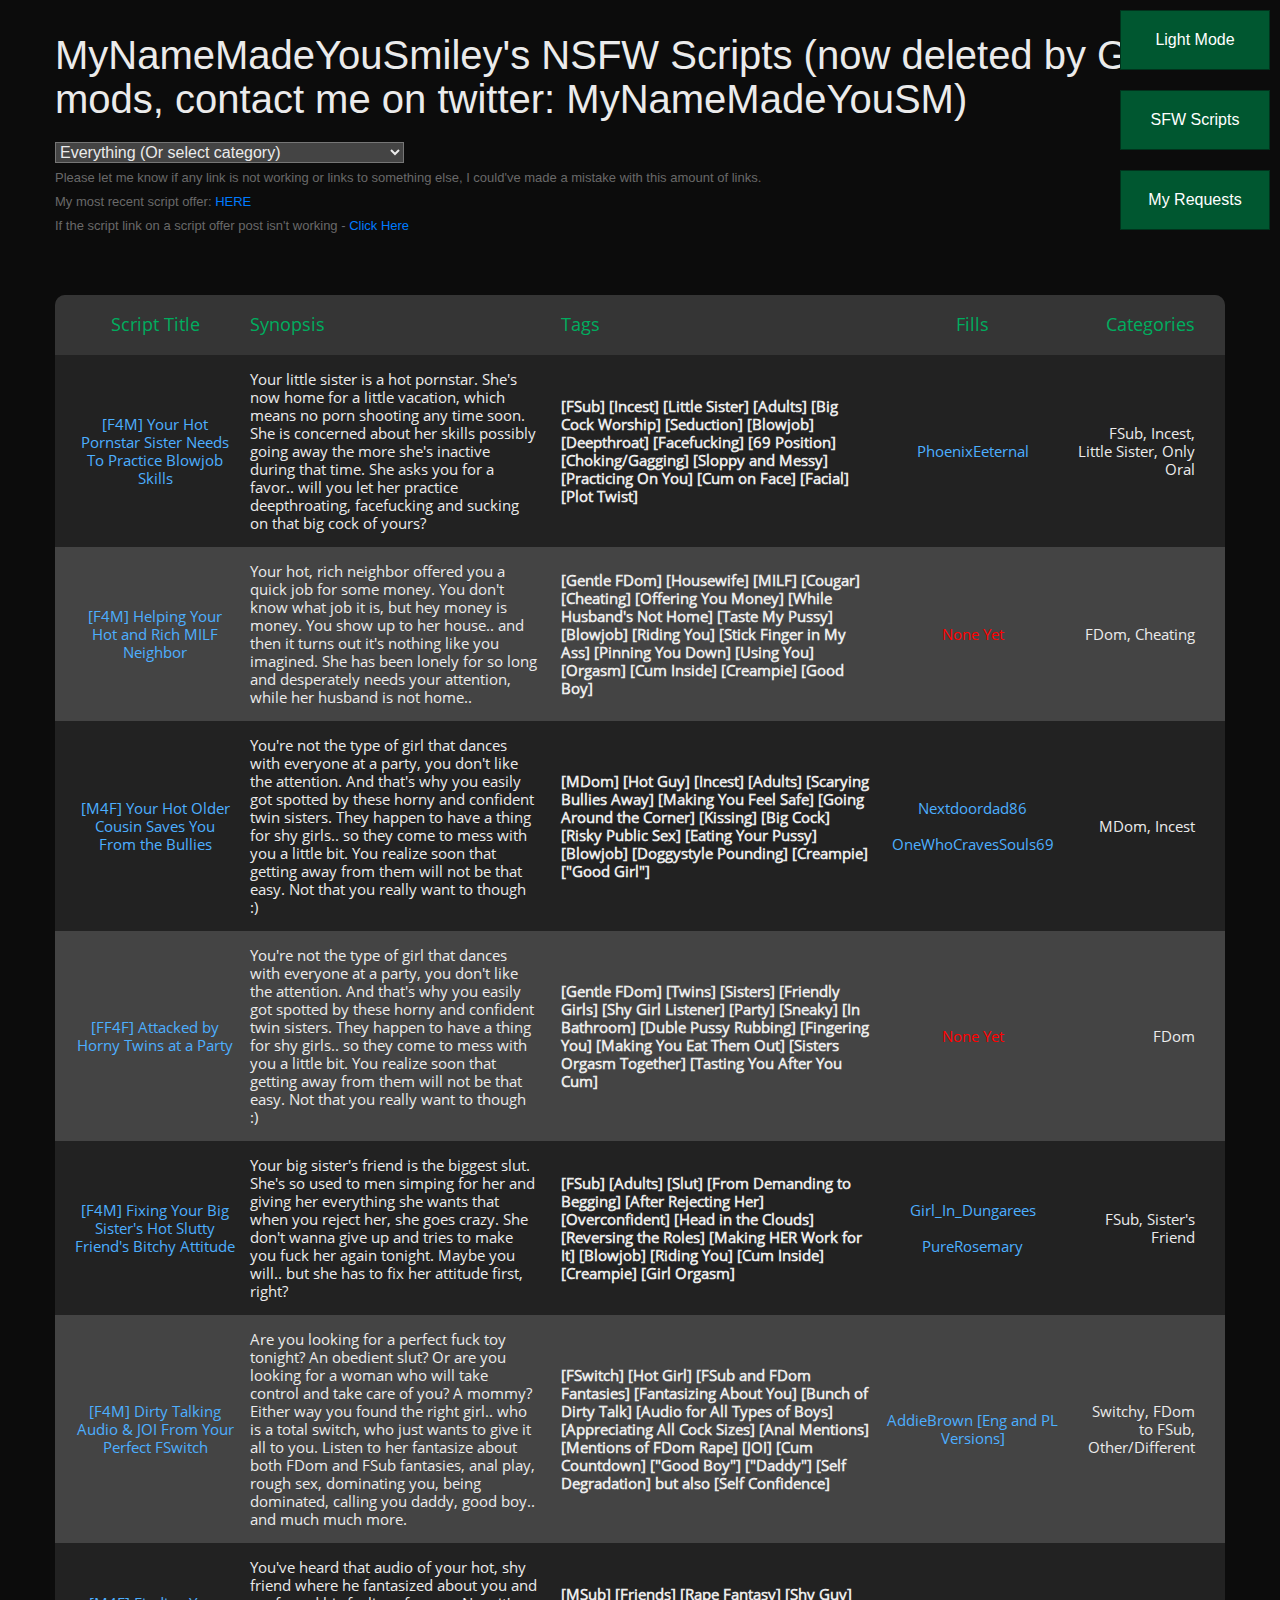
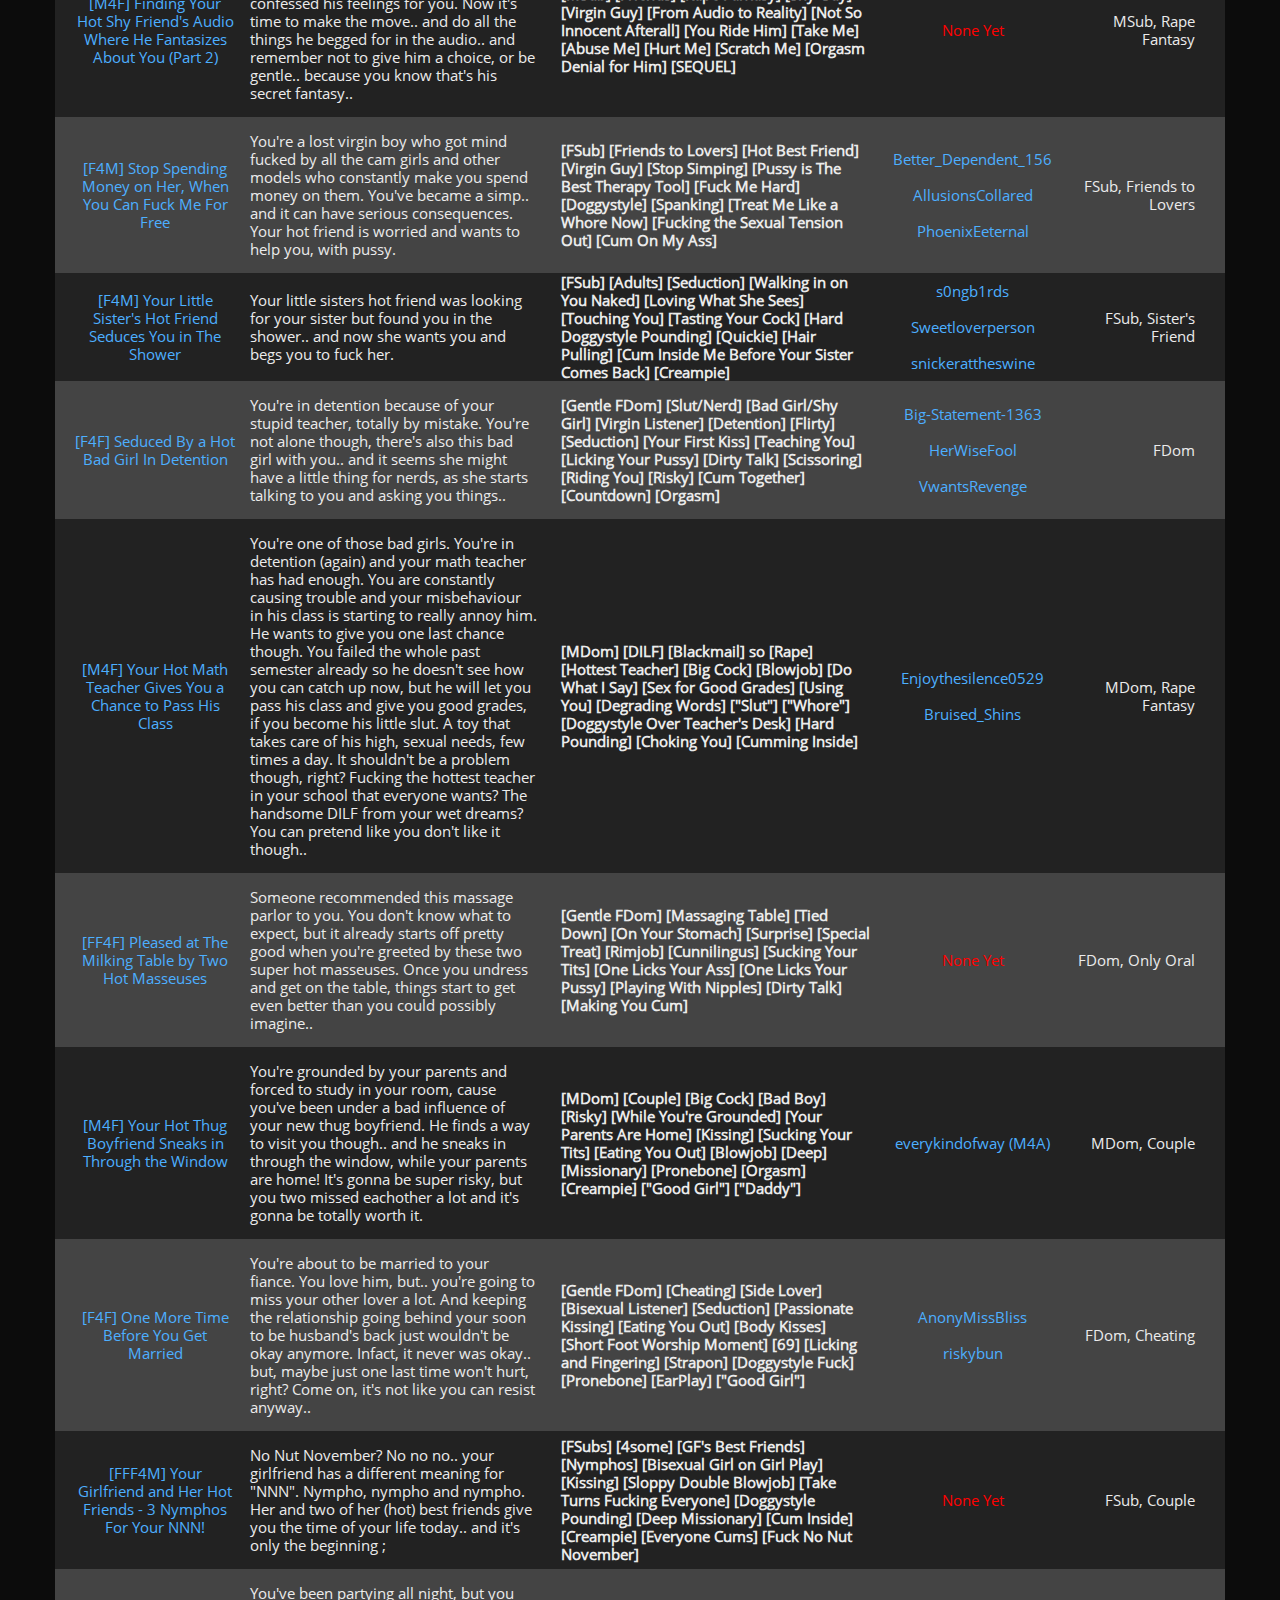
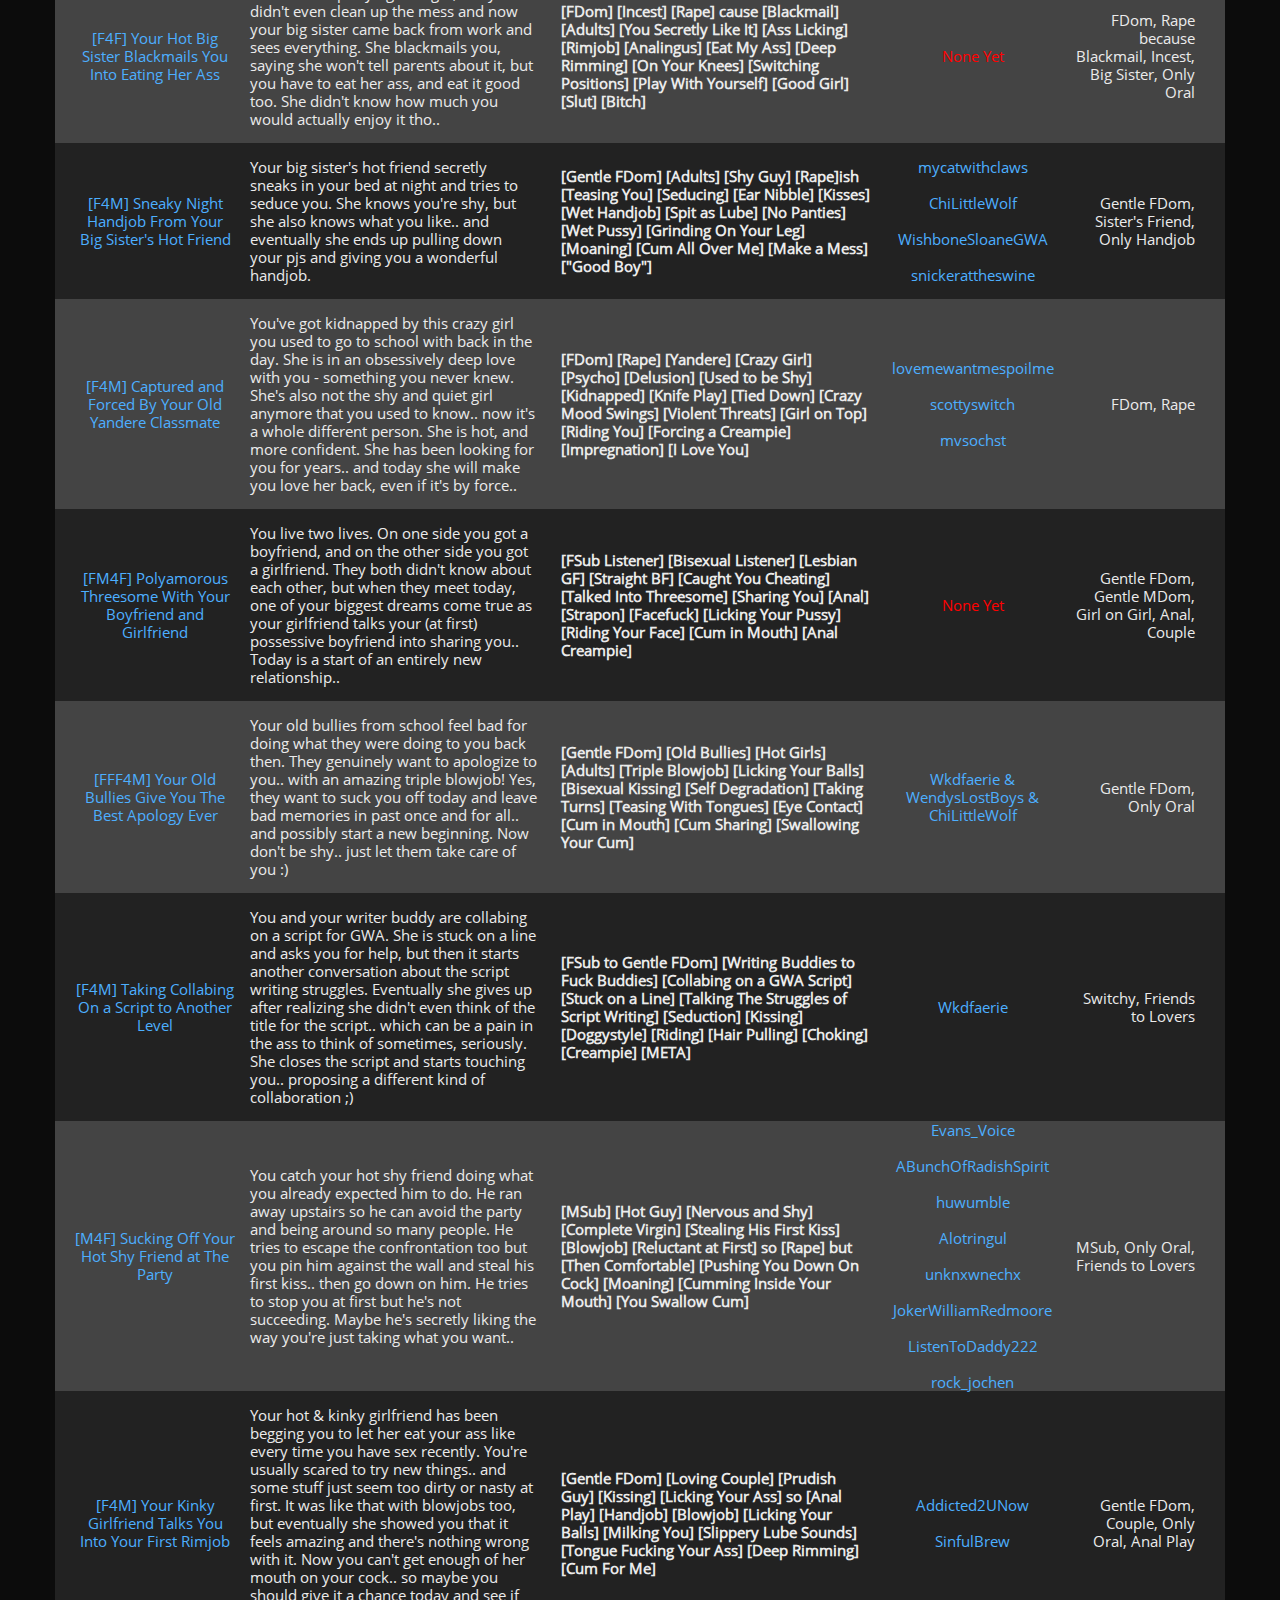
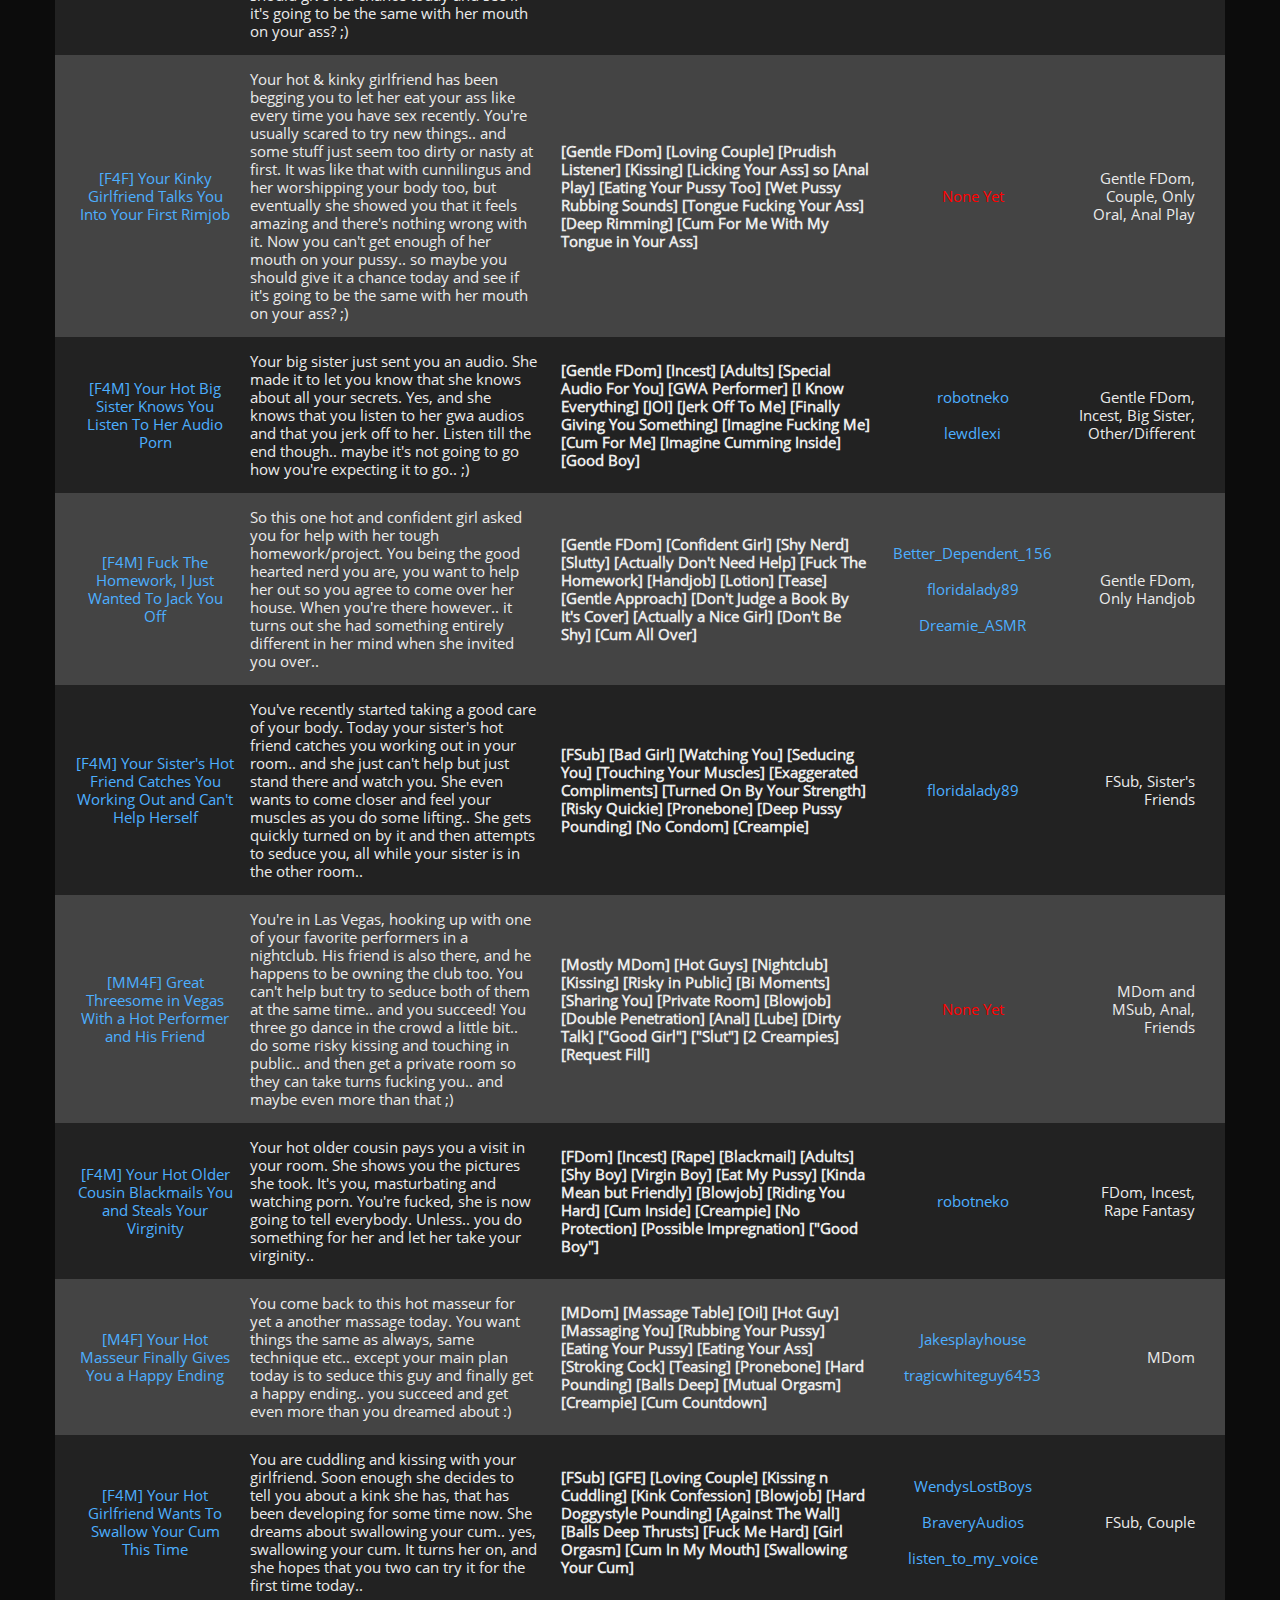
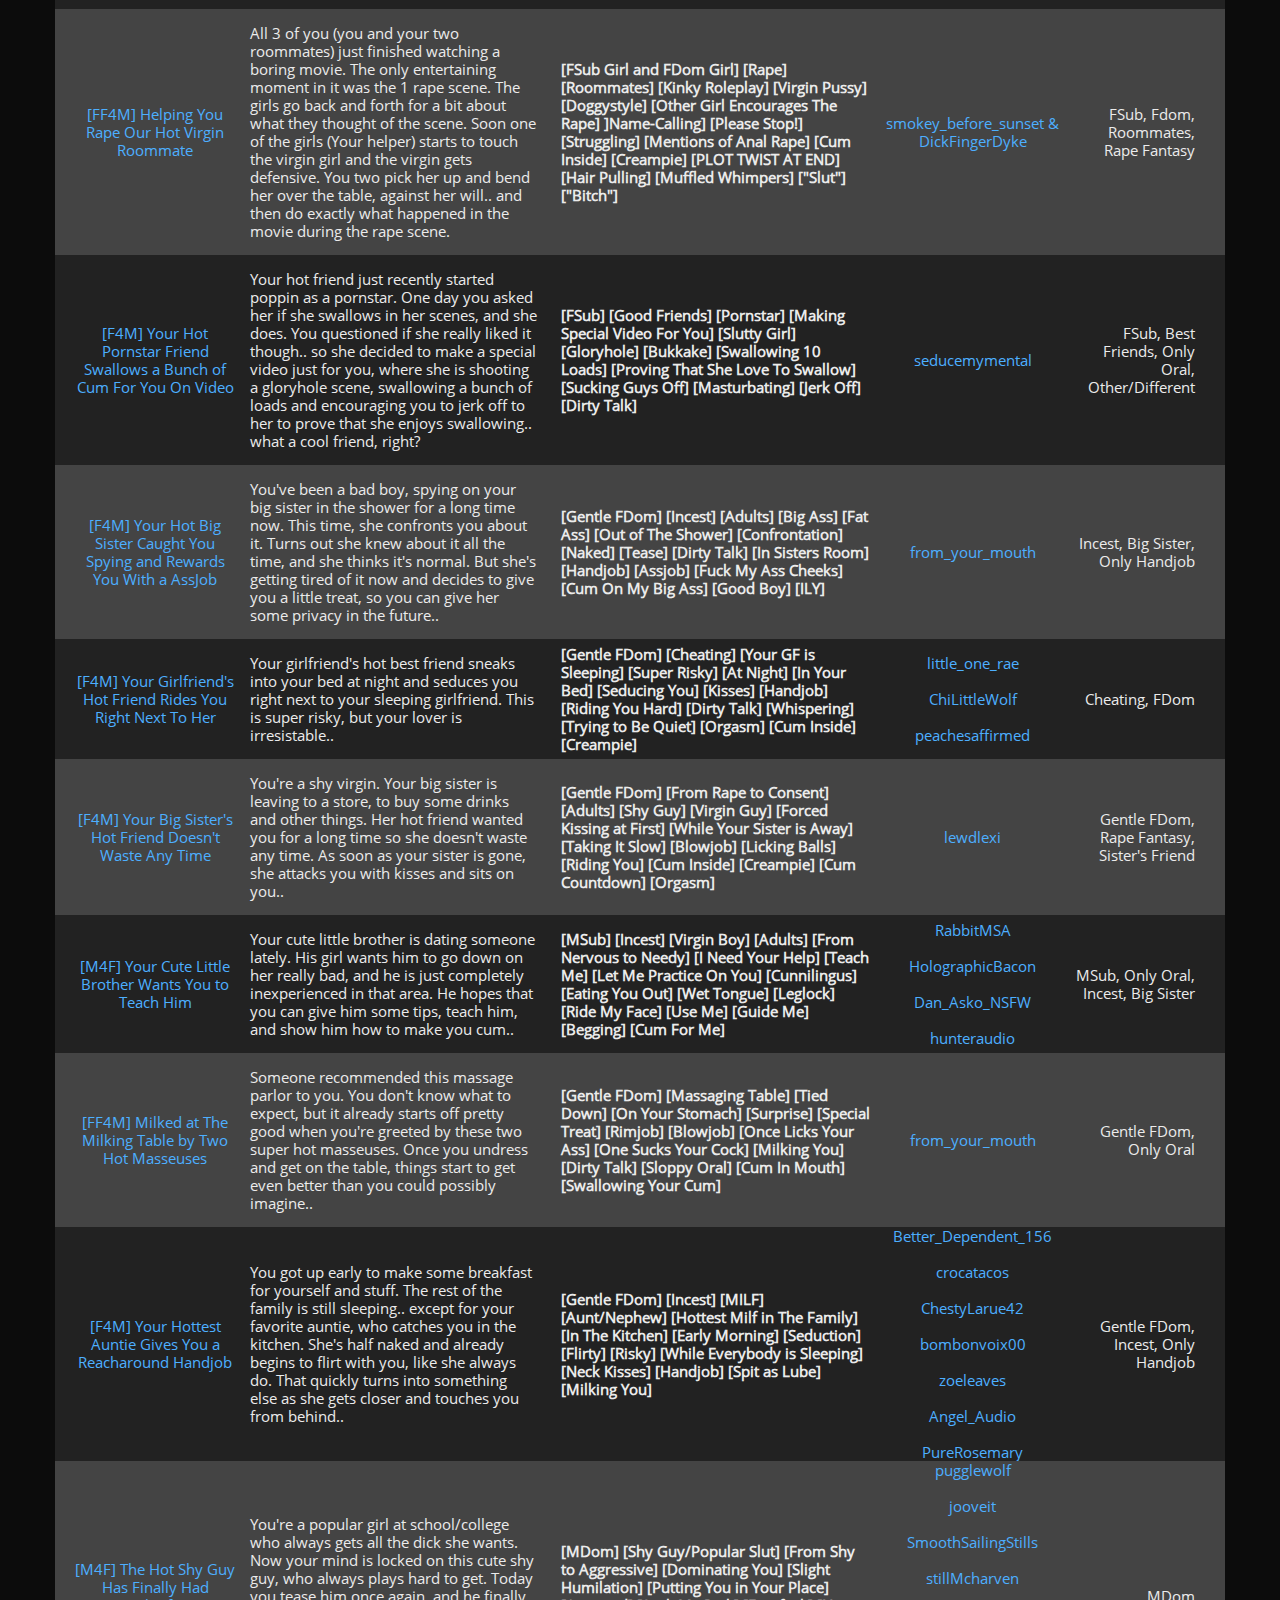
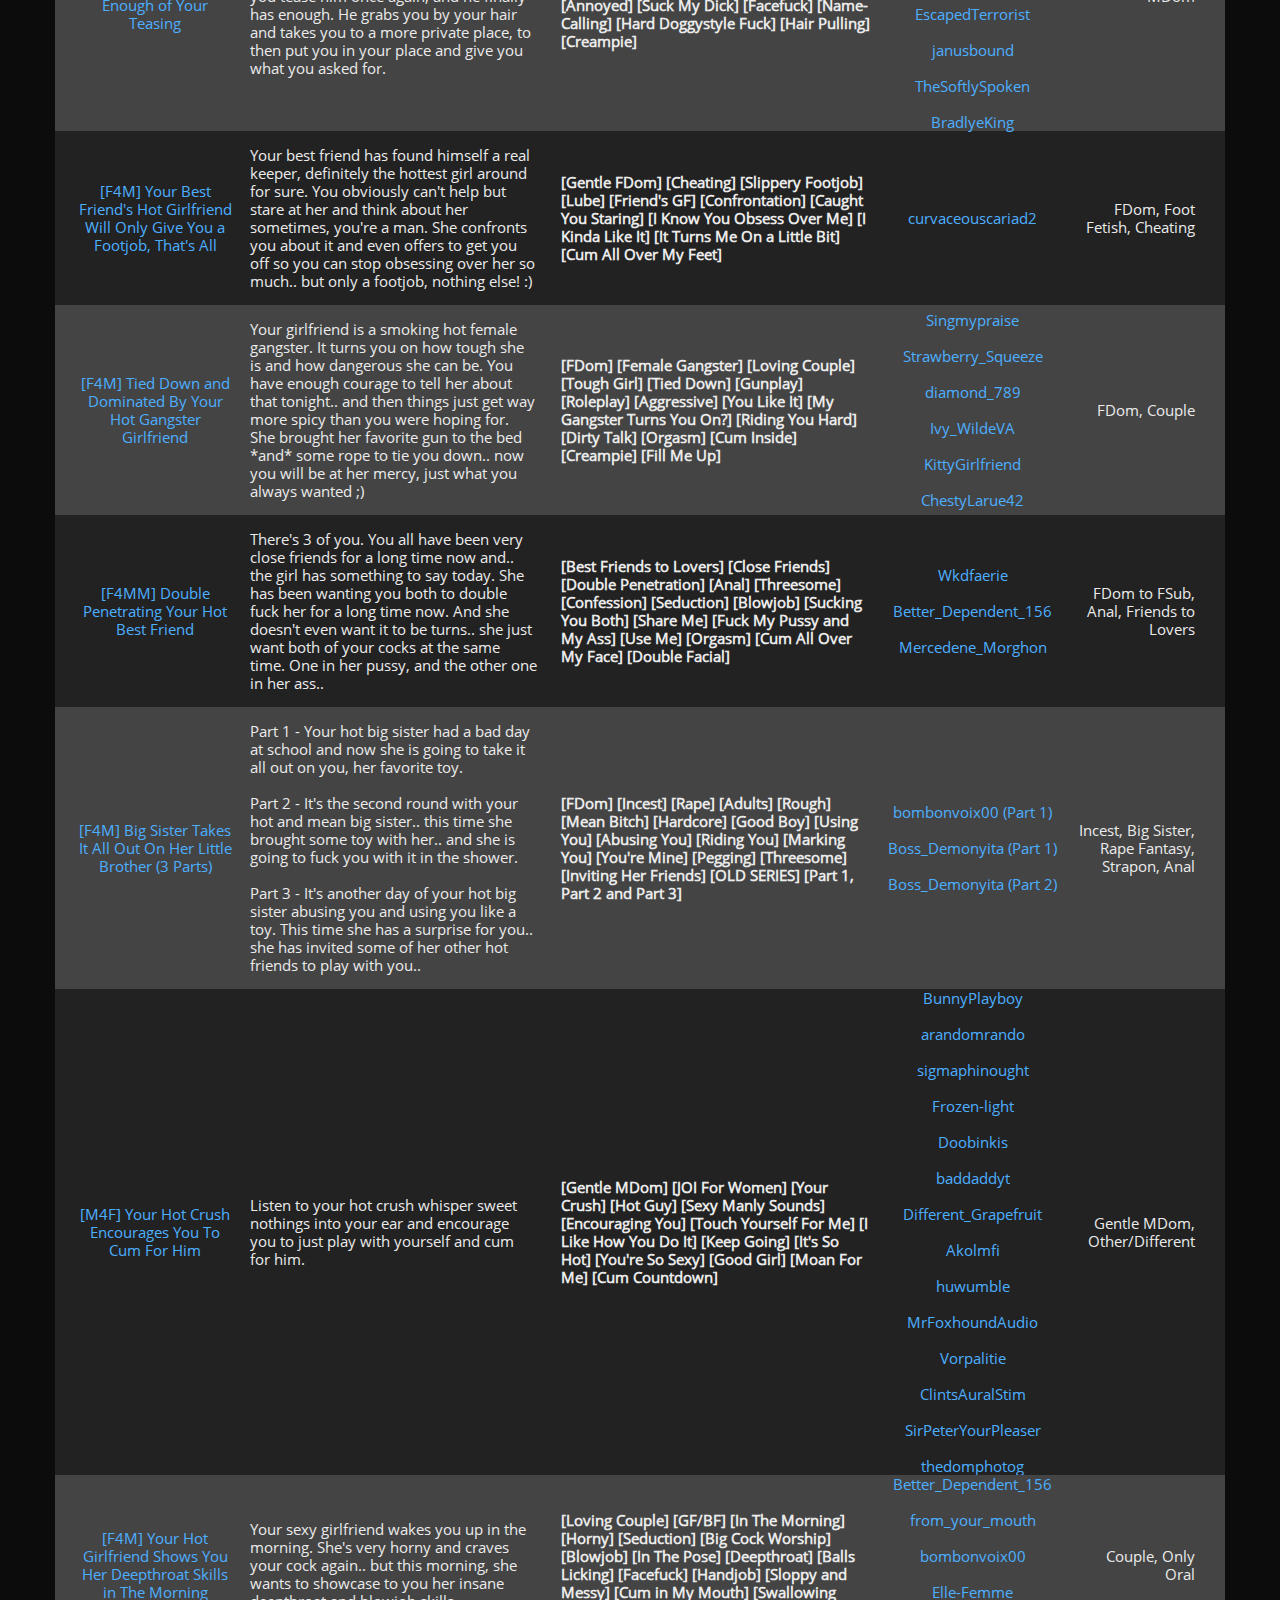
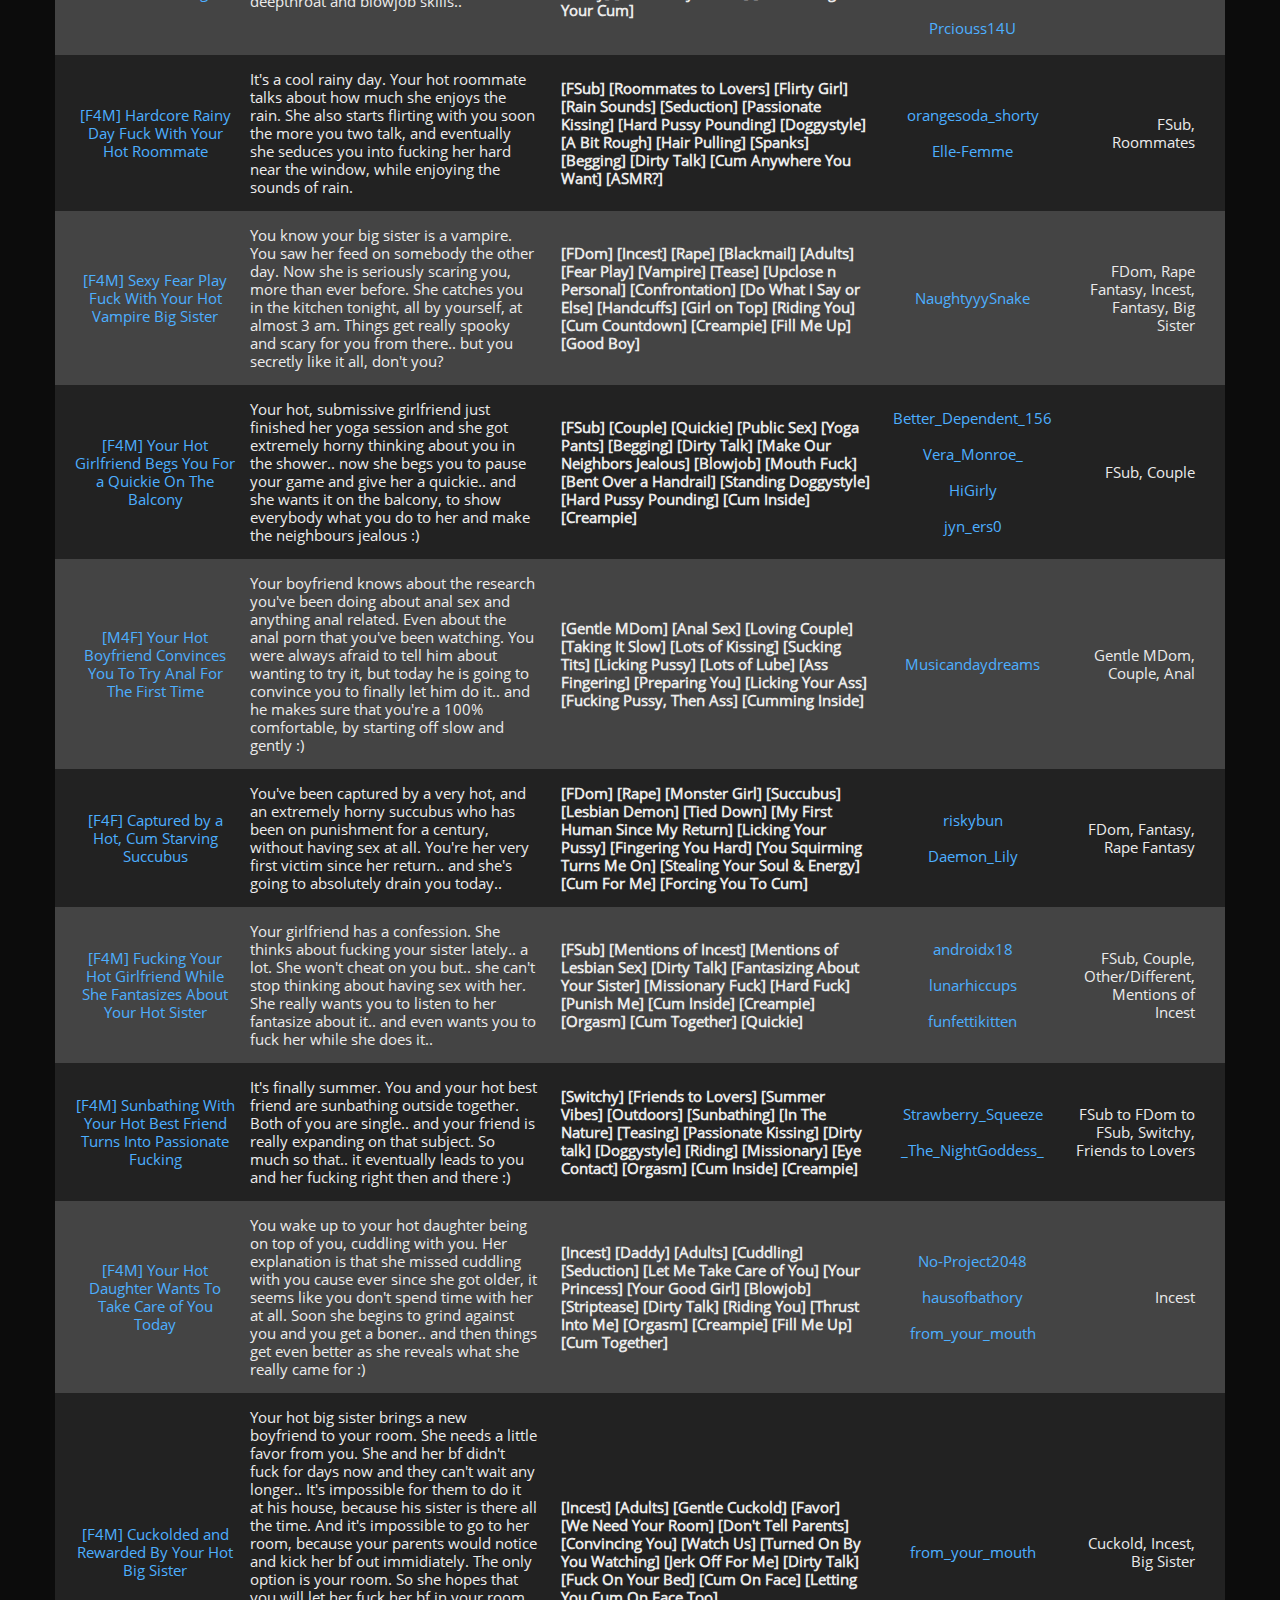
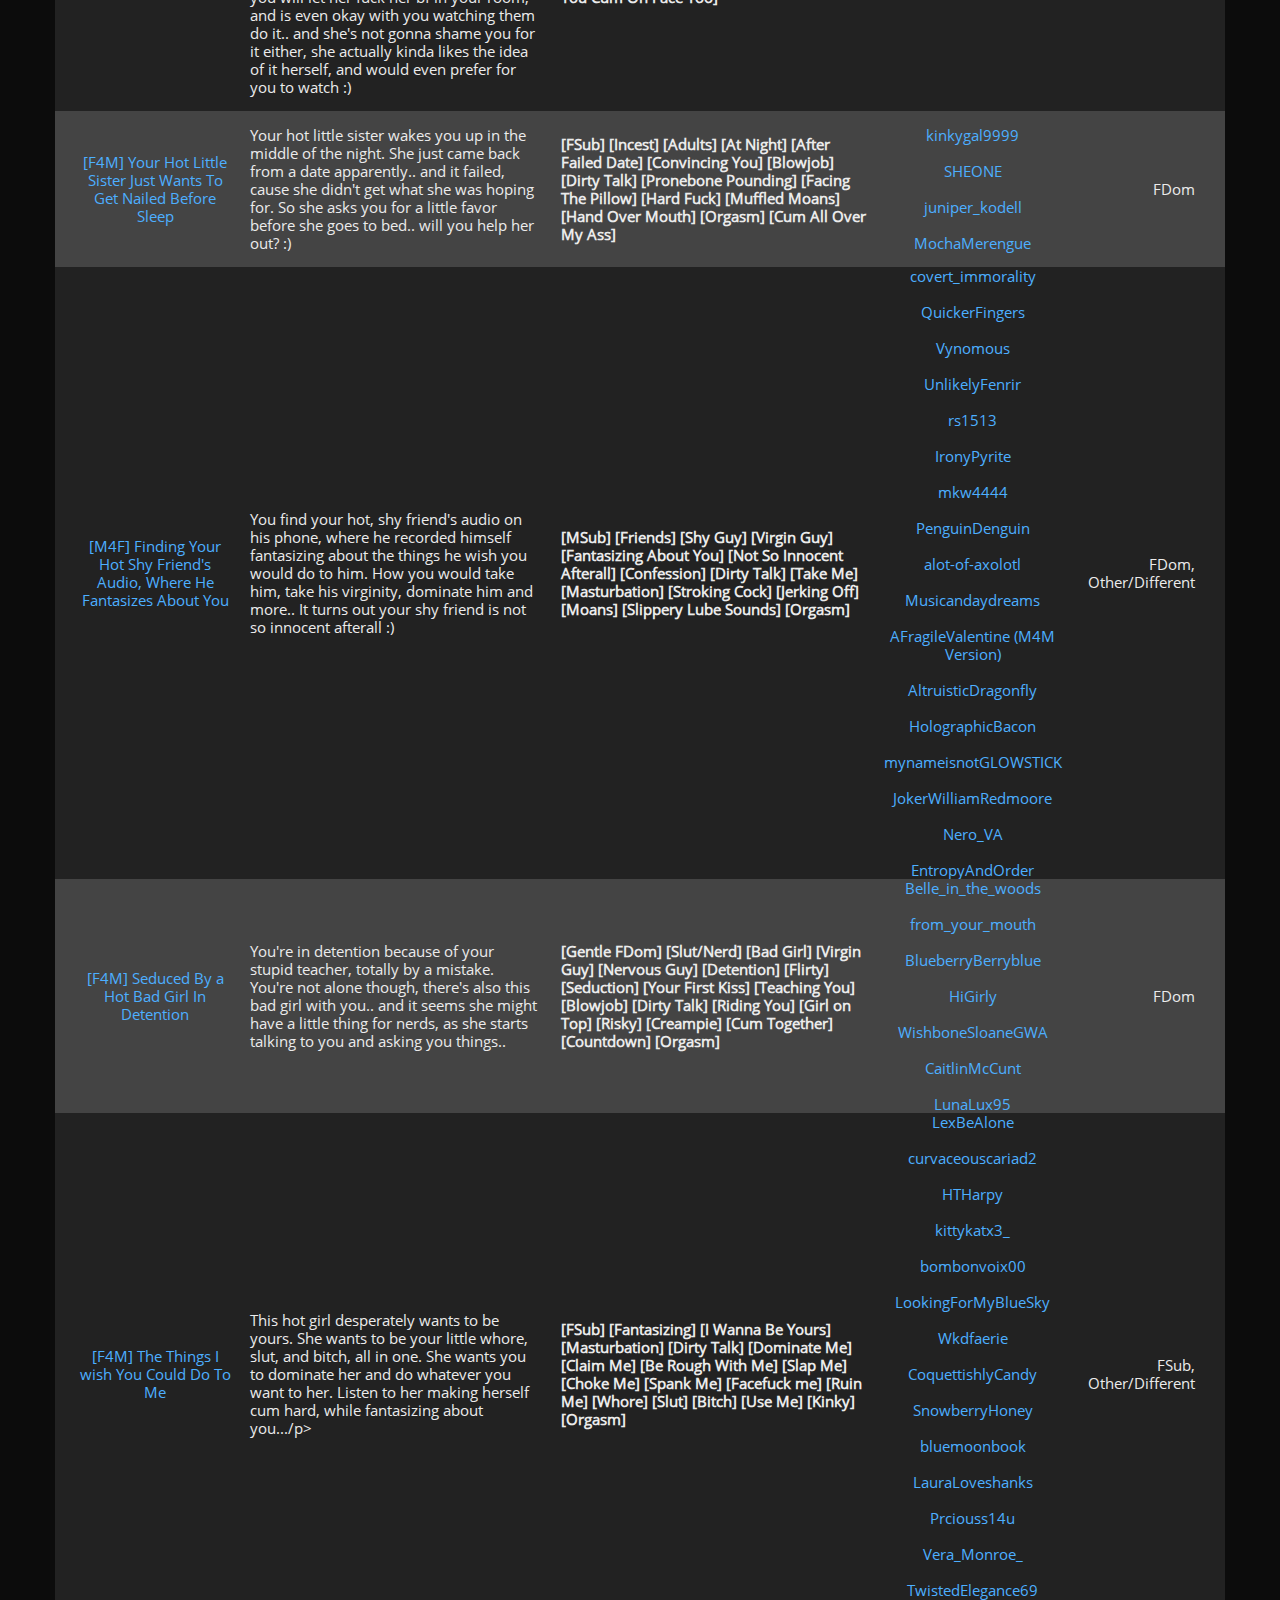
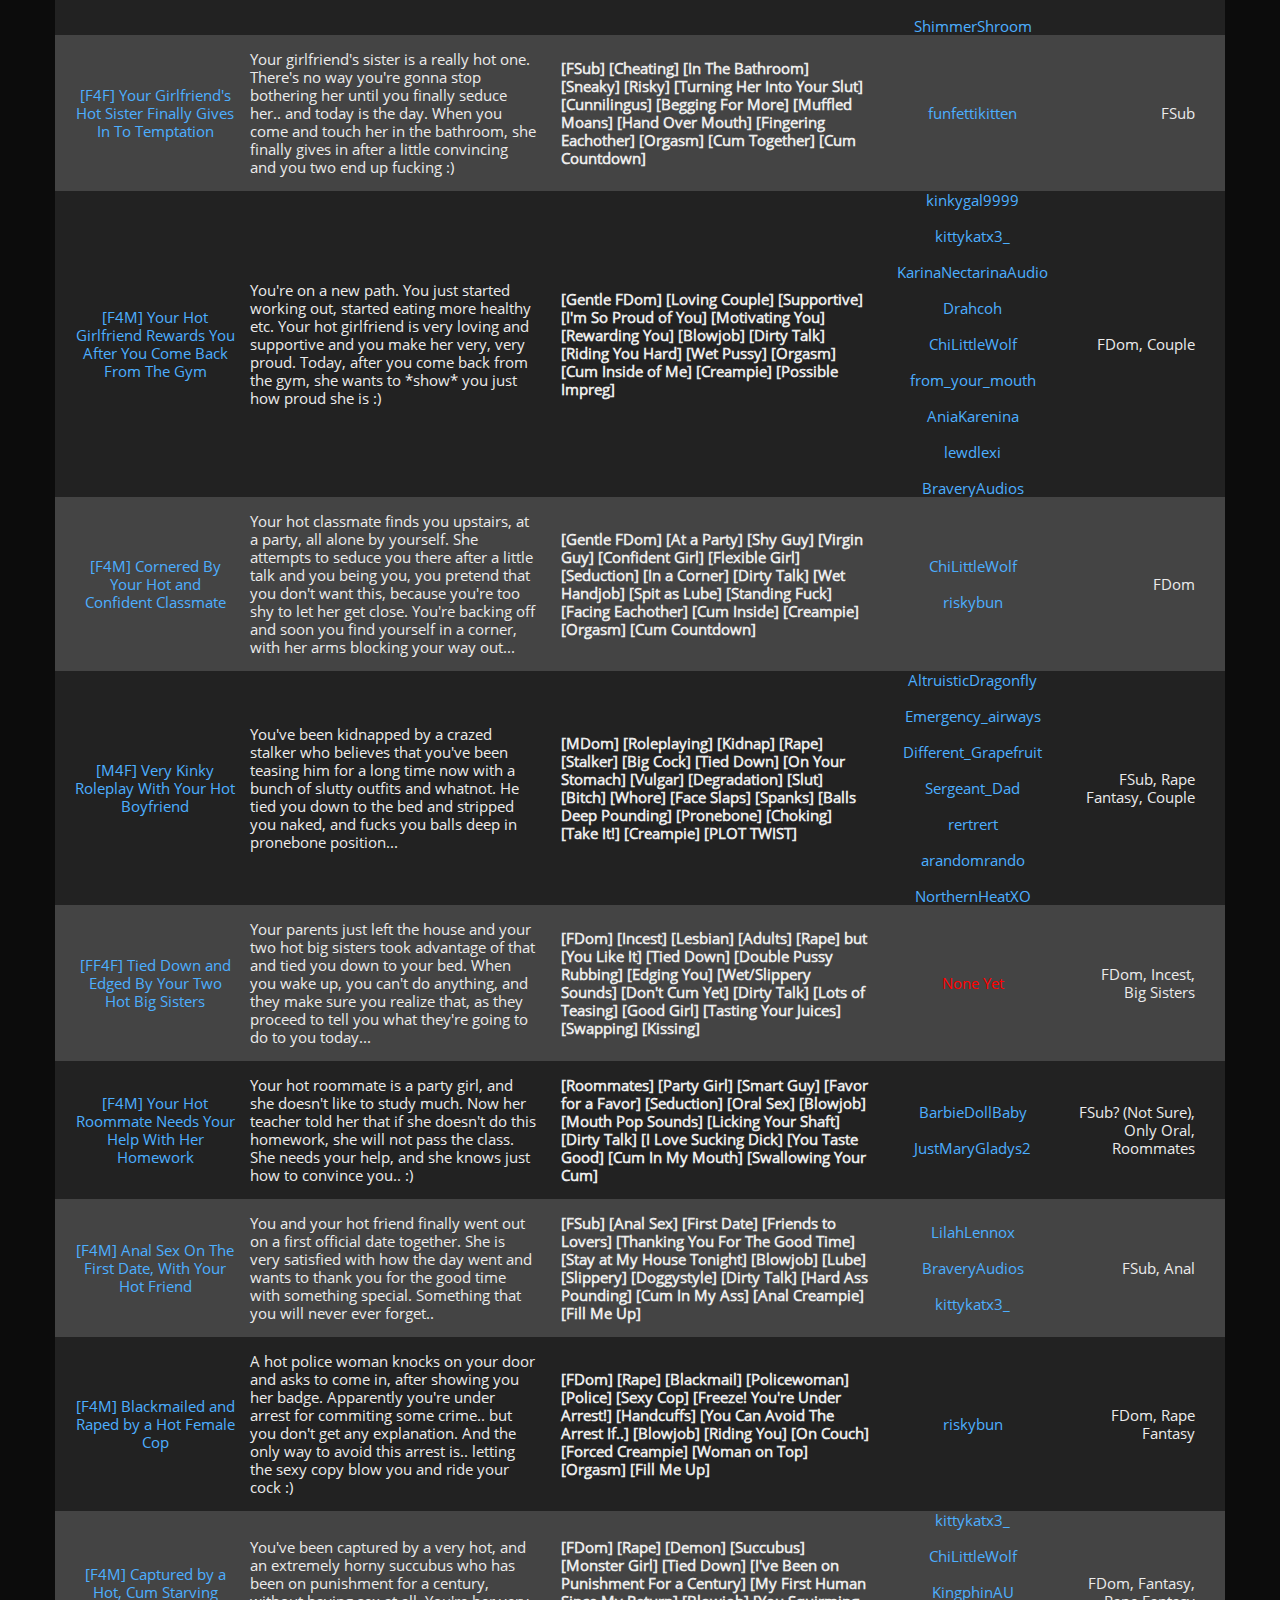
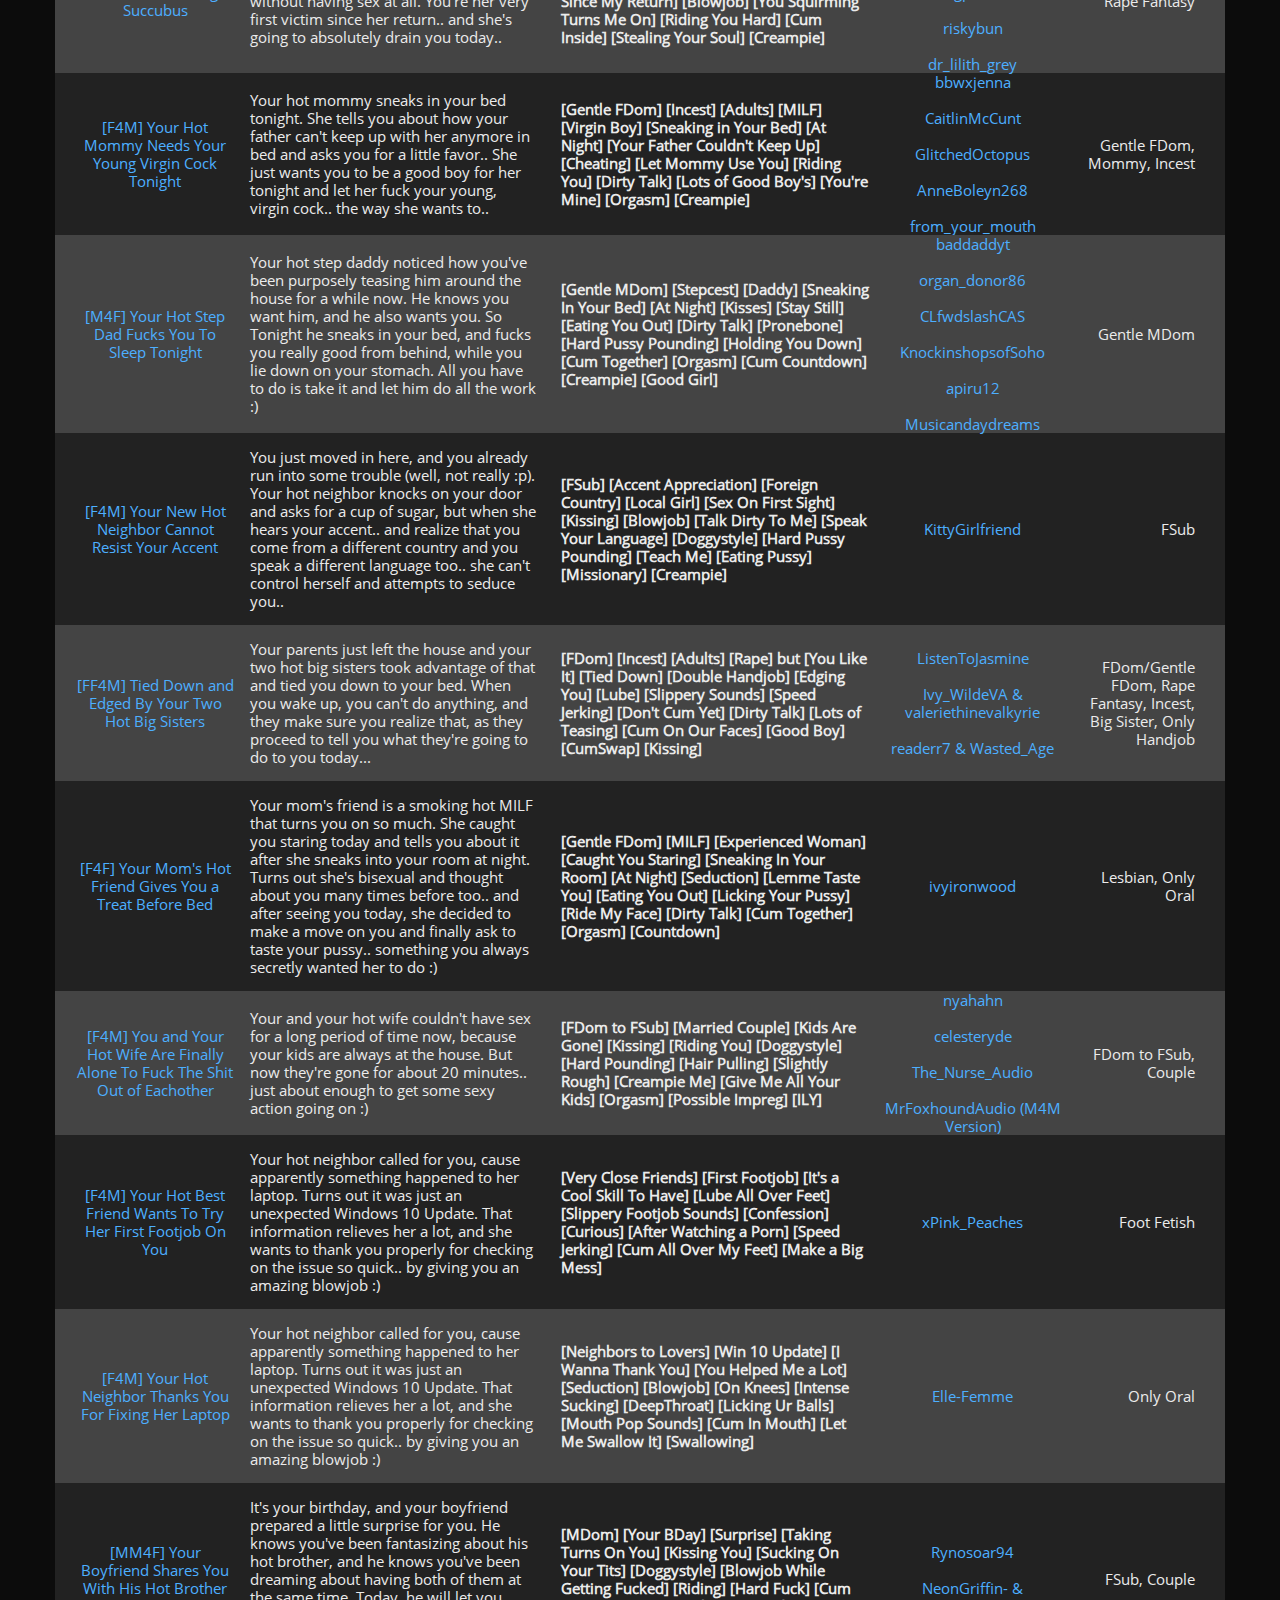
<file: index.html>
<!DOCTYPE html>
<html lang="en">

<head>
	<title>MyNameMadeYouSmiley's NSFW Scripts</title> <!-- Change this to your username -->
	<meta charset="UTF-8">
	<meta name="viewport" content="width=device-width, initial-scale=1">
	<!--===============================================================================================-->
	<link rel="icon" type="image/png" href="images/icons/favicon.fi" />
	<!--===============================================================================================-->
	<link rel="stylesheet" type="text/css" href="vendor/bootstrap/css/bootstrap.min.css">
	<!--===============================================================================================-->
	<link rel="stylesheet" type="text/css" href="fonts/font-awesome-4.7.0/css/font-awesome.min.css">
	<!--===============================================================================================-->
	<link rel="stylesheet" type="text/css" href="vendor/animate/animate.css">
	<!--===============================================================================================-->
	<link rel="stylesheet" type="text/css" href="vendor/select2/select2.min.css">
	<!--===============================================================================================-->
	<link rel="stylesheet" type="text/css" href="vendor/perfect-scrollbar/perfect-scrollbar.css">
	<!--===============================================================================================-->
	<link rel="stylesheet" type="text/css" href="css/util.css">
	<link id="pagestyle" rel="stylesheet" type="text/css" href="css/main.css">
	<!--===============================================================================================-->

	<!--===============================================================================================-->
</head>

<!-- Do not change anything inside the <head></head> tag other than the title. If you do, things will probably explode -->

<body>
	<script> // Script that creates all of the functional part of the page. Do not modify anything inside this tag unless you really know what you're doing
		(function (document) {
			'index.html';

			var mode = localStorage['mode']; // Gets current light/dark setting

			function swapStyleSheet(button) { // Swaps light/dark mode on button click
				if (mode == "dark") {
					document.getElementById("pagestyle").setAttribute("href", "css/mainlight.css");
					mode = "light";
					localStorage['mode'] = 'light';
					button.innerHTML = "Dark Mode";
				}

				else if (mode == "light") {
					document.getElementById("pagestyle").setAttribute("href", "css/main.css");
					mode = "dark";
					localStorage['mode'] = 'dark';
					button.innerHTML = "Light Mode";
				}
			}

			function keepStyleSheet(button) { // Decides if the site will be on light or dark theme depending on the previous setting
				if (mode == "light") {
					document.getElementById("pagestyle").setAttribute("href", "css/mainlight.css");
					mode = "light";
					localStorage['mode'] = 'light';
					button.innerHTML = "Dark Mode";
				}

				else if (mode == "dark") {
					document.getElementById("pagestyle").setAttribute("href", "css/main.css");
					mode = "dark";
					localStorage['mode'] = 'dark';
					button.innerHTML = "Light Mode";
				}
			}

			var LightTableFilter = (function (Arr) {

				var _input;

				function _onInputEvent(e) { // A lot of stuff to make the table filter work
					_input = e.target;
					var tables = document.getElementsByClassName(_input.getAttribute('data-table'));
					Arr.forEach.call(tables, function (table) {
						Arr.forEach.call(table.tBodies, function (tbody) {
							Arr.forEach.call(tbody.rows, _filter);
						});
					});
				}

				function _filter(row) {
					var text = row.textContent.toLowerCase(), val = _input.value.toLowerCase();
					row.style.display = text.indexOf(val) === -1 ? 'none' : 'table-row';
				}

				return {
					init: function () {
						var inputs = document.getElementsByClassName('light-table-filter');
						Arr.forEach.call(inputs, function (input) {
							input.oninput = _onInputEvent;
						});
					}
				};
			})(Array.prototype);

			document.addEventListener('readystatechange', function () { // Adds table filter, event listeners and calls the initial page settings
				if (document.readyState === 'complete') {
					LightTableFilter.init();
					var a = document.getElementById("modechange");
					a.innerHTML = "Light Mode";
					a.onclick = function () { swapStyleSheet(this); };

					if (mode != "dark" && mode != "light") {
						mode = "dark";
						localStorage['mode'] = 'dark';
					}

					keepStyleSheet(a);


				}
			});

		})(document);

	</script>
	<header>
		<div id="topbuttons"><button name="modechange" id="modechange"></button><br>
			<a href=indexscripts.html><button name="scriptsoraudios" id="scriptsoraudios">SFW Scripts</button></a><br>
			<a href=requests.html><button name="requests" id="requests">My Requests</button></a></div>
	</header>
	<div class="limiter">
		<div class="container-table100">
			<div class="wrap-table100">
				<h1>MyNameMadeYouSmiley's NSFW Scripts (now deleted by GWA mods, contact me on twitter: MyNameMadeYouSM)</h1>
				<!--<br>--><select class="light-table-filter" data-table="order-table" placeholder="Filter">
					<option value="">Everything (Or select category)</option>
					<option value="None">Unfilled Only</option>
					<option value="FDom">FDom</option>
					<option value="FSub">FSub</option>
					<option value="FDom to FSub">FDom to FSub</option>
					<option value="Switchy">Switchy</option>
					<option value="MDom">MDom</option>
					<option value="MSub">MSub</option>
					<option value="Cuckold">Cuckold</option>
					<option value="Cuckquean">Cuckquean</option>
					<option value="Cheating">Cheating</option>
					<option value="F4M">F4M</option>
					<option value="FF4M">FF4M</option>
					<option value="FFF4M">FFF4M</option>
					<option value="F4F">F4F (girl on girl)</option>
					<option value="FF4F">FF4F (girls on girl)</option>
					<option value="F4A">F4A</option>
					<option value="M4F">M4F</option>
					<option value="MM4F">MM4F</option>
					<option value="Incest">Incest</option>
					<option value="Step">Step Incest</option>
					<option value="Friends to Lovers">Best Friends/Friends</option>
					<option value="Rape">Rape Fantasy</option>
					<option value="Raceplay">Interracial & Light Raceplay</option>
					<option value="Anxiety">Anxiety Related</option>
					<option value="Futa">Futa</option>
					<option value="Strapon">Strapon</option>
					<option value="Only Oral">Only Oral</option>
					<option value="Only Handjob">Only Handjob</option>
					<option value="Foot Fetish">Foot Fetish</option>
					<option value="Anal">Anal</option>
					<option value="Roommate">Roommates</option>
					<option value="Cheerleader">Cheerleader</option>
					<option value="Couple">Girlfriend</option>
					<option value="Big Sister">Big Sister</option>
					<option value="Little Sister">Little Sister</option>
					<option value="Mommy">Mommy</option>
					<option value="Sister's Friend">Sister's Friend</option>
					<option value="Fantasy">Fantasy (Demons, Devils, Angels, Vampires..)</option>
					<option value="Other/Different">Other, Different</option>				
				</select><br><font color="#696969" size="2">Please let me know if any link is not working or links to something else, I could've made a mistake with this amount of links.<br>
				My most recent script offer: <a href="https://www.reddit.com/r/gonewildaudio/comments/sxrv14/script_offerf4m_your_hot_pornstar_sister_needs_to/" target="_blank">HERE</a><br>
				If the script link on a script offer post isn't working - <a href="https://www.reddit.com/r/MyNameMadeYouSmiley/comments/kys539/update_if_the_link_on_a_script_offer_by_me_is/" target="_blank">Click Here</a></font><br><br><br>
				<div class="table100">
					<table class="order-table">
						<thead>
							<tr class="table100-head">
								<th class="column1">Script Title</th>
								<th class="column2">Synopsis</th>
								<th class="column3">Tags</th>
								<th class="column4">Fills</th>
								<th class="column5">Categories</th>
							</tr>
						</thead>
						<tbody>
							<tr>
								<td class="column1"><a
										href="https://www.reddit.com/r/GonewildAudible/comments/sxruyw/script_offerf4m_your_hot_pornstar_sister_needs_to/" target="_blank">[F4M]
										Your Hot Pornstar Sister Needs To Practice Blowjob Skills</a> </td>
								<td class="column2">
									<p>Your little sister is a hot pornstar. She's now home for a little vacation, which means no porn shooting any time soon. She is concerned about her skills possibly going away the more she's inactive during that time. She asks you for a favor.. will you let her practice deepthroating, facefucking and sucking on that big cock of yours?</p>
								</td>
								<td class="column3">
									<p><b>[FSub] [Incest] [Little Sister] [Adults] [Big Cock Worship] [Seduction] [Blowjob] [Deepthroat] [Facefucking] [69 Position] [Choking/Gagging] [Sloppy and Messy] [Practicing On You] [Cum on Face] [Facial] [Plot Twist]</b></p>
								</td>
								<td class="column4"><a href="https://www.reddit.com/r/gonewildaudio/comments/szmrrl/f4m_script_fill_your_hot_pornstar_sister_needs_to/" target="_blank">PhoenixEeternal</a>
									</td>
								<td class="column5">FSub, Incest, Little Sister, Only Oral</td>
							</tr>
							<tr>
								<td class="column1"><a
										href="https://www.reddit.com/r/GonewildAudible/comments/r5lrch/script_offerf4m_helping_your_hot_and_rich_milf/" target="_blank">[F4M]
										Helping Your Hot and Rich MILF Neighbor</a> </td>
								<td class="column2">
									<p>Your hot, rich neighbor offered you a quick job for some money. You don't know what job it is, but hey money is money. You show up to her house.. and then it turns out it's nothing like you imagined. She has been lonely for so long and desperately needs your attention, while her husband is not home..</p>
								</td>
								<td class="column3">
									<p><b>[Gentle FDom] [Housewife] [MILF] [Cougar] [Cheating] [Offering You Money] [While Husband's Not Home] [Taste My Pussy] [Blowjob] [Riding You] [Stick Finger in My Ass] [Pinning You Down] [Using You] [Orgasm] [Cum Inside] [Creampie] [Good Boy]</b></p>
								</td>
								<td class="column4"><font color="#FF0000">None Yet</font>
									</td>
								<td class="column5">FDom, Cheating</td>
							</tr>
							<tr>
								<td class="column1"><a
										href="https://www.reddit.com/r/gonewildaudio/comments/r42z68/script_offerm4f_your_hot_older_cousin_saves_you/" target="_blank">[M4F]
										Your Hot Older Cousin Saves You From the Bullies</a> </td>
								<td class="column2">
									<p>You're not the type of girl that dances with everyone at a party, you don't like the attention. And that's why you easily got spotted by these horny and confident twin sisters. They happen to have a thing for shy girls.. so they come to mess with you a little bit. You realize soon that getting away from them will not be that easy. Not that you really want to though :)</p>
								</td>
								<td class="column3">
									<p><b>[MDom] [Hot Guy] [Incest] [Adults] [Scarying Bullies Away] [Making You Feel Safe] [Going Around the Corner] [Kissing] [Big Cock] [Risky Public Sex] [Eating Your Pussy] [Blowjob] [Doggystyle Pounding] [Creampie] ["Good Girl"]</b></p>
								</td>
								<td class="column4"><a href="https://www.reddit.com/r/gonewildaudio/comments/r56nwn/m4f_your_hot_older_cousin_saves_you_from_the/" target="_blank">Nextdoordad86</a><br><br>
									<a
									   	href="https://www.reddit.com/r/gonewildaudio/comments/rjfdxh/m4f_script_fill_your_hot_older_cousin_saves_you/" target="_blank">OneWhoCravesSouls69</a>
									</td>
								<td class="column5">MDom, Incest</td>
							</tr>
							<tr>
								<td class="column1"><a
										href="https://www.reddit.com/r/GWASapphic/comments/r2nooy/ff4f_script_offer_attacked_by_horny_twins_at_a/" target="_blank">[FF4F]
										Attacked by Horny Twins at a Party</a> </td>
								<td class="column2">
									<p>You're not the type of girl that dances with everyone at a party, you don't like the attention. And that's why you easily got spotted by these horny and confident twin sisters. They happen to have a thing for shy girls.. so they come to mess with you a little bit. You realize soon that getting away from them will not be that easy. Not that you really want to though :)</p>
								</td>
								<td class="column3">
									<p><b>[Gentle FDom] [Twins] [Sisters] [Friendly Girls] [Shy Girl Listener] [Party] [Sneaky] [In Bathroom] [Duble Pussy Rubbing] [Fingering You] [Making You Eat Them Out] [Sisters Orgasm Together] [Tasting You After You Cum]</b></p>
								</td>
								<td class="column4"><font color="#FF0000">None Yet</font>
									</td>
								<td class="column5">FDom</td>
							</tr>
							<tr>
								<td class="column1"><a
										href="https://www.reddit.com/r/gonewildaudio/comments/r1wcd6/script_offerf4m_fixing_your_big_sisters_hot/" target="_blank">[F4M]
										Fixing Your Big Sister's Hot Slutty Friend's Bitchy Attitude</a> </td>
								<td class="column2">
									<p>Your big sister's friend is the biggest slut. She's so used to men simping for her and giving her everything she wants that when you reject her, she goes crazy. She don't wanna give up and tries to make you fuck her again tonight. Maybe you will.. but she has to fix her attitude first, right?</p>
								</td>
								<td class="column3">
									<p><b>[FSub] [Adults] [Slut] [From Demanding to Begging] [After Rejecting Her] [Overconfident] [Head in the Clouds] [Reversing the Roles] [Making HER Work for It] [Blowjob] [Riding You] [Cum Inside] [Creampie] [Girl Orgasm]</b></p>
								</td>
								<td class="column4"><a
									   	href="https://www.reddit.com/r/gonewildaudio/comments/rah9o3/f4m_fixing_your_big_sisters_hot_slutty_friends/" target="_blank">Girl_In_Dungarees</a><br><br>
									<a
									   	href="https://www.reddit.com/r/gonewildaudio/comments/r8e7bq/f4m_script_fill_fixing_your_big_sisters_hot/" target="_blank">PureRosemary</a>
									</td>
								<td class="column5">FSub, Sister's Friend</td>
							</tr>
							<tr>
								<td class="column1"><a
										href="https://www.reddit.com/r/gonewildaudio/comments/r0bo2o/script_offerf4m_dirty_talking_audio_joi_from_your/" target="_blank">[F4M]
										Dirty Talking Audio & JOI From Your Perfect FSwitch</a> </td>
								<td class="column2">
									<p>Are you looking for a perfect fuck toy tonight? An obedient slut? Or are you looking for a woman who will take control and take care of you? A mommy? Either way you found the right girl.. who is a total switch, who just wants to give it all to you. Listen to her fantasize about both FDom and FSub fantasies, anal play, rough sex, dominating you, being dominated, calling you daddy, good boy.. and much much more.</p>
								</td>
								<td class="column3">
									<p><b>[FSwitch] [Hot Girl] [FSub and FDom Fantasies] [Fantasizing About You] [Bunch of Dirty Talk] [Audio for All Types of Boys] [Appreciating All Cock Sizes] [Anal Mentions] [Mentions of FDom Rape] [JOI] [Cum Countdown] ["Good Boy"] ["Daddy"] [Self Degradation] but also [Self Confidence]</b></p>
								</td>
								<td class="column4"><a href="https://www.reddit.com/r/gonewildaudio/comments/ss3sab/f4m_dirty_talking_audio_joi_from_your_perfect/" target="_blank">AddieBrown [Eng and PL Versions]</a>
									</td>
								<td class="column5">Switchy, FDom to FSub, Other/Different</td>
							</tr>
							<tr>
								<td class="column1"><a
										href="https://www.reddit.com/r/gonewildaudio/comments/qytlq1/script_offerm4f_finding_your_hot_shy_friends/" target="_blank">[M4F]
										Finding Your Hot Shy Friend's Audio Where He Fantasizes About You (Part 2)</a> </td>
								<td class="column2">
									<p>You've heard that audio of your hot, shy friend where he fantasized about you and confessed his feelings for you. Now it's time to make the move.. and do all the things he begged for in the audio.. and remember not to give him a choice, or be gentle.. because you know that's his secret fantasy..</p>
								</td>
								<td class="column3">
									<p><b>[MSub] [Friends] [Rape Fantasy] [Shy Guy] [Virgin Guy] [From Audio to Reality] [Not So Innocent Afterall] [You Ride Him] [Take Me] [Abuse Me] [Hurt Me] [Scratch Me] [Orgasm Denial for Him] [SEQUEL]</b></p>
								</td>
								<td class="column4"><font color="#FF0000">None Yet</font>
									</td>
								<td class="column5">MSub, Rape Fantasy</td>
							</tr>
							<tr>
								<td class="column1"><a
										href="https://www.reddit.com/r/gonewildaudio/comments/qv6ee2/script_offerf4m_stop_spending_money_on_her_when/" target="_blank">[F4M]
										Stop Spending Money on Her, When You Can Fuck Me For Free</a> </td>
								<td class="column2">
									<p>You're a lost virgin boy who got mind fucked by all the cam girls and other models who constantly make you spend money on them. You've became a simp.. and it can have serious consequences. Your hot friend is worried and wants to help you, with pussy.</p>
								</td>
								<td class="column3">
									<p><b>[FSub] [Friends to Lovers] [Hot Best Friend] [Virgin Guy] [Stop Simping] [Pussy is The Best Therapy Tool] [Fuck Me Hard] [Doggystyle] [Spanking] [Treat Me Like a Whore Now] [Fucking the Sexual Tension Out] [Cum On My Ass]</b></p>
								</td>
								<td class="column4"><a href="https://www.reddit.com/r/gonewildaudio/comments/qv9ec1/script_fillf4m_stop_spending_money_on_her_when/" target="_blank">Better_Dependent_156</a><br><br>
									<a
									   	href="https://www.reddit.com/r/gonewildaudio/comments/r4a1e4/f4m_script_fill_stop_spending_money_on_her_when/" target="_blank">AllusionsCollared</a><br><br>
									<a
									   	href="https://www.reddit.com/r/gonewildaudio/comments/sbtqe1/f4m_stop_spending_money_on_her_when_you_can_fuck/" target="_blank">PhoenixEeternal</a>
									</td>
								<td class="column5">FSub, Friends to Lovers</td>
							</tr>
							<tr>
								<td class="column1"><a
										href="https://www.reddit.com/r/gonewildaudio/comments/qtogzl/script_offerf4m_your_little_sisters_hot_friend/" target="_blank">[F4M]
										Your Little Sister's Hot Friend Seduces You in The Shower</a> </td>
								<td class="column2">
									<p>Your little sisters hot friend was looking for your sister but found you in the shower.. and now she wants you and begs you to fuck her.</p>
								</td>
								<td class="column3">
									<p><b>[FSub] [Adults] [Seduction] [Walking in on You Naked] [Loving What She Sees] [Touching You] [Tasting Your Cock] [Hard Doggystyle Pounding] [Quickie] [Hair Pulling] [Cum Inside Me Before Your Sister Comes Back] [Creampie]</b></p>
								</td>
								<td class="column4"><a href="https://www.reddit.com/r/gonewildaudio/comments/qz8h8y/f4mscript_fill_your_little_sisters_hot_friend/" target="_blank">s0ngb1rds</a><br><br>
									<a
									   	href="https://www.reddit.com/r/gonewildaudio/comments/r31ulh/f4m_your_little_sisters_hot_friend_seduces_you_in/" target="_blank">Sweetloverperson</a><br><br>
									<a
									   	href="https://www.reddit.com/r/gonewildaudio/comments/sgjivq/script_fillf4m_your_little_sisters_hot_friend/" target="_blank">snickerattheswine</a>
									</td>
								<td class="column5">FSub, Sister's Friend</td>
							</tr>
							<tr>
								<td class="column1"><a
										href="https://www.reddit.com/r/GWASapphic/comments/qqsucm/f4f_script_offer_seduced_by_a_hot_bad_girl_in/" target="_blank">[F4F]
										Seduced By a Hot Bad Girl In Detention</a> </td>
								<td class="column2">
									<p>You're in detention because of your stupid teacher, totally by mistake. You're not alone though, there's also this bad girl with you.. and it seems she might have a little thing for nerds, as she starts talking to you and asking you things..</p>
								</td>
								<td class="column3">
									<p><b>[Gentle FDom] [Slut/Nerd] [Bad Girl/Shy Girl] [Virgin Listener] [Detention] [Flirty] [Seduction] [Your First Kiss] [Teaching You] [Licking Your Pussy] [Dirty Talk] [Scissoring] [Riding You] [Risky] [Cum Together] [Countdown] [Orgasm]</b></p>
								</td>
								<td class="column4"><a href="https://www.reddit.com/r/GWASapphic/comments/qwgyj1/f4f_script_fill_seduced_by_a_hot_bad_girl_in/" target="_blank">Big-Statement-1363</a><br><br>
									<a
									   	href="https://www.reddit.com/r/gonewildaudio/comments/s1urnm/f4f_script_fill_seduced_by_a_hot_bad_girl_in/" target="_blank">HerWiseFool</a><br><br>
									<a
									   	href="https://www.reddit.com/r/gonewildaudio/comments/sj3wyf/f4f_seduced_by_a_hot_bad_girl_in_detention_script/" target="_blank">VwantsRevenge</a>
									</td>
								<td class="column5">FDom</td>
							</tr>
							<tr>
								<td class="column1"><a
										href="https://www.reddit.com/r/gonewildaudio/comments/qpd46n/script_offerm4f_your_hot_math_teacher_gives_you_a/" target="_blank">[M4F]
										Your Hot Math Teacher Gives You a Chance to Pass His Class</a> </td>
								<td class="column2">
									<p>You're one of those bad girls. You're in detention (again) and your math teacher has had enough. You are constantly causing trouble and your misbehaviour in his class is starting to really annoy him. He wants to give you one last chance though. You failed the whole past semester already so he doesn't see how you can catch up now, but he will let you pass his class and give you good grades, if you become his little slut. A toy that takes care of his high, sexual needs, few times a day. It shouldn't be a problem though, right? Fucking the hottest teacher in your school that everyone wants? The handsome DILF from your wet dreams? You can pretend like you don't like it though..</p>
								</td>
								<td class="column3">
									<p><b>[MDom] [DILF] [Blackmail] so [Rape] [Hottest Teacher] [Big Cock] [Blowjob] [Do What I Say] [Sex for Good Grades] [Using You] [Degrading Words] ["Slut"] ["Whore"] [Doggystyle Over Teacher's Desk] [Hard Pounding] [Choking You] [Cumming Inside]</b></p>
								</td>
								<td class="column4"><a href="https://www.reddit.com/r/gonewildaudio/comments/qrrujh/script_fillm4f_your_hot_math_teacher_gives_you_a/" target="_blank">Enjoythesilence0529</a><br><br>
									<a
									   	href="https://www.reddit.com/r/gonewildaudio/comments/qrzzlz/m4f_your_hot_dilf_math_teacher_gives_you_a_chance/" target="_blank">Bruised_Shins</a>
									</td>
								<td class="column5">MDom, Rape Fantasy</td>
							</tr>
							<tr>
								<td class="column1"><a
										href="https://www.reddit.com/r/GWASapphic/comments/qnysk8/ff4f_script_offer_pleased_at_the_milking_table_by/" target="_blank">[FF4F]
										Pleased at The Milking Table by Two Hot Masseuses</a> </td>
								<td class="column2">
									<p>Someone recommended this massage parlor to you. You don't know what to expect, but it already starts off pretty good when you're greeted by these two super hot masseuses. Once you undress and get on the table, things start to get even better than you could possibly imagine..</p>
								</td>
								<td class="column3">
									<p><b>[Gentle FDom] [Massaging Table] [Tied Down] [On Your Stomach] [Surprise] [Special Treat] [Rimjob] [Cunnilingus] [Sucking Your Tits] [One Licks Your Ass] [One Licks Your Pussy] [Playing With Nipples] [Dirty Talk] [Making You Cum]</b></p>
								</td>
								<td class="column4"><font color="#FF0000">None Yet</font>
									</td>
								<td class="column5">FDom, Only Oral</td>
							</tr>
							<tr>
								<td class="column1"><a
										href="https://www.reddit.com/r/gonewildaudio/comments/qmizne/script_offerm4f_your_hot_thug_boyfriend_sneaks_in/" target="_blank">[M4F]
										Your Hot Thug Boyfriend Sneaks in Through the Window</a> </td>
								<td class="column2">
									<p>You're grounded by your parents and forced to study in your room, cause you've been under a bad influence of your new thug boyfriend. He finds a way to visit you though.. and he sneaks in through the window, while your parents are home! It's gonna be super risky, but you two missed eachother a lot and it's gonna be totally worth it.</p>
								</td>
								<td class="column3">
									<p><b>[MDom] [Couple] [Big Cock] [Bad Boy] [Risky] [While You're Grounded] [Your Parents Are Home] [Kissing] [Sucking Your Tits] [Eating You Out] [Blowjob] [Deep] [Missionary] [Pronebone] [Orgasm] [Creampie] ["Good Girl"] ["Daddy"]</b></p>
								</td>
								<td class="column4"><a href="https://www.reddit.com/r/gonewildaudio/comments/qms1fs/m4a_thug_through_the_window_mdombad/" target="_blank">everykindofway (M4A)</a>
									</td>
								<td class="column5">MDom, Couple</td>
							</tr>
							<tr>
								<td class="column1"><a
										href="https://www.reddit.com/r/GWASapphic/comments/ql2mti/f4f_script_offer_one_more_time_before_you_get/" target="_blank">[F4F]
										One More Time Before You Get Married</a> </td>
								<td class="column2">
									<p>You're about to be married to your fiance. You love him, but.. you're going to miss your other lover a lot. And keeping the relationship going behind your soon to be husband's back just wouldn't be okay anymore. Infact, it never was okay.. but, maybe just one last time won't hurt, right? Come on, it's not like you can resist anyway..</p>
								</td>
								<td class="column3">
									<p><b>[Gentle FDom] [Cheating] [Side Lover] [Bisexual Listener] [Seduction] [Passionate Kissing] [Eating You Out] [Body Kisses] [Short Foot Worship Moment] [69] [Licking and Fingering] [Strapon] [Doggystyle Fuck] [Pronebone] [EarPlay] ["Good Girl"]</b></p>
								</td>
								<td class="column4"><a href="https://www.reddit.com/r/GWASapphic/comments/qms80l/f4fscript_fillone_more_time_before_you_get/" target="_blank">AnonyMissBliss</a><br><br>
									<a
									   	href="https://www.reddit.com/r/gonewildaudio/comments/qxl5hk/f4f_script_fill_one_more_time_before_you_get/" target="_blank">riskybun</a>
									</td>
								<td class="column5">FDom, Cheating</td>
							</tr>
							<tr>
								<td class="column1"><a
										href="https://www.reddit.com/r/gonewildaudio/comments/qkbha1/script_offerfff4m_your_girlfriend_and_her_hot/" target="_blank">[FFF4M]
										Your Girlfriend and Her Hot Friends - 3 Nymphos For Your NNN!</a> </td>
								<td class="column2">
									<p>No Nut November? No no no.. your girlfriend has a different meaning for "NNN". Nympho, nympho and nympho. Her and two of her (hot) best friends give you the time of your life today.. and it's only the beginning ;</p>
								</td>
								<td class="column3">
									<p><b>[FSubs] [4some] [GF's Best Friends] [Nymphos] [Bisexual Girl on Girl Play] [Kissing] [Sloppy Double Blowjob] [Take Turns Fucking Everyone] [Doggystyle Pounding] [Deep Missionary] [Cum Inside] [Creampie] [Everyone Cums] [Fuck No Nut November]</b></p>
								</td>
								<td class="column4"><font color="#FF0000">None Yet</font>
									</td>
								<td class="column5">FSub, Couple</td>
							</tr>
							<tr>
								<td class="column1"><a
										href="https://www.reddit.com/r/GWASapphic/comments/qj0rks/f4f_script_offer_your_hot_big_sister_blackmails/" target="_blank">[F4F]
										Your Hot Big Sister Blackmails You Into Eating Her Ass</a> </td>
								<td class="column2">
									<p>You've been partying all night, but you didn't even clean up the mess and now your big sister came back from work and sees everything. She blackmails you, saying she won't tell parents about it, but you have to eat her ass, and eat it good too. She didn't know how much you would actually enjoy it tho..</p>
								</td>
								<td class="column3">
									<p><b>[FDom] [Incest] [Rape] cause [Blackmail] [Adults] [You Secretly Like It] [Ass Licking] [Rimjob] [Analingus] [Eat My Ass] [Deep Rimming] [On Your Knees] [Switching Positions] [Play With Yourself] [Good Girl] [Slut] [Bitch]</b></p>
								</td>
								<td class="column4"><font color="#FF0000">None Yet</font>
									</td>
								<td class="column5">FDom, Rape because Blackmail, Incest, Big Sister, Only Oral</td>
							</tr>
							<tr>
								<td class="column1"><a
										href="https://www.reddit.com/r/gonewildaudio/comments/qhkfri/script_offerf4m_sneaky_night_handjob_from_your/" target="_blank">[F4M]
										Sneaky Night Handjob From Your Big Sister's Hot Friend</a> </td>
								<td class="column2">
									<p>Your big sister's hot friend secretly sneaks in your bed at night and tries to seduce you. She knows you're shy, but she also knows what you like.. and eventually she ends up pulling down your pjs and giving you a wonderful handjob.</p>
								</td>
								<td class="column3">
									<p><b>[Gentle FDom] [Adults] [Shy Guy] [Rape]ish [Teasing You] [Seducing] [Ear Nibble] [Kisses] [Wet Handjob] [Spit as Lube] [No Panties] [Wet Pussy] [Grinding On Your Leg] [Moaning] [Cum All Over Me] [Make a Mess] ["Good Boy"]</b></p>
								</td>
								<td class="column4"><a
										       href="https://www.reddit.com/r/gonewildaudio/comments/qi12eu/f4m_sneaky_night_handjob_from_your_big_sisters/" target="_blank">mycatwithclaws</a><br><br>
										    <a 
										       href="https://www.reddit.com/r/gonewildaudio/comments/qi2pjr/f4m_script_fill_sneaky_night_handjob_from_your/" target="_blank">ChiLittleWolf</a><br><br>
										    <a 
										       href="https://www.reddit.com/r/gonewildaudio/comments/qoiw5c/script_fillf4m_sneaky_night_handjob_from_your_big/" target="_blank">WishboneSloaneGWA</a><br><br>
										<a
										   	href="https://www.reddit.com/r/gonewildaudio/comments/sc5qrv/script_fillf4m_sneaky_night_handjob_from_your_big/" target="_blank">snickerattheswine</a>
									</td>
								<td class="column5">Gentle FDom, Sister's Friend, Only Handjob</td>
							</tr>
							<tr>
								<td class="column1"><a
										href="https://www.reddit.com/r/gonewildaudio/comments/qfe7e3/script_offerf4m_captured_and_forced_by_your_old/" target="_blank">[F4M]
										Captured and Forced By Your Old Yandere Classmate</a> </td>
								<td class="column2">
									<p>You've got kidnapped by this crazy girl you used to go to school with back in the day. She is in an obsessively deep love with you - something you never knew. She's also not the shy and quiet girl anymore that you used to know.. now it's a whole different person. She is hot, and more confident. She has been looking for you for years.. and today she will make you love her back, even if it's by force..</p>
								</td>
								<td class="column3">
									<p><b>[FDom] [Rape] [Yandere] [Crazy Girl] [Psycho] [Delusion] [Used to be Shy] [Kidnapped] [Knife Play] [Tied Down] [Crazy Mood Swings] [Violent Threats] [Girl on Top] [Riding You] [Forcing a Creampie] [Impregnation] [I Love You]</b></p>
								</td>
								<td class="column4"><a
										       href="https://www.reddit.com/r/gonewildaudio/comments/qgok1x/script_fillf4m_captured_and_forced_by_your_old/" target="_blank">lovemewantmespoilme</a><br><br>
										    <a
										       href="https://www.reddit.com/r/gonewildaudio/comments/qmpp0j/f4m_script_fill_captured_and_forced_by_your_old/" target="_blank">scottyswitch</a><br><br>
										    <a
										       href="https://www.reddit.com/r/gonewildaudio/comments/rczegm/f4m_captured_and_forced_by_your_old_yandere/" target="_blank">mvsochst</a>
									</td>
								<td class="column5">FDom, Rape</td>
							</tr>
							<tr>
								<td class="column1"><a
										href="https://www.reddit.com/r/GonewildAudible/comments/qe91ek/script_offerfm4f_polyamorous_threesome_with_your/" target="_blank">[FM4F]
										Polyamorous Threesome With Your Boyfriend and Girlfriend</a> </td>
								<td class="column2">
									<p>You live two lives. On one side you got a boyfriend, and on the other side you got a girlfriend. They both didn't know about each other, but when they meet today, one of your biggest dreams come true as your girlfriend talks your (at first) possessive boyfriend into sharing you.. Today is a start of an entirely new relationship..</p>
								</td>
								<td class="column3">
									<p><b>[FSub Listener] [Bisexual Listener] [Lesbian GF] [Straight BF] [Caught You Cheating] [Talked Into Threesome] [Sharing You] [Anal] [Strapon] [Facefuck] [Licking Your Pussy] [Riding Your Face] [Cum in Mouth] [Anal Creampie]</b></p>
								</td>
								<td class="column4"><font color="#FF0000">None Yet</font>
									</td>
								<td class="column5">Gentle FDom, Gentle MDom, Girl on Girl, Anal, Couple</td>
							</tr>
							<tr>
								<td class="column1"><a
										href="https://www.reddit.com/r/gonewildaudio/comments/q4jbma/script_offerfff4m_your_old_bullies_give_you_the/" target="_blank">[FFF4M]
										Your Old Bullies Give You The Best Apology Ever</a> </td>
								<td class="column2">
									<p>Your old bullies from school feel bad for doing what they were doing to you back then. They genuinely want to apologize to you.. with an amazing triple blowjob! Yes, they want to suck you off today and leave bad memories in past once and for all.. and possibly start a new beginning. Now don't be shy.. just let them take care of you :)</p>
								</td>
								<td class="column3">
									<p><b>[Gentle FDom] [Old Bullies] [Hot Girls] [Adults] [Triple Blowjob] [Licking Your Balls] [Bisexual Kissing] [Self Degradation] [Taking Turns] [Teasing With Tongues] [Eye Contact] [Cum in Mouth] [Cum Sharing] [Swallowing Your Cum]</b></p>
								</td>
								<td class="column4"><a 
										       href="https://www.reddit.com/r/gonewildaudio/comments/qfn89t/fff4m_your_old_bullies_give_you_the_best_apology/" target="_blank">Wkdfaerie & WendysLostBoys & ChiLittleWolf</a>
									</td>
								<td class="column5">Gentle FDom, Only Oral</td>
							</tr>
							<tr>
								<td class="column1"><a
										href="https://www.reddit.com/r/gonewildaudio/comments/q135bd/script_offerf4m_taking_collabing_on_a_script_to/" target="_blank">[F4M]
										Taking Collabing On a Script to Another Level</a> </td>
								<td class="column2">
									<p>You and your writer buddy are collabing on a script for GWA. She is stuck on a line and asks you for help, but then it starts another conversation about the script writing struggles. Eventually she gives up after realizing she didn't even think of the title for the script.. which can be a pain in the ass to think of sometimes, seriously. She closes the script and starts touching you.. proposing a different kind of collaboration ;)</p>
								</td>
								<td class="column3">
									<p><b>[FSub to Gentle FDom] [Writing Buddies to Fuck Buddies] [Collabing on a GWA Script] [Stuck on a Line] [Talking The Struggles of Script Writing] [Seduction] [Kissing] [Doggystyle] [Riding] [Hair Pulling] [Choking] [Creampie] [META]</b></p>
								</td>
								<td class="column4"><a href="https://www.reddit.com/r/gonewildaudio/comments/q4tt5g/f4m_taking_collabing_on_a_script_to_another_level/" target="_blank">Wkdfaerie</a>
									</td>
								<td class="column5">Switchy, Friends to Lovers</td>
							</tr>
							<tr>
								<td class="column1"><a
										href="https://www.reddit.com/r/gonewildaudio/comments/px3wr5/script_offerm4f_sucking_off_your_hot_shy_friend/" target="_blank">[M4F]
										Sucking Off Your Hot Shy Friend at The Party</a> </td>
								<td class="column2">
									<p>You catch your hot shy friend doing what you already expected him to do. He ran away upstairs so he can avoid the party and being around so many people. He tries to escape the confrontation too but you pin him against the wall and steal his first kiss.. then go down on him. He tries to stop you at first but he's not succeeding. Maybe he's secretly liking the way you're just taking what you want..</p>
								</td>
								<td class="column3">
									<p><b>[MSub] [Hot Guy] [Nervous and Shy] [Complete Virgin] [Stealing His First Kiss] [Blowjob] [Reluctant at First] so [Rape] but [Then Comfortable] [Pushing You Down On Cock] [Moaning] [Cumming Inside Your Mouth] [You Swallow Cum]</b></p>
								</td>
								<td class="column4"><a href="https://www.reddit.com/r/gonewildaudio/comments/pyqm3l/m4f_sucking_off_your_hot_shy_friend_at_the_party/" target="_blank">Evans_Voice</a><br><br>
									<a
									   	href="https://www.reddit.com/r/GonewildAudible/comments/q0gmkt/m4f_sucking_off_your_shy_friend_at_the_party/" target="_blank">ABunchOfRadishSpirit</a><br><br>
									<a
									   	href="https://www.reddit.com/r/gonewildaudio/comments/q2f20t/m4f_script_fill_sucking_off_your_hot_shy_friend/" target="_blank">huwumble</a><br><br>
									<a
									   	href="https://www.reddit.com/r/gonewildaudio/comments/q430en/script_fillm4f_sucking_off_your_hot_shy_friend_at/" target="_blank">Alotringul</a><br><br>
									<a
									   	href="https://www.reddit.com/r/gonewildaudio/comments/q7nwq4/m4f_script_fill_sucking_off_your_hot_shy_friend/" target="_blank">unknxwnechx</a><br><br>
									<a
									   	href="https://www.reddit.com/r/gonewildaudio/comments/qwy0y8/m4f_sucking_off_your_hot_shy_friend_at_the_party/" target="_blank">JokerWilliamRedmoore</a><br><br>
									<a
									   	href="https://www.reddit.com/r/gonewildaudio/comments/rao6iy/script_fillm4f_sucking_off_your_hot_shy_friend_at/" target="_blank">ListenToDaddy222</a><br><br>
									<a
									   	href="https://www.reddit.com/r/gonewildaudio/comments/s3v5qv/script_filledm4f_sucking_off_your_hot_shy_friend/" target="_blank">rock_jochen</a>
									</td>
								<td class="column5">MSub, Only Oral, Friends to Lovers</td>
							</tr>
							<tr>
								<td class="column1"><a
										href="https://www.reddit.com/r/gonewildaudio/comments/pvrp04/script_offerf4m_your_kinky_girlfriend_talks_you/" target="_blank">[F4M]
										Your Kinky Girlfriend Talks You Into Your First Rimjob</a> </td>
								<td class="column2">
									<p>Your hot & kinky girlfriend has been begging you to let her eat your ass like every time you have sex recently. You're usually scared to try new things.. and some stuff just seem too dirty or nasty at first. It was like that with blowjobs too, but eventually she showed you that it feels amazing and there's nothing wrong with it. Now you can't get enough of her mouth on your cock.. so maybe you should give it a chance today and see if it's going to be the same with her mouth on your ass? ;)</p>
								</td>
								<td class="column3">
									<p><b>[Gentle FDom] [Loving Couple] [Prudish Guy] [Kissing] [Licking Your Ass] so [Anal Play] [Handjob] [Blowjob] [Licking Your Balls] [Milking You] [Slippery Lube Sounds] [Tongue Fucking Your Ass] [Deep Rimming] [Cum For Me]</b></p>
								</td>
								<td class="column4"><a href="https://www.reddit.com/r/gonewildaudio/comments/pxrir6/f4m_your_kinky_girlfriend_talks_you_into_your/" target="_blank">Addicted2UNow</a><br><br>
									<a
									   	href="https://www.reddit.com/r/gonewildaudio/comments/s1mhf6/f4m_script_fill_your_kinky_girlfriend_talks_you/" target="_blank">SinfulBrew</a>
									</td>
								<td class="column5">Gentle FDom, Couple, Only Oral, Anal Play</td>
							</tr>
							<tr>
								<td class="column1"><a
										href="https://www.reddit.com/r/GWASapphic/comments/pvyds8/script_offerf4f_your_kinky_girlfriend_talks_you/" target="_blank">[F4F]
										Your Kinky Girlfriend Talks You Into Your First Rimjob</a> </td>
								<td class="column2">
									<p>Your hot & kinky girlfriend has been begging you to let her eat your ass like every time you have sex recently. You're usually scared to try new things.. and some stuff just seem too dirty or nasty at first. It was like that with cunnilingus and her worshipping your body too, but eventually she showed you that it feels amazing and there's nothing wrong with it. Now you can't get enough of her mouth on your pussy.. so maybe you should give it a chance today and see if it's going to be the same with her mouth on your ass? ;)</p>
								</td>
								<td class="column3">
									<p><b>[Gentle FDom] [Loving Couple] [Prudish Listener] [Kissing] [Licking Your Ass] so [Anal Play] [Eating Your Pussy Too] [Wet Pussy Rubbing Sounds] [Tongue Fucking Your Ass] [Deep Rimming] [Cum For Me With My Tongue in Your Ass]</b></p>
								</td>
								<td class="column4"><font color="#FF0000">None Yet</font>
									</td>
								<td class="column5">Gentle FDom, Couple, Only Oral, Anal Play</td>
							</tr>
							<tr>
								<td class="column1"><a
										href="https://www.reddit.com/r/gonewildaudio/comments/psgfds/script_offerf4m_your_hot_big_sister_knows_you/" target="_blank">[F4M]
										Your Hot Big Sister Knows You Listen To Her Audio Porn</a> </td>
								<td class="column2">
									<p>Your big sister just sent you an audio. She made it to let you know that she knows about all your secrets. Yes, and she knows that you listen to her gwa audios and that you jerk off to her. Listen till the end though.. maybe it's not going to go how you're expecting it to go.. ;)</p>
								</td>
								<td class="column3">
									<p><b>[Gentle FDom] [Incest] [Adults] [Special Audio For You] [GWA Performer] [I Know Everything] [JOI] [Jerk Off To Me] [Finally Giving You Something] [Imagine Fucking Me] [Cum For Me] [Imagine Cumming Inside] [Good Boy]</b></p>
								</td>
								<td class="column4"><a href="https://www.reddit.com/r/gonewildaudio/comments/pteia2/f4m_your_hot_big_sister_knows_you_listen_to_her/" target="_blank">robotneko</a><br><br>
									<a
									   	href="https://www.reddit.com/r/gonewildaudio/comments/rwyy2k/f4m_your_hot_big_sister_knows_you_listen_to_her/" target="_blank">lewdlexi</a>
									</td>
								<td class="column5">Gentle FDom, Incest, Big Sister, Other/Different</td>
							</tr>
							<tr>
								<td class="column1"><a
										href="https://www.reddit.com/r/gonewildaudio/comments/ppb2kf/script_offerf4m_fuck_the_homework_i_just_wanted/" target="_blank">[F4M]
										Fuck The Homework, I Just Wanted To Jack You Off</a> </td>
								<td class="column2">
									<p>So this one hot and confident girl asked you for help with her tough homework/project. You being the good hearted nerd you are, you want to help her out so you agree to come over her house. When you're there however.. it turns out she had something entirely different in her mind when she invited you over..</p>
								</td>
								<td class="column3">
									<p><b>[Gentle FDom] [Confident Girl] [Shy Nerd] [Slutty] [Actually Don't Need Help] [Fuck The Homework] [Handjob] [Lotion] [Tease] [Gentle Approach] [Don't Judge a Book By It's Cover] [Actually a Nice Girl] [Don't Be Shy] [Cum All Over]</b></p>
								</td>
								<td class="column4"><a 
										       href="https://www.reddit.com/r/gonewildaudio/comments/ppmoyw/script_fillf4m_fuck_the_homework_i_just_wanted_to/" target="_blank">Better_Dependent_156</a><br><br>
									<a
									   	href="https://www.reddit.com/r/gonewildaudio/comments/pqaymr/f4m_fuck_the_homework_i_just_wanted_to_jack_you/" target="_blank">floridalady89</a><br><br>
									<a
									   	href="https://www.reddit.com/r/gonewildaudio/comments/quq99v/f4m_fuck_the_homework_i_just_wanted_to_jack_you/" target="_blank">Dreamie_ASMR</a>
									</td>
								<td class="column5">Gentle FDom, Only Handjob</td>
							</tr>
							<tr>
								<td class="column1"><a
										href="https://www.reddit.com/r/gonewildaudio/comments/pmqoec/script_offerf4m_your_sisters_hot_friend_catches/" target="_blank">[F4M]
										Your Sister's Hot Friend Catches You Working Out and Can't Help Herself</a> </td>
								<td class="column2">
									<p>You've recently started taking a good care of your body. Today your sister's hot friend catches you working out in your room.. and she just can't help but just stand there and watch you. She even wants to come closer and feel your muscles as you do some lifting.. She gets quickly turned on by it and then attempts to seduce you, all while your sister is in the other room..</p>
								</td>
								<td class="column3">
									<p><b>[FSub] [Bad Girl] [Watching You] [Seducing You] [Touching Your Muscles] [Exaggerated Compliments] [Turned On By Your Strength] [Risky Quickie] [Pronebone] [Deep Pussy Pounding] [No Condom] [Creampie]</b></p>
								</td>
								<td class="column4"><a href="https://www.reddit.com/r/gonewildaudio/comments/pn2ft2/f4m_your_sisters_hot_friend_catches_you_working/" target="_blank">floridalady89</a>
									</td>
								<td class="column5">FSub, Sister's Friends</td>
							</tr>
							<tr>
								<td class="column1"><a
										href="https://www.reddit.com/r/gonewildaudio/comments/pkvkld/script_offermm4f_great_threesome_in_vegas_with_a/" target="_blank">[MM4F]
										Great Threesome in Vegas With a Hot Performer and His Friend</a> </td>
								<td class="column2">
									<p>You're in Las Vegas, hooking up with one of your favorite performers in a nightclub. His friend is also there, and he happens to be owning the club too. You can't help but try to seduce both of them at the same time.. and you succeed! You three go dance in the crowd a little bit.. do some risky kissing and touching in public.. and then get a private room so they can take turns fucking you.. and maybe even more than that ;)</p>
								</td>
								<td class="column3">
									<p><b>[Mostly MDom] [Hot Guys] [Nightclub] [Kissing] [Risky in Public] [Bi Moments] [Sharing You] [Private Room] [Blowjob] [Double Penetration] [Anal] [Lube] [Dirty Talk] ["Good Girl"] ["Slut"] [2 Creampies] [Request Fill]</b></p>
								</td>
								<td class="column4"><font color="#FF0000">None Yet</font>
									</td>
								<td class="column5">MDom and MSub, Anal, Friends</td>
							</tr>
							<tr>
								<td class="column1"><a
										href="https://www.reddit.com/r/gonewildaudio/comments/pib9k8/script_offerf4m_your_hot_older_cousin_blackmails/" target="_blank">[F4M]
										Your Hot Older Cousin Blackmails You and Steals Your Virginity</a> </td>
								<td class="column2">
									<p>Your hot older cousin pays you a visit in your room. She shows you the pictures she took. It's you, masturbating and watching porn. You're fucked, she is now going to tell everybody. Unless.. you do something for her and let her take your virginity..</p>
								</td>
								<td class="column3">
									<p><b>[FDom] [Incest] [Rape] [Blackmail] [Adults] [Shy Boy] [Virgin Boy] [Eat My Pussy] [Kinda Mean but Friendly] [Blowjob] [Riding You Hard] [Cum Inside] [Creampie] [No Protection] [Possible Impregnation] ["Good Boy"]</b></p>
								</td>
								<td class="column4"><a href="https://www.reddit.com/r/gonewildaudio/comments/pj65s3/f4m_your_hot_older_cousin_blackmails_you_and/" target="_blank">robotneko</a>
									</td>
								<td class="column5">FDom, Incest, Rape Fantasy</td>
							</tr>
							<tr>
								<td class="column1"><a
										href="https://www.reddit.com/r/gonewildaudio/comments/pf3jfd/script_offerf4m_your_hot_girlfriend_wants_to/" target="_blank">[M4F]
										Your Hot Masseur Finally Gives You a Happy Ending</a> </td>
								<td class="column2">
									<p>You come back to this hot masseur for yet a another massage today. You want things the same as always, same technique etc.. except your main plan today is to seduce this guy and finally get a happy ending.. you succeed and get even more than you dreamed about :)</p>
								</td>
								<td class="column3">
									<p><b>[MDom] [Massage Table] [Oil] [Hot Guy] [Massaging You] [Rubbing Your Pussy] [Eating Your Pussy] [Eating Your Ass] [Stroking Cock] [Teasing] [Pronebone] [Hard Pounding] [Balls Deep] [Mutual Orgasm] [Creampie] [Cum Countdown]</b></p>
								</td>
								<td class="column4"><a href="https://www.reddit.com/r/gonewildaudio/comments/ph4tl2/script_fillm4f_your_hot_masseur_finally_gives_you/" target="_blank">Jakesplayhouse</a><br><br>
									<a
									   	href="https://www.reddit.com/r/gonewildaudio/comments/pobpnk/m4f_your_hot_masseur_finally_gives_you_a_happy/" target="_blank">tragicwhiteguy6453</a>
									</td>
								<td class="column5">MDom</td>
							</tr>
							<tr>
								<td class="column1"><a
										href="https://www.reddit.com/r/gonewildaudio/comments/pf3jfd/script_offerf4m_your_hot_girlfriend_wants_to/" target="_blank">[F4M]
										Your Hot Girlfriend Wants To Swallow Your Cum This Time</a> </td>
								<td class="column2">
									<p>You are cuddling and kissing with your girlfriend. Soon enough she decides to tell you about a kink she has, that has been developing for some time now. She dreams about swallowing your cum.. yes, swallowing your cum. It turns her on, and she hopes that you two can try it for the first time today..</p>
								</td>
								<td class="column3">
									<p><b>[FSub] [GFE] [Loving Couple] [Kissing n Cuddling] [Kink Confession] [Blowjob] [Hard Doggystyle Pounding] [Against The Wall] [Balls Deep Thrusts] [Fuck Me Hard] [Girl Orgasm] [Cum In My Mouth] [Swallowing Your Cum]</b></p>
								</td>
								<td class="column4"><a
									   	href="https://www.reddit.com/r/gonewildaudio/comments/ploerb/f4m_your_hot_girlfriend_wants_to_swallow_your_cum/" target="_blank">WendysLostBoys</a><br><br>
									<a
									   	href="https://www.reddit.com/r/gonewildaudio/comments/pur3es/f4m_script_fill_your_hot_girlfriend_wants_to/" target="_blank">BraveryAudios</a><br><br>
									<a
									   	href="https://www.reddit.com/r/gonewildaudio/comments/pkiqsa/f4m_your_hot_girlfriend_wants_to_swallow_your_cum/" target="_blank">listen_to_my_voice</a>
									</td>
								<td class="column5">FSub, Couple</td>
							</tr>
							<tr>
								<td class="column1"><a
										href="https://www.reddit.com/r/gonewildaudio/comments/pdt8pj/script_offerff4m_helping_you_rape_our_hot_virgin/" target="_blank">[FF4M]
										Helping You Rape Our Hot Virgin Roommate</a> </td>
								<td class="column2">
									<p>All 3 of you (you and your two roommates) just finished watching a boring movie. The only entertaining moment in it was the 1 rape scene. The girls go back and forth for a bit about what they thought of the scene. Soon one of the girls (Your helper) starts to touch the virgin girl and the virgin gets defensive. You two pick her up and bend her over the table, against her will.. and then do exactly what happened in the movie during the rape scene.</p>
								</td>
								<td class="column3">
									<p><b>[FSub Girl and FDom Girl] [Rape] [Roommates] [Kinky Roleplay] [Virgin Pussy] [Doggystyle] [Other Girl Encourages The Rape] ]Name-Calling] [Please Stop!] [Struggling] [Mentions of Anal Rape] [Cum Inside] [Creampie] [PLOT TWIST AT END] [Hair Pulling] [Muffled Whimpers] ["Slut"] ["Bitch"]</b></p>
								</td>
								<td class="column4"><a href="https://www.reddit.com/r/gonewildaudio/comments/prkhq1/ff4m_ff4tf_helping_you_rape_our_hot_virgin/" target="_blank">smokey_before_sunset & DickFingerDyke</a>
									</td>
								<td class="column5">FSub, Fdom, Roommates, Rape Fantasy</td>
							</tr>
							<tr>
								<td class="column1"><a
										href="https://www.reddit.com/r/gonewildaudio/comments/pbx6mi/script_offerf4m_your_hot_pornstar_friend_swallows/" target="_blank">[F4M]
										Your Hot Pornstar Friend Swallows a Bunch of Cum For You On Video</a> </td>
								<td class="column2">
									<p>Your hot friend just recently started poppin as a pornstar. One day you asked her if she swallows in her scenes, and she does. You questioned if she really liked it though.. so she decided to make a special video just for you, where she is shooting a gloryhole scene, swallowing a bunch of loads and encouraging you to jerk off to her to prove that she enjoys swallowing.. what a cool friend, right?</p>
								</td>
								<td class="column3">
									<p><b>[FSub] [Good Friends] [Pornstar] [Making Special Video For You] [Slutty Girl] [Gloryhole] [Bukkake] [Swallowing 10 Loads] [Proving That She Love To Swallow] [Sucking Guys Off] [Masturbating] [Jerk Off] [Dirty Talk]</b></p>
								</td>
								<td class="column4"><a href="https://www.reddit.com/r/gonewildaudio/comments/qvfwvi/script_fillf4m_your_hot_pornstar_friend_swallows/" target="_blank">seducemymental</a>
									</td>
								<td class="column5">FSub, Best Friends, Only Oral, Other/Different</td>
							</tr>
							<tr>
								<td class="column1"><a
										href="https://www.reddit.com/r/gonewildaudio/comments/ot8s4s/script_offerf4m_your_hot_big_sister_caught_you/" target="_blank">[F4M]
										Your Hot Big Sister Caught You Spying and Rewards You With a AssJob</a> </td>
								<td class="column2">
									<p>You've been a bad boy, spying on your big sister in the shower for a long time now. This time, she confronts you about it. Turns out she knew about it all the time, and she thinks it's normal. But she's getting tired of it now and decides to give you a little treat, so you can give her some privacy in the future..</p>
								</td>
								<td class="column3">
									<p><b>[Gentle FDom] [Incest] [Adults] [Big Ass] [Fat Ass] [Out of The Shower] [Confrontation] [Naked] [Tease] [Dirty Talk] [In Sisters Room] [Handjob] [Assjob] [Fuck My Ass Cheeks] [Cum On My Big Ass] [Good Boy] [ILY]</b></p>
								</td>
								<td class="column4"><a href="https://www.reddit.com/r/gonewildaudio/comments/q18f4v/f4m_your_hot_big_sister_caught_you_spying_and/" target="_blank">from_your_mouth</a>
									</td>
								<td class="column5">Incest, Big Sister, Only Handjob</td>
							</tr>
							<tr>
								<td class="column1"><a
										href="https://www.reddit.com/r/gonewildaudio/comments/oraat0/script_offerf4m_your_girlfriends_hot_friend_rides/" target="_blank">[F4M]
										Your Girlfriend's Hot Friend Rides You Right Next To Her</a> </td>
								<td class="column2">
									<p>Your girlfriend's hot best friend sneaks into your bed at night and seduces you right next to your sleeping girlfriend. This is super risky, but your lover is irresistable..</p>
								</td>
								<td class="column3">
									<p><b>[Gentle FDom] [Cheating] [Your GF is Sleeping] [Super Risky] [At Night] [In Your Bed] [Seducing You] [Kisses] [Handjob] [Riding You Hard] [Dirty Talk] [Whispering] [Trying to Be Quiet] [Orgasm] [Cum Inside] [Creampie]</b></p>
								</td>
								<td class="column4"><a href="https://www.reddit.com/r/gonewildaudio/comments/oz1166/script_fillf4m_your_girlfriends_hot_friend_rides/" target="_blank">little_one_rae</a><br><br>
									<a
									   	href="https://www.reddit.com/r/gonewildaudio/comments/p1esd0/script_fillf4m_your_girlfriends_hot_friend_rides/" target="_blank">ChiLittleWolf</a><br><br>
									<a
									   	href="https://www.reddit.com/r/gonewildaudio/comments/pc90bf/f4m_your_girlfriends_hot_friend_rides_you_right/" target="_blank">peachesaffirmed</a>
									</td>
								<td class="column5">Cheating, FDom</td>
							</tr>
							<tr>
								<td class="column1"><a
										href="https://www.reddit.com/r/gonewildaudio/comments/oo0nhw/script_offerf4m_your_big_sisters_hot_friend/" target="_blank">[F4M]
										Your Big Sister's Hot Friend Doesn't Waste Any Time</a> </td>
								<td class="column2">
									<p>You're a shy virgin. Your big sister is leaving to a store, to buy some drinks and other things. Her hot friend wanted you for a long time so she doesn't waste any time. As soon as your sister is gone, she attacks you with kisses and sits on you..</p>
								</td>
								<td class="column3">
									<p><b>[Gentle FDom] [From Rape to Consent] [Adults] [Shy Guy] [Virgin Guy] [Forced Kissing at First] [While Your Sister is Away] [Taking It Slow] [Blowjob] [Licking Balls] [Riding You] [Cum Inside] [Creampie] [Cum Countdown] [Orgasm]</b></p>
								</td>
								<td class="column4"><a href="https://www.reddit.com/r/gonewildaudio/comments/p1vc2g/f4m_your_big_sisters_hot_friend_doesnt_waste_any/" target="_blank">lewdlexi</a>
									</td>
								<td class="column5">Gentle FDom, Rape Fantasy, Sister's Friend</td>
							</tr>
							<tr>
								<td class="column1"><a
										href="https://www.reddit.com/r/gonewildaudio/comments/omoffn/script_offerm4f_your_cute_little_brother_wants/" target="_blank">[M4F]
										Your Cute Little Brother Wants You to Teach Him</a> </td>
								<td class="column2">
									<p>Your cute little brother is dating someone lately. His girl wants him to go down on her really bad, and he is just completely inexperienced in that area. He hopes that you can give him some tips, teach him, and show him how to make you cum..</p>
								</td>
								<td class="column3">
									<p><b>[MSub] [Incest] [Virgin Boy] [Adults] [From Nervous to Needy] [I Need Your Help] [Teach Me] [Let Me Practice On You] [Cunnilingus] [Eating You Out] [Wet Tongue] [Leglock] [Ride My Face] [Use Me] [Guide Me] [Begging] [Cum For Me]</b></p>
								</td>
								<td class="column4"><a href="https://www.reddit.com/r/gonewildaudio/comments/onl3h6/m4f_your_cute_little_brother_wants_you_to_teach/" target="_blank">RabbitMSA</a><br><br>
									<a
									   	href="https://www.reddit.com/r/gonewildaudio/comments/onmh89/m4f_script_fill_your_cute_little_brother_wants/" target="_blank">HolographicBacon</a><br><br>
									<a
									   	href="https://www.reddit.com/r/gonewildaudio/comments/oooh1y/m4f_your_cute_little_brother_wants_you_to_teach/" target="_blank">Dan_Asko_NSFW</a><br><br>
									<a 	
									   	href="https://www.reddit.com/r/gonewildaudio/comments/phruqs/m4f_your_cute_little_brother_wants_you_to_teach/" target="_blank">hunteraudio</a>
									</td>
								<td class="column5">MSub, Only Oral, Incest, Big Sister</td>
							</tr>
							<tr>
								<td class="column1"><a
										href="https://www.reddit.com/r/gonewildaudio/comments/okrdj4/script_offerff4m_milked_at_the_milking_table_by/" target="_blank">[FF4M]
										Milked at The Milking Table by Two Hot Masseuses</a> </td>
								<td class="column2">
									<p>Someone recommended this massage parlor to you. You don't know what to expect, but it already starts off pretty good when you're greeted by these two super hot masseuses. Once you undress and get on the table, things start to get even better than you could possibly imagine..</p>
								</td>
								<td class="column3">
									<p><b>[Gentle FDom] [Massaging Table] [Tied Down] [On Your Stomach] [Surprise] [Special Treat] [Rimjob] [Blowjob] [Once Licks Your Ass] [One Sucks Your Cock] [Milking You] [Dirty Talk] [Sloppy Oral] [Cum In Mouth] [Swallowing Your Cum]</b></p>
								</td>
								<td class="column4"><a href="https://www.reddit.com/r/gonewildaudio/comments/rc1c8l/ff4m_milked_at_the_milking_table_by_two_hot/" target="_blank">from_your_mouth</a>
									</td>
								<td class="column5">Gentle FDom, Only Oral</td>
							</tr>
							<tr>
								<td class="column1"><a
										href="https://www.reddit.com/r/gonewildaudio/comments/ojd81o/script_offerf4m_your_hottest_auntie_gives_you_a/" target="_blank">[F4M]
										Your Hottest Auntie Gives You a Reacharound Handjob</a> </td>
								<td class="column2">
									<p>You got up early to make some breakfast for yourself and stuff. The rest of the family is still sleeping.. except for your favorite auntie, who catches you in the kitchen. She's half naked and already begins to flirt with you, like she always do. That quickly turns into something else as she gets closer and touches you from behind..</p>
								</td>
								<td class="column3">
									<p><b>[Gentle FDom] [Incest] [MILF] [Aunt/Nephew] [Hottest Milf in The Family] [In The Kitchen] [Early Morning] [Seduction] [Flirty] [Risky] [While Everybody is Sleeping] [Neck Kisses] [Handjob] [Spit as Lube] [Milking You]</b></p>
								</td>
								<td class="column4"><a href="https://www.reddit.com/r/gonewildaudio/comments/ojpt93/script_fillf4m_your_hottest_auntie_gives_you_a/" target="_blank">Better_Dependent_156</a><br><br>
									<a
									   	href="https://www.reddit.com/r/gonewildaudio/comments/ojt87p/script_fillf4m_your_hottest_auntie_gives_you_a/" target="_blank">crocatacos</a><br><br>
									<a
									   	href="https://www.reddit.com/r/gonewildaudio/comments/oo4trx/f4m_your_hottest_aunt_gives_you_a_reacharound/" target="_blank">ChestyLarue42</a><br><br>
									<a
									   	href="https://www.reddit.com/r/gonewildaudio/comments/qhy2or/f4mscript_fill_your_hottest_auntie_gives_you_a/" target="_blank">bombonvoix00</a><br><br>
									<a
									   	href="https://www.reddit.com/r/gonewildaudio/comments/qrbf64/f4m_your_hottest_auntie_gives_you_a_reacharound/" target="_blank">zoeleaves</a><br><br>
									<a
									   	href="https://www.reddit.com/r/gonewildaudio/comments/sgrprk/f4m_your_hottest_auntie_gives_you_a_reacharound/" target="_blank">Angel_Audio</a><br><br>
									<a
									   	href="https://www.reddit.com/r/gonewildaudio/comments/paqk33/f4m_script_fill_your_hottest_auntie_gives_you_a/" target="_blank">PureRosemary</a>
									</td>
								<td class="column5">Gentle FDom, Incest, Only Handjob</td>
							</tr>
							<tr>
								<td class="column1"><a
										href="https://www.reddit.com/r/gonewildaudio/comments/oewulh/script_offerm4f_the_hot_shy_guy_has_finally_had/" target="_blank">[M4F]
										The Hot Shy Guy Has Finally Had Enough of Your Teasing</a> </td>
								<td class="column2">
									<p>You're a popular girl at school/college who always gets all the dick she wants. Now your mind is locked on this cute shy guy, who always plays hard to get. Today you tease him once again, and he finally has enough. He grabs you by your hair and takes you to a more private place, to then put you in your place and give you what you asked for.</p>
								</td>
								<td class="column3">
									<p><b>[MDom] [Shy Guy/Popular Slut] [From Shy to Aggressive] [Dominating You] [Slight Humilation] [Putting You in Your Place] [Annoyed] [Suck My Dick] [Facefuck] [Name-Calling] [Hard Doggystyle Fuck] [Hair Pulling] [Creampie]</b></p>
								</td>
								<td class="column4"><a href="https://www.reddit.com/r/gonewildaudio/comments/of09zf/m4f_the_hot_shy_guy_is_tired_of_your_teasing_mdom/" target="_blank">pugglewolf</a><br><br>
									<a
									   	href="https://www.reddit.com/r/gonewildaudio/comments/of3jvz/script_fill_m4f_the_hot_shy_guy_has_finally_had/" target="_blank">jooveit</a><br><br>
									<a
									   	href="https://www.reddit.com/r/gonewildaudio/comments/of5c33/m4f_the_hot_shy_guy_has_finally_had_enough_of/" target="_blank">SmoothSailingStills</a><br><br>
									<a
									   	href="https://www.reddit.com/r/gonewildaudio/comments/ogcy1j/m4fscript_fill_the_hot_shy_guy_has_finally_had/" target="_blank">stillMcharven</a><br><br>
									<a
									   	href="https://www.reddit.com/r/gonewildaudio/comments/ojofm0/m4f_the_hot_shy_guy_has_finally_had_enough_of/" target="_blank">EscapedTerrorist</a><br><br>
									<a
									   	href="https://www.reddit.com/r/gonewildaudio/comments/okzqeg/m4f_the_hot_shy_guy_has_finally_had_enough_of/" target="_blank">janusbound</a><br><br>
									<a
									   	href="https://www.reddit.com/r/gonewildaudio/comments/om4pmw/m4f_the_hot_shy_guy_has_finally_had_enough_of/" target="_blank">TheSoftlySpoken</a><br><br>
									<a
									   	href="https://www.reddit.com/r/gonewildaudio/comments/onrt4u/script_fill_m4f_the_hot_shy_guy_has_finally_had/" target="_blank">BradlyeKing</a>
									</td>
								<td class="column5">MDom</td>
							</tr>
							<tr>
								<td class="column1"><a
										href="https://www.reddit.com/r/gonewildaudio/comments/objee7/script_offerf4m_your_best_friends_hot_girlfriend/" target="_blank">[F4M]
										Your Best Friend's Hot Girlfriend Will Only Give You a Footjob, That's All</a> </td>
								<td class="column2">
									<p>Your best friend has found himself a real keeper, definitely the hottest girl around for sure. You obviously can't help but stare at her and think about her sometimes, you're a man. She confronts you about it and even offers to get you off so you can stop obsessing over her so much.. but only a footjob, nothing else! :)</p>
								</td>
								<td class="column3">
									<p><b>[Gentle FDom] [Cheating] [Slippery Footjob] [Lube] [Friend's GF] [Confrontation] [Caught You Staring] [I Know You Obsess Over Me] [I Kinda Like It] [It Turns Me On a Little Bit] [Cum All Over My Feet]</b></p>
								</td>
								<td class="column4"><a href="https://www.reddit.com/r/gonewildaudio/comments/oiwn9b/f4m_script_fill_your_best_friends_hot_girlfriend/" target="_blank">curvaceouscariad2</a>
									</td>
								<td class="column5">FDom, Foot Fetish, Cheating</td>
							</tr>
							<tr>
								<td class="column1"><a
										href="https://www.reddit.com/r/gonewildaudio/comments/oa5ysw/script_offerf4m_tied_down_and_dominated_by_your/" target="_blank">[F4M]
										Tied Down and Dominated By Your Hot Gangster Girlfriend</a> </td>
								<td class="column2">
									<p>Your girlfriend is a smoking hot female gangster. It turns you on how tough she is and how dangerous she can be. You have enough courage to tell her about that tonight.. and then things just get way more spicy than you were hoping for. She brought her favorite gun to the bed *and* some rope to tie you down.. now you will be at her mercy, just what you always wanted ;)</p>
								</td>
								<td class="column3">
									<p><b>[FDom] [Female Gangster] [Loving Couple] [Tough Girl] [Tied Down] [Gunplay] [Roleplay] [Aggressive] [You Like It] [My Gangster Turns You On?] [Riding You Hard] [Dirty Talk] [Orgasm] [Cum Inside] [Creampie] [Fill Me Up]</b></p>
								</td>
								<td class="column4"><a href="https://www.reddit.com/r/gonewildaudio/comments/occ5em/f4m_tied_down_and_dominated_by_your_hot_gangster/" target="_blank">Singmypraise</a><br><br>
									<a
									   	href="https://www.reddit.com/r/gonewildaudio/comments/occtxx/f4m_tied_down_and_dominated_by_your_hot_gangster/" target="_blank">Strawberry_Squeeze</a><br><br>
									<a
									   	href="https://www.reddit.com/r/gonewildaudio/comments/ocei6n/f4m_tied_down_and_dominated_by_you_gangster/" target="_blank">diamond_789</a><br><br>
									<a
									   	href="https://www.reddit.com/r/gonewildaudio/comments/of75bv/f4m_tied_down_and_dominated_by_your_hot_gangster/" target="_blank">Ivy_WildeVA</a><br><br>
									<a
									   	href="https://www.reddit.com/r/gonewildaudio/comments/ojyzja/f4m_tied_down_and_dominated_by_your_hot_gangster/" target="_blank">KittyGirlfriend</a><br><br>
									<a
									   	href="https://www.reddit.com/r/gonewildaudio/comments/onfmlv/f4m_tied_down_and_dominated_by_your_hot_gangster/" target="_blank">ChestyLarue42</a>
									</td>
								<td class="column5">FDom, Couple</td>
							</tr>
							<tr>
								<td class="column1"><a
										href="https://www.reddit.com/r/gonewildaudio/comments/o8uxtf/script_offerf4mm_double_penetrating_your_hot_best/" target="_blank">[F4MM]
										Double Penetrating Your Hot Best Friend</a> </td>
								<td class="column2">
									<p>There's 3 of you. You all have been very close friends for a long time now and.. the girl has something to say today. She has been wanting you both to double fuck her for a long time now. And she doesn't even want it to be turns.. she just want both of your cocks at the same time. One in her pussy, and the other one in her ass..</p>
								</td>
								<td class="column3">
									<p><b>[Best Friends to Lovers] [Close Friends] [Double Penetration] [Anal] [Threesome] [Confession] [Seduction] [Blowjob] [Sucking You Both] [Share Me] [Fuck My Pussy and My Ass] [Use Me] [Orgasm] [Cum All Over My Face] [Double Facial]</b></p>
								</td>
								<td class="column4"><a href="https://www.reddit.com/r/gonewildaudio/comments/o92tcn/f4mm_double_penetrating_your_hot_friend_script/h38kcj5/" target="_blank">Wkdfaerie</a><br><br>
									<a
									   	href="https://www.reddit.com/r/gonewildaudio/comments/o9a805/script_fillf4mm_double_penetrating_your_hot_best/" target="_blank">Better_Dependent_156</a><br><br>
									<a
									   	href="https://www.reddit.com/r/gonewildaudio/comments/q8wkv4/f4mmdouble_penetrating_your_friendteasing/" target="_blank">Mercedene_Morghon</a>
									</td>
								<td class="column5">FDom to FSub, Anal, Friends to Lovers</td>
							</tr>
							<tr>
								<td class="column1"><a
										href="https://www.reddit.com/r/gonewildaudio/comments/o6c15t/script_offerf4m_big_sister_takes_it_all_out_on/" target="_blank">[F4M]
										Big Sister Takes It All Out On Her Little Brother (3 Parts)</a> </td>
								<td class="column2">
									<p>Part 1 - Your hot big sister had a bad day at school and now she is going to take it all out on you, her favorite toy.<br><br>Part 2 - It's the second round with your hot and mean big sister.. this time she brought some toy with her.. and she is going to fuck you with it in the shower.<br><br>Part 3 - It's another day of your hot big sister abusing you and using you like a toy. This time she has a surprise for you.. she has invited some of her other hot friends to play with you..</p>
								</td>
								<td class="column3">
									<p><b>[FDom] [Incest] [Rape] [Adults] [Rough] [Mean Bitch] [Hardcore] [Good Boy] [Using You] [Abusing You] [Riding You] [Marking You] [You're Mine] [Pegging] [Threesome] [Inviting Her Friends] [OLD SERIES] [Part 1, Part 2 and Part 3]</b></p>
								</td>
								<td class="column4"><a href="https://www.reddit.com/r/gonewildaudio/comments/o7ebgf/script_fillf4m_big_sister_takes_it_all_out_on_her/" target="_blank">bombonvoix00 (Part 1)</a><br><br>
									<a
									   	href="https://www.reddit.com/r/gonewildaudio/comments/odu4lt/f4m_big_sister_takes_it_all_out_on_her_little/" target="_blank">Boss_Demonyita (Part 1)</a><br><br>
									<a
									   	href="https://www.reddit.com/r/gonewildaudio/comments/pe30sr/f4m_big_sister_takes_it_all_out_on_her_little/" target="_blank">Boss_Demonyita (Part 2)</a>
									</td>
								<td class="column5">Incest, Big Sister, Rape Fantasy, Strapon, Anal</td>
							</tr>
							<tr>
								<td class="column1"><a
										href="https://www.reddit.com/r/gonewildaudio/comments/o126z0/script_offerm4f_your_hot_crush_encourages_you_to/" target="_blank">[M4F]
										Your Hot Crush Encourages You To Cum For Him</a> </td>
								<td class="column2">
									<p>Listen to your hot crush whisper sweet nothings into your ear and encourage you to just play with yourself and cum for him.</p>
								</td>
								<td class="column3">
									<p><b>[Gentle MDom] [JOI For Women] [Your Crush] [Hot Guy] [Sexy Manly Sounds] [Encouraging You] [Touch Yourself For Me] [I Like How You Do It] [Keep Going] [It's So Hot] [You're So Sexy] [Good Girl] [Moan For Me] [Cum Countdown]</b></p>
								</td>
								<td class="column4"><a href="https://www.reddit.com/r/gonewildaudio/comments/o12wm2/script_fillm4f_your_hot_crush_encourages_you_to/" target="_blank">BunnyPlayboy</a><br><br>
									<a
									   	href="https://www.reddit.com/r/gonewildaudio/comments/o19fjo/script_fillm4f_your_hot_crush_encourages_you_to/" target="_blank">arandomrando</a><br><br>
									<a
									   	href="https://www.reddit.com/r/gonewildaudio/comments/o2c5mc/script_fillm4f_your_hot_crush_encourages_you_to/" target="_blank">sigmaphinought</a><br><br>
									<a
									   	href="https://www.reddit.com/r/gonewildaudio/comments/o3tfrk/m4f_script_fill_your_hot_crush_encourages_you_to/" target="_blank">Frozen-light</a><br><br>
									<a
									   	href="https://www.reddit.com/r/gonewildaudio/comments/o67y3r/script_fillm4f_your_hot_crush_encourages_you_to" target="_blank">Doobinkis</a><br><br>
									<a
									   	href="https://www.reddit.com/r/gonewildaudio/comments/o8p86a/script_fillm4f_your_hot_crush_encourages_you_to/" target="_blank">baddaddyt</a><br><br>
									<a
									   	href="https://www.reddit.com/r/gonewildaudio/comments/oqx1pe/script_fillm4f_your_hot_crush_encourages_you_to/" target="_blank">Different_Grapefruit</a><br><br>
									<a
									   	href="https://www.reddit.com/r/gonewildaudio/comments/or14gz/m4f_your_hot_crush_encourages_you_to_cum_for_him/" target="_blank">Akolmfi</a><br><br>
									<a
									   	href="https://www.reddit.com/r/gonewildaudio/comments/phn31l/m4f_script_fill_your_hot_crush_encourages_you_to/" target="_blank">huwumble</a><br><br>
									<a
									   	href="https://soundgasm.net/u/MrFoxhound/M4F-Your-Hot-Crush-Encourages-You-To-Cum-For-Him" target="_blank">MrFoxhoundAudio</a><br><br>
									<a
									   	href="https://www.reddit.com/r/gonewildaudio/comments/qyy32o/script_fillm4f_your_hot_crush_encourages_you_to/" target="_blank">Vorpalitie</a><br><br>
									<a
									   	href="https://www.reddit.com/r/gonewildaudio/comments/r0czxo/script_fillm4f_your_hot_crush_encourages_you_to/" target="_blank">ClintsAuralStim</a><br><br>
									<a
									   	href="https://www.reddit.com/r/gonewildaudio/comments/rhsx5j/m4f_your_hot_crush_encourages_you_to_cum_for_him" target="_blank">SirPeterYourPleaser</a><br><br>
									<a
									   	href="https://www.reddit.com/r/gonewildaudio/comments/sos9pq/m4f_your_hot_crush_encourages_you_to_cum_for_him/" target="_blank">thedomphotog</a>
									</td>
								<td class="column5">Gentle MDom, Other/Different</td>
							</tr>
							<tr>
								<td class="column1"><a
										href="https://www.reddit.com/r/gonewildaudio/comments/nzk9xs/script_offerf4m_your_hot_girlfriend_shows_you_her/" target="_blank">[F4M]
										Your Hot Girlfriend Shows You Her Deepthroat Skills in The Morning</a> </td>
								<td class="column2">
									<p>Your sexy girlfriend wakes you up in the morning. She's very horny and craves your cock again.. but this morning, she wants to showcase to you her insane deepthroat and blowjob skills..</p>
								</td>
								<td class="column3">
									<p><b>[Loving Couple] [GF/BF] [In The Morning] [Horny] [Seduction] [Big Cock Worship] [Blowjob] [In The Pose] [Deepthroat] [Balls Licking] [Facefuck] [Handjob] [Sloppy and Messy] [Cum in My Mouth] [Swallowing Your Cum]</b></p>
								</td>
								<td class="column4"><a href="https://www.reddit.com/r/gonewildaudio/comments/o06uif/script_fillf4m_your_hot_girlfriend_shows_you_her/" target="_blank">Better_Dependent_156</a><br><br>
									<a
									   	href="https://www.reddit.com/r/gonewildaudio/comments/o0kjoy/f4m_your_hot_girlfriend_shows_you_her_deepthroat/" target="_blank">from_your_mouth</a><br><br>
									<a
									   	href="https://www.reddit.com/r/gonewildaudio/comments/o7b6mg/f4m_your_hot_girlfriend_shows_you_her_deepthroat/" target="_blank">bombonvoix00</a><br><br>
									<a
									   	href="https://www.reddit.com/r/gonewildaudio/comments/p172tu/script_fillf4m_your_hot_girlfriend_shows_you_her/" target="_blank">Elle-Femme</a><br><br>
									<a
									   	href="https://www.reddit.com/r/GonewildAudible/comments/ptrz4z/f4m_script_filled_your_hot_girlfriend_shows_you/" target="_blank">Prciouss14U</a><br><br>
									</td>
								<td class="column5">Couple, Only Oral</td>
							</tr>
							<tr>
								<td class="column1"><a
										href="https://www.reddit.com/r/gonewildaudio/comments/ny5i3m/script_offerf4m_hardcore_rainy_day_fuck_with_your/" target="_blank">[F4M]
										Hardcore Rainy Day Fuck With Your Hot Roommate</a> </td>
								<td class="column2">
									<p>It's a cool rainy day. Your hot roommate talks about how much she enjoys the rain. She also starts flirting with you soon the more you two talk, and eventually she seduces you into fucking her hard near the window, while enjoying the sounds of rain.</p>
								</td>
								<td class="column3">
									<p><b>[FSub] [Roommates to Lovers] [Flirty Girl] [Rain Sounds] [Seduction] [Passionate Kissing] [Hard Pussy Pounding] [Doggystyle] [A Bit Rough] [Hair Pulling] [Spanks] [Begging] [Dirty Talk] [Cum Anywhere You Want] [ASMR?]</b></p>
								</td>
								<td class="column4"><a href="https://www.reddit.com/r/gonewildaudio/comments/nygjpt/script_fillf4m_hardcore_rainy_day_fuck_with_your/" target="_blank">orangesoda_shorty</a><br><br>
									<a
									   	href="https://www.reddit.com/r/gonewildaudio/comments/pd8khr/f4m_script_fill_hardcore_rainy_day_fuck_with_your/" target="_blank">Elle-Femme</a>
									</td>
								<td class="column5">FSub, Roommates</td>
							</tr>
							<tr>
								<td class="column1"><a
										href="https://www.reddit.com/r/gonewildaudio/comments/nwmkee/script_offerf4m_sexy_fear_play_fuck_with_your_hot/" target="_blank">[F4M]
										Sexy Fear Play Fuck With Your Hot Vampire Big Sister</a> </td>
								<td class="column2">
									<p>You know your big sister is a vampire. You saw her feed on somebody the other day. Now she is seriously scaring you, more than ever before. She catches you in the kitchen tonight, all by yourself, at almost 3 am. Things get really spooky and scary for you from there.. but you secretly like it all, don't you?</p>
								</td>
								<td class="column3">
									<p><b>[FDom] [Incest] [Rape] [Blackmail] [Adults] [Fear Play] [Vampire] [Tease] [Upclose n Personal] [Confrontation] [Do What I Say or Else] [Handcuffs] [Girl on Top] [Riding You] [Cum Countdown] [Creampie] [Fill Me Up] [Good Boy]</b></p>
								</td>
								<td class="column4"><a href="https://www.reddit.com/r/gonewildaudio/comments/o0d481/f4m_sexy_fear_play_fuck_with_your_hot_vampire_big/" target="_blank">NaughtyyySnake</a>
									</td>
								<td class="column5">FDom, Rape Fantasy, Incest, Fantasy, Big Sister</td>
							</tr>
							<tr>
								<td class="column1"><a
										href="https://www.reddit.com/r/gonewildaudio/comments/nkmzb3/script_offerf4m_your_hot_girlfriend_begs_you_for/" target="_blank">[F4M]
										Your Hot Girlfriend Begs You For a Quickie On The Balcony</a> </td>
								<td class="column2">
									<p>Your hot, submissive girlfriend just finished her yoga session and she got extremely horny thinking about you in the shower.. now she begs you to pause your game and give her a quickie.. and she wants it on the balcony, to show everybody what you do to her and make the neighbours jealous :)</p>
								</td>
								<td class="column3">
									<p><b>[FSub] [Couple] [Quickie] [Public Sex] [Yoga Pants] [Begging] [Dirty Talk] [Make Our Neighbors Jealous] [Blowjob] [Mouth Fuck] [Bent Over a Handrail] [Standing Doggystyle] [Hard Pussy Pounding] [Cum Inside] [Creampie]</b></p>
								</td>
								<td class="column4"><a href="https://www.reddit.com/r/gonewildaudio/comments/nqwj6g/f4m_your_hot_girlfriend_begs_you_for_a_quickie_on/" target="_blank">Better_Dependent_156</a><br><br>
									<a
									   	href="https://www.reddit.com/r/gonewildaudio/comments/o48vx5/f4m_your_hot_girlfriend_begs_you_for_a_quickie_on/" target="_blank">Vera_Monroe_</a><br><br>
									<a
									   	href="https://www.reddit.com/r/gonewildaudio/comments/ooxuso/f4m_your_hot_girlfriend_begs_you_for_a_quickie_on/" target="_blank">HiGirly</a><br><br>
									<a
									   	href="https://www.reddit.com/r/gonewildaudio/comments/p7noqs/f4m_script_fill_your_hot_girlfriend_begs_you_for/" target="_blank">jyn_ers0</a>
									</td>
								<td class="column5">FSub, Couple</td>
							</tr>
							<tr>
								<td class="column1"><a
										href="https://www.reddit.com/r/gonewildaudio/comments/nj5mue/script_offerm4f_your_hot_boyfriend_convinces_you/" target="_blank">[M4F]
										Your Hot Boyfriend Convinces You To Try Anal For The First Time</a> </td>
								<td class="column2">
									<p>Your boyfriend knows about the research you've been doing about anal sex and anything anal related. Even about the anal porn that you've been watching. You were always afraid to tell him about wanting to try it, but today he is going to convince you to finally let him do it.. and he makes sure that you're a 100% comfortable, by starting off slow and gently :)</p>
								</td>
								<td class="column3">
									<p><b>[Gentle MDom] [Anal Sex] [Loving Couple] [Taking It Slow] [Lots of Kissing] [Sucking Tits] [Licking Pussy] [Lots of Lube] [Ass Fingering] [Preparing You] [Licking Your Ass] [Fucking Pussy, Then Ass] [Cumming Inside]</b></p>
								</td>
								<td class="column4"><a href="https://www.reddit.com/r/gonewildaudio/comments/oi4bz5/m4f_your_hot_boyfriend_convinces_you_to_try_anal/" target="_blank">Musicandaydreams</a>
									</td>
								<td class="column5">Gentle MDom, Couple, Anal</td>
							</tr>
							<tr>
								<td class="column1"><a
										href="https://www.reddit.com/r/GWASapphic/comments/nhxkuy/script_offerf4f_captured_by_a_hot_cum_starving/" target="_blank">[F4F]
										Captured by a Hot, Cum Starving Succubus</a> </td>
								<td class="column2">
									<p>You've been captured by a very hot, and an extremely horny succubus who has been on punishment for a century, without having sex at all. You're her very first victim since her return.. and she's going to absolutely drain you today..</p>
								</td>
								<td class="column3">
									<p><b>[FDom] [Rape] [Monster Girl] [Succubus] [Lesbian Demon] [Tied Down] [My First Human Since My Return] [Licking Your Pussy] [Fingering You Hard] [You Squirming Turns Me On] [Stealing Your Soul & Energy] [Cum For Me] [Forcing You To Cum]</b></p>
								</td>
								<td class="column4"><a href="https://www.reddit.com/r/gonewildaudio/comments/nlmwp5/script_fillf4f_captured_by_a_hot_cum_starving/" target="_blank">riskybun</a><br><br>
									<a
									   	href="https://www.reddit.com/r/gonewildaudio/comments/oepeop/f4f_captured_by_a_hot_cum_starving_succubus_fdom/" target="_blank">Daemon_Lily</a>
									</td>
								<td class="column5">FDom, Fantasy, Rape Fantasy</td>
							</tr>
							<tr>
								<td class="column1"><a
										href="https://www.reddit.com/r/gonewildaudio/comments/nhe4or/script_offerf4m_fucking_your_hot_girlfriend_while/" target="_blank">[F4M]
										Fucking Your Hot Girlfriend While She Fantasizes About Your Hot Sister</a> </td>
								<td class="column2">
									<p>Your girlfriend has a confession. She thinks about fucking your sister lately.. a lot. She won't cheat on you but.. she can't stop thinking about having sex with her. She really wants you to listen to her fantasize about it.. and even wants you to fuck her while she does it..</p>
								</td>
								<td class="column3">
									<p><b>[FSub] [Mentions of Incest] [Mentions of Lesbian Sex] [Dirty Talk] [Fantasizing About Your Sister] [Missionary Fuck] [Hard Fuck] [Punish Me] [Cum Inside] [Creampie] [Orgasm] [Cum Together] [Quickie]</b></p>
								</td>
								<td class="column4"><a href="https://www.reddit.com/r/gonewildaudio/comments/nxta68/f4m_fucking_your_hot_girlfriend_while_she/" target="_blank">androidx18</a><br><br>
									<a
									   	href="https://www.reddit.com/r/gonewildaudio/comments/o7uy1n/f4m_fucking_your_hot_girlfriend_while_she/" target="_blank">lunarhiccups</a><br><br>
									<a
									   	href="https://www.reddit.com/r/gonewildaudio/comments/os7cn2/f4m_script_fill_fucking_your_hot_girlfriend_while/" target="_blank">funfettikitten</a>
									</td>
								<td class="column5">FSub, Couple, Other/Different, Mentions of Incest</td>
							</tr>
							<tr>
								<td class="column1"><a
										href="https://www.reddit.com/r/gonewildaudio/comments/nf7p67/script_offerf4m_sunbathing_with_your_hot_best/" target="_blank">[F4M]
										Sunbathing With Your Hot Best Friend Turns Into Passionate Fucking</a> </td>
								<td class="column2">
									<p>It's finally summer. You and your hot best friend are sunbathing outside together. Both of you are single.. and your friend is really expanding on that subject. So much so that.. it eventually leads to you and her fucking right then and there :)</p>
								</td>
								<td class="column3">
									<p><b>[Switchy] [Friends to Lovers] [Summer Vibes] [Outdoors] [Sunbathing] [In The Nature] [Teasing] [Passionate Kissing] [Dirty talk] [Doggystyle] [Riding] [Missionary] [Eye Contact] [Orgasm] [Cum Inside] [Creampie]</b></p>
								</td>
								<td class="column4"><a
									   	href="https://www.reddit.com/r/gonewildaudio/comments/nirdbq/f4m_sunbathing_with_your_hot_best_friend_turns/" target="_blank">Strawberry_Squeeze</a><br><br>
									<a
									   	href="https://www.reddit.com/r/gonewildaudio/comments/nnip31/f4m_script_fill_sunbathing_with_your_hot_best/" target="_blank">_The_NightGoddess_</a>
									</td>
								<td class="column5">FSub to FDom to FSub, Switchy, Friends to Lovers</td>
							</tr>
							<tr>
								<td class="column1"><a
										href="https://www.reddit.com/r/gonewildaudio/comments/ndlwjm/script_offerf4m_your_hot_daughter_wants_to_take/" target="_blank">[F4M]
										Your Hot Daughter Wants To Take Care of You Today</a> </td>
								<td class="column2">
									<p>You wake up to your hot daughter being on top of you, cuddling with you. Her explanation is that she missed cuddling with you cause ever since she got older, it seems like you don't spend time with her at all. Soon she begins to grind against you and you get a boner.. and then things get even better as she reveals what she really came for :)</p>
								</td>
								<td class="column3">
									<p><b>[Incest] [Daddy] [Adults] [Cuddling] [Seduction] [Let Me Take Care of You] [Your Princess] [Your Good Girl] [Blowjob] [Striptease] [Dirty Talk] [Riding You] [Thrust Into Me] [Orgasm] [Creampie] [Fill Me Up] [Cum Together]</b></p>
								</td>
								<td class="column4"><a href="https://www.reddit.com/r/gonewildaudio/comments/neo1fl/f4m_your_hot_daughter_wants_to_take_care_of_you/" target="_blank">No-Project2048</a><br><br>
									<a
									   	href="https://www.reddit.com/r/gonewildaudio/comments/nyjgb0/f4m_your_hot_daughter_wants_to_take_care_of_you/" target="_blank">hausofbathory</a><br><br>
									<a
									   	href="https://www.reddit.com/r/gonewildaudio/comments/pl5cde/f4m_your_hot_daughter_wants_to_take_care_of_you/" target="_blank">from_your_mouth</a>
									</td>
								<td class="column5">Incest</td>
							</tr>
							<tr>
								<td class="column1"><a
										href="https://www.reddit.com/r/gonewildaudio/comments/n8bxew/script_offerf4m_cuckolded_and_rewarded_by_your/" target="_blank">[F4M]
										Cuckolded and Rewarded By Your Hot Big Sister</a> </td>
								<td class="column2">
									<p>Your hot big sister brings a new boyfriend to your room. She needs a little favor from you. She and her bf didn't fuck for days now and they can't wait any longer.. It's impossible for them to do it at his house, because his sister is there all the time. And it's impossible to go to her room, because your parents would notice and kick her bf out immidiately. The only option is your room. So she hopes that you will let her fuck her bf in your room, and is even okay with you watching them do it.. and she's not gonna shame you for it either, she actually kinda likes the idea of it herself, and would even prefer for you to watch :)</p>
								</td>
								<td class="column3">
									<p><b>[Incest] [Adults] [Gentle Cuckold] [Favor] [We Need Your Room] [Don't Tell Parents] [Convincing You] [Watch Us] [Turned On By You Watching] [Jerk Off For Me] [Dirty Talk] [Fuck On Your Bed] [Cum On Face] [Letting You Cum On Face Too]</b></p>
								</td>
								<td class="column4"><a href="https://www.reddit.com/r/gonewildaudio/comments/nzp9wg/f4m_cuckolded_and_rewarded_by_your_hot_big_sister/" target="_blank">from_your_mouth</a>
									</td>
								<td class="column5">Cuckold, Incest, Big Sister</td>
							</tr>
							<tr>
								<td class="column1"><a
										href="https://www.reddit.com/r/gonewildaudio/comments/n64nd5/script_offerf4m_your_hot_little_sister_just_wants/" target="_blank">[F4M]
										Your Hot Little Sister Just Wants To Get Nailed Before Sleep</a> </td>
								<td class="column2">
									<p>Your hot little sister wakes you up in the middle of the night. She just came back from a date apparently.. and it failed, cause she didn't get what she was hoping for. So she asks you for a little favor before she goes to bed.. will you help her out? :)</p>
								</td>
								<td class="column3">
									<p><b>[FSub] [Incest] [Adults] [At Night] [After Failed Date] [Convincing You] [Blowjob] [Dirty Talk] [Pronebone Pounding] [Facing The Pillow] [Hard Fuck] [Muffled Moans] [Hand Over Mouth] [Orgasm] [Cum All Over My Ass]</b></p>
								</td>
								<td class="column4"><a href="https://www.reddit.com/r/gonewildaudio/comments/nd68k0/f4m_your_hot_little_sister_just_wants_to_get/" target="_blank">kinkygal9999</a><br><br>
									<a
									   	href="https://www.reddit.com/r/gonewildaudio/comments/nonu3e/f4m_your_hot_little_sister_just_wants_to_get/" target="_blank">SHEONE</a><br><br>
									<a
									   	href="https://www.reddit.com/r/gonewildaudio/comments/o3au68/f4m_your_hot_little_sister_just_wants_to_get/" target="_blank">juniper_kodell</a><br><br>
									<a
									   	href="https://www.reddit.com/r/gonewildaudio/comments/ptj4l0/f4m_your_hot_little_sister_just_wants_to_get/" target="_blank">MochaMerengue</a>
									</td>
								<td class="column5">FDom</td>
							</tr>
							<tr>
								<td class="column1"><a
										href="https://www.reddit.com/r/gonewildaudio/comments/n3u7xb/script_offerm4f_finding_your_hot_shy_friends/" target="_blank">[M4F]
										Finding Your Hot Shy Friend's Audio, Where He Fantasizes About You</a> </td>
								<td class="column2">
									<p>You find your hot, shy friend's audio on his phone, where he recorded himself fantasizing about the things he wish you would do to him. How you would take him, take his virginity, dominate him and more.. It turns out your shy friend is not so innocent afterall :)</p>
								</td>
								<td class="column3">
									<p><b>[MSub] [Friends] [Shy Guy] [Virgin Guy] [Fantasizing About You] [Not So Innocent Afterall] [Confession] [Dirty Talk] [Take Me] [Masturbation] [Stroking Cock] [Jerking Off] [Moans] [Slippery Lube Sounds] [Orgasm]</b></p>
								</td>
								<td class="column4"><a href="https://www.reddit.com/r/gonewildaudio/comments/n493d6/m4f_script_fill_finding_your_hot_shy_friends/" target="_blank">covert_immorality</a><br><br>
									<a
									   	href="https://www.reddit.com/r/gonewildaudio/comments/n49of8/m4f_finding_your_hot_shy_friends_audio_where_he/" target="_blank">QuickerFingers</a><br><br>
									<a
									   	href="https://www.reddit.com/r/gonewildaudio/comments/n4bw4l/m4f_script_fill_finding_your_hot_shy_friends/" target="_blank">Vynomous</a><br><br>
									<a
									   	href="https://www.reddit.com/r/gonewildaudio/comments/n4o52b/script_fillm4f_finding_your_hot_shy_friends_audio/" target="_blank">UnlikelyFenrir</a><br><br>
									<a
									   	href="https://www.reddit.com/r/gonewildaudio/comments/n55uyz/m4f_finding_your_hot_shy_friends_audio_where_he/" target="_blank">rs1513</a><br><br>
									<a
									   	href="https://www.reddit.com/r/gonewildaudio/comments/n7ek77/script_fillm4f_finding_your_hot_shy_friends_audio/" target="_blank">IronyPyrite</a><br><br>
									<a
									   	href="https://www.reddit.com/r/gonewildaudio/comments/na4atf/script_fillm4f_finding_your_hot_shy_friends_audio/" target="_blank">mkw4444</a><br><br>
									<a
									   	href="https://www.reddit.com/r/gonewildaudio/comments/ndb8pg/m4f_finding_your_hot_shy_friends_audio_where_he/" target="_blank">PenguinDenguin</a><br><br>
									<a
									   	href="https://www.reddit.com/r/gonewildaudio/comments/neh35c/m4f_finding_your_hot_shy_friends_audio_where_he/" target="_blank">alot-of-axolotl</a><br><br>
									<a
									   	href="https://www.reddit.com/r/gonewildaudio/comments/nggo83/m4f_finding_your_hot_shy_friends_audio_where_he/" target="_blank">Musicandaydreams</a><br><br>
									<a
									   	href="https://www.reddit.com/r/GoneWildAudioGay/comments/ngelbf/script_fill_m4m_finding_your_hot_shy_friends/" target="_blank">AFragileValentine (M4M Version)</a><br><br>
									<a
									   	href="https://www.reddit.com/r/gonewildaudio/comments/nqv3g5/script_fill_m4f_finding_your_hot_shy_friends/" target="_blank">AltruisticDragonfly</a><br><br>
									<a
									   	href="https://www.reddit.com/r/gonewildaudio/comments/nsnb6o/m4f_script_fill_finding_your_hot_shy_friends/" target="_blank">HolographicBacon</a><br><br>
									<a
									   	href="https://www.reddit.com/r/gonewildaudio/comments/nxm2rq/script_fillm4f_finding_your_hot_shy_friends_audi" target="_blank">mynameisnotGLOWSTICK</a><br><br>
									<a
									   	href="https://www.reddit.com/r/gonewildaudio/comments/p7oqnm/m4f_finding_your_hot_shy_friends_audio_where_he/" target="_blank">JokerWilliamRedmoore</a><br><br>
									<a
									   	href="https://www.reddit.com/r/gonewildaudio/comments/qxxnt9/script_fill_m4f_finding_your_hot_shy_friends/" target="_blank">Nero_VA</a><br><br>
									<a
									   	href="https://www.reddit.com/r/gonewildaudio/comments/r0ikyh/script_fillm4f_finding_your_hot_shy_friends_audio/" target="_blank">EntropyAndOrder</a>
									</td>
								<td class="column5">FDom, Other/Different</td>
							</tr>
							<tr>
								<td class="column1"><a
										href="https://www.reddit.com/r/gonewildaudio/comments/n12396/script_offerf4m_seduced_by_a_hot_bad_girl_in/" target="_blank">[F4M]
										Seduced By a Hot Bad Girl In Detention</a> </td>
								<td class="column2">
									<p>You're in detention because of your stupid teacher, totally by a mistake. You're not alone though, there's also this bad girl with you.. and it seems she might have a little thing for nerds, as she starts talking to you and asking you things..</p>
								</td>
								<td class="column3">
									<p><b>[Gentle FDom] [Slut/Nerd] [Bad Girl] [Virgin Guy] [Nervous Guy] [Detention] [Flirty] [Seduction] [Your First Kiss] [Teaching You] [Blowjob] [Dirty Talk] [Riding You] [Girl on Top] [Risky] [Creampie] [Cum Together] [Countdown] [Orgasm]</b></p>
								</td>
								<td class="column4"><a href="https://www.reddit.com/r/gonewildaudio/comments/n17iqj/f4m_seduced_by_a_hot_bad_girl_in_detention_gentle/" target="_blank">Belle_in_the_woods</a><br><br>
									<a
									   	href="https://www.reddit.com/r/gonewildaudio/comments/nn61hu/f4m_seduced_by_a_hot_bad_girl_in_detention_gentle/" target="_blank">from_your_mouth</a><br><br>
									<a
									   	href="https://www.reddit.com/r/gonewildaudio/comments/o1vo91/f4mscript_fillseduced_by_a_hot_bad_girl_in/" target="_blank">BlueberryBerryblue</a><br><br>
									<a
									   	href="https://www.reddit.com/r/gonewildaudio/comments/ob2kl0/f4m_seduced_by_a_hot_bad_girl_in_detention_gentle/" target="_blank">HiGirly</a><br><br>
									<a
									   	href="https://www.reddit.com/r/gonewildaudio/comments/obveaz/f4m_seduced_by_a_hot_bad_girl_in_detention_script/" target="_blank">WishboneSloaneGWA</a><br><br>
									<a
									   	href="https://www.reddit.com/r/gonewildaudio/comments/oekmgj/f4m_script_fill_seduced_by_a_hot_bad_girl_in/" target="_blank">CaitlinMcCunt</a><br><br>
									<a
									   	href="https://www.reddit.com/r/gonewildaudio/comments/rdunzy/f4m_the_bad_girl_in_detention_seduces_you_script/" target="_blank">LunaLux95</a>
									</td>
								<td class="column5">FDom</td>
							</tr>
							<tr>
								<td class="column1"><a
										href="https://www.reddit.com/r/gonewildaudio/comments/mzov2u/script_offerf4m_the_things_i_wish_you_could_do_to/" target="_blank">[F4M]
										The Things I wish You Could Do To Me</a> </td>
								<td class="column2">
									<p>This hot girl desperately wants to be yours. She wants to be your little whore, slut, and bitch, all in one. She wants you to dominate her and do whatever you want to her. Listen to her making herself cum hard, while fantasizing about you.../p>
								</td>
								<td class="column3">
									<p><b>[FSub] [Fantasizing] [I Wanna Be Yours] [Masturbation] [Dirty Talk] [Dominate Me] [Claim Me] [Be Rough With Me] [Slap Me] [Choke Me] [Spank Me] [Facefuck me] [Ruin Me] [Whore] [Slut] [Bitch] [Use Me] [Kinky] [Orgasm]</b></p>
								</td>
								<td class="column4"><a
									   	href="https://www.reddit.com/r/gonewildaudio/comments/mztpql/script_fill_f4m_the_things_i_wish_you_could_do_to/" target="_blank">LexBeAlone</a><br><br>
									<a
									   	href="https://www.reddit.com/r/gonewildaudio/comments/mzvkuk/script_fillf4m_the_things_i_wish_you_could_do_to/" target="_blank">curvaceouscariad2</a><br><br>
									<a
									   	href="https://www.reddit.com/r/gonewildaudio/comments/n0xc4c/script_fillf4m_the_things_i_wish_you_could_do_to/" target="_blank">HTHarpy</a><br><br>
									<a
									   	href="https://www.reddit.com/r/gonewildaudio/comments/n1sa1v/f4m_the_things_i_wish_you_could_do_to_me_script/" target="_blank">kittykatx3_</a><br><br>
									<a
									   	href="https://www.reddit.com/r/gonewildaudio/comments/n2v5td/f4m_the_things_i_wish_you_could_do_to_me/" target="_blank">bombonvoix00</a><br><br>
									<a
									   	href="https://www.reddit.com/r/gonewildaudio/comments/n3ii6p/f4m_the_things_i_want_you_to_do_to_me_script/" target="_blank">LookingForMyBlueSky</a><br><br>
									<a
									   	href="https://www.reddit.com/r/gonewildaudio/comments/n1he55/f4m_the_things_i_wish_you_could_do_to_me_script/" target="_blank">Wkdfaerie</a><br><br>
									<a
									   	href="https://www.reddit.com/r/gonewildaudio/comments/nyjjf6/f4m_script_fillthe_things_i_wish_you_could_do_to" target="_blank">CoquettishlyCandy</a><br><br>
									<a
									   	href="https://www.reddit.com/r/gonewildaudio/comments/nzz39e/f4mthe_things_i_wish_you_could_do_to_me/h1s9294/?context=3" target="_blank">SnowberryHoney</a><br><br>
									<a
									   	href="https://www.reddit.com/r/gonewildaudio/comments/o7wdyb/f4m_script_fill_the_things_i_wish_you_could_do_to/" target="_blank">bluemoonbook</a><br><br>
									<a
									   	href="https://www.reddit.com/r/gonewildaudio/comments/od7sbl/the_things_i_wish_you_could_do_to_me_f4m_fsub/" target="_blank">LauraLoveshanks</a><br><br>
									<a
									   	href="https://www.reddit.com/r/GonewildAudible/comments/ol2o8y/f4m_script_fill_the_things_i_wish_you_could_do_to/" target="_blank">Prciouss14u</a><br><br>
									<a
									   	href="https://www.reddit.com/r/gonewildaudio/comments/p0gx2u/f4m_the_things_i_wish_you_could_do_to_me_fsub/" target="_blank">Vera_Monroe_</a><br><br>
									<a
									   	href="https://www.reddit.com/r/gonewildaudio/comments/r3dj5g/f4m_the_things_i_wish_you_could_do_to_me_fsub/" target="_blank">TwistedElegance69</a><br><br>
									<a
									   	href="https://www.reddit.com/r/gonewildaudio/comments/r4khhl/f4m_script_fill_the_things_i_wish_y" target="_blank">ShimmerShroom</a>
									</td>
								<td class="column5">FSub, Other/Different</td>
							</tr>
							<tr>
								<td class="column1"><a
										href="https://www.reddit.com/r/GWASapphic/comments/mx3jk1/script_offerf4f_your_girlfriends_hot_sister/" target="_blank">[F4F]
										Your Girlfriend's Hot Sister Finally Gives In To Temptation</a> </td>
								<td class="column2">
									<p>Your girlfriend's sister is a really hot one. There's no way you're gonna stop bothering her until you finally seduce her.. and today is the day. When you come and touch her in the bathroom, she finally gives in after a little convincing and you two end up fucking :)</p>
								</td>
								<td class="column3">
									<p><b>[FSub] [Cheating] [In The Bathroom] [Sneaky] [Risky] [Turning Her Into Your Slut] [Cunnilingus] [Begging For More] [Muffled Moans] [Hand Over Mouth] [Fingering Eachother] [Orgasm] [Cum Together] [Cum Countdown]</b></p>
								</td>
								<td class="column4"><a href="https://www.reddit.com/r/GWASapphic/comments/qpmfmf/f4f_your_girlfriends_hot_sister_finally_gives_in/" target="_blank">funfettikitten</a>
									</td>
								<td class="column5">FSub</td>
							</tr>
							<tr>
								<td class="column1"><a
										href="https://www.reddit.com/r/gonewildaudio/comments/mw3aop/script_offerf4m_your_hot_girlfriend_rewards_you/" target="_blank">[F4M]
										Your Hot Girlfriend Rewards You After You Come Back From The Gym</a> </td>
								<td class="column2">
									<p>You're on a new path. You just started working out, started eating more healthy etc. Your hot girlfriend is very loving and supportive and you make her very, very proud. Today, after you come back from the gym, she wants to *show* you just how proud she is :)</p>
								</td>
								<td class="column3">
									<p><b>[Gentle FDom] [Loving Couple] [Supportive] [I'm So Proud of You] [Motivating You] [Rewarding You] [Blowjob] [Dirty Talk] [Riding You Hard] [Wet Pussy] [Orgasm] [Cum Inside of Me] [Creampie] [Possible Impreg]</b></p>
								</td>
								<td class="column4"><a 
										       href="https://www.reddit.com/r/gonewildaudio/comments/mwnhh2/scriptfillf4m_your_hot_girlfriend_rewards_you/" target="_blank">kinkygal9999</a><br><br>
									<a
									   	href="https://www.reddit.com/r/gonewildaudio/comments/mzxtli/f4m_your_hot_girlfriend_rewards_you_after_you/" target="_blank">kittykatx3_</a><br><br>
									<a
									   	href="https://www.reddit.com/r/gonewildaudio/comments/n44xze/f4m_your_hot_girlfriend_rewards_you_after_you/" target="_blank">KarinaNectarinaAudio</a><br><br>
									<a
									   	href="https://www.reddit.com/r/gonewildaudio/comments/nawbfk/f4m_your_hot_girlfriend_rewards_you_after_you/" target="_blank">Drahcoh</a><br><br>
									<a
									   	href="https://www.reddit.com/r/gonewildaudio/comments/nj79c5/script_fillf4m_your_hot_girlfriend_rewards_you/" target="_blank">ChiLittleWolf</a><br><br>
									<a
									   	href="https://www.reddit.com/r/gonewildaudio/comments/nqs9j2/f4m_your_hot_girlfriend_rewards_you_after_you/" target="_blank">from_your_mouth</a><br><br>
									<a	
									   	href="https://www.reddit.com/r/gonewildaudio/comments/pitl6l/f4m_script_fill_your_hot_girlfriend_rewards_you/" target="_blank">AniaKarenina</a><br><br>
									<a
									   	href="https://www.reddit.com/r/gonewildaudio/comments/qssz8k/f4m_your_hot_girlfriend_rewards_you_after_you/" target="_blank">lewdlexi</a><br><br>
									<a
									   	href="https://www.reddit.com/r/gonewildaudio/comments/sez3xy/f4m_script_fill_your_hot_girlfriend_rewards_you/" target="_blank">BraveryAudios</a>
									</td>
								<td class="column5">FDom, Couple</td>
							</tr>
							<tr>
								<td class="column1"><a
										href="https://www.reddit.com/r/gonewildaudio/comments/mtapnp/script_offerf4m_cornered_by_your_hot_and/" target="_blank">[F4M]
										Cornered By Your Hot and Confident Classmate</a> </td>
								<td class="column2">
									<p>Your hot classmate finds you upstairs, at a party, all alone by yourself. She attempts to seduce you there after a little talk and you being you, you pretend that you don't want this, because you're too shy to let her get close. You're backing off and soon you find yourself in a corner, with her arms blocking your way out...</p>
								</td>
								<td class="column3">
									<p><b>[Gentle FDom] [At a Party] [Shy Guy] [Virgin Guy] [Confident Girl] [Flexible Girl] [Seduction] [In a Corner] [Dirty Talk] [Wet Handjob] [Spit as Lube] [Standing Fuck] [Facing Eachother] [Cum Inside] [Creampie] [Orgasm] [Cum Countdown]</b></p>
								</td>
								<td class="column4"><a href="https://www.reddit.com/r/gonewildaudio/comments/myaz1g/script_fill_f4m_cornered_by_your_hot_and/" target="_blank">ChiLittleWolf</a><br><br>
									<a
									   	href="https://www.reddit.com/r/gonewildaudio/comments/mzozes/script_fillf4m_cornered_by_your_hot_and_confident/" target="_blank">riskybun</a>
									</td>
								<td class="column5">FDom</td>
							</tr>
							<tr>
								<td class="column1"><a
										href="https://www.reddit.com/r/gonewildaudio/comments/msrzf9/script_offerm4f_very_kinky_roleplay_with_your_hot/" target="_blank">[M4F]
										Very Kinky Roleplay With Your Hot Boyfriend</a> </td>
								<td class="column2">
									<p>You've been kidnapped by a crazed stalker who believes that you've been teasing him for a long time now with a bunch of slutty outfits and whatnot. He tied you down to the bed and stripped you naked, and fucks you balls deep in pronebone position...</p>
								</td>
								<td class="column3">
									<p><b>[MDom] [Roleplaying] [Kidnap] [Rape] [Stalker] [Big Cock] [Tied Down] [On Your Stomach] [Vulgar] [Degradation] [Slut] [Bitch] [Whore] [Face Slaps] [Spanks] [Balls Deep Pounding] [Pronebone] [Choking] [Take It!] [Creampie] [PLOT TWIST]</b></p>
								</td>
								<td class="column4"><a href="https://www.reddit.com/r/gonewildaudio/comments/mtlcqd/m4f_script_fill_very_kinky_roleplay_with_your_hot/" target="_blank">AltruisticDragonfly</a><br><br>
									<a
									   	href="https://www.reddit.com/r/gonewildaudio/comments/mtppgh/m4fscript_fill_very_kinky_roleplay_with_your_hot/" target="_blank">Emergency_airways</a><br><br>
									<a
									   	href="https://www.reddit.com/r/gonewildaudio/comments/mvoxff/m4fscript_fill_very_kinky_roleplay_with_your_hot/" target="_blank">Different_Grapefruit</a><br><br>
									<a
									   	href="https://www.reddit.com/r/gonewildaudio/comments/n9j8d6/script_fillm4f_very_kinky_roleplay_with_your_hot/" target="_blank">Sergeant_Dad</a><br><br>
									<a
									   	href="https://www.reddit.com/r/gonewildaudio/comments/nkfpjt/script_fillm4f_very_kinky_roleplay_with_your_hot/" target="_blank">rertrert</a><br><br>
									<a
									   	href="https://www.reddit.com/r/gonewildaudio/comments/nvhfu6/script_fill_m4f_very_kinky_roleplay_with_your_hot/" target="_blank">arandomrando</a><br><br>
									<a
									   	href="https://www.reddit.com/r/gonewildaudio/comments/omgc4q/m4f_very_kinky_roleplay_with_your_hot_boyfriend/" target="_blank">NorthernHeatXO</a>
									</td>
								<td class="column5">FSub, Rape Fantasy, Couple</td>
							</tr>
							<tr>
								<td class="column1"><a
										href="https://www.reddit.com/r/gonewildaudio/comments/mrc9wg/script_offerff4f_tied_down_and_edged_by_your_two/" target="_blank">[FF4F]
										Tied Down and Edged By Your Two Hot Big Sisters</a> </td>
								<td class="column2">
									<p>Your parents just left the house and your two hot big sisters took advantage of that and tied you down to your bed. When you wake up, you can't do anything, and they make sure you realize that, as they proceed to tell you what they're going to do to you today...</p>
								</td>
								<td class="column3">
									<p><b>[FDom] [Incest] [Lesbian] [Adults] [Rape] but [You Like It] [Tied Down] [Double Pussy Rubbing] [Edging You] [Wet/Slippery Sounds] [Don't Cum Yet] [Dirty Talk] [Lots of Teasing] [Good Girl] [Tasting Your Juices] [Swapping] [Kissing]</b></p>
								</td>
								<td class="column4"><font color="#FF0000">None Yet</a>
									</td>
								<td class="column5">FDom, Incest, Big Sisters</td>
							</tr>
							<tr>
								<td class="column1"><a
										href="https://www.reddit.com/r/gonewildaudio/comments/mpzwf6/script_offerf4m_your_hot_roommate_needs_your_help/" target="_blank">[F4M]
										Your Hot Roommate Needs Your Help With Her Homework</a> </td>
								<td class="column2">
									<p>Your hot roommate is a party girl, and she doesn't like to study much. Now her teacher told her that if she doesn't do this homework, she will not pass the class. She needs your help, and she knows just how to convince you.. :)</p>
								</td>
								<td class="column3">
									<p><b>[Roommates] [Party Girl] [Smart Guy] [Favor for a Favor] [Seduction] [Oral Sex] [Blowjob] [Mouth Pop Sounds] [Licking Your Shaft] [Dirty Talk] [I Love Sucking Dick] [You Taste Good] [Cum In My Mouth] [Swallowing Your Cum]</b></p>
								</td>
								<td class="column4"><a href="https://www.reddit.com/r/gonewildaudio/comments/mq8hsb/f4m_script_fill_your_hot_roommate_needs_your_help/" target="_blank">BarbieDollBaby</a><br><br>
									<a
									   	href="https://www.reddit.com/r/gonewildaudio/comments/n2dit0/f4mscript_fillyour_hot_roommate_needs_your_help/" target="_blank">JustMaryGladys2</a>
									</td>
								<td class="column5">FSub? (Not Sure), Only Oral, Roommates</td>
							</tr>
							<tr>
								<td class="column1"><a
										href="https://www.reddit.com/r/gonewildaudio/comments/mop097/script_offerf4m_anal_sex_on_the_first_date_with/" target="_blank">[F4M]
										Anal Sex On The First Date, With Your Hot Friend</a> </td>
								<td class="column2">
									<p>You and your hot friend finally went out on a first official date together. She is very satisfied with how the day went and wants to thank you for the good time with something special. Something that you will never ever forget..</p>
								</td>
								<td class="column3">
									<p><b>[FSub] [Anal Sex] [First Date] [Friends to Lovers] [Thanking You For The Good Time] [Stay at My House Tonight] [Blowjob] [Lube] [Slippery] [Doggystyle] [Dirty Talk] [Hard Ass Pounding] [Cum In My Ass] [Anal Creampie] [Fill Me Up]</b></p>
								</td>
								<td class="column4"><a href="https://www.reddit.com/r/gonewildaudio/comments/mq7h9j/f4m_script_fill_anal_sex_on_the_first_date_1055/" target="_blank">LilahLennox</a><br><br>
									<a
									   	href="https://www.reddit.com/r/gonewildaudio/comments/n76jyi/f4m_script_fill_anal_sex_on_the_first_date_with/" target="_blank">BraveryAudios</a><br><br>
									<a
									   	href="https://www.reddit.com/r/gonewildaudio/comments/na4qy3/f4m_anal_sex_on_the_first_date_with_your_hot/" target="_blank">kittykatx3_</a>
									</td>
								<td class="column5">FSub, Anal</td>
							</tr>
							<tr>
								<td class="column1"><a
										href="https://www.reddit.com/r/gonewildaudio/comments/mneuxb/script_offerf4m_blackmailed_and_raped_by_a_hot/" target="_blank">[F4M]
										Blackmailed and Raped by a Hot Female Cop</a> </td>
								<td class="column2">
									<p>A hot police woman knocks on your door and asks to come in, after showing you her badge. Apparently you're under arrest for commiting some crime.. but you don't get any explanation. And the only way to avoid this arrest is.. letting the sexy copy blow you and ride your cock :)</p>
								</td>
								<td class="column3">
									<p><b>[FDom] [Rape] [Blackmail] [Policewoman] [Police] [Sexy Cop] [Freeze! You're Under Arrest!] [Handcuffs] [You Can Avoid The Arrest If..] [Blowjob] [Riding You] [On Couch] [Forced Creampie] [Woman on Top] [Orgasm] [Fill Me Up]</b></p>
								</td>
								<td class="column4"><a
									   	href="https://www.reddit.com/r/gonewildaudio/comments/mpmt99/f4m_blackmailed_and_raped_by_a_hot_female_cop/" target="_blank">riskybun</a>
									</td>
								<td class="column5">FDom, Rape Fantasy</td>
							</tr>
							<tr>
								<td class="column1"><a
										href="https://www.reddit.com/r/gonewildaudio/comments/ml91o0/script_offerf4m_captured_by_a_hot_cum_starving/" target="_blank">[F4M]
										Captured by a Hot, Cum Starving Succubus</a> </td>
								<td class="column2">
									<p>You've been captured by a very hot, and an extremely horny succubus who has been on punishment for a century, without having sex at all. You're her very first victim since her return.. and she's going to absolutely drain you today..</p>
								</td>
								<td class="column3">
									<p><b>[FDom] [Rape] [Demon] [Succubus] [Monster Girl] [Tied Down] [I've Been on Punishment For a Century] [My First Human Since My Return] [Blowjob] [You Squirming Turns Me On] [Riding You Hard] [Cum Inside] [Stealing Your Soul] [Creampie]</b></p>
								</td>
								<td class="column4"><a
										href="https://www.reddit.com/r/gonewildaudio/comments/mmbbd8/f4m_script_fill_captured_by_a_hot_cum_starving/" target="_blank">kittykatx3_</a><br><br>
									<a
									   	href="https://www.reddit.com/r/gonewildaudio/comments/mmx3po/f4m_script_fill_captured_by_a_hot_cum_starving/" target="_blank">ChiLittleWolf</a><br><br>
									<a
									   	href="https://www.reddit.com/r/gonewildaudio/comments/mt7n0k/captured_by_a_cum_starving_succubus_f4m_rape/" target="_blank">KingphinAU</a><br><br>
									<a
									   	href="https://www.reddit.com/r/gonewildaudio/comments/mu44un/script_fillf4m_captured_by_a_hot_cum_starving/" target="_blank">riskybun</a><br><br>
									<a
									   	href="https://www.reddit.com/r/gonewildaudio/comments/n6hnp1/f4m_captured_by_a_hot_cum_starving_succubus_fdom/" target="_blank">dr_lilith_grey</a>
									</td>
								<td class="column5">FDom, Fantasy, Rape Fantasy</td>
							</tr>
							<tr>
								<td class="column1"><a
										href="https://www.reddit.com/r/gonewildaudio/comments/mju4j3/script_offerf4m_your_hot_mommy_needs_your_young/" target="_blank">[F4M]
										Your Hot Mommy Needs Your Young Virgin Cock Tonight</a> </td>
								<td class="column2">
									<p>Your hot mommy sneaks in your bed tonight. She tells you about how your father can't keep up with her anymore in bed and asks you for a little favor.. She just wants you to be a good boy for her tonight and let her fuck your young, virgin cock.. the way she wants to..</p>
								</td>
								<td class="column3">
									<p><b>[Gentle FDom] [Incest] [Adults] [MILF] [Virgin Boy] [Sneaking in Your Bed] [At Night] [Your Father Couldn't Keep Up] [Cheating] [Let Mommy Use You] [Riding You] [Dirty Talk] [Lots of Good Boy's] [You're Mine] [Orgasm] [Creampie]</b></p>
								</td>
								<td class="column4"><a href="https://www.reddit.com/r/gonewildaudio/comments/mkbnzm/f4m_your_hot_mommy_needs_your_virgin_cock_gentle/" target="_blank">bbwxjenna</a><br><br>
									<a
									   	href="https://www.reddit.com/r/gonewildaudio/comments/mlfvkk/script_fill_f4m_your_hot_mom_needs_your_young/" target="_blank">CaitlinMcCunt</a><br><br>
									<a
									   	href="https://www.reddit.com/r/gonewildaudio/comments/mtrc0l/f4m_your_hot_mommy_needs_your_young_virgin_cock/" target="_blank">GlitchedOctopus</a><br><br>
									<a
									   	href="https://www.reddit.com/r/gonewildaudio/comments/opqs3t/f4m_script_fill_your_hot_mommy_needs_your_young/" target="_blank">AnneBoleyn268</a><br><br>
									<a
									   	href="https://www.reddit.com/r/gonewildaudio/comments/p1axvb/f4m_your_hot_mommy_needs_your_young_virgin_cock/" target="_blank">from_your_mouth</a>
									</td>
								<td class="column5">Gentle FDom, Mommy, Incest</td>
							</tr>
							<tr>
								<td class="column1"><a
										href="https://www.reddit.com/r/gonewildaudio/comments/mhsto5/script_offerm4f_your_hot_step_dad_fucks_you_to/" target="_blank">[M4F]
										Your Hot Step Dad Fucks You To Sleep Tonight</a> </td>
								<td class="column2">
									<p>Your hot step daddy noticed how you've been purposely teasing him around the house for a while now. He knows you want him, and he also wants you. So Tonight he sneaks in your bed, and fucks you really good from behind, while you lie down on your stomach. All you have to do is take it and let him do all the work :)</p>
								</td>
								<td class="column3">
									<p><b>[Gentle MDom] [Stepcest] [Daddy] [Sneaking In Your Bed] [At Night] [Kisses] [Stay Still] [Eating You Out] [Dirty Talk] [Pronebone] [Hard Pussy Pounding] [Holding You Down] [Cum Together] [Orgasm] [Cum Countdown] [Creampie] [Good Girl]</b></p>
								</td>
								<td class="column4"><a href="https://www.reddit.com/r/gonewildaudio/comments/mhz3bl/script_fillm4f_your_hot_step_dad_fucks_you_to/" target="_blank">baddaddyt</a><br><br>
									<a
									   	href="https://www.reddit.com/r/gonewildaudio/comments/mi9b31/m4fscript_fillyour_hot_daddyfucksyouto/" target="_blank">organ_donor86</a><br><br>
									<a
									   	href="https://www.reddit.com/r/gonewildaudio/comments/mlikyl/m4f_your_hot_step_dad_fucks_you_to_sleep_tonight/" target="_blank">CLfwdslashCAS</a><br><br>
									<a
									   	href="https://www.reddit.com/r/gonewildaudio/comments/mn3mik/m4f_your_hot_step_dad_fucks_you_to_sleep_tonight/" target="_blank">KnockinshopsofSoho</a><br><br>
									<a
									   	href="https://www.reddit.com/r/gonewildaudio/comments/mr4i8u/your_hot_step_dad_fucks_you_to_sleep_tonight/" target="_blank">apiru12</a><br><br>
									<a
									   	href="https://www.reddit.com/r/gonewildaudio/comments/ncm9sg/m4f_your_hot_step_dad_fucks_you_to_sleep_tonight/" target="_blank">Musicandaydreams</a>
									</td>
								<td class="column5">Gentle MDom</td>
							</tr>
							<tr>
								<td class="column1"><a
										href="https://www.reddit.com/r/gonewildaudio/comments/mgdbrn/script_offerf4m_your_new_hot_neighbor_cannot/" target="_blank">[F4M]
										Your New Hot Neighbor Cannot Resist Your Accent</a> </td>
								<td class="column2">
									<p>You just moved in here, and you already run into some trouble (well, not really :p). Your hot neighbor knocks on your door and asks for a cup of sugar, but when she hears your accent.. and realize that you come from a different country and you speak a different language too.. she can't control herself and attempts to seduce you..</p>
								</td>
								<td class="column3">
									<p><b>[FSub] [Accent Appreciation] [Foreign Country] [Local Girl] [Sex On First Sight] [Kissing] [Blowjob] [Talk Dirty To Me] [Speak Your Language] [Doggystyle] [Hard Pussy Pounding] [Teach Me] [Eating Pussy] [Missionary] [Creampie]</b></p>
								</td>
								<td class="column4"><a href="https://www.reddit.com/r/gonewildaudio/comments/oo9vx1/f4myour_new_hot_neighbor_cannot_resist_your/" target="_blank">KittyGirlfriend</a>
									</td>
								<td class="column5">FSub</td>
							</tr>
							<tr>
								<td class="column1"><a
										href="https://www.reddit.com/r/gonewildaudio/comments/mezbar/script_offerff4m_tied_down_and_edged_by_your_two/" target="_blank">[FF4M]
										Tied Down and Edged By Your Two Hot Big Sisters</a> </td>
								<td class="column2">
									<p>Your parents just left the house and your two hot big sisters took advantage of that and tied you down to your bed. When you wake up, you can't do anything, and they make sure you realize that, as they proceed to tell you what they're going to do to you today...</p>
								</td>
								<td class="column3">
									<p><b>[FDom] [Incest] [Adults] [Rape] but [You Like It] [Tied Down] [Double Handjob] [Edging You] [Lube] [Slippery Sounds] [Speed Jerking] [Don't Cum Yet] [Dirty Talk] [Lots of Teasing] [Cum On Our Faces] [Good Boy] [CumSwap] [Kissing]</b></p>
								</td>
								<td class="column4"><a href="https://www.reddit.com/r/gonewildaudio/comments/mg2468/ff4m_tied_down_and_edged_by_your_two_hot_big/" target="_blank">ListenToJasmine</a><br><br>
									<a
									   	href="https://www.reddit.com/r/gonewildaudio/comments/mq9ero/ff4m_edged_and_trained_by_your_goth_and_prep_big/" target="_blank">Ivy_WildeVA & valeriethinevalkyrie</a><br><br>
									<a
									   	href="https://www.reddit.com/r/gonewildaudio/comments/pn4oh3/ff4m_tied_down_and_edged_by_your_two_hot_big/" target="_blank">readerr7 & Wasted_Age</a>
									</td>
								<td class="column5">FDom/Gentle FDom, Rape Fantasy, Incest, Big Sister, Only Handjob</td>
							</tr>
							<tr>
								<td class="column1"><a
										href="https://www.reddit.com/r/gonewildaudio/comments/mcwkjb/script_offerf4f_your_moms_hot_friend_gives_you_a/" target="_blank">[F4F]
										Your Mom's Hot Friend Gives You a Treat Before Bed</a> </td>
								<td class="column2">
									<p>Your mom's friend is a smoking hot MILF that turns you on so much. She caught you staring today and tells you about it after she sneaks into your room at night. Turns out she's bisexual and thought about you many times before too.. and after seeing you today, she decided to make a move on you and finally ask to taste your pussy.. something you always secretly wanted her to do :)</p>
								</td>
								<td class="column3">
									<p><b>[Gentle FDom] [MILF] [Experienced Woman] [Caught You Staring] [Sneaking In Your Room] [At Night] [Seduction] [Lemme Taste You] [Eating You Out] [Licking Your Pussy] [Ride My Face] [Dirty Talk] [Cum Together] [Orgasm] [Countdown]</b></p>
								</td>
								<td class="column4"><a href="https://www.reddit.com/r/gonewildaudio/comments/o1tl0l/script_fillf4f_your_moms_hot_friend_gives_y" target="_blank">ivyironwood</a>
									</td>
								<td class="column5">Lesbian, Only Oral</td>
							</tr>
							<tr>
								<td class="column1"><a
										href="https://www.reddit.com/r/gonewildaudio/comments/mbd484/script_offerf4m_you_and_your_hot_wife_are_finally/" target="_blank">[F4M]
										You and Your Hot Wife Are Finally Alone To Fuck The Shit Out of Eachother</a> </td>
								<td class="column2">
									<p>Your and your hot wife couldn't have sex for a long period of time now, because your kids are always at the house. But now they're gone for about 20 minutes.. just about enough to get some sexy action going on :)</p>
								</td>
								<td class="column3">
									<p><b>[FDom to FSub] [Married Couple] [Kids Are Gone] [Kissing] [Riding You] [Doggystyle] [Hard Pounding] [Hair Pulling] [Slightly Rough] [Creampie Me] [Give Me All Your Kids] [Orgasm] [Possible Impreg] [ILY]</b></p>
								</td>
								<td class="column4"><a href="https://www.reddit.com/r/gonewildaudio/comments/mbtasm/f4m_1244_you_and_your_hot_wife_are_finally_alone/" target="_blank">nyahahn</a><br><br>
									<a
									   	href="https://www.reddit.com/r/gonewildaudio/comments/mnb7bb/f4m_you_and_your_hot_wife_are_finally_alone_to/" target="_blank">celesteryde</a><br><br>
									<a
									   	href="https://www.reddit.com/r/gonewildaudio/comments/my1io7/f4m_script_fill_you_and_your_hot_wife_are_finally/" target="_blank">The_Nurse_Audio</a><br><br>
									<a
									   	href="https://soundgasm.net/u/MrFoxhound/M4M-Boyfriend-And-You-FuckThe-Hell-Out-Each-Other-Spicy-Audio-18-Msub" target="_blank">MrFoxhoundAudio (M4M Version)</a>
									</td>
								<td class="column5">FDom to FSub, Couple</td>
							</tr>
							<tr>
								<td class="column1"><a
										href="https://www.reddit.com/r/gonewildaudio/comments/m9v7a8/script_offerf4m_your_hot_best_friend_wants_to_try/" target="_blank">[F4M]
										Your Hot Best Friend Wants To Try Her First Footjob On You</a> </td>
								<td class="column2">
									<p>Your hot neighbor called for you, cause apparently something happened to her laptop. Turns out it was just an unexpected Windows 10 Update. That information relieves her a lot, and she wants to thank you properly for checking on the issue so quick.. by giving you an amazing blowjob :)</p>
								</td>
								<td class="column3">
									<p><b>[Very Close Friends] [First Footjob] [It's a Cool Skill To Have] [Lube All Over Feet] [Slippery Footjob Sounds] [Confession] [Curious] [After Watching a Porn] [Speed Jerking] [Cum All Over My Feet] [Make a Big Mess]</b></p>
								</td>
								<td class="column4"><a href="https://www.reddit.com/r/gonewildaudio/comments/r6w12g/f4m_script_fill_your_hot_best_friend_wants_to_try/" target="_blank">xPink_Peaches</a>
									</td>
								<td class="column5">Foot Fetish</td>
							</tr>
							<tr>
								<td class="column1"><a
										href="https://www.reddit.com/r/gonewildaudio/comments/m95m4j/script_offerf4m_your_hot_neighbor_thanks_you_for/" target="_blank">[F4M]
										Your Hot Neighbor Thanks You For Fixing Her Laptop</a> </td>
								<td class="column2">
									<p>Your hot neighbor called for you, cause apparently something happened to her laptop. Turns out it was just an unexpected Windows 10 Update. That information relieves her a lot, and she wants to thank you properly for checking on the issue so quick.. by giving you an amazing blowjob :)</p>
								</td>
								<td class="column3">
									<p><b>[Neighbors to Lovers] [Win 10 Update] [I Wanna Thank You] [You Helped Me a Lot] [Seduction] [Blowjob] [On Knees] [Intense Sucking] [DeepThroat] [Licking Ur Balls] [Mouth Pop Sounds] [Cum In Mouth] [Let Me Swallow It] [Swallowing]</b></p>
								</td>
								<td class="column4"><a href="https://www.reddit.com/r/gonewildaudio/comments/o9k4d8/script_fill_f4m_your_hot_neighbor_thanks_you_for/" target="_blank">Elle-Femme</a>
									</td>
								<td class="column5">Only Oral</td>
							</tr>
							<tr>
								<td class="column1"><a
										href="https://www.reddit.com/r/gonewildaudio/comments/m7p8jn/script_offermm4f_your_boyfriend_shares_you_with/" target="_blank">[MM4F]
										Your Boyfriend Shares You With His Hot Brother (For Your Birthday)</a> </td>
								<td class="column2">
									<p>It's your birthday, and your boyfriend prepared a little surprise for you. He knows you've been fantasizing about his hot brother, and he knows you've been dreaming about having both of them at the same time. Today, he will let you have it. Him and his hot brother will take turns on you just the way you always wanted :)</p>
								</td>
								<td class="column3">
									<p><b>[MDom] [Your BDay] [Surprise] [Taking Turns On You] [Kissing You] [Sucking On Your Tits] [Doggystyle] [Blowjob While Getting Fucked] [Riding] [Hard Fuck] [Cum On Your Tits] [Pronebone Pounding] [Cum On Your Ass]</b></p>
								</td>
								<td class="column4"><a href="https://www.reddit.com/r/gonewildaudio/comments/m7x8cx/mm4f_script_fill_your_boyfriend_shares_you_with/" target="_blank">Rynosoar94</a><br><br>
									<a
									   	href="https://www.reddit.com/r/gonewildaudio/comments/mr3f16/mm4f_your_boyfriend_shares_you_with_his_hot/" target="_blank">NeonGriffin- & Radiant_Umbra</a>
									</td>
								<td class="column5">FSub, Couple</td>
							</tr>
							<tr>
								<td class="column1"><a
										href="https://www.reddit.com/r/gonewildaudio/comments/m67fot/script_offerf4m_your_big_sisters_hot_friend/" target="_blank">[F4M]
										Your Big Sister's Hot Friend Corrupts You With Anal</a> </td>
								<td class="column2">
									<p>Your big sister's hot friend catches you in the kitchen at night. She apparently came for a glass of water, just like you did. She notices you're nervous, like every single time around her. Also, she says she isn't that sleepy at the moment. She suggests you two should to go to your room and do something together.. I wonder what she has on her mind :)</p>
								</td>
								<td class="column3">
									<p><b>[Gentle FDom] [Anal Sex] [Adults] [Virgin Guy] [Nervous Guy] [Sneaky] [At Night] [Flirty] [Seduction] [In Your Room] [Don't Tell Your Sister] [Passionate Kissing] [Confession] [Blowjob] [Riding You] [Cum In My Ass] [Good Boy]</b></p>
								</td>
								<td class="column4"><a href="https://www.reddit.com/r/gonewildaudio/comments/m7f48r/f4m_your_big_sisters_hot_friend_corrupts_you_wit" target="_blank">SHEONE</a><br><br>
									<a
									   	href="https://www.reddit.com/r/gonewildaudio/comments/ngij2k/f4m_your_big_sisters_hot_goth_friend_val_corrupts/" target="_blank">valeriethinevalkyrie</a>
									</td>
								<td class="column5">Gentle FDom, Anal, Sister's Friend</td>
							</tr>
							<tr>
								<td class="column1"><a
										href="https://www.reddit.com/r/gonewildaudio/comments/m4u0jz/script_offerff4m_fuck_the_movie_lets_fuck_for/" target="_blank">[FF4M]
										Fuck The Movie, Let's Fuck For Real</a> </td>
								<td class="column2">
									<p>You and this very hot actress are playing your movie roles, while the director is filming. There are so many stops and breaks.. even as you moved to the sex scene and you were just getting into it for real (even though there's no penetration), you have to stop and do a different scene. The hot actress feels the same way as you do and wants to fuck you for real so she proposes a quick little break. The director agrees to it.. just as long as she can watch it :) But wait! Don't forget the condo-</p>
								</td>
								<td class="column3">
									<p><b>[Actress/Actor] [Hollywood] [Filming Sex Scene] [Passionate Kissing] [Can We Take a Break?] [Girl on Top] [Riding You Hard] [Holding You Down] [Director Watches] [Cuckquean] [No Condom] [Creampie] [Fill Me Up!] [Possible Impregnation] [Orgasm]</b></p>
								</td>
								<td class="column4"><a href="https://www.reddit.com/r/gonewildaudio/comments/m83sk0/ff4m_fuck_the_movie_lets_fuck_for_real_script/" target="_blank">katie-in-august & Mercedene_Morghon</a>
									</td>
								<td class="column5">FDom</td>
							</tr>
							<tr>
								<td class="column1"><a
										href="https://www.reddit.com/r/gonewildaudio/comments/m2ojws/script_offerf4m_your_hot_crush_has_her_way_with/" target="_blank">[F4M]
										Your Hot Crush Has Her Way with You Today</a> </td>
								<td class="column2">
									<p>Your crush wakes you up in your own bedroom and soon you realize that you're actually tied down to the bed. She knows about you crushing on her, and knows your fantasy. She has a lot of naughty things in plans for you today.. but first she will just fuck you like she always wanted to. And all you can do is just watch it and take it :)</p>
								</td>
								<td class="column3">
									<p><b>[Gentle FDom] [Rape] but [You Like It] [Your Crush] [Shy Guy] [Virgin Guy] [Tied You Down To The Bed] [Blowjob] [I've Been Fantasizing About This] [Passionate Riding] [You're Finally Mine] [Im Gonna Use You] [Good Boy] [Creampie] [Orgasm]</b></p>
								</td>
								<td class="column4"><a href="https://www.reddit.com/r/gonewildaudio/comments/m317kt/f4m_your_hot_crush_has_her_way_with_you_today/" target="_blank">LexBeAlone</a><br><br>
									<a
									   	href="https://www.reddit.com/r/gonewildaudio/comments/m7dj4m/f4m_your_hot_crush_has_her_way_with_you_today/" target="_blank">ListenToJasmine</a>
									</td>
								<td class="column5">Gentle FDom, Rape Fantasy</td>
							</tr>
							<tr>
								<td class="column1"><a
										href="https://www.reddit.com/r/gonewildaudio/comments/m14ymh/script_offerf4m_your_hot_little_sister_needs_to/" target="_blank">[F4M]
										Your Hot Little Sister Needs To Practice With a Big Dick</a> </td>
								<td class="column2">
									<p>Your hot little sister has been dating some guy who apparently has a big cock. She wants to have sex with him now but she's not sure if she will be able to take it and she's afraid that he will break her. So.. she needs to practice on somebody first. Somebody she can trust.. and since she apparently happens to know that you have a big one.. she asks for your help..</p>
								</td>
								<td class="column3">
									<p><b>[Incest] [FSub] [Adults] [Blowjob] [Deepthroat] [FaceFuck] [First Time With a Big Cock] [I Need To Practice On You] [Doggystyle] [Hard Pussy Pounding] [Begging] [Pull Me Into You] [Orgasm] [Creampie] [Fill Me Up]</b></p>
								</td>
								<td class="column4"><a href="https://www.reddit.com/r/gonewildaudio/comments/m8l6wn/f4mscript_fill_your_hot_little_sister_needs_to/" target="_blank">Tolea1989</a>
									</td>
								<td class="column5">Incest, Little Sister, FSub</td>
							</tr>
							<tr>
								<td class="column1"><a
										href="https://www.reddit.com/r/gonewildaudio/comments/lzpb4v/script_offerf4m_your_hot_maid_lets_you_use_her/" target="_blank">[F4M]
										Your Hot Maid Lets You Use Her After a Long Day</a> </td>
								<td class="column2">
									<p>It has been a very long, stressful and hard day. Your hot maid knows just what you need tonight and promises to take care of you like no one else. Then she lets you use her like a sex toy while she keeps calling you her Master.</p>
								</td>
								<td class="column3">
									<p><b>[FSub] [Calling You "Sir" & "Master"] [Kink] [Maid] [Lie Back & Relax] [I Will Take Care of You Tonight] [Blowjob] [Licking Balls] [Facefuck] [Destroy My Makeup] [Sideways Fucking] [Dirty Talk] [ProneBone] [Creampie] [Fill Me Up]</b></p>
								</td>
								<td class="column4"><a href="https://www.reddit.com/r/gonewildaudio/comments/m3wfgp/f4m_script_fill_your_hot_maid_lets_you_use_her/" target="_blank">yourgoodgirl22</a<br><br>
									<a
									   	href="https://www.reddit.com/r/gonewildaudio/comments/pa85to/f4m_your_hot_maid_lets_you_use_her_after_a_long/" target="_blank">funfettikitten</a>
									</td>
								<td class="column5">FSub</td>
							</tr>
							<tr>
								<td class="column1"><a
										href="https://www.reddit.com/r/gonewildaudio/comments/lxjz03/script_offerf4m_your_new_hot_step_mom_finds_a_way/" target="_blank">[F4M]
										Your New Hot Step Mom Finds a Way To Make You Like Her</a> </td>
								<td class="column2">
									<p>Your new step mom is not someone you like too much. She will never be your mom afterall. But you can't deny how fucking hot she is. She knows how you feel about her, and she knows how hot she is herself. And so today she comes to you with an amazing proposition, after your father left to work.. offering you her body and her sex skills.. to end the beef between you and her once and for all, and start a new beginning.</p>
								</td>
								<td class="column3">
									<p><b>[Stepcest] [MILF] [Adults] [Cheating] [Your Father Is At Work] [We Need To Talk] [Proposition] [Stripping For You] [Sloppy Blowjob] [Licking Your Balls] [Swallowing Your Cum] [Cum In My Mouth] [Let's Start a New Beginning]</b></p>
								</td>
								<td class="column4"><a href="https://www.reddit.com/r/gonewildaudio/comments/mcwvsw/f4mscript_fill_your_new_hot_step_mom_finds_a_way/" target="_blank">miyu213</a><br><br>
									<a
									   	href="https://www.reddit.com/r/gonewildaudio/comments/mrla2t/script_fill_f4m_your_new_hot_step_mom_finds_a_way/" target="_blank">CaitlinMcCunt</a><br><br>
									<a
									   	href="https://www.reddit.com/r/gonewildaudio/comments/rpxvk7/f4m_your_new_hot_stepmom_will_find_a_way_to_make/" target="_blank">funfettikitten</a>
									</td>
								<td class="column5">Step Incest, Only Oral, Step Mommy</td>
							</tr>
							<tr>
								<td class="column1"><a
										href="https://www.reddit.com/r/gonewildaudio/comments/lhkcfg/script_offerf4m_your_hot_confident_friend_seduces/" target="_blank">[F4M]
										Your Hot & Confident Friend Seduces You On Valentine's Day</a> </td>
								<td class="column2">
									<p>You spent a fun Valentine's Day with your hot friend. Now you two are in a house and she tells you how much she enjoyed that day. Then soon she's starting to get a little touchy and.. she begins to tease you and.. seduce you.. which makes you very nervous but.. you're also really liking it, aren't you? :)</p>
								</td>
								<td class="column3">
									<p><b>[Gentle Fdom] [Friends To Lovers] [Valentine's Day] [Shy, Nervous Guy] [Virgin Guy] [Confident Girl] [Seduction] [Grinding Against Your Boner] [First Kiss] [Blowjob] [Riding You] [Cum Inside] [Creampie] [Orgasm]</b></p>
								</td>
								<td class="column4"><a href="https://www.reddit.com/r/gonewildaudio/comments/li3lek/script_fillf4m_your_hot_confident_friend_seduces/" target="_blank">crocatacos</a><br><br>
									<a
									   	href="https://www.reddit.com/r/gonewildaudio/comments/li6zrt/f4mscript_fill_your_hot_confident_friend_seduces/" target="_blank">ShimmerShroom</a><br><br>
									<a
									   	href="https://www.reddit.com/r/gonewildaudio/comments/lk10q7/f4m_your_hot_confident_friend_seduces_you_on/" target="_blank">lunarhiccups</a><br><br>
									<a
									   	href="https://www.reddit.com/r/gonewildaudio/comments/ljykm4/f4m_script_fill_your_hot_confident_friend_sed" target="_blank">Aria51_</a><br><br>
									<a
									   	href="https://www.reddit.com/r/gonewildaudio/comments/lkalmf/f4m_script_fill_your_hot_confident_friend_seduces/" target="_blank">aura_audios</a><br><br>
									<a
									   	href="https://www.reddit.com/r/gonewildaudio/comments/mrlh9b/f4mscript_fill_your_hot_confident_friend_seduces/" target="_blank">Strawberry_Squeeze</a><br><br>
									<a
									   	href="https://www.reddit.com/r/gonewildaudio/comments/sr4zy0/f4m_your_hot_confident_friend_seduces_you_on/" target="_blank">totallynotchanel</a><br><br>
									<a
									   	href="https://www.reddit.com/r/gonewildaudio/comments/srxr04/f4m_script_fill_your_hot_confident_friend_seduces/" target="_blank">MochaMerengue</a>
									</td>
								<td class="column5">Gentle FDom, </td>
							</tr>
							<tr>
								<td class="column1"><a
										href="https://www.reddit.com/r/gonewildaudio/comments/lg03ye/script_offerf4m_how_i_wish_you_could_fuck_my_ass/" target="_blank">[F4M]
										How I Wish You Could Fuck My Ass Right Now</a> </td>
								<td class="column2">
									<p>This sexy, hot and extremely horny lady is obsessed with thinking about you fucking her in the ass.. and just making her your bitch and slut every day. She tells you about her fantasies and how perfect and hot you are to her and how she'd let you do absolutely everything to her...</p>
								</td>
								<td class="column3">
									<p><b>[FSub] [A Lot of Dirty Talk] [Mentions of Hard Anal Sex] [Fantasizing] [Masturbating] [You're So Hot] [You're Perfect] [I Wanna Be Your Bitch] [Use All My Holes] [Fuck Me Up] [No Body Specifics] [No Size Mentions] [Orgasm] [Cum With Me]</b></p>
								</td>
								<td class="column4"><a href="https://www.reddit.com/r/gonewildaudio/comments/lgere9/f4m_script_fill_how_i_wish_you_could_fuck_my_ass/" target="_blank">GiseleOohlala</a><br><br>
									<a
									   	href="https://www.reddit.com/r/gonewildaudio/comments/lgk9xq/f4m_script_fill_how_i_wish_you_could_fuck_my_ass/" target="_blank">jumellea</a><br><br>
									<a
									   	href="https://www.reddit.com/r/gonewildaudio/comments/lgtvyd/f4m_fsub_how_i_wish_you_could_fuck_my_ass_dirty/" target="_blank">ripkora</a><br><br>
									<a
									   	href="https://www.reddit.com/r/gonewildaudio/comments/liofzs/f4m_script_fill_how_i_wish_you_could_fuck_my_ass/" target="_blank">AceOfHearts4131</a><br><br>
									<a
									   	href="https://www.reddit.com/r/gonewildaudio/comments/niao3r/f4m_how_i_wish_you_could_fuck_my_ass_right_now/" target="_blank">Wkdfaerie</a><br><br>
									<a
									   	href="https://www.reddit.com/r/gonewildaudio/comments/prjdxz/f4m_how_i_wish_you_could_fuck_my_ass_right_now/" target="_blank">floridalady89</a>
									</td>
								<td class="column5">FSub, Anal, Other/Different</td>
							</tr>
							<tr>
								<td class="column1"><a
										href="https://www.reddit.com/r/gonewildaudio/comments/le0ptu/script_offerf4m_the_hottest_cheerleader/" target="_blank">[F4M]
										The Hottest Cheerleader Accidently sends You Her BlowBang Sex Tape</a> </td>
								<td class="column2">
									<p>The hottest cheerleader from your school accidently sends you a sex tape in which she sucks a bunch of big dicks and lets everyone cum in her mouth and she swallow every load. She also sent you an audio, begging you to not watch it.. but the way she's describing what's happening on the video may suggest that she maybe.. possibly.. didn't send this video to you on an accident :) But what will you do? Will you choose to stay away from the video? Or will you watch it anyway?</p>
								</td>
								<td class="column3">
									<p><b>[FSub] [Cheerleader] [Popular At School] [Nerd Listener] [Please Don't Watch It] [Two Scripts] [FaceFucking] [Sloppy and Messy] [DeepThroating] [Swallowing Every Guy's Load] [Cum For Me Too] [JOI To The Watcher]</b></p>
								</td>
								<td class="column4"><a href="https://www.reddit.com/r/gonewildaudio/comments/lgyozt/f4m_the_hottest_cheerleader_accidentally_sends/" target="_blank">AllusionsCollared</a>
									</td>
								<td class="column5">FSub, Only Oral, Cheerleader</td>
							</tr>
							<tr>
								<td class="column1"><a
										href="https://www.reddit.com/r/gonewildaudio/comments/ld5pps/script_offerf4m_your_best_friends_hot_sister/" target="_blank">[F4M]
										Your Best Friend's Hot Sister Makes You Cum Twice With Her Pussy</a> </td>
								<td class="column2">
									<p>You just came in your best friend's house and he left to buy some beers for today. His hto sister finds you and takes advantage of this great opportunity.. she takes you to her room and makes you fuck her hard and cum twice for her.</p>
								</td>
								<td class="column3">
									<p><b>[FSub] [While Your Friend Is Gone] [Hard Doggystyle] [Against The Wall] [Hair Pulling] [Cum Inside] [Creampie] [Blowjob] [Tasting Herself On Your Cock] [Facedown] [On Bed] [Cum Again] [2nd Load] [On Face] [Facial] [Second Round] [Licking Your Balls] [Calling Herself a Slut] [Dirty Talk]</b></p>
								</td>
								<td class="column4"><a href="https://www.reddit.com/r/gonewildaudio/comments/lg4thh/f4m_script_fill_your_best_friends_hot_sister/" target="_blank">yourgoodgirl22</a><br><br>
									<a
									   	href="https://www.reddit.com/r/gonewildaudio/comments/lykc6p/f4m_script_fill_your_best_friends_hot_sister/" target="_blank">BraveryAudios</a>
									</td>
								<td class="column5">FSub</td>
							</tr>
							<tr>
								<td class="column1"><a
										href="https://www.reddit.com/r/gonewildaudio/comments/la2sqd/script_offerm4f_a_very_good_morning_with_your_hot/" target="_blank">[M4F]
										A Very Good Morning With Your Hot Roommate</a> </td>
								<td class="column2">
									<p>Your hot roommate wakes you up with gentle kisses all over your body. You're not sure how to react but he assures you that it's fine. He also suggests that you two should stop playing those little games and finally admit that you both wanted eachother for a very long time...</p>
								</td>
								<td class="column3">
									<p><b>[Gentle MDom] [Roommates] [Waking You Up] [Gentle Kisses] [Seduction] [Confession] [I Know You Fantasize About Me] [Passionate Kissing] [Wet Sounds] [Sucking Your Tits] [Eating You Out] [Missionary Fuck] [Orgasm] [Cumming All Over You]</b></p>
								</td>
								<td class="column4"><a href="https://www.reddit.com/r/gonewildaudio/comments/laffu2/m4f_a_very_good_morning_with_your_hot_roommate/" target="_blank">ASoftWindBlows</a><br><br>
									<a
									   	href="https://www.reddit.com/r/gonewildaudio/comments/lithcf/a_very_good_morning_with_your_hot_roommate_script/" target="_blank">apiru12</a><br><br>
									<a
									   	href="https://www.reddit.com/r/gonewildaudio/comments/lkhexd/m4f_a_very_good_morning_with_your_hot_roommate/" target="_blank">Musicandaydreams</a><br><br>
									<a
									   	href="https://www.reddit.com/r/gonewildaudio/comments/lu0txm/script_fillm4f_a_very_good_morning_with_your_hot/" target="_blank">Kit_Cole</a>
									</td>
								<td class="column5">MDom, Roommates</td>
							</tr>
							<tr>
								<td class="column1"><a
										href="https://www.reddit.com/r/gonewildaudio/comments/l8l7ge/script_offerf4m_your_hot_futa_big_sister_fucks/" target="_blank">[F4M]
										Your Hot Futa Big Sister Fucks You To Sleep Tonight</a> </td>
								<td class="column2">
									<p>Your hot big sister sneaks into your bed. You're weirded out at first when she wants to cuddle and stuff, and she pretends as if she don't know what you mean. Soon everything changes though, when she starts to seduce you.. slowly, step by step..</p>
								</td>
								<td class="column3">
									<p><b>[Gentle FDom] [Incest] [Adults] [Futa] [Anal Sex] [At Night] [Sneaking In Your Bed] [Cuddles] [Teasing] [Seduction] [Convincing You] [Lube] [Slippery Sounds] [Fingering You] [Pronebone] [Upclose n Personal] [Cumming Inside You]</b></p>
								</td>
								<td class="column4"><a href="https://www.reddit.com/r/gonewildaudio/comments/mc3y7z/your_hot_big_sister_fucks_you_to_sleep_tonight/" target="_blank">PoisonIveh (TF4M)</a><br><br>
									<a
									   	href="https://www.reddit.com/r/gonewildaudio/comments/ntqir1/f4m_your_hot_futa_big_sister_fucks_you_to_sleep/" target="_blank">replaylust</a>
									</td>
								<td class="column5">FDom, Futa, Incest, Big Sister, Anal</td>
							</tr>
							<tr>
								<td class="column1"><a
										href="https://www.reddit.com/r/gonewildaudio/comments/l6318f/script_offerf4m_your_big_brothers_girlfriend_is/" target="_blank">[F4M]
										Your Big Brother's Girlfriend Is Just Too Hot To Resist</a> </td>
								<td class="column2">
									<p>You were supposed to spend a day with your big brother and his girlfriend and get to know her a little more. You're already at his house, but then apparently his girlfriend gets a call from him saying that he won't be able make it and he has to stay at work longer. So now you're alone at his house, with his girlfriend.. who for some reason really really don't want you to leave..</p>
								</td>
								<td class="column3">
									<p><b>[FSub] [Cheating] [Getting To Know Eachother More] [Confession] [Kissing] [Seduction] [Unexpected Turn] [Blowjob] [Don't Feel Bad] [Dirty Talk] [DoggyStyle] [Hard Pussy Pounding] [Orgasm] [Cum All Over My Face]</b></p>
								</td>
								<td class="column4"><a href="https://www.reddit.com/r/gonewildaudio/comments/n29scw/f4m_your_big_brothers_gf_is_too_hot_to_resist/" target="_blank">Mercedene_Morghon</a>
									</td>
								<td class="column5">FSub</td>
							</tr>
							<tr>
								<td class="column1"><a
										href="https://www.reddit.com/r/gonewildaudio/comments/l4n1tc/script_offerf4m_seduced_by_a_gorgeous_martian/" target="_blank">[F4M]
										Seduced By a Gorgeous Martian Princess</a> </td>
								<td class="column2">
									<p>You crashed on Mars. Your mission failed. Well not really, because now you know there *is* life on Mars afterall after you somehow survived. You actually got rescued by Aliens who live here. And you woke up to the gorgeous princess who happens to be *extremely* horny and interested in your person..</p>
								</td>
								<td class="column3">
									<p><b>[Gentle FDom] [Alien] [On Mars] [You Crashed There] [Martian/Human] [You Look Just Like Us!] [Very Curious & Horny] [Rescued You] [Seduction] [Blowjob] [Riding] [Cum Inside Of Me] [Creampie] [Orgasm] [Cum Together] [Countdown]</b></p>
								</td>
								<td class="column4"><a href="https://www.reddit.com/r/gonewildaudio/comments/leac3m/f4m_seduced_by_a_gorgeous_martian_princess_gentle/" target="_blank">SHEONE</a>
									</td>
								<td class="column5">FDom, Fantasy</td>
							</tr>
							<tr>
								<td class="column1"><a
										href="https://www.reddit.com/r/gonewildaudio/comments/l1y5qh/script_offerf4f_seduced_by_a_hot_gangster_chick/" target="_blank">[F4F]
										Seduced By a Hot Gangster Chick</a> </td>
								<td class="column2">
									<p>You were kidnapped by mistake and now you're tied to a chair. The chick that rules this gang is disappointed and cusses her people out. She will let you go, since you didn't do anything but.. she wants to play with you first and also repay you for the stressful experience.. are you down? :)</p>
								</td>
								<td class="column3">
									<p><b>[Gentle FDom] [Lesbian] [Tough Girl] [Gangster] [Kidnapped By Mistake] [Seduction] [Repaying You For This] [Lets Play Before I Let You Go] [Neck Kisses] [Eating You Out] [Fingering You From Behind] [Orgasm] [Cum With Me] [Good Girl] [F-Bombs]</b></p>
								</td>
								<td class="column4"><a href="https://www.reddit.com/r/GWASapphic/comments/mg5xrs/script_fillf4f_seduced_by_a_hot_gangster_chick/" target="_blank">ivyironwood</a><br><br>
									<a
									   	href="https://www.reddit.com/r/gonewildaudio/comments/n3g9xc/nb4f_f4f_seduced_by_a_hot_gangster_chick_script/" target="_blank">Koyamon</a><br><br>
									<a
									   	href="https://www.reddit.com/r/GWASapphic/comments/nwar4v/f4f_script_fill_seduced_by_a_hot_gangster_chick/" target="_blank">ChiLittleWolf</a><br><br>
									<a
									   	href="https://www.reddit.com/r/GWASapphic/comments/qde4sa/f4f_script_filled_seduced_by_a_hot_gangster_chick" target="_blank">Prciouss14U</a>
									</td>
								<td class="column5">FDom</td>
							</tr>
							<tr>
								<td class="column1"><a
										href="https://www.reddit.com/r/gonewildaudio/comments/l0mo9n/script_offerf4m_your_hot_cousin_seduces_you_while/" target="_blank">[F4M]
										Your Hot Cousin Seduces You While Others Are at The Dinner</a> </td>
								<td class="column2">
									<p>Your hot cousin sneaked out from the dinner with family right after you did and she catches you in the kitchen. You two have a little talk and hug eachother and then.. she notices and points out your boner. You think it's weird at first but eventually she ends up convincing you that it's not and ends up seducing you and having you take her to your room for some fun...</p>
								</td>
								<td class="column3">
									<p><b>[FSub to FDom] [Incest] [Adults] [Cousins] [Seduction] [Kissing] [Cuddling] [Confession] [Blowjob] [Doggystyle] [Pronebone] [Riding] [Forcing You To Cum Inside] [Creampie] [Apology & Aftercare] [Possible Impregnation]</b></p>
								</td>
								<td class="column4"><a href="https://www.reddit.com/r/gonewildaudio/comments/l90zkx/f4m_your_hot_cousin_seduces_you_while_others_are/" target="_blank">yours-xo-CJ</a>
									</td>
								<td class="column5">FSub to FDom, Incest</td>
							</tr>
							<tr>
								<td class="column1"><a
										href="https://www.reddit.com/r/gonewildaudio/comments/kx4bnj/script_offerf4m_your_hot_teacher_wants_to_take/" target="_blank">[F4M]
										Your Hot Teacher Wants To Take Things Further Today</a> </td>
								<td class="column2">
									<p>Your hot teacher has been blackmailing you and molesting you for some time now. She doesn't have time for chasing boys anymore, dating etc (apparently) so you're perfect for her. Plus she loves how shy and nervous you get for her. This time however, she wants to take things further than usual.. and you can't protest, because then she will make sure you fail this year..</p>
								</td>
								<td class="column3">
									<p><b>[FDom] [Adults] [Rape] [Blackmail] [MILF] [Teacher/Student] [Shy Guy] [Tired of Foreplay] [Not a First Time] [Calling You Pet] [Riding] [Cowgirl Position] [In a Chair] [Wet Sounds] [Orgasm] [Creampie] [Fill Me Up] [Good Boy]</b></p>
								</td>
								<td class="column4"><a href="https://www.reddit.com/r/gonewildaudio/comments/paytlq/f4m_your_hot_teacher_wants_to_take_things_furthe" target="_blank">from_your_mouth</a>
									</td>
								<td class="column5">FDom, Rape Fantasy</td>
							</tr>
							<tr>
								<td class="column1"><a
										href="https://www.reddit.com/r/gonewildaudio/comments/kvqcr6/script_offermm4f_your_hot_big_brothers_punish_you/" target="_blank">[MM4F]
										Your Hot Big Brothers Punish You For Being a Brat</a> </td>
								<td class="column2">
									<p>You caused your big brothers a lot of trouble recently, and been a bitch to them in general for a while now. They've had enough and they expect you to atleast apologize to them, but you refuse to do that. They finally decide to *make* you apologize, which was something you wanted for a very long time now...</p>
								</td>
								<td class="column3">
									<p><b>[MDom] [Incest] [Adults] [Punishment] [Not Really] [You Always Wanted This] [Making You Apologize] [Facefuck] [Fucking You From Behind] [You Suck Cock While Getting Fucked] [Taking Turns On You] [Missionary] [Double Facial]</b></p>
								</td>
								<td class="column4"><a href="https://www.reddit.com/r/gonewildaudio/comments/mkhe3p/mm4f_your_hot_big_brothers_punish_you_for_being_a/" target="_blank">SankasDesire & AussieBroSis</a>
									</td>
								<td class="column5">FSub, Incest, Little Sister</td>
							</tr>
							<tr>
								<td class="column1"><a
										href="https://www.reddit.com/r/gonewildaudio/comments/kufk9s/script_offerff4m_your_hot_classmates_thank_you/" target="_blank">[FF4M]
										Your Hot Classmates Thank You For Helping Them With Their Homework</a> </td>
								<td class="column2">
									<p>Your hot classmates invited you to their house as they really needed your help with their homework. You did it like no problem, and quick enough, which impressed them. One of the teacher really don't like them so you helping them out means the world to them. Now they want to do something for you in return... and no is not an option :)</p>
								</td>
								<td class="column3">
									<p><b>[Gentle FDom] [Double Handjob] [Slippery Handjob] [Spit as Lube] [Playing With Balls] [You're Between Them] [They On The Sides] [Male Nipple Play] [Virgin Guy] [Cum All Over Us] [Cum Everywhere] [Make a Mess]</b></p>
								</td>
								<td class="column4"><a href="https://www.reddit.com/r/gonewildaudio/comments/oxym4h/ff4m_your_hot_classmates_thank_you_for_helping/" target="_blank">Boss_Demonyita</a>
									</td>
								<td class="column5">Gentle FDom, Only Handjob</td>
							</tr>
							<tr>
								<td class="column1"><a
										href="https://www.reddit.com/r/gonewildaudio/comments/kt04zv/script_offerf4m_your_hot_little_sister_wants_to/" target="_blank">[F4M]
										Your Hot Little Sister Wants To *Earn* Your Car Keys This Time</a> </td>
								<td class="column2">
									<p>Your little sister needs your car again. As always, you just let her have the keys, cause you're a good big brother. But she don't want it that easy this time. It makes her feel bad that she never gives anything in return to you. This time, she wants to *earn* those car keys, aswell as thank you for all that you've done for her in the past...</p>
								</td>
								<td class="column3">
									<p><b>[Gentle FDom] [Incest] [Adults] [Seduction] [Blowjob] [Licking Balls] [Licking Cock] [Mouth Pop Sounds] [Dirty Talk] [Cum In My Mouth] [Swallowing Your Cum] [Thanking You For Everything You've Done]</b></p>
								</td>
								<td class="column4"><a href="https://www.reddit.com/r/gonewildaudio/comments/lxcgee/f4m_your_hot_little_sister_wants_to_earn_your_car/" target="_blank">AaliyahUncensored</a>
									</td>
								<td class="column5">Gentle FDom, Only Oral, Incest, Little Sister</td>
							</tr>
							<tr>
								<td class="column1"><a
										href="https://www.reddit.com/r/gonewildaudio/comments/krm41l/script_offerf4m_your_sexy_yoga_instructor_wants/" target="_blank">[F4M]
										Your Sexy Yoga Instructor Wants It In The Ass</a> </td>
								<td class="column2">
									<p>The yoga session is over and everybody left, but you decided to stay. Your sexy yoga instructor already knows why though, so you don't even need to make up any lies. It turns out even better than you hoped for...</p>
								</td>
								<td class="column3">
									<p><b>[FSub] [Anal] [Yoga Pants] [After Yoga] [Pull Your Cock Out And Just Go Right In] [Fuck My Pussy First] [Then Fuck My Ass] [Doggystyle] [Facedown] [Against The Wall] [Pronebone] [On The Floor] [Hard Fucking] [Cum In Ass] [Fill Me Up]</b></p>
								</td>
								<td class="column4"><a href="https://www.reddit.com/r/gonewildaudio/comments/lbfutx/f4m_your_sexy_yoga_instructor_wants_it_in_the_" target="_blank">jumellea</a>
									</td>
								<td class="column5">FSub, Anal</td>
							</tr>
							<tr>
								<td class="column1"><a
										href="https://www.reddit.com/r/gonewildaudio/comments/kq7muv/script_offerf4m_your_hot_big_sister_joins_you_in/" target="_blank">[F4M]
										Your Hot Big Sister Joins You In The Bathtub</a> </td>
								<td class="column2">
									<p>Your hot big sister walks in on you taking a bath and says she's going to join you because she's in a hurry and can't wait for her turn. She doesn't really care about you saying it's weird or anything and before you realise, she's already in the bathtub with you. Soon it becomes clear though that she didn't just join you because she was in a hurry, but for something entirely different...</p>
								</td>
								<td class="column3">
									<p><b>[Gentle FDom] [Incest] [Adults] [Nervous Little Brother] [Virgin Brother] [Bubble Bath] [In a Hurry] [Teasing You] [Unexpected Turn] [Moving Behind You] [Reacharound Handjob] [Whispering] [Kissing Your Neck] [Dirty Talk]</b></p>
								</td>
								<td class="column4"><a 
										       href="https://www.reddit.com/r/gonewildaudio/comments/kro9wt/f4m_script_fill_your_hot_big_sister_joins_you_in/" target="_blank">Tolea1989</a><br><br>
									<a
									   	href="https://www.reddit.com/r/gonewildaudio/comments/lbd4xf/f4m_fill_your_hot_big_sister_joins_you_in_the/" target="_blank">VictorianSky</a><br><br>
									<a
									   	href="https://www.reddit.com/r/gonewildaudio/comments/oy43b7/f4m_your_hot_big_sister_val_joins_you_in_the/" target="_blank">valeriethinevalkyrie</a>
									</td>
								<td class="column5">FDom, Incest, Big Sister, Only Handjob</td>
							</tr>
							<tr>
								<td class="column1"><a
										href="https://www.reddit.com/r/gonewildaudio/comments/koxi10/script_offerm4f_your_hot_quiet_crush_is_not_so/" target="_blank">[M4F]
										Your Hot Quiet Crush Is Not So Quiet Afterall</a> </td>
								<td class="column2">
									<p>You've been crushing on this hot but quiet guy for awhile now. Today you two have a little talk and.. he reveals how he feels about you. And also.. lets you finally kiss him. And then also takes you to his house, where he doesn't seem to be so quiet afterall...</p>
								</td>
								<td class="column3">
									<p><b>[MDom] [Quiet Guy] [Actually a Bad Boy] [Confession] [Kissing] [Taking You To My House] [Sucking On Your Tits] [Stroking] [Spanks Here n There] [Doggystyle] [From Behind] [Pronebone] [Pinning You Down] [Good Girl] [Orgasm] [Creampie]</b></p>
								</td>
								<td class="column4"><a href="https://www.reddit.com/r/gonewildaudio/comments/kp27tf/script_fillm4f_your_hot_quiet_crush_is_not_so/" target="_blank">solemnsilverwolf</a><br><br>
									<a
									   	href="https://www.reddit.com/r/gonewildaudio/comments/kpc0to/m4fscript_fill_your_hot_quiet_crush_is_not_so/" target="_blank">SincerelyHim</a><br><br>
									<a
									   	href="https://www.reddit.com/r/gonewildaudio/comments/kro9we/m4f_script_fill_your_hot_quiet_crush_is_not_so/" target="_blank">Rynosoar94</a><br><br>
									<a
									   	href="https://www.reddit.com/r/gonewildaudio/comments/kv33la/script_fillm4f_your_hot_quiet_crush_is_not_so/" target="_blank">klee0330</a><br><br>
									<a
									   	href="https://www.reddit.com/r/gonewildaudio/comments/l4d3d9/m4f_your_hot_quiet_crush_is_not_so_quiet_afterall/" target="_blank">Chris_Anthemum_Audio</a><br><br>
									<a
									   	href="https://www.reddit.com/r/gonewildaudio/comments/oosp9a/m4f_your_hot_quiet_crush_is_not_so_quiet_afterall/" target="_blank">TheSoftlySpoken</a>
									</td>
								<td class="column5">FSub, Only Oral</td>
							</tr>
							<tr>
								<td class="column1"><a
										href="https://www.reddit.com/r/gonewildaudio/comments/knpyz9/script_offerf4m_your_girlfriends_hot_sister_wants/" target="_blank">[F4M]
										Your Girlfriend's Hot Sister Wants To Take Care Of Your Needs</a> </td>
								<td class="column2">
									<p>Your girlfriend's hot sister sees you sitting by yourself. She's mind blown that your girlfriend just decided to leave you here and take a nap herself in the other room. She starts talking about how she knows your girlfriend probably doesn't satisfy you and stuff and.. eventually attempts to seduce you and convince you to let her take care of your needs...</p>
								</td>
								<td class="column3">
									<p><b>[FSub] [Slutty Sister] [Talking Down On Her Sister] [I'm Better Than Her] [Convincing You To Cheat] [Blowjob] [It's Not a Big Deal] [On Knees] [In The Bathroom] [Sneaky] [Cum In Mouth] [Swallowing Your Load] [Cheating]</b></p>
								</td>
								<td class="column4"><a href="https://www.reddit.com/r/gonewildaudio/comments/kow2q1/script_fill_f4m_your_girlfriends_hot_sister_wants/" target="_blank">mediumwhaledone</a><br><br>
									<a
									   	href="https://www.reddit.com/r/gonewildaudio/comments/kwox6u/f4m_your_girlfriends_hot_sister_wants_to_take/" target="_blank">ASMR_Maddy</a><br><br>
									<a
									   	href="https://www.reddit.com/r/gonewildaudio/comments/l31eqj/f4m_your_girlfriends_hot_sister_wants_to_take/" target="_blank">SHEONE</a><br><br>
									<a
									   	href="https://www.reddit.com/r/gonewildaudio/comments/lr7puu/f4m_script_fill_your_girlfriends_hot_sister_wants/" target="_blank">aura_audios</a><br><br>
									<a
									   	href="https://www.reddit.com/r/gonewildaudio/comments/mbfpz8/your_girlfriends_hot_sister_wants_to_take_care_of/" target="_blank">ScottishFireball</a><br><br>
									<a
									   	href="https://www.reddit.com/r/gonewildaudio/comments/npc4s9/f4m_your_girlfriends_hot_sister_wants_to_take/" target="_blank">totallynotchanel</a>
									</td>
								<td class="column5">FSub, Only Oral</td>
							</tr>
							<tr>
								<td class="column1"><a
										href="https://www.reddit.com/r/gonewildaudio/comments/kn38nd/script_offerf4f_your_hot_best_friend_gives_you/" target="_blank">[F4F]
										Your Hot Best Friend Gives You What You Secretly Always Wanted</a> </td>
								<td class="column2">
									<p>You tell your hot best friend that you have the house to yourselves for the entire day. She asks what you wanna do and you suggest inviting friends over and hosting a little party but.. she knows that's not what you truly want. She knows you really just want *her* company and spend time with *her* only..</p>
								</td>
								<td class="column3">
									<p><b>[Gentle FDom] [Best Friends] [Lesbian] [Strapon] [Seduction] [Shy Listener] [Virgin Listener] [First Time] [Kissing] [Reassuring] [Comforting] [Eating You Out] [Pronebone] [Wet Sounds] [Good Girl] [Making You Cum]</b></p>
								</td>
								<td class="column4"><a href="https://www.reddit.com/r/GWASapphic/comments/knk2iy/nb4f_your_hot_best_friend_gives_you_what_you/" target="_blank">cora_is_lovely (NB4F)</a><br><br>
									<a
									   	href="https://www.reddit.com/r/gonewildaudio/comments/krf00x/script_fillf4f_your_hot_best_friend_gives_you/" target="_blank">Ukiya_arts</a><br><br>
									<a
									   	href="https://www.reddit.com/r/GWASapphic/comments/kz54vn/f4f_script_fill_your_best_friend_gives_you_what/" target="_blank">kitty_pi</a>
									</td>
								<td class="column5">Gentle FDom, Strapon</td>
							</tr>
							<tr>
								<td class="column1"><a
										href="https://www.reddit.com/r/gonewildaudio/comments/kccoqd/script_offerf4m_the_hottest_cheerleader_from_your/" target="_blank">[F4M]
										The Hottest Cheerleader From Your School Heard That You Have a Big One...</a> </td>
								<td class="column2">
									<p>The hottest cheerleader from your school heard that you have a very big cock, from many of her friends who claim to have seen you naked somewhere. She comes to you and tries to pretend like she just came here to make friends but her plan fails due to her impatience and she confesses the real reason why she even approached you. She wants to know if those rumors of you being big and all are true and if they are.. then she needs that cock from you asap, and she will do anything for it.</p>
								</td>
								<td class="column3">
									<p><b>[Gentle FDom to Sub] [Size Queen] [Slut] [Shy Guy] [Virgin M] [Big Cock] [Seduction] [Are The Rumors True?] [OMG The Biggest Cock Ive Ever Seen] [Cheating] [Blowjob] [Deepthroat] [Standing Doggystyle] [Creampie]</b></p>
								</td>
								<td class="column4"><a href="https://www.reddit.com/r/gonewildaudio/comments/km3rm7/f4m_the_hottest_cheerleader_from_your_school/" target="_blank">SHEONE</a><br><br>
									<a
									   	href="https://www.reddit.com/r/gonewildaudio/comments/oarklo/f4m_the_hottest_cheerleader_from_your_school/" target="_blank">KittyGirlfriend</a><br><br>
									<a
									   	href="https://www.reddit.com/r/gonewildaudio/comments/oc057m/script_fill_f4m_hottest_cheerleader_on_campus/" target="_blank">cyalith</a><br><br>
									<a
									   	href="https://www.reddit.com/r/gonewildaudio/comments/shc0ux/f4m_the_hottest_cheerleader_in_your_college_heard/" target="_blank">from_your_mouth</a>
									</td>
								<td class="column5">Gentle FDom to FSub</td>
							</tr>
							<tr>
								<td class="column1"><a
										href="https://www.reddit.com/r/gonewildaudio/comments/k92jfy/script_offerf4m_a_very_hot_girl_seduces_you_in/" target="_blank">[F4M]
										A Very Hot Girl Seduces You In The Changing Room</a> </td>
								<td class="column2">
									<p>A hot stranger asks you for help. She wants you to join her in her changing room and give her your opinion on the dress she picked. She says it's for her husband. When you finally join in, it turns out it was a lie, and she needs your help with something entiiirely different..</p>
								</td>
								<td class="column3">
									<p><b>[FSub] [Strangers] [Public] [Risky] [Join Me] [Seduction] [Wearing Stockings] [This Is My Fantasy] [Blowjob] [Keeping Quiet] [Doggystyle] [Against The Wall] [Hard Pussy Pounding] [Balls Deep] [Cum All Over My Sexy Ass]</b></p>
								</td>
								<td class="column4"><a href="https://www.reddit.com/r/gonewildaudio/comments/kfi3vt/f4mscript_fill_a_very_hot_girl_seduces_you_in_the/" target="_blank">ivyironwood</a><br><br>
									<a
									   	href="https://www.reddit.com/r/gonewildaudio/comments/kpixr1/f4m_a_very_hot_girl_seduces_you_in_the_changing/" target="_blank">SaltyBacon85</a>
									</td>
								<td class="column5">FSub</td>
							</tr>
							<tr>
								<td class="column1"><a
										href="https://www.reddit.com/r/gonewildaudio/comments/k5xz38/script_offerf4m_your_hot_big_sister_makes_you/" target="_blank">[F4M]
										Your Hot Big Sister Makes You Hers During This Quarantine</a> </td>
								<td class="column2">
									<p>Your parents just left and your hot big sister is ready to play. She starts kissing your neck, which surprises you. She told you that you two would be doing this from now on during this quarantine but you didn't take her seriously back then. Now she has to explain it to you again and.. well, you don't accept it at first so she has to blackmail you. You're hers now, whether you like it or not.. and you're going to be a good boy for her because you don't want your naughty secrets to be out in the public.</p>
								</td>
								<td class="column3">
									<p><b>[FDom] [Incest] [Blackmail] [Rape] [Quarantine] [You're Mine] [Do What I Say] [Parents Left] [Time To Play] [Big Sis Needs Your Cock] [Good Boy] [Kissing] [Stroking] [Riding] [Moaning] [Orgasm] [Cum On My Face] [Aftercare]</b></p>
								</td>
								<td class="column4"><a href="https://www.reddit.com/r/gonewildaudio/comments/ka1nyb/f4m_your_hot_big_sister_val_makes_you_hers_during/" target="_blank">valeriethinevalkyrie</a>
									</td>
								<td class="column5">FDom, Incest, Big Sister, Rape</td>
							</tr>
							<tr>
								<td class="column1"><a
										href="https://www.reddit.com/r/gonewildaudio/comments/k3vy1w/script_offerf4m_fucking_your_hot_girlfriend_under/" target="_blank">[F4M]
										Fucking Your Hot Girlfriend Under a Tree While It's Raining</a> </td>
								<td class="column2">
									<p>You and your girlfriend forgot about an umbrella when you went outside and now you're stuck under a tree, waiting for the rain to stop. Your girlfriend is impatient though and she would rather just go and get wet instead of standing here for possibly an hour more or something, but you have a better idea. Why not just fuck right here and right now, to pass some time? :)</p>
								</td>
								<td class="column3">
									<p><b>[FSub] [Couple] [Public] [Risky] [Raining Sounds] [While Waiting For The Rain To Stop] [Wet Hair] [From Behind] [Doggystyle] [Wet Hair] [Hair Pulling] [Hard Pussy Pounding] [Against The Tree] [Cum On My Face] [Facial]</b></p>
								</td>
								<td class="column4"><font color="FF0000">None Yet</font>
									</td>
								<td class="column5">FSub, Couple</td>
							</tr>
							<tr>
								<td class="column1"><a
										href="https://www.reddit.com/r/gonewildaudio/comments/jyan51/script_offerf4m_your_hot_aunt_blows_you_in_the/" target="_blank">[F4M]
										Your Hot Aunt Blows You In The Bathroom</a> </td>
								<td class="column2">
									<p>Your hot aunt (your mom's sister) caught you staring at her during dinner (again). To your surprise, she is not mad though.. she's just confused on why you don't atleast try to shoot your shot and ask her if she likes it. Turns out she does.. and she has a thing for you too.. and even accidently suggests that she want to do something naughty with you..</p>
								</td>
								<td class="column3">
									<p><b>[Gentle FDom] [Incest] [MILF] [Adults] [Mom's Sister] [Your First Blowjob] [Caught You Staring] [Confrontation] [It's Not The First Time] [Shy Nephew] [My Favorite Nephew] [Seduction] [Risky] [Gotta Be Quiet] [Cum In Mouth] [Swallow]</b></p>
								</td>
								<td class="column4"><a href="https://www.reddit.com/r/gonewildaudio/comments/k2xk2v/f4m_script_fill_your_hot_aunt_blows_you_in_the/" target="_blank">oliviablaire</a><br><br>
									<a
									   	href="https://www.reddit.com/r/gonewildaudio/comments/li1jz0/f4m_your_hot_aunt_blows_you_in_the_bathroom/" target="_blank">SHEONE</a><br><br>
									<a	
									   	href="https://www.reddit.com/r/gonewildaudio/comments/p68unp/script_fillf4m_your_hot_aunt_blows_you_in_the/" target="_blank">Slutty_Caramel</a>
									</td>
								<td class="column5">Gentle FDom</td>
							</tr>
							<tr>
								<td class="column1"><a
										href="https://www.reddit.com/r/gonewildaudio/comments/jvruan/script_offerf4m_your_friends_hot_mom_seduces_you/" target="_blank">[F4M]
										Your Friend's Hot Mom Seduces You Right Infront Of Him</a> </td>
								<td class="column2">
									<p>Your friend brought you over to his house and his very hot mom greets you and then eventually just hangs out with you two. She's acting a little strange, she seems like she is showing off to you and stuff.. not that you mind though, right? Later on, things become even more strange and better for you as she doesn't care anymore and start straight up seducing you, right infront of her jealous son..</p>
								</td>
								<td class="column3">
									<p><b>[MILF] [Seduction] [Showing Off] [Horny] [Making My Son Watch] [My Son Is Jealous] [Ignore Him] [Blowjob] [Dirty Talk] [Cuckolding?] [Doggystyle] [Hard Fuck] [A Bit Rough] [Hair Pulling] [Cum All Over My Face] [Facial]</b></p>
								</td>
								<td class="column4"><a href="https://www.reddit.com/r/gonewildaudio/comments/msfizt/f4m_your_friends_hot_mom_seduces_you_right_in/" target="_blank">bbwxjenna</a>
									</td>
								<td class="column5">FSub, Mommy</td>
							</tr>
							<tr>
								<td class="column1"><a
										href="https://www.reddit.com/r/gonewildaudio/comments/julmjp/script_offerf4m_youre_the_only_guy_i_do_it_with/" target="_blank">[F4M]
										You're The Only *Guy* I Do It With</a> </td>
								<td class="column2">
									<p>You and your hot lesbian friend been fucking for quite some time now. You're the only *guy* that she fucks, and you're the only *guy* who will ever get feel how it's inside of her. She and her girlfriend use toys sometimes, but she just loves to get fucked by a *real* cock from time to time and you're perfect for her. You two fuck passionately and aggressively even, in many positions. and she even lets you nut deep inside of her, since she can't get pregnant anyway.</p>
								</td>
								<td class="column3">
									<p><b>[FSub] [Hot Lesbian] [Cheating On Her Girlfriend] [Best Friends] [Passionate/Aggressive kissing] [Panting] [Moaning] [Fuck Me Raw] [Hard Pussy Pounding] [Different Positions] [Missionary] [Sideways] [Riding] [Doggystyle] [Creampie] [Facedown] [Prone Bone] [Riding] [Muffled Moans] [Biting The Pillow] [Orgasm] [I Can't Have Kids, I Won't Be Pregnant]</b></p>
								</td>
								<td class="column4"><a href="https://www.reddit.com/r/gonewildaudio/comments/qv2prq/script_fillf4m_youre_the_only_guy_i_do_it_with/" target="_blank">seducemymental</a>
									</td>
								<td class="column5">FSub</td>
							</tr>
							<tr>
								<td class="column1"><a
										href="https://www.reddit.com/r/gonewildaudio/comments/jtghai/script_offerm4f_your_hot_boyfriend_nails_you_in/" target="_blank">[M4F]
										Your Hot Boyfriend Nails You In Prone Bone Style</a> </td>
								<td class="column2">
									<p>Your hot boyfriend catches you studying.. again. He suggests a little break. He wants to take care of you.. and what better way than to fuck you, make you cum, and creampie you in your favorite position?</p>
								</td>
								<td class="column3">
									<p><b>[MDom] [FSub] [Pronebone] [From Behind] [Study Break] [Be Still] [Just Relax For Me] [Kisses] [Cunnilingus] [Eating You Out] [Wet/Squishy Sounds] [Faster to Slower to Really Fast] [Orgasm] [Creampie] [Filling You Up] [Cum With Me]</b></p>
								</td>
								<td class="column4"><a href="https://www.reddit.com/r/gonewildaudio/comments/jvznl2/script_fillm4f_your_hot_boyfriend_nails_you_in/" target="_blank">freemicrophone</a><br><br>
									<a
									   href="https://soundgasm.net/u/MrFoxhound/M4F-Your-Hot-Boyfriend-Nails-You-In-Prone-Bone-Style-MDom-FSub-From-Behind-Study-Break-Kisses-Cunnilingus-Eating-You-Out-Orgasm-Creampie-Cum-With-Me" target="_blank">MrFoxhoundAudio</a>
									</td>
								<td class="column5">MDom, Couple, FSub</td>
							</tr>
							<tr>
								<td class="column1"><a
										href="https://www.reddit.com/r/gonewildaudio/comments/js83tq/script_offerff4m_your_big_sisters_party_just/" target="_blank">[FF4M]
										Your Big Sister's Party Just Turned Into An Orgy And This Happened...</a> </td>
								<td class="column2">
									<p>You've been playing games on your computer and wearing headphones while your big sister's party just turned into a wild orgy in the other room. Two of your big sister's hot slutty friends come to you completely naked and propose something much more fun than your games...</p>
								</td>
								<td class="column3">
									<p><b>[Gentle FDom] [Adults] [Sister's Friends] [Sluts] [Seduction] [Nerd Little Brother] [Virgin] [Double Blowjob] [Dirty Talk] [Sloppy Sucking Sounds] [Isn't This Better Than Your Stupid Games?] [Cum All Over Us]</b></p>
								</td>
								<td class="column4"><a href="https://www.reddit.com/r/gonewildaudio/comments/k7v5zq/ff4m_script_fill_your_big_sisters_party_just/" target="_blank">Kahsitia & yoonafreya</a><br><br>
									<a href="https://www.reddit.com/r/gonewildaudio/comments/k9dvsc/script_fillff4m_your_big_sisters_party_just/" target="_blank">AllusionsCollared</a><br><br>
									<a
									   	href="https://www.reddit.com/r/gonewildaudio/comments/nz72o0/ff4m_your_big_sisters_party_just_turned_into_an/" target="_blank">HiGirly & LookingForMyBlueSky</a>
									</td>
								<td class="column5">Gentle FDom, Only Oral</td>
							</tr>
							<tr>
								<td class="column1"><a
										href="https://www.reddit.com/r/gonewildaudio/comments/jrk04t/script_offerf4m_very_hot_girl_seduces_you_after/" target="_blank">[F4M]
										Very Hot Girls Seduces You After Your Basketball Game</a> </td>
								<td class="column2">
									<p>The hottest girl you've ever played against uses your shower after your 1v1 match. You can't resist and you try to spy on her, but.. that's okay, because when she notices you she tells you that she was actually hoping you would join her. You two start kissing and then end up fucking hard.</p>
								</td>
								<td class="column3">
									<p><b>[FSub] [Seduction] [After Basketball] [In The Shower] [Shower Sex] [Blowjob] [On Knees] [Feed Me Your Cock] [Hard Pussy Pounding] [From Behind] [Doggystyle] [Against The Cabin] [A Little Rough] [Creampie] [Fill Me Up] [Orgasm]</b></p>
								</td>
								<td class="column4"><a href="https://www.reddit.com/r/gonewildaudio/comments/jt7ipz/f4m_very_hot_girl_seduces_you_after_your/" target="_blank">SnakeySmut</a><br><br>
									<a
									   	href="https://www.reddit.com/r/gonewildaudio/comments/skocu2/f4m_script_fill_very_hot_girl_seduces_you_after/" target="_blank">BraveryAudios</a>
									</td>
								<td class="column5">FSub</td>
							</tr>
							<tr>
								<td class="column1"><a
										href="https://www.reddit.com/r/gonewildaudio/comments/jqb7fd/script_offerf4m_your_hot_girlfriend_wants_you_to" target="_blank">[F4M]
										Your Hot Girlfriend Wants You To Fuck Her In The Elevator</a> </td>
								<td class="column2">
									<p>Your hot girlfriend has this kink, she loves to be watched. She wants you to fuck her in this public elevator, infront of strangers. She blows you and you fuck her hard from behind, while the strangers are complaining and your girlfriend is calming them down, encouraging them to enjoy the show.</p>
								</td>
								<td class="column3">
									<p><b>[FSub] [Public] [Couple] [Elevator] [Blowjob] [Infront of Strangers] [Dirty Talk] [Doggystyle] [Talking To The Strangers] [Hard Pussy Pounding] [A Little Rough] [Make Them Jealous] [Hair Pulling] [Facial] [Cum On Face]</b></p>
								</td>
								<td class="column4"><a href="https://www.reddit.com/r/gonewildaudio/comments/m53s1z/f4m_your_hot_girlfriend_wants_you_to_fuck_her_in/" target="_blank">lushinlace</a>
									</td>
								<td class="column5">Other/Different</td>
							</tr>
							<tr>
								<td class="column1"><a
										href="https://www.reddit.com/r/gonewildaudio/comments/jpsxog/script_offerf4a_seks_przez_telefon_podczas/" target="_blank">[F4A]
										Seks Przez Telefon Podczas Kwarantanny</a> </td>
								<td class="column2">
									<p>Your lover calls you. She is going crazy from boredoom in her quarantine and misses you. She is also very horny at the moment but she doesn't want to do it alone so.. she proposes trying phone sex for the first time.<br><br>Twoja dziewczyna lub kochanka dzwoni do ciebie. Już zaczyna fiksować w tej swojej kwarantannie z nudów i tęskni za tobą. ma także ogromną ochotę na seks w tym momencie, ale nie chce jej się samotnej masturbacji, więc.. proponuje żeby po raz pierwszy spróbować seksu przez telefon.</p>
								</td>
								<td class="column3">
									<p><b>[Polish] [Po Polsku] [Phone Sex] [Dirty Talk] [Different Language] [JOI] [Instrukcja Masturbacji] [Masturbation] [Listener Gender Not Specified] [Płeć Słuchacza Dowolna] [Moans] [Fingering] [Rubbing] [Palcówka] [Pieszczenie] [Orgasm]</b></p>
								</td>
								<td class="column4"><a href="https://www.reddit.com/r/GWASapphic/comments/prohux/f4a_seks_przez_telefon_podczas_kwarantanny_polish/" target="_blank">AddieBrown</a>
									</td>
								<td class="column5">Other/Different</td>
							</tr>
							<tr>
								<td class="column1"><a
										href="https://www.reddit.com/r/gonewildaudio/comments/jp37kr/script_offerf4m_i_need_you_to_fuck_me_in_every/" target="_blank">[F4M]
										I Need You To Fuck Me In Every Position And Every Hole</a> </td>
								<td class="column2">
									<p>This horny slut needs your cock in every single hole. Her mouth, her pussy and her ass. She needs you to fuck her hard in every position. She wants to suck you, taste you, stroke you.. just all of it. And she dreams about your cum. She plays with herself by rubbing her pussy and fingering her ass thinking about you just destroying her.. while telling you to continue jerking off for her until you cum with her.</p>
								</td>
								<td class="column3">
									<p><b>[FSub] [Fantasizing] [Dirty Talk] [Fuck My Mouth, My Pussy And My Ass] [I Need You] [I'll Be Your Whore] [Destroy Me] [Use Me] [In Your Bed] [I Need Your Cum] [Why Aren't You Here] [Imagining You Pounding Me] [Masturbation]</b></p>
								</td>
								<td class="column4"><a href="https://www.reddit.com/r/gonewildaudio/comments/jq3zbm/f4m_script_fill_i_need_you_to_fuck_me_in_every/" target="_blank">yourgoodgirl22</a><br><br>
									<a
									   	href="https://www.reddit.com/r/gonewildaudio/comments/k7dj2w/f4mscript_fill_i_need_you_to_fuck_me_in_every/" target="_blank">BraveryAudios</a><br><br>
									<a
									   	href="https://www.reddit.com/r/gonewildaudio/comments/qnorkp/f4mscript_fill_i_need_you_to_fuck_me_in_every/" target="_blank">CoquettishlyCandy</a>
									</td>
								<td class="column5">FSub, Other/Different</td>
							</tr>
							<tr>
								<td class="column1"><a
										href="https://www.reddit.com/r/gonewildaudio/comments/jnjupu/script_offerf4m_what_i_would_do_to_a_sweet_shy/" target="_blank">[F4M]
										What I Would Do To a Sweet Shy Boy Like You</a> </td>
								<td class="column2">
									<p>This audio is for you, a sweet, shy, virgin boy. This sexy, hot woman tells you about her fantasy and tells you exactly what he would do to a guy like you if she was there with you... and then starts playing with herself and encourages you to do the same, while telling you to imagine her doing it for you, while you also listen to her telling you more and more about how she would take you...</p>
								</td>
								<td class="column3">
									<p><b>[Gentle FDom] [Hot Girl] [Horny] [Fantasizing] [Imagination] [JOI] [Shy/Nervous Guy] [Virgin Guy] [Telling You My Fantasy] [Good Boy] [Jerk That Cock Baby] [Imagine Me Doing It] [Close Your Eyes] [Rubbing My Cunt] [Moaning] [Orgasm]</b></p>
								</td>
								<td class="column4"><a href="https://www.reddit.com/r/gonewildaudio/comments/jnvp2l/f4m_what_i_would_do_to_a_sweet_shy_boy_like_you/" target="_blank">MissMonasMenagerie</a><br><br>
									<a
									   	href="https://www.reddit.com/r/gonewildaudio/comments/kfs2zl/f4m_script_fill_what_i_would_do_to_a_sweet_shy/" target="_blank">curvaceouscariad2</a><br><br>
									<a
									   	href="https://www.reddit.com/r/gonewildaudio/comments/jqrxtb/script_fill_f4m_what_i_would_do_to_a_sweet_shy/" target="_blank">evmbb</a><br><br>
									<a
									   	href="https://www.reddit.com/r/gonewildaudio/comments/jr1kt5/f4m_script_fill_what_i_would_do_to_a_sweet_shy/" target="_blank">fieldsoflupine</a><br><br>
									<a
									   	href="https://www.reddit.com/r/gonewildaudio/comments/js41jy/f4m_what_i_would_do_to_a_sweet_shy_boy_like_you/" target="_blank">MetanoiaMilk</a><br><br>
									<a
									   	href="https://www.reddit.com/r/gonewildaudio/comments/juykme/f4m_what_i_would_do_to_a_sweet_shy_boy_like_you/" target="_blank">lovelorraine</a><br><br>
									<a
									   	href="https://www.reddit.com/r/gonewildaudio/comments/jxwo4c/script_fillf4m_what_i_would_do_to_a_sweet_shy_boy/" target="_blank">Aria51_</a><br><br>
									<a
									   	href="https://www.reddit.com/r/gonewildaudio/comments/k6fr9v/f4m_what_i_would_do_to_a_sweet_shy_boy_like_you/" target="_blank">luv-lee</a><br><br>
									<a
									   	href="https://www.reddit.com/r/gonewildaudio/comments/kfsfz4/f4m_script_fill_what_i_would_do_to_a_sweet_shy/" target="_blank">BraveryAudios</a><br><br>
									<a
									   	href="https://www.reddit.com/r/gonewildaudio/comments/koestp/f4m_what_i_would_do_to_a_sweet_shy_boy_like_you/" target="_blank">katie-in-august</a><br><br>
									<a
									   	href="https://www.reddit.com/r/gonewildaudio/comments/kopqfz/script_fillf4mf4tm_what_i_would_do_to_a_sweet_shy/" target="_blank">gumpymiddle</a><br><br>
									<a
									   	href="https://www.reddit.com/r/gonewildaudio/comments/ksexsp/f4m_script_fill_what_i_would_do_to_a_sweet_shy/" target="_blank">frenchcroissants</a><br><br>
									<a
									   	href="https://www.reddit.com/r/gonewildaudio/comments/l00d6e/f4m_script_fill_what_i_would_do_to_a_sweet_shy/" target="_blank">rae_chul</a><br><br>
									<a
									   	href="https://www.reddit.com/r/gonewildaudio/comments/le3eod/f4m_what_i_would_do_to_a_sweet_shy_boy_like_you/" target="_blank">Strawberry_Squeeze</a><br><br>
									<a
									   	href="https://www.reddit.com/r/gonewildaudio/comments/lt5k64/script_fillf4m_what_i_would_do_to_a_sweet_shy_boy/" target="_blank">LonelyAndChaotic</a><br><br>
									<a
									   	href="https://www.reddit.com/r/gonewildaudio/comments/lu3eo9/f4mwhat_i_would_do_to_a_sweet_shy_boy_like/" target="_blank">Wkdfaerie</a><br><br>
									<a
									   	href="https://www.reddit.com/r/gonewildaudio/comments/mhn69n/f4m_script_fill_what_i_would_do_to_a_sweet_shy/" target="_blank">BarbieDollBaby</a><br><br>
									<a
									   	href="https://www.reddit.com/r/gonewildaudio/comments/oarq79/f4m_what_i_would_do_to_a_sweet_shy_boy_like_y" target="_blank">MissThiccBooty</a><br><br>
									<a
									   	href="https://www.reddit.com/r/gonewildaudio/comments/r4uz9f/f4m_what_i_would_do_to_a_sweet_shy_boy_like_you/" target="_blank">TwistedElegance69</a><br><br>
									<a
									   	href="https://www.reddit.com/r/gonewildaudio/comments/rvoz9u/f4m_what_i_would_do_to_a_sweet_shy_boy_like_you/" target="_blank">lucyddreamwithme</a><br><br>
									<a
									   	href="https://www.reddit.com/r/gonewildaudio/comments/s9nx0g/f4m_script_fill_what_i_would_do_to_a_sweet_shy/" target="_blank">msanira</a><br><br>
									<a
									   	href="https://www.reddit.com/r/gonewildaudio/comments/sctbi1/script_fillf4m_what_i_would_do_to_a_sweet_shy_boy/" target="_blank">snickerattheswine</a><br><br>
									<a
									   	href="https://www.reddit.com/r/gonewildaudio/comments/sm6d7y/f4m_script_fill_what_i_would_do_to_a_sweet_shy/" target="_blank">PhoenixEeternal</a><br><br>
									<a
									   	href="https://www.reddit.com/r/gonewildaudio/comments/sok2k7/f4m_what_i_would_do_to_a_sweet_shy_boy_like_you/" target="_blank">Lurkydip</a><br><br>
									<a
									   	href="https://www.reddit.com/r/gonewildaudio/comments/swkyl4/f4m_what_i_would_do_to_a_sweet_shy_boy_like_you/" target="_blank"totallynotchanel</a>
									</td>
								<td class="column5">Gentle Fdom, Other/Different</td>
							</tr>
							<tr>
								<td class="column1"><a
										href="https://www.reddit.com/r/gonewildaudio/comments/jmlo2i/script_offerf4m_your_hot_best_friend_wants_you_to/" target="_blank">[F4M] 
									Your Hot Best Friend Wants You To Fuck Her Mouth Like It's Pussy</a> </td>
								<td class="column2">
									<p>Your hot best friend asks you for a big favor. She has been obsessed with this kink of her for awhile now. She can't stop thinking about getting face fucked hard and have her mouth and throat used like it's a pussy. She wants to be made to take it and swallow every drop of cum. She knows of no one that she can possibly do it with, except you... and she just HAS to finally experience it or she will go absolutely insane. Will you help her out?</p>
								</td>
								<td class="column3">
									<p><b>[FSub] [Best Friends] [Favor] [Kink] [Naked] [On Knees] [Blowjob] [Sucking Sounds] [Hard Face Fucking] [Deep Throat] [Intense] [Moans] [Playing With Myself] [Cum Down My Throat] [Swallowing Your Cum] [Orgasm]</b></p>
								</td>
								<td class="column4"><a href="https://www.reddit.com/r/gonewildaudio/comments/joojdq/f4m_script_fill_your_hot_best_friend_wants_you_to/" target="_blank">oliviablaire</a><br><br>
									<a
									   	href="https://www.reddit.com/r/gonewildaudio/comments/jrqmje/m4m_your_hot_friend_wants_a_facefuck_blowjob_face/" target="_blank">svapsvap (M4M Version)</a><br><br>
									<a
									   	href="https://www.reddit.com/r/gonewildaudio/comments/k3sahx/script_fill_f4m_your_hot_best_friend_wants_you_to/" target="_blank">jesssicajones</a><br><br>
									<a
									   	href="https://www.reddit.com/r/gonewildaudio/comments/nxixgj/f4mscript_fil_your_hot_best_friend_wants_you_to/" target="_blank">Elle-Femme</a><br><br>
									<a
									   	href="https://www.reddit.com/r/gonewildaudio/comments/pwphm6/f4m_your_hot_best_friend_wants_you_to_fuck_her/" target="_blank">from_your_mouth</a>
									</td>
								<td class="column5">FSub, Only Oral</td>
							</tr>
							<tr>
								<td class="column1"><a
										href="https://www.reddit.com/r/gonewildaudio/comments/jkwgas/script_offerf4m_your_daughters_hot_best_friend/" target="_blank">[F4M]
										Your Daughter's Hot Best Friend Knows You Like To Spy On Her</a> </td>
								<td class="column2">
									<p>Your daughter's hot bratty best friend surprises you in your house when your daughter left for classes. She knows about you spying on her and blackmails you. She will keep it a secret if you play by her rules. She won't tell anyone if you fuck her whenever she needs it, give her money and be the coolest dad for your daughter and not cause scenes and allow her to do anything and go out anywhere with her friends. Also.. she needs a quick fuck now, so get down on your knees and start eating her out.</p>
								</td>
								<td class="column3">
									<p><b>[FDom to FSub] [Blackmail] [Slut] [Brat] [Do What I Say] [Cunnilingus] [Pussy Licking] [Doggystyle] [Against The Wall] [Rough Fuck] [Hard Pussy Pounding] [Use Me] [Hair Pulling] [Destroy Me] [Cum Inside] [Fill Me Up]</b></p>
								</td>
								<td class="column4"><a href="https://www.reddit.com/r/gonewildaudio/comments/kduo74/f4m_script_fill_your_daughters_hot_best_friend/">curvaceouscariad2</a>
									</td>
								<td class="column5">FDom to FSub</td>
							</tr>
							<tr>
								<td class="column1"><a
										href="https://www.reddit.com/r/gonewildaudio/comments/jj06wk/script_offerf4m_no_nut_november_is_not_a_thing_in/" target="_blank">[F4M]
										No Nut November Is NOT a Thing In This House</a> </td>
								<td class="column2">
									<p>Your girlfriend tells you about what just happened to her friend. The friend's boyfriend didn't want to have sex because he is attempting the no nut november challenge. You tell her that you may be attempting it too but.. she's not having it. She will not allow it. Plus, she doesn't believe you would be able to do this challenge anyway. Both of you love sex too much and.. well, your girlfriend is simply irresistible. Just follow her to the bedroom and see for yourself..</p>
								</td>
								<td class="column3">
									<p><b>[Gentle FDom] [Loving Couple] [Girlfriend] [Seduction] [Kissing] [Tease] [Girl On Top] [Riding] [Switching Up The Pace] [Slow and Gentle to Fast and Hardcore] [Cum Inside] [Fill Me Up] [Cum Together] [Orgasm]</b></p>
								</td>
								<td class="column4"><a href="https://www.reddit.com/r/gonewildaudio/comments/jm6umz/f4m_no_nut_november_is_not_a_thing_in_this_house/" target="_blank">rogue-bunny</a><br><br>
									<a 
									   href="https://www.reddit.com/r/gonewildaudio/comments/jxu7qi/f4m_no_nut_november_is_not_a_thing_in_this_house/" target="_blank">La-Capitaine</a>
									</td>
								<td class="column5">Gentle FDom, Couple</td>
							</tr>
							<tr>
								<td class="column1"><a
										href="https://www.reddit.com/r/gonewildaudio/comments/jb0ns7/script_offerf4m_desperate_hard_rough_sex_with/" target="_blank">[F4M]
										Desperate, Hard & Rough Sex With Your Hot Best Friend</a> </td>
								<td class="column2">
									<p>You and your hot friend been just friends for awhile, but it's time to change that. It's about time you two fuck eachothers brains out like you always wanted to. You two go absolutely crazy for eachother in bed, trying to top eachother, fucking eachother hard & rough in many positions and finishing with a creampie.</p>
								</td>
								<td class="column3">
									<p><b>[FSub to FDom to FSub] [Switchy] [Friends to Lovers] [Desperate & Aggressive Kissing] [Steamy Sex] [Missionary] [Riding] [Doggystyle] [Multiple Positions] [Hair Pulling] [Cum Inside] [Fill Me Up] [A Few "Daddy's"] [Creampie]</b></p>
								</td>
								<td class="column4"><a href="https://www.reddit.com/r/gonewildaudio/comments/jcwknj/f4m_script_fill_desperate_hard_rough_sex_with/" target="_blank">Tolea1989</a><br><br>
									<a
									   	href="https://www.reddit.com/r/gonewildaudio/comments/jmlf87/script_fillf4m_desperate_hard_rough_sex_with_your/" target="_blank">ivyironwood</a><br><br>
									<a
									   	href="https://www.reddit.com/r/gonewildaudio/comments/jzvou5/f4mscript_fill_desperate_hard_rough_sex_with_your/" target="_blank">arylene_</a><br><br>
									<a
									   	href="https://www.reddit.com/r/gonewildaudio/comments/kcbshp/f4m_desperate_hard_rough_sex_with_your_hot_best/" target="_blank">behold-the-beauty</a><br><br>
									<a
									   	href="https://www.reddit.com/r/gonewildaudio/comments/qfpn0g/f4m_desperate_hard_rough_sex_with_your_hot_best/" target="_blank">funfettikitten</a>
									</td>
								<td class="column5">FSub to FDom to FSub</td>
							</tr>
							<tr>
								<td class="column1"><a
										href="https://www.reddit.com/r/gonewildaudio/comments/j9r5bm/script_offerf4m_your_sexually_frustrated_big/" target="_blank">[F4M]
										Your Sexually Frustrated Big Sister Gives You a Chance To Satisfy Her</a> </td>
								<td class="column2">
									<p>Your big sister is annoyed after another date turned out to be a mistake. She didn't get laid, and she is sexually frustrated. You offer to satisfy her tonight, but she tries to laugh it off and says it's gross cause you're her brother. But then she starts considering it.. and eventually you two go to her room, so that you can show her that you really can and know how to take care of her.</p>
								</td>
								<td class="column3">
									<p><b>[Incest] [Hot Sister] [Adults] [After Failed Date] [Cunnilingus] [It's All About Me Tonight] [Show Me Your Skills] [Missionary] [Wet Sounds] [Eye Contact] [Cum Inside] [Fill Me Up] [Creampie]</b></p>
								</td>
								<td class="column4"><a href="https://www.reddit.com/r/gonewildaudio/comments/jagqte/script_fillf4m_your_sexually_frustrated_big/" target="_blank">SableAfterDark</a><br><br>
									<a
									   	href="https://www.reddit.com/r/GonewildAudible/comments/jd1442/script_fill_f4m_your_sexually_frustrated_big/" target="_blank">Yknikyhslrig</a><br><br>
									<a
									   	href="https://www.reddit.com/r/gonewildaudio/comments/ospqly/f4m_your_sexually_frustrated_big_sister_gives_you/" target="_blank">lewdlexi</a>
									</td>
								<td class="column5">Incest, Big Sister</td>
							</tr>
							<tr>
								<td class="column1"><a
										href="https://www.reddit.com/r/gonewildaudio/comments/j81391/script_offerff4m_sexy_twin_sisters_give_you_a/" target="_blank">[FF4M]
										Sexy Twin Sisters Give You a Warm Welcome In Their Country</a> </td>
								<td class="column2">
									<p>You're a little lost and you find yourself in some unknown alley in a foreign country. You don't know the language or anything. Two smoking hot twins spot you and you hear them talking and giggling, but you don't understand a word. They finally approach you to talk to you, in english. After a little chat, they proceed to tell you about just how the girls here welcome new cute tourists like you...</p>
								</td>
								<td class="column3">
									<p><b>[Gentle FDom] [Foreign Country] [Bilingual] [Tourist/Local Girls] [Public] [Alley] [Double Blowjob] [Licking Balls] [Playful] [Pushing Eachothers Heads On Your Cock] [Sloppy Sounds] [Slippery Stroking] [Cum All Over Us]</b></p>
								</td>
								<td class="column4"><a href="https://www.reddit.com/r/gonewildaudio/comments/jd10j9/ff4m_sexy_swedish_twin_sisters_give_you_a_warm/" target="_blank">HiGirly</a><br><br>
									<a
									   	href="https://www.reddit.com/r/gonewildaudio/comments/lmxrwh/ff4m_script_fill_sexy_twin_sisters_give_you_a/" target="_blank">AnneBoleyn268 & RonnyDriverVA</a><br><br>
									<a
									   	href="https://www.reddit.com/r/gonewildaudio/comments/o6j9zc/ff4m_sexy_russian_twin_sisters_give_you_a_warm/" target="_blank">from_your_mouth</a>
									</td>
								<td class="column5">FDom, Only Oral</td>
							</tr>
							<tr>
								<td class="column1"><a
										href="https://www.reddit.com/r/gonewildaudio/comments/j7d2px/script_offerm4f_fucked_by_a_hot_incubus_on/" target="_blank">[M4F]
										Fucked By a Hot Incubus On Halloween Night</a> </td>
								<td class="column2">
									<p>It's a halloween night and you're sleeping in your bed. A demon wakes you up and says he heard your calling earlier, when you tried to summon one. As you wished, it is the hottest Incubus with the most perfect shape of cock you desire. As he says, he is amazed by your body and he just could not resist paying you a visit. He will give you everything you want and take your virginity with pleasure... but there is a price doe... are you willing to give your soul to him?</p>
								</td>
								<td class="column3">
									<p><b>[MDom] [Demon] [Virgin Listener] [Whispery] [Moans/Groans] [Worshipping Your Body] [Kisses] [Gentle At First] [Pronebone] [Wet Sounds] [Cumming Inside Of You] [Filling You Up] [Cum With Me] [Orgasm]</b></p>
								</td>
								<td class="column4"><a href="https://www.reddit.com/r/gonewildaudio/comments/j7p9ga/m4fscript_fill_fucked_by_a_hot_incubus_on/" target="_blank">Debauchery_Dan</a><br><br>
									<a
									   	href="https://www.reddit.com/r/gonewildaudio/comments/j9569b/m4f_script_fill_fucked_by_a_hot_incubus_on/" target="_blank">Rynosoar94</a><br><br>
									<a
									   	href="https://www.reddit.com/r/gonewildaudio/comments/j9fsy6/m4f_script_fill_fucked_by_a_hot_incubus_on/" target="_blank">Adzx93</a><br><br>
									<a
									   	href="https://www.reddit.com/r/gonewildaudio/comments/j9yk8f/m4f_an_incubus_on_all_hallows_evemdomdemonvirgin/" target="_blank">Priest-of-Aphrodite</a><br><br>
									<a
									   	href="https://www.reddit.com/r/gonewildaudio/comments/jckpz4/m4f_script_fill_fucked_by_a_hot_incubus_on/" target="_blank">RottenPines</a><br><br>
									<a
									   	href="https://www.reddit.com/r/gonewildaudio/comments/je5x7p/script_fill_m4f_fucked_by_a_hot_incubus_on/" target="_blank">heyitsreigh</a><br><br>
									<a
									   	href="https://www.reddit.com/r/gonewildaudio/comments/jinru9/f4a_enby4a_speaker_has_a_cock_tits_fdom_demon/" target="_blank">Misshoneydont (F4A/Enby4A Version)</a><br><br>
									<a
									   	href="https://www.reddit.com/r/gonewildaudio/comments/jlwxno/m4f_fucked_by_a_hot_incubus_on_halloween/" target="_blank">ZeroOmega2100</a><br><br>
									<a
									   	href="https://www.reddit.com/r/gonewildaudio/comments/jzfxw6/fucked_by_hot_incubus_on_halloween_night/" target="_blank">Incubus_Asmodeus</a>
									</td>
								<td class="column5">FSub, Fantasy</td>
							</tr>
							<tr>
								<td class="column1"><a
										href="https://www.reddit.com/r/gonewildaudio/comments/j6qytg/script_offerf4m_hot_college_girl_begs_you_to_fuck/" target="_blank">[F4M]
										Hot College Girl Begs You To Fucker Her Before Classes</a> </td>
								<td class="column2">
									<p>A young and very hot girl asks you if you got a minute. She says she's a college student and her classes start some time soon. She won't be able to focus with sex on her mind though and her boyfriend just dumped her earlier this morning so... she asks if maybe *you* can help and fuck her brains out to help her relieve her stress...</p>
								</td>
								<td class="column3">
									<p><b>[FSub] [Adults] [Strangers] [Public] [Quickie] [Hard Pussy Pounding] [Intense Doggystyle] [Against a Tree] [Make Me Take It] [Help Me Relieve My Stress] [Hand Over Mouth] [Muffled Moans] [Cum On My Ass] [Spray It All Over Me]</b></p>
								</td>
								<td class="column4"><a href="https://www.reddit.com/r/gonewildaudio/comments/j7segm/f4m_script_fill_hot_college_girl_begs_you_to_fuck/" target="_blank">yourgoodgirl22</a><br><br>
									<a
									   	href="https://www.reddit.com/r/gonewildaudio/comments/j956ao/f4m_script_fill_hot_college_girl_begs_you_to_fuck/" target="_blank">Tolea1989</a>
									</td>
								<td class="column5">FSub</td>
							</tr>
							<tr>
								<td class="column1"><a
										href="https://www.reddit.com/r/gonewildaudio/comments/j4f9gc/script_offerf4m_your_hot_step_sister_wants_to/" target="_blank">[F4M]
										Your Hot Step Sister Wants To Practice Licking Ass</a> </td>
								<td class="column2">
									<p>Your sexy step sister asks your for a favor. Her boyfriend asked if she would be willing to eat his ass and she really wants to, but she never done it before and she don't want to look stupid. So she asks you, if she could eat *your* ass, to get some experience before she does it for her boyfriend. Within time, after you agree, it turns into something more and better than just a rimjob practice...</p>
								</td>
								<td class="column3">
									<p><b>[Stepcest] [Cheating On BF] [Rimjob] [Tongue Fucking] [Sloppy Licking Sounds] [Touching Herself] [Licking Your Balls] [Stroke Your Cock For Me] [Cum On Face] [Orgasm] [Cum All Over My Face]</b></p>
								</td>
								<td class="column4"><a href="https://www.reddit.com/r/gonewildaudio/comments/mer6je/f4m_your_hot_step_sister_wants_to_practice/" target="_blank">Mercedene_Morghon</a><br><br>
									<a
									   	href="https://www.reddit.com/r/gonewildaudio/comments/nn61hu/f4m_seduced_by_a_hot_bad_girl_in_detention_gentle/" target="_blank">AllusionsCollared</a><br><br>
									<a
									   	href="https://www.reddit.com/r/gonewildaudio/comments/otj7cc/f4m_your_hot_step_sister_val_wants_to_practice/" target="_blank">valeriethinevalkyrie</a>
									</td>
								<td class="column5">Stepcest</td>
							</tr>
							<tr>
								<td class="column1"><a
										href="https://www.reddit.com/r/gonewildaudio/comments/j381sd/script_offerm4f_kidnapped_and_forced_by_a_crazy/" target="_blank">[M4F]
										Kidnapped And Forced By a Crazy Stranger</a> </td>
								<td class="column2">
									<p>You wake up tied to a chair, with some stranger's voice behind you. You have been kidnapped by someone who believes that you were playing games with, dressing slutty etc. He is tired of the "games" and just watching you from a distance. He is going to take you today.. even if you protest.. because he thinks you're just pretending to not want it anyway..</p>
								</td>
								<td class="column3">
									<p><b>[MDom] [Rape] [Yandere] [Misunderstanding] [He Thinks You're Roleplaying] [Name-calling] [Ripping Clothes] [Pronebone] [Rough] [Few Spanks] [Hard Pussy Pounding] [Holding You In Place] [Cumming Inside] [Creampie]</b></p>
								</td>
								<td class="column4"><a href="https://soundgasm.net/u/MrFoxhound/[base64]" target="_blank">MrFoxhoundAudio</a>
									</td>
								<td class="column5">MDom, Rape</td>
							</tr>
							<tr>
								<td class="column1"><a
										href="https://www.reddit.com/r/gonewildaudio/comments/j1z45a/script_offerf4m_interrupting_your_sexy/" target="_blank">[F4M]
										Interrupting Your Sexy Girlfriend's Cooking For a Quickie</a> </td>
								<td class="column2">
									<p>You just came back to your house and you catch your sexy girlfriend cooking something in the kitchen. After a little chat, you can't control yourself and just start touching and grabbing her. You know it works on her every time, she can never resist... even if she's in the middle of cooking something ;)</p>
								</td>
								<td class="column3">
									<p><b>[FSub] [Couple] [Kitchen Sex] [Bend Over Table] [From Behind] [Hard Pussy Pounding] [A Bit Rough] [Slightly Hair Pulling] [Grab My Hips] [Pull Me Into You] [Cum On My Face] [Shoot Wherever You Want] [I Want That Load]</b></p>
								</td>
								<td class="column4"><a href="https://www.reddit.com/r/gonewildaudio/comments/j2n74l/f4mscript_fillinterrupting_your_sexy_girlfriends/" target="_blank">Tolea1989</a><br><br>
									<a
									   	href="https://www.reddit.com/r/gonewildaudio/comments/j81etk/f4m_interrupting_your_sexy_girlfriends_cooking/" target="_blank">HiGirly</a><br><br>
									<a
									   	href="https://www.reddit.com/r/gonewildaudio/comments/jhko1s/f4m_interrupting_your_sexy_girlfriends_cooking/" target="_blank">AllusionsCollared</a><br><br>
									<a
									   	href="https://www.reddit.com/r/gonewildaudio/comments/jqrylt/f4m_script_fill_interrupting_your_sexy/" target="_blank">evmbb</a><br><br>
									<a
									   	href="https://www.reddit.com/r/gonewildaudio/comments/j9yq8l/script_fillf4m_interrupting_your_sexy_girlfriends/" target="_blank">PureRosemary</a>
									</td>
								<td class="column5">FSub, Couple</td>
							</tr>
							<tr>
								<td class="column1"><a
										href="https://www.reddit.com/r/gonewildaudio/comments/j0f3j6/script_offerf4m_your_sexy_wife_is_finally_ready/" target="_blank">[F4M]
										Your Sexy Wife Is Finally Ready To Lose Her Anal Virginity</a> </td>
								<td class="column2">
									<p>It's your and your wife's anniversary. The day was great, but she's not quite done with you yet :) She makes you follow her to the bedroom and reveals that she will finally let you do what you always wanted to... take her anal vriginity...</p>
								</td>
								<td class="column3">
									<p><b>[Anal] [Anniversary] [Loving Couple] [Lots of Kissing] [Blowjob] [Riding] [Hard Pussy Pounding] [Anal Doggystyle] [Slippery Sounds] [Very Tight] [Fill Up My Asshole] [Orgasm] [Anal Creampie]</b></p>
								</td>
								<td class="column4"><a href="https://www.reddit.com/r/gonewildaudio/comments/jiaiyi/script_fill_f4m_your_sexy_wife_is_finally_ready/" target="_blank">sweetdaiseymae</a>
									</td>
								<td class="column5">Anal, Couple</td>
							</tr>
							<tr>
								<td class="column1"><a
										href="https://www.reddit.com/r/gonewildaudio/comments/izq4nk/script_offerf4m_your_hot_little_sister_is_scared/" target="_blank">[F4M]
										Your Hot Little Sister Is Scared To Sleep Alone</a> </td>
								<td class="column2">
									<p>Your little sister wakes you up at night because she is scared to sleep alone in her room after watching some scary horror movie. You're hesitant at first but eventually you agree and let her join. She asks for more though, she wants you to be her big spoon and put your arms around her like you used to when she was little. Things get a little weird from there...</p>
								</td>
								<td class="column3">
									<p><b>[FSub] [Incest] [Adults] [Sharing The Bed] [Night] [Seduction] [Be My Big Spoon] [Horny] [Grinding Against Your Cock] [Spooning Position] [From Behind] [Hard Pussy Pounding] [Muffled Moans] [Cum Inside] [Pussy Creampie] [Fill Me Up!]</b></p>
								</td>
								<td class="column4"><a href="https://www.reddit.com/r/gonewildaudio/comments/j0f8gl/f4m_your_hot_little_sister_is_scared_to_sleep/" target="_blank">SHEONE</a><br><br>
									<a	
									   	href="https://www.reddit.com/r/gonewildaudio/comments/mgcm7t/f4m_your_hot_little_sister_is_scared_to_sleep/" target="_blank">juniper_kodell</a><br><br>
									<a
									   	href="https://www.reddit.com/r/gonewildaudio/comments/jpdkc9/f4m_your_hot_little_sister_is_scared_to_sleep/" target="_blank">SnakeySmut</a><br><br>
									<a
									   	href="https://www.reddit.com/r/GonewildAudible/comments/j05e7t/script_fill_f4m_your_hot_little_sister_is_scared/" target="_blank">PureRosemary</a>
									</td>
								<td class="column5">FSub, Incest, Little Sister</td>
							</tr>
							<tr>
								<td class="column1"><a
										href="https://www.reddit.com/r/gonewildaudio/comments/ixp6f2/script_offerf4m_your_moms_smoking_hot_friend/" target="_blank">[F4M]
										Your Mom's Smoking Hot Friend Lends You a Hand</a> </td>
								<td class="column2">
									<p>You and your mom's smoking hot friend are finally alone, as your mom left somewhere. Your mom's friend confronts you about how you kept watching her all the time and suggests you two have some fun together, before your mom returns...</p>
								</td>
								<td class="column3">
									<p><b>[Gentle FDom] [Adults] [MILF] [Nervous Young Guy] [Experienced Woman] [Finally Alone] [Slippery Handjob] [Spit as Lube] [Dirty Talk] [Caught You Staring] [Lemme Take Care of That] [Cum Before Your Mom Comes Back] [Make a Mess]</b></p>
								</td>
								<td class="column4"><a href="https://www.reddit.com/r/gonewildaudio/comments/iz6taj/f4m_your_moms_smoking_hot_friend_lends_you_a_hand/" target="_blank">lushinlace</a><br><br>
									<a
									   	href="https://www.reddit.com/r/gonewildaudio/comments/je3jer/f4m_your_moms_smoking_hot_friend_lends_you_a_hand/" target="_blank">fieldsoflupine</a><br><br>
									<a
									   	href="https://www.reddit.com/r/gonewildaudio/comments/jn9vig/script_fill_f4m_your_moms_smoking_hot_friend/" target="_blank">AZ_Audios</a>
									</td>
								<td class="column5">FDom, Only Handjob</td>
							</tr>
							<tr>
								<td class="column1"><a
										href="https://www.reddit.com/r/gonewildaudio/comments/iwlzkm/script_offerf4m_your_girlfriend_fucks_your_ass/" target="_blank">[F4M]
										Your Girlfriend Fucks Your Ass Before She Leaves To Work</a> </td>
								<td class="column2">
									<p>Your girlfriend wakes you up in the morning, by lying on top of your back and kissing your neck & shoulders. She couldn't help herself, seeing as you were already lying on your stomach and your sexy ass was just right there for her to see. She is very horny right now and just has to fuck you before she leaves to work...</p>
								</td>
								<td class="column3">
									<p><b>[Gentle FDom] [Futa] [Loving Couple] [Anal] [Lube] [Slippery Sounds] [Quickie] [Morning] [Pronebone] [From Behind] [Pounding] [Just Lay Still For Me] [Moan For Me] [Cum For Me] [Cumming Inside Of You] [Wholesome]</b></p>
								</td>
								<td class="column4"><a href="https://www.reddit.com/r/gonewildaudio/comments/iwq3xi/script_fill_f4m_your_grilfriend_fucks_your_ass/" target="_blank">WeirdNum3ers</a>
									</td>
								<td class="column5">FDom, Futa, Couple</td>
							</tr>
							<tr>
								<td class="column1"><a
										href="https://www.reddit.com/r/gonewildaudio/comments/iw0r8u/script_offerf4f_your_brothers_girlfriend_sneaks/" target="_blank">[F4F]
										Your Brother's Girlfriend Sneaks Into Your Bed</a> </td>
								<td class="column2">
									<p>Your brother's girlfriend is very hot, and you often fantasize about her. Tonight, she surprises you as she sneaks into your bed and spoons you from behind. She wants to give you something you never even dreamed would ever happen...</p>
								</td>
								<td class="column3">
									<p><b>[Gentle FDom] [Lesbian] [Night] [Cheating] [Reacharound] [Spooning You] [Kissing Your Neck & Shoulders] [Caressing Your Body] [Pussy Rubbing] [Playing With Your Clit] [Wet Sounds] [Moaning] [Cum Together] [Countdown]</b></p>
								</td>
								<td class="column4"><a
									   	href="https://www.reddit.com/r/gonewildaudio/comments/j5wbkz/script_fillf4f_your_brothers_girlfriend_sneaks/" target="_blank">thisismyhornyaltacct</a><br><br>
									<a
									   	href="https://www.reddit.com/r/gonewildaudio/comments/jnsyd4/f4f_your_brothers_girlfriend_sneaks_into_your_bed/" target="_blank">luv-lee</a><br><br>
									<a
									   	href="https://www.reddit.com/r/gonewildaudio/comments/jqu2wn/f4fscript_fill_your_brothers_girlfriend_sneaks/" target="_blank">_The_NightGoddess_</a>
									</td>
								<td class="column5">FDom, Lesbian</td>
							</tr>
							<tr>
								<td class="column1"><a
										href="https://www.reddit.com/r/gonewildaudio/comments/iuksf0/script_offerf4m_home_alone_with_the_sexy_maid/" target="_blank">[F4M]
										Home Alone With The Sexy Maid</a> </td>
								<td class="column2">
									<p>Your parents hired a young and very hot & sexy maid. Ever since she started working here, you just can't help but stare at her every chance you get. Today, she caught you and confronts you about it. Turns out that not only does she not mind, but it even turns her on and she reveals that she wants you too. And since your parents aren't home right now... maybe it's time to finally do something about it...</p>
								</td>
								<td class="column3">
									<p><b>[FSub] [Adults] [Maid and Son] [Your Parents Not Home] [Seducing You] [Caught You Staring] [Blowjob] [DoggyStyle] [Bent Over The Desk] [Hard Pussy Pounding] [Cumshot] [Cum on Ass]</b></p>
								</td>
								<td class="column4"><a href="https://www.reddit.com/r/gonewildaudio/comments/iz6hyb/f4m_home_alone_with_the_sexy_maid_fsub_adults/" target="_blank">SHEONE</a>
									</td>
								<td class="column5">FSub</td>
							</tr>
							<tr>
								<td class="column1"><a
										href="https://www.reddit.com/r/gonewildaudio/comments/is6jbr/script_offerf4m_hot_little_audio_from_your_hot/" target="_blank">[F4M]
										Hot Little Audio From Your Hot School Bully</a> </td>
								<td class="column2">
									<p>Your hot school bully sent you an audio in which she is giving you a nice little JOI as a reward, for apparently being a good boy/toy for her up to this point. She wants you to imagine turning the tables for once, and you dominating HER for once and making her do what you want.</p>
								</td>
								<td class="column3">
									<p><b>[FDom to FSub] [JOI] [Mean at First] [Fantasizing] [Just This Once] [Imagine Turning The Tables] [Imagine Making Me Suck Your Cock] [Punish Me] [Imagine Fucking Me] [Make Me Your Bitch] [Cum For Me] [Fill Me Up] [Orgasm] [Masturbating]</b></p>
								</td>
								<td class="column4"><a href="https://www.reddit.com/r/gonewildaudio/comments/izmjby/script_fill_f4m_hot_little_audio_from_your_hot/" target="_blank">SableAfterDark</a>
									</td>
								<td class="column5">FDom to FSub, Other/Different</td>
							</tr>
							<tr>
								<td class="column1"><a
										href="https://www.reddit.com/r/gonewildaudio/comments/iq2lam/script_offerm4f_your_hot_big_brother_finally/" target="_blank">[M4F]
										Your Hot Big Brother Finally Gives You What You Want</a> </td>
								<td class="column2">
									<p>You're a bratty little sister who always gets hers. Since some time now, you've been purposely sending your big brother pictures of you being naked, of you being in the shower and so on. You tried to tell him that it was all a mistake, but he knows better. He has an idea of what you may be trying to do and he's about to tell you that he won't fall for your games but just then.. you start touching him and.. well, he can't really resist much from there. Especially since he hadn't had any attention from any girl for over a week now.</p>
								</td>
								<td class="column3">
									<p><b>[MDom] [FSub] [Incest] [Adults] [You Finally Win] [Blowjob] [Spanks Here n There] [Punishing You] [Better Than My EX] [Facedown] [From Behind] [Doggystyle] [Hard Pussy Pounding] [Beg Me To Let You Cum] [Countdown] [Cum on Face]</b></p>
								</td>
								<td class="column4"><a
									   	href="https://www.reddit.com/r/gonewildaudio/comments/ixlq5x/m4f_script_fill_your_hot_big_brother_finally/" target="_blank">Dankeeman</a>
									</td>
								<td class="column5">FSub, Incest, little sister</td>
							</tr>
							<tr>
								<td class="column1"><a
										href="https://www.reddit.com/r/gonewildaudio/comments/inl2zz/script_offerf4m_fucked_by_a_performer_in_the/" target="_blank">[F4M]
										Fucked By a Performer, In The GWABus !</a> </td>
								<td class="column2">
									<p>You walk down the street and suddenly you get invited to a bus by a hot girl. The bus turns out to be something like BangBus from porn, except it's called a GWABus. The hot girl is also a GWA performer, not a pornstar. Now that you got in.. you're not leaving without getting sucked and fucked first, until you cum ;)</p>
								</td>
								<td class="column3">
									<p><b>[Gentle FDom] [Performer/Fan] [Nervous Guy at First] [BangBus but it's GwaBus lol] [Blowjob] [Riding] [Cowgirl] [Hard Pussy Pounding] [Let Me Lick The Cum Off of You] [Tasting You] [Cumshot]</b></p>
								</td>
								<td class="column4"><a href="https://www.reddit.com/r/gonewildaudio/comments/k2xphg/f4m_script_fill_fucked_by_a_performer_in_the/" target="_blank">curvaceouscariad2</a><br><br>
									<a
									   	href="https://www.reddit.com/r/gonewildaudio/comments/kkmadz/f4m_script_fill_fucked_by_a_performer_in_the/" target="_blank">BraveryAudios</a><br><br>
									<a
									   	href="https://www.reddit.com/r/gonewildaudio/comments/kwrfc7/f4m_fucked_by_a_performer_in_the_gwabus_script/" target="_blank">katie-in-august</a>
									</td>
								<td class="column5">FDom</td>
							</tr>
							<tr>
								<td class="column1"><a
										href="https://www.reddit.com/r/gonewildaudio/comments/il4zp1/script_offerf4m_trapped_my_shy_boy_against_the/" target="_blank">[F4M]
										Trapped My Shy Boy Against The Wall</a> </td>
								<td class="column2">
									<p>You are a very shy guy. You are on your bed, trapped against the wall that's on the side. You facing the wall, the beautiful woman right behind you, pressed very tightly against your back. Her lips almost touching your ears. Her Hands wrapped around your body. her legs brushing against yours. She came for you.. because you were too shy to let her seduce you. Now she's going to take what she want and have her way with you, by giving you a great lubed-up handjob from behind.</p>
								</td>
								<td class="column3">
									<p><b>[FDom] [Shy Guy] [Beautiful Woman] [Trapped] [Rape] [Lube] [Slippery Handjob] [Pressed Against Your Back] [On Your Bed] [You Facing The Wall] [Reacharound Handjob From Behind] [Upclose and Personal] [Cum For Me] [Make a Big Mess] [Good Boy]</b></p>
								</td>
								<td class="column4"><a href="https://www.reddit.com/r/gonewildaudio/comments/ilgbp3/f4m_trapped_my_shy_boy_against_the_wall_fdom_shy/" targer="_blank">LadyAurality</a><br><br>
									<a
									   	href="https://www.reddit.com/r/gonewildaudio/comments/ilhpso/f4m_trapping_my_shy_boy_against_the_wall_fdom_shy/" target="_blank">Jm_delphi</a><br><br>
									<a
									   	href="https://www.reddit.com/r/gonewildaudio/comments/ilmpzb/f4mscript_fill_trapped_my_shy_boy_against_the/" target="_blank">Tolea1989</a><br><br>
									<a
									   	href="https://www.reddit.com/r/gonewildaudio/comments/jyg2ft/f4m_script_fill_trapped_my_shy_boy_against_the/" target="_blank">curvaceouscariad2</a><br><br>
									<a
									   	href="https://www.reddit.com/r/gonewildaudio/comments/iqc3am/f4m_trapped_my_shy_boy_against_the_wall_rape/" target="_blank">Ivy_WildeVA</a><br><br>
									<a
									   	href="https://www.reddit.com/r/gonewildaudio/comments/ir89fw/f4m_trapped_my_shy_boy_against_the_wall_rape_fdom/" target="_blank">ball_or_truth</a><br><br>
									<a
									   	href="https://www.reddit.com/r/gonewildaudio/comments/ivu1hb/script_fillf4m_trapped_my_shy_boy_against_the/" target="_blank">GoddessSunset</a><br><br>
									<a
									   	href="https://www.reddit.com/r/gonewildaudio/comments/j4zhim/f4m_trapped_my_shy_boy_against_the_wall_fdom/" target="_blank">LunarKxtty</a><br><br>
									<a
									   	href="https://www.reddit.com/r/gonewildaudio/comments/j4wo3g/f4m_script_fill_trapped_my_shy_boy_against_the/" target="_blank">Ava_Lee123</a><br><br>
									<a
									   	href="https://www.reddit.com/r/GWASapphic/comments/kgoj37/f4f_f4tf_trapped_my_shy_girl_against_the_wall/" target="_blank">verbalifyouplease (F4F & F4TF Versions)</a><br><br>
									<a
									   	href="https://www.reddit.com/r/gonewildaudio/comments/koxw67/script_fill_f4m_trapped_my_shy_boy_against_the/" target="_blank">avalikeguava</a><br><br>
									<a
									   	href="https://www.reddit.com/r/gonewildaudio/comments/kupwlw/f4m_trapped_my_shy_boy_against_the_wall_script/" target="_blank">katie-in-august</a><br><br>
									<a
									   	href="https://www.reddit.com/r/gonewildaudio/comments/l247sq/f4m_trapped_my_shy_boy_against_the_wall_script/" target="_blank">Girl_In_Dungarees</a><br><br>
									<a
									   	href="https://www.reddit.com/r/GonewildAudible/comments/lvl5dw/f4m_trapped_my_shy_boy_against_the_wall_fdomshy/" target="_blank">POVscribe</a><br><br>
									<a
									   	href="https://www.reddit.com/r/gonewildaudio/comments/r7jodz/f4m_trapped_my_shy_boy_against_the_wall_fdom_shy/" target="_blank">VirtualAurality</a>
									</td>
								<td class="column5">FDom, Only Handjob, Rape Fantasy</td>
							</tr>
							<tr>
								<td class="column1"><a
										href="https://www.reddit.com/r/gonewildaudio/comments/ijl1yx/script_offerf4m_setting_up_a_livestream_as_soon/" target="_blank">[F4M]
										Setting Up a LiveStream As Soon As My Parents Leave the House</a> </td>
								<td class="column2">
									<p>A young slut setups a livestream for a bunch of horny men as soon as her parents leave the house. They think she's an innocent, sweet girl but that's so far from the truth... She has been waiting for this moment the entire day. She wants to just be a fucking whore for everyone. She gags on her huge dildo, dirty talks, and pounds her pussy until she orgasms and everyone cums for her.</p>
								</td>
								<td class="column3">
									<p><b>[FSub] [Livestream] [Cam] [Whore] [Bitch] [Insane Amount of Dirty Talk] [Giant Dildo] [Sucking] [Deepthroating] [Jerk Off Encouragement] [Masturbation] [Pounding Pussy With a Dildo] [Stroke For Me] [Vulgar] [F-Bombs]</b></p>
								</td>
								<td class="column4"><a href="https://www.reddit.com/r/gonewildaudio/comments/m5xbf8/f4msetting_up_a_livestream_as_soon_as_my_parents/" target="_blank">Mercedene_Morghon</a>
									</td>
								<td class="column5">FSub, Other/Different</td>
							</tr>
							<tr>
								<td class="column1"><a
										href="https://www.reddit.com/r/gonewildaudio/comments/ihizmz/script_offerf4m_your_friends_sister_seduces_you/" target="_blank">[F4M]
										Your Friend's Sister Seduces You When He's Away</a> </td>
								<td class="column2">
									<p>Your friend left you at his house because he went to buy some beer and stuff for the movie night. His hot sister finds you and decides to bother you for a little bit. Eventually, she starts kissing you and confesses that she always wanted to do it. Then she takes you to her room, so you can fuck eachothers brains out.</p>
								</td>
								<td class="column3">
									<p><b>[Gentle FDom] [Seduction] [Kissing] [Blowjob] [Riding] [Cowgirl] [Hard Pussy Pounding] [Confession] [I Always Wanted You] [Cum Before My Brother Comes Back] [Let Me Lick The Cum Off of You] [Swallowing] [Fuck a Condom]</b></p>
								</td>
								<td class="column4"><a href="https://www.reddit.com/r/gonewildaudio/comments/iiokb7/f4m_script_fill_your_friends_sister_seduces_you/" target="_blank">backtowardsblander</a><br><br>
									<a
									   	href="https://www.reddit.com/r/gonewildaudio/comments/ird5i6/f4m_script_fill_your_friends_sister_seduces_you/" target="_blank">yourgoodgirl22</a>
									</td>
								<td class="column5">Gentle FDom</td>
							</tr>
							<tr>
								<td class="column1"><a
										href="https://www.reddit.com/r/gonewildaudio/comments/ii4v10/script_offerf4m_pulled_over_by_a_sexy_cop_and/" target="_blank">[F4M]
										Pulled Over by a Sexy Cop and Sucked Off In Your Car</a> </td>
								<td class="column2">
									<p>You get pulled over by a sexy female cop for driving too fast. She wants to give you a ticket but you beg her not to. She finally agrees, but only if you let her suck you off and cum down her slutty throat. That's the ONLY option.</p>
								</td>
								<td class="column3">
									<p><b>[Gentle FDom] [Female Police Officer/Driver] [Blackmail] [Blowjob] [Oral] [Deepthroat] [Sloppy] [Licking Balls] [Cum In Mouth] [Swallow] [Cum Deep Down My Throat] [Better Than Your Wife] [Cheating]</b></p>
								</td>
								<td class="column4"><a href="https://www.reddit.com/r/gonewildaudio/comments/pazop2/f4m_pulled_over_by_a_sexy_cop_and_sucked_off_in/" target="_blank">lewdlexi</a>
									</td>
								<td class="column5">Only Oral, FDom</td>
							</tr>
							<tr>
								<td class="column1"><a
										href="https://www.reddit.com/r/gonewildaudio/comments/if5f0m/request_ff4a_two_straight_friends_fuck_eachother/" target="_blank">[FF4A]
										Two straight friends fuck eachother out of sexual frustration, when their boyfriends are not around<br><br>[REQUEST]</a> </td>
								<td class="column2">
									<p>This is a request, not a script, so the post is much longer, please click on the post to see the synopsis.</p>
								</td>
								<td class="column3">
									<p><b>[Friends] [Girl on Girl] [First Time Lesbian Experience] [Cheating] [Lots of Kissing] [Maybe they're not 100% straight afterall?]</b></p>
								</td>
								<td class="column4"><font color="#FF0000">None Yet</font>
									</td>
								<td class="column5">Lesbian, Other/Different</td>
							</tr>
							<tr>
								<td class="column1"><a
										href="https://www.reddit.com/r/gonewildaudio/comments/ieky5v/script_offerf4m_hard_quickie_with_your_dancing/" target="_blank">[F4M]
										Hard Quickie With Your Dancing Partner After Winning The Championships</a> </td>
								<td class="column2">
									<p>You and your dancing partner just won the championships. Your partner is very happy, she even starts giggling from the excitement. She then kisses you out of nowhere.. and then you both can't control your lust over eachother anymore and you end up fucking. It's risky, at any moment someone can come in and catch you two.. but you just can't resist.</p>
								</td>
								<td class="column3">
									<p><b>[FSub] [dancing Partners] [Quickie] [Passionate/Desperate Kissing] [Blowjob] [Hard Doggy] [Against The Wall] [Cum On face] [Facial] [Risky] [We Can Be Caught] [Muffled Moans] [Gotta Be Quiet] [Hand Over Mouth]</b></p>
								</td>
								<td class="column4"><a href="https://www.reddit.com/r/gonewildaudio/comments/ieno5h/script_fillf4m_hard_quickie_with_your_dancing/" target="_blank">Tolea1989</a><br><br>
									<a
									   	href="https://www.reddit.com/r/gonewildaudio/comments/kzjkwx/f4m_hard_quickie_with_your_dancing_partner_after/" target="_blank">swelegy</a><br><br>
									<a
									   	href="https://www.reddit.com/r/gonewildaudio/comments/j0kmv0/script_fill_f4m_hard_quickie_with_your_dancing/" target="_blank">PureRosemary</a>
									</td>
								<td class="column5">FSub</td>
							</tr>
							<tr>
								<td class="column1"><a
										href="https://www.reddit.com/r/gonewildaudio/comments/id82jx/script_offerf4m_i_wish_i_could_suck_your_dick/" target="_blank">[F4M]
										I Wish I Could Suck Your Dick Right Now</a> </td>
								<td class="column2">
									<p>This horny girl just wants to suck you, deepthroat you, let you facefuck her.. all of it. Listen to her telling you how much she wishes she could suck your cock and listen to her describe what she would do. Stroke yourself as she's touching herself too and imagine her sucking you off for real.</p>
								</td>
								<td class="column3">
									<p><b>[FSub] [Fantasizing] [I Wanna Deepthroat You] [Sloppy n Messy Blowjob] [Fuck My Face] [I Wanna Lick n Suck Your Balls] [Sucking Sounds] [Gagging Sounds] [Imagine Me Sucking You Off] [Masturbate With Me] [Cum For Me] [Cover My Face] [Facial]</b></p>
								</td>
								<td class="column4"><a href="https://www.reddit.com/r/gonewildaudio/comments/ju2yy2/reupload_f4m_script_fill_i_wish_i_could_suck_your/" target="_blank">curvaceouscariad2</a><br><br>
									<a
									   	href="https://www.reddit.com/r/gonewildaudio/comments/ie867h/script_fillf4m_i_wish_i_could_suck_your_dick/" target="_blank">SoftSpokenSiren</a><br><br>
									<a
									   	href="https://www.reddit.com/r/gonewildaudio/comments/ih0eng/f4m_script_fill_i_wish_i_could_suck_your_dick/" target="_blank">GoddessSunset</a><br><br>
									<a
									   	href="https://www.reddit.com/r/gonewildaudio/comments/ikdlzy/f4m_script_fill_i_wish_i_could_suck_your_dick/" target="_blank">Stlredhead</a><br><br>
									<a
									   	href="https://www.reddit.com/r/gonewildaudio/comments/ixufgq/f4m_script_fill_i_wish_i_could_suck_your_cock/" target="_blank">Ainsley_Austen</a><br><br>
									<a
									   	href="https://www.reddit.com/r/gonewildaudio/comments/jq3qk1/tf4mf4m_i_wish_i_could_suck_your_dick_right_now/" target="_blank">ChainsawAngel (TF4M Version)</a><br><br>
									<a
									   	href="https://www.reddit.com/r/gonewildaudio/comments/rb364e/f4m_i_wish_i_could_suck_your_dick_right_now_fsub/" target="_blank">Audio_Allure</a>
									</td>
								<td class="column5">FSub, Only Oral, Other/Different</td>
							</tr>
							<tr>
								<td class="column1"><a
										href="https://www.reddit.com/r/gonewildaudio/comments/ibe4td/script_offerf4m_babe_can_you_please_cum_all_over/" target="_blank">[F4M]
										Babe? Can You Please Cum All Over My Pretty Feet?</a> </td>
								<td class="column2">
									<p>Your girlfriend tells you about how this one guy started complimenting her feet in a shoe store. 
										She tells you how much his words turned her on and how she's now obsessed with the though of you playing with her feet and you cumming all over them. 
										Oh and by the way, her feet are clean, she took a shower when she got home. So are you down to play?</p>
								</td>
								<td class="column3">
									<p><b>[Girlfriend] [Loving Couple] [Foot Fetish] [Foot Worship] [Footjob] [First Time] [Discovering New Kink] [Clean Feet] [Slippery Stroking Sounds] [Cum On Feet] [Cover My Feet With Your Hot Cum]</b></p>
								</td>
								<td class="column4"><a href="https://www.reddit.com/r/gonewildaudio/comments/jr5g69/f4m_babe_can_you_please_cum_all_over_my_pretty/" target="_blank">ResidentMadame</a>
									</td>
								<td class="column5">Couple, Foot Fetish</td>
							</tr>
							<tr>
								<td class="column1"><a
										href="https://www.reddit.com/r/gonewildaudio/comments/ib1ey7/script_offerf4m_accidently_summoning_a_yandere/" target="_blank">[F4M]
										Accidently Summoning a Yandere Succubus via a Ouija Board<br><br>(Reposted Version Without Ageplay)</a> </td>
								<td class="column2">
									<p>You and your big sister decided to play with a ouija board and maybe try to contact some ghosts or demons. 
										Your big sister doesn't believe in paranormal activity, but you do. 
										Your big sister starts asking some questions, and the demon eventually responds. 
										The demon says she's a succubus named Lilith. Things don't go too well from there.</p>
								</td>
								<td class="column3">
									<p><b>[FDom] [Adults] [Rape] [Yandere] [Incest] [Demon] [Succubus] [Possession] [Demon using your big sisters body] [Stealing your virginity and soul] [Riding] [Creampie]</b></p>
								</td>
								<td class="column4"><a href="https://www.reddit.com/r/gonewildaudio/comments/dn16h3/f4m_accidently_summoning_a_yandere_succubus_via_a/" target="_blank">garden_slumber</a>
									</td>
								<td class="column5">FDom, Incest, Rape, Big Sister, Fantasy</td>
							</tr>
							<tr>
								<td class="column1"><a
										href="https://www.reddit.com/r/gonewildaudio/comments/i9iu9o/script_offerf4m_your_hot_neighbor_broke_into_your/" target="_blank">[F4M]
										Your Hot Neighbor Broke Into Your House Cause She Needs Your Cock</a> </td>
								<td class="column2">
									<p>You wake up to your hot neighbor sitting on your bed, almost completely naked, wearing just her little panties and bra. 
										She almost immidiately tells you about how she has been super horny since last night and how her boyfriend didn't take care of her. 
										Her boyfriend is at work now so he still won't take care of her again and she decided to break into your house, to get that cock from you instead.</p>
								</td>
								<td class="column3">
									<p><b>[Gentle FDom] [Neighbors] [Cheating On BF] [Needy] [F-Bombs] [Riding Cock] [Cum Inside] [I Don't Give a Fuck, Just Fill Me Up] [In The Morning]</b></p>
								</td>
								<td class="column4"><a href="https://www.reddit.com/r/gonewildaudio/comments/igq6tj/nb4m_f4m_script_fill_sex_with_your_needy/" target="_blank">AaliyahUncensored</a>
									</td>
								<td class="column5">FDom</td>
							</tr>
							<tr>
								<td class="column1"><a
										href="https://www.reddit.com/r/gonewildaudio/comments/i7rcd7/script_offerf4m_your_big_sister_is_tired_of_you/" target="_blank">[F4M]
										Your Big Sister is tired of you constantly JUST spying on her, she wants to get that cock this time</a> </td>
								<td class="column2">
									<p>Your big sister knows you spy on her every single day whenever she's working out, She knows she has the perfect body, and she knows just what tight yoga pants do to you when she's wearing them. 
										And she likes the attention, but today she's tired of you JUST spying on her. She wants you to finally make a move and touch her & fuck her like you always wanted to. She's gonna make you make the move this time.</p>
								</td>
								<td class="column3">
									<p><b>[Gentle FDom to FSub] [Incest] [Adults] [Confrontation] [Caught Spying] [Tight Yoga Pants] [Sporty Sister] [Big Ass] [Doggystyle] [From Behind] [Slight Hair Pulling] [Cum On Ass]</b></p>
								</td>
								<td class="column4"><a href="https://www.reddit.com/r/gonewildaudio/comments/i8iffl/f4m_your_big_sister_is_tired_of_you_spying_gentle/" target="_blank">Javaries</a><br><br>
									<a
									   	href="https://www.reddit.com/r/gonewildaudio/comments/ic5wuz/f4m_script_fill_your_big_sister_is_tired_of_you/" target="_blank">Kahsitia</a>
									</td>
								<td class="column5">FSub, Incest, Big Sister</td>
							</tr>
							<tr>
								<td class="column1"><a
										href="https://www.reddit.com/r/gonewildaudio/comments/i72alz/script_offerf4m_your_sexy_friend_gives_you_your/" target="_blank">[F4M]
										Your Sexy Friend Gives You Your First Blowjob</a> </td>
								<td class="column2">
									<p>Your friend finds out you never had a blowjob and convinces you to let her give you your first blowjob experience.</p>
								</td>
								<td class="column3">
									<p><b>[Gentle FDom] [Friends] [Nervous Guy] [Blowjob Virgin] [Blowjob] [On Knees] [Sucking Sounds] [Oral] [Cum on Face] [Facial] [Cumshot] [Cover My Face!]</b></p>
								</td>
								<td class="column4"><a href="https://www.reddit.com/r/gonewildaudio/comments/i7at8y/f4m_script_fill_your_sexy_friend_gives_you_your/" target="_blank">BraveryAudios</a><br><br>
									<a
									   	href="https://www.reddit.com/r/gonewildaudio/comments/ienau7/nbf4m_script_fill_first_blowjob_from_your_sexy/" target="_blank">AaliyahUncensored</a>
									</td>
								<td class="column5">FDom, Only Oral</td>
							</tr>
							<tr>
								<td class="column1"><a
										href="https://www.reddit.com/r/gonewildaudio/comments/hzz0vk/script_offerf4m_joi_from_a_sexy_black_girl_black/" target="_blank">[F4M]
										JOI From a Sexy Black Girl</a> </td>
								<td class="column2">
									<p>A sexy black girl heard that black girls are your favorite. She gives you a virtual girlfriend and sex experience, while telling you how to jerk yourself for her, until you finish :) 
										Involves plenty of dirty talk, instructing, fantasizing, and hot pictures painting.</p>
								</td>
								<td class="column3">
									<p><b>[Black Girl] [Listener's Race Not Mentioned] [Is It True Black Girls Are Your Favorite?] [JOI] [Fantasy] [Dirty Talk] [Moaning] [Handjob Sounds] [Blowjob Sounds] [Masturbation] [Imagine Fucking Me] [Imagine Giving Me a Creampie] [Fill Me Up!] [Orgasm]</b></p>
								</td>
								<td class="column4"><a href="https://www.reddit.com/r/gonewildaudio/comments/i4qcvq/f4m_joi_from_a_sexy_black_girl_black_girl/" target="_blank">Vuhjeina</a><br><br>
									<a
									   	href="https://www.reddit.com/r/gonewildaudio/comments/ix0rqm/f4m_joi_from_a_sexy_asian_girl_asian_girl/" target="_blank">crystal-queeen (Asian Girl version)</a><br><br>
									</td>
								<td class="column5">Light raceplay, Other/Different</td>
							</tr>
							<tr>
								<td class="column1"><a
										href="https://www.reddit.com/r/gonewildaudio/comments/hv5do9/script_offerf4m_futa_big_sister_punishes_you_for/" target="_blank">[F4M]
										Futa Big Sister Punishes You For Sharing Her Secret</a> </td>
								<td class="column2">
									<p>Your big sister is angry at you for telling her secret to your parents. You told parents that she has a cock and put her through an embarassing talk with them. Now she wants to "punish you". 
										It actually ends up being just a good fuck, cause you like it all.</p>
								</td>
								<td class="column3">
									<p><b>[FDom] [Incest] [Adults] [Futa] [Anal] [Oral] [Ass Fingering] 
										[Pegging] [Doggystyle] [Lube] [Slippery Sounds] [Dirty Talk] [Cum Inside] [Ass Creampie] [You Like It All]</b></p>
								</td>
								<td class="column4"><a href="https://www.reddit.com/r/gonewildaudio/comments/pxwms0/tf4m_your_hot_futa_big_sister_punishes_you_for/" target="_blank">PoisonIveh</a>
									</td>
								<td class="column5">FDom, Incest, Big Sister, Futa, Anal</td>
							</tr>
							<tr>
								<td class="column1"><a
										href="https://www.reddit.com/r/gonewildaudio/comments/hstoud/script_offerf4m_im_sorry_roomie_but_i_need_your/" target="_blank">[F4M]
										I'm Sorry Roomie, But I NEED Your Cock</a> </td>
								<td class="column2">
									<p>You wake up to your roommate touching herself. She explains that she has been waiting for you to wake up. She wants.. no, she needs something from you. 
										She needs your cock. You're a good boyfriend and you don't want to cheat on your girlfriend, so you're not okay with your roommate touching you through your underwear and stuff.. but when you try to leave, you realize that you're tied down to the bed...</p>
								</td>
								<td class="column3">
									<p><b>[FDom] [Rape] [Roommates] [Tied Up] [Blowjob] [Riding] [Girl On Top] [Cum Inside] [Pussy Creampie] [Fill Me Up !] [Making You Cheat] [Better Than Your Girlfriend] [You Like It Later]</b></p>
								</td>
								<td class="column4"><a href="https://www.reddit.com/r/gonewildaudio/comments/i5o28t/f4m_im_sorry_roomie_but_i_need_your_cock_script/" target="_blank">cyclosporineA</a><br><br>
									<a
									   	href="https://www.reddit.com/r/gonewildaudio/comments/jo1rmb/f4mscript_fill_im_sorry_roomie_but_i_need_your/" target="_blank">_The_NightGoddess_</a>
									</td>
								<td class="column5">FDom, Rape, Roommates</td>
							</tr>
							<tr>
								<td class="column1"><a
										href="https://www.reddit.com/r/gonewildaudio/comments/hrlioe/script_offerf4m_your_hot_student_is_finally_legal/" target="_blank">[F4M]
										Your Hot Student Is Finally Legal Now</a> </td>
								<td class="column2">
									<p>Your hot student is finally eighteen and she's tired of playing the little games with you. 
										Constantly causing trouble in your class and being put in detention by you was fun, but now it's time to take it to the next level.</p>
								</td>
								<td class="column3">
									<p><b>[FSub] [Adults] [Student/Teacher] [Professor] [Risky] [In Classroom] 
										[Dirty Talk] [Blowjob] [Oral] [On Knees] [Under The Desk] [Cum In Mouth] [Swallow]</b></p>
								</td>
								<td class="column4"><a 
										       href="https://www.reddit.com/r/gonewildaudio/comments/hrrgth/script_fillf4m_your_hot_student_is_finally_legal/" target="_blank">Tolea1989</a><br><br>
										<a
										       href="https://www.reddit.com/r/gonewildaudio/comments/htwq7n/f4m_your_hot_student_is_finally_legal_now_fsub/" target="_blank">AudibleAlice</a>
									</td>
								<td class="column5">FSub, Only Oral</td>
							</tr>
							<tr>
								<td class="column1"><a
										href="https://www.reddit.com/r/gonewildaudio/comments/hqzwe9/script_offerf4m_your_stepsister_says_she_deserves/" target="_blank">[F4M]
										Your Step-Sister Says She Deserves a Taste</a> </td>
								<td class="column2">
									<p>Your step-sister came to your room and talks about how you sit on your pc all day and how you're a nerd and bla bla. 
										Somehow you end up on a topic of masturbation and it further leads to your step sister revealing how horny she has been lately and how she believes that she deserves a taste of her step brother's cock.</p>
								</td>
								<td class="column3">
									<p><b>[Stepcest] [Nerd Step-Brother/Hot Step-Sister] [Licking/Sucking/Kissing Cock] [Blowjob] 
										[Oral] [Tease] [Licking/Sucking Balls] [Cum On Face] [Dirty Talk] [Seduction]</b></p>
								</td>
								<td class="column4"><a
										       href="https://www.reddit.com/r/gonewildaudio/comments/hrbehk/script_fillf4m_your_stepsister_says_she_deserves/" target="_blank">Javaries</a><br><br>
										<a
										   	href="https://www.reddit.com/r/gonewildaudio/comments/hrg811/f4m_your_stepsister_says_she_deserves_a_taste/" target="_blank">TheGoddessKate</a><br><br>
										<a
										   	href="https://www.reddit.com/r/gonewildaudio/comments/hs18b3/f4m_your_stepsister_says_she_deserves_a_taste/" target="_target">Kittime</a><br><br>
										<a
										   	href="https://www.reddit.com/r/gonewildaudio/comments/i9vmnp/f4m_your_stepsister_says_she_deserves_a_taste/" target="_blank">cyclosporineA</a>
									</td>
								<td class="column5">Stepcest, Only Oral</td>
							</tr>
							<tr>
								<td class="column1"><a
										href="https://www.reddit.com/r/gonewildaudio/comments/him54i/script_offerf4m_after_hours_with_your_sexy_and/" target="_blank">[F4M]
										After Hours With Your Sexy Secretary</a> </td>
								<td class="column2">
									<p>You and your secretary are finally alone after hours, everybody else who works in here just left the building. 
										She can't wait any longer, she needs to suck your cock and get bent over your desk to get fucked really hard by you from behind, until you bust a nut all over her back and her perfect ass.</p>
								</td>
								<td class="column3">
									<p><b>[FSub] [Secretary/Boss] [Office] [Horny] [Needy] [Blowjob] [Doggy] 
										[Bent Over The Desk] [Hard Fuck] [Rough] [Calling You Daddy] [Begging] [Cum All Over My Back And Ass] [Cum Running Down My Body]</b></p>
								</td>
								<td class="column4"><a href="https://www.reddit.com/r/gonewildaudio/comments/ignaio/f4m_after_hours_with_your_sexy_secretary_script/" target="blank">cyclosporineA</a>
									</td>
								<td class="column5">FSub</td>
							</tr>
							<tr>
								<td class="column1"><a
										href="https://www.reddit.com/r/gonewildaudio/comments/hg4vzd/script_offerf4m_big_sister_finds_out_about_your/" target="_blank">[F4M]
										Big Sister Finds Out About Your Rape Fantasy</a> </td>
								<td class="column2">
									<p>Your big sister finds out about a bunch of websites on your phone. Sites like reddit, gonewildaudio, soundgasm... and she even finds an audio you listened to recently. 
										A [Rape] Audio about a Big Sister "Raping" Her Little Brother (A fantasy audio, not real rape obviously). 
										She is shocked but also a little curious. She wants you to tell everything about all of this, or else she's going to tell parents. 
										Just wait for what's gonna happen next...</p>
								</td>
								<td class="column3">
									<p><b>[FDom] [Incest] [Rape] [Adults] [18+] [Big Sis Finds Out About GWA] [Riding] 
										[Pinning You Down] [Be a Good Boy] [Take It] [A Little Rough] [Cum Inside] [Creampie] [Post Orgasm Fucking] [Aftercare - Cuddling & Kissing]</b></p>
								</td>
								<td class="column4"><a 
										       href="https://www.reddit.com/r/gonewildaudio/comments/hnsfoa/f4m_big_sister_val_finds_out_about_your_rape/" target="_blank">valeriethinevalkyrie</a><br><br>
									<a
									   	href="https://www.reddit.com/r/gonewildaudio/comments/jb3p0d/f4m_script_fill_big_sister_finds_out_about_your/" target="_blank">Kahsitia</a><br><br>
									<a
									   	href="https://www.reddit.com/r/gonewildaudio/comments/llg4in/f4m_your_big_titty_goth_sister_rapes_you_fdom/" target="_blank">Ivy_WildeVA</a><br><br>
									<a
									   	href="https://www.reddit.com/r/gonewildaudio/comments/rd38ju/f4m_big_sister_finds_out_about_your_rape_fantasy/" target="_blank">LunaLux95</a>
									</td>
								<td class="column5">FDom, Rape, Incest, Big Sister</td>
							</tr>
							<tr>
								<td class="column1"><a
										href="https://www.reddit.com/r/gonewildaudio/comments/ev4oxa/script_offerf4m_your_succubus_big_sister_loses/" target="_blank">[F4M]
										Your Succubus Big Sister Loses Control Over Her Lust For You</a> </td>
								<td class="column2">
									<p>You wake up to your succubus big sister yawning and stretching right next to you. 
										Apparently she slept in your bed.. but it's whatever, it happens often. 
										It's not like this one time it can finally go wrong just because she's a sexual demon.... right?</p>
								</td>
								<td class="column3">
									<p><b>[FDom] [Incest] [Adults] [Rape] [Fantasy] [Paralyzing you] [Blowjob] [Riding] [Creampie] [A little aggressive]</b></p>
								</td>
								<td class="column4"><a href="https://www.reddit.com/r/gonewildaudio/comments/i2dwit/f4m_script_fill_your_succubus_big_sister_loses/" target="_blank">Kahsitia</a><br><br>
									<a
									   	href="https://www.reddit.com/r/gonewildaudio/comments/jb9gpj/f4m_your_succubus_big_sister_val_loses_control/" target="_blank">valeriethinevalkyrie</a>
									</td>
								<td class="column5">FDom, Rape, Incest, Big Sister, Fantasy</td>
							</tr>
							<tr>
								<td class="column1"><a
										href="https://www.reddit.com/r/gonewildaudio/comments/eu5uwy/script_offerf4m_never_let_a_mermaid_get_on_your/" target="_blank">[F4M]
										Never Let a Mermaid On your Boat!</a> </td>
								<td class="column2">
									<p>A beautiful mermaid interrupts your ocean adventure. Don't let her angelic look fool you though, she can be dangerous so don't let her get on your boat! 
										Eh, you're probably gonna ignore the warning anyway..</p>
								</td>
								<td class="column3">
									<p><b>[FDom] [Rape] [Adults] [Fantasy] [Mermaid And Traveler] [Intense Blowjob] [Cum in mouth] [Swallow] [Cum two times] [Post-Orgasm BJ]</b></p>
								</td>
								<td class="column4"><font color="#FF0000">None Yet</font>
									</td>
								<td class="column5">FDom, Rape, Fantasy, Only Oral</td>
							</tr>
							<tr>
								<td class="column1"><a
										href="https://www.reddit.com/r/gonewildaudio/comments/erchjk/script_offerf4m_your_stepsister_wants_more_of_you/" target="_blank">[F4M]
										Your Step-Sister Wants More Of You After Last Night</a> </td>
								<td class="column2">
									<p>You and your step sister got drunk last night and "accidently" fell into the same bed and had an amazing sex. 
										She woke up this morning, craving more of you and your cock. Parents are at home but that doesn't stop her from tempting you.</p>
								</td>
								<td class="column3">
									<p><b>[FSub] [Incest] [Adults] [Needy step sister] [In the kitchen] [Risky] [Sneaky] [Blowjob] 
										[Doggy over the table] [Missionary on the floor] [Pull out and cum all over her] [Trying not to get caught] [Talking about what happened last night]</b></p>
								</td>
								<td class="column4"><a href="https://www.reddit.com/r/gonewildaudio/comments/k78qep/f4m_script_fill_your_stepsister_wants_more_of_you/" target="_blank">yourgoodgirl22</a>
									</td>
								<td class="column5">FSub, Stepcest</td>
							</tr>
							<tr>
								<td class="column1"><a
										href="https://www.reddit.com/r/gonewildaudio/comments/dxngld/script_offerf4m_your_vampire_stepmom_will_turn/" target="_blank">[F4M]
										Your Hot Step-Mom Will Turn You Into a Vampire Tonight</a> </td>
								<td class="column2">
									<p>It's that night. Your vampire step mom will finally turn you into a vampire. You will be like her. You will be stronger and more importantly you will be immortal. Before she bites you though and turns you, she will take her time with you first. First she will relax you, tease you, blow you.. and ride you until you fill up her pussy with your cum.</p>
								</td>
								<td class="column3">
									<p><b>[Gentle Fdom] [Stepcest] [Adults] [MILF] [Vampire] [Initiation] [Night] [Thunderstorm] [Taking It Slow] [Teasing] [Helping You Relax] [Kisses] [Whispers] [Blowjob] [Riding] [Cowgirl] [Wet Sounds] [Hard Fuck] [Creampie]</b></p>
								</td>
								<td class="column4"><a href="https://www.pornhub.com/view_video.php?viewkey=ph5f3c7a3e927c2" target="_blank">BabyPinkAudio (pornhub link)</a><br><br>
									</td>
								<td class="column5">FDom, Incest, Step-Mom, Fantasy</td>
							</tr>
							<tr>
								<td class="column1"><a
										href="https://www.reddit.com/r/gonewildaudio/comments/ep1f9z/script_offerff4m_shared_by_the_black_cat_and_the/" target="_blank">[FF4M]
										Shared By The Black Cat And The Catwoman</a> </td>
								<td class="column2">
									<p>The Black Cat and The Catwoman are talking about how both Spiderman and Batman aren't giving them the dick they rightfully deserve. 
										They forgot that you are right next to them, all tied down and that you can hear everything. 
										They captured you by a mistake, thinking you was a thug. That doesn't stop them from using you for their pleasure, so that they can get off finally after a long time though. 
										Who wouldn't want two of these sexy anti-hereos/hereos share them in a threesome though?</p>
								</td>
								<td class="column3">
									<p><b>[FDom] [Tied down] [Adults] [Fantasy] [Youre a regular civilian] 
										[Double Blowjob] [Taking turns riding you] [Cumshot on their face and tits] [Comics Characters]</b></p>
								</td>
								<td class="column4"><font color="#FF0000">None Yet</font>
									</td>
								<td class="column5">FDom, Fantasy</td>
							</tr>
							<tr>
								<td class="column1"><a
										href="https://www.reddit.com/r/gonewildaudio/comments/gtx55k/script_offerf4m_a_nonhumilating_pegging_with_your" target="_blank">[F4M]
										A Non-Humilating Pegging Experience With Your Best Friend</a> </td>
								<td class="column2">
									<p>Your best friend catches you watching porn. She checks what you were watching and is surprised to see you're watching a girl pegging a guy, but she's not shaming you for it. 
										She thinks it's actually hot instead, and even proposes something to you.. she wants to give you a loving, non-humilating and non-degrading pegging with a strapon.</p>
								</td>
								<td class="column3">
									<p><b>[Gentle FDom] [Best Friends] [Pussy Eating] [Cunnilingus] [Strapon] 
										[Loving Pegging] [From Behind] [Kink Appreciation] [Dirty Talk] [Whispering] [Upclose n Personal] [No Humilation] [No Degradation]</b></p>
								</td>
								<td class="column4"><a href="https://www.reddit.com/r/gonewildaudio/comments/n152hv/script_fillf4m_a_nonhumilating_pegging_with_your/" target="_blank">Strawberry_Squeeze</a>
									</td>
								<td class="column5">FDom, Strapon, Anal</td>
							</tr>
							<tr>
								<td class="column1"><a
										href="https://www.reddit.com/r/gonewildaudio/comments/hjteqq/script_offerf4m_a_nonhumilating_pegging/" target="_blank">[F4M]
										A Non-Humilating Pegging Experience With Your Futa Best Friend</a> </td>
								<td class="column2">
									<p>Your best friend catches you watching porn. She checks what you were watching and is surprised to see you're watching a futa girl pegging a guy with her cock, but she's not shaming you for it. 
										She thinks it's hot actually and it turns her on. She even proposes something to you. She wants to give you a great, loving, and non-humilating pegging experience, with her own futa cock..</p>
								</td>
								<td class="column3">
									<p><b>[Gentle FDom] [Futa] [Best Friends] [Kissing] [Oral] [Giving Her a Blowjob] 
										[Anal] [Pegging] [From Behind] [Pronebone] [Kink Appreciation] [Dirty Talk] [Whispering] [Upclose And Personal With You] [Long Script]</b></p>
								</td>
								<td class="column4"><font color="#FF0000">None Yet</font>
									</td>
								<td class="column5">FDom, Futa, Anal</td>
							</tr>
							<tr>
								<td class="column1"><a
										href="https://www.reddit.com/r/gonewildaudio/comments/durg3x/script_offerf4m_shy_guys_wet_dream_or_nightmare/" target="_blank">[F4M]
										Shy Guy's Wet Dream or Nightmare</a> </td>
								<td class="column2">
									<p>You wake up to a woman's voice in your left ear. She quickly lets you know that she's naked and pressed up against your side under your covers. 
										You being shy and insecure, you panic and she loves it. She has in plans to play with your shyness tonight, feed off of your fear and take your virginity. 
										It's all just a dream (or nightmare), so it's technically not happening.. but the experience is very real.</p>
								</td>
								<td class="column3">
									<p><b>[Gentle FDom] [Shy Boy] [Virgin] [Fantasy] [Handjob & Blowjob] [Riding] [Rape] because [Paralyzed] [Toying with your nerves] [Everywhere and all over you] [Creampie] [Up Close and personal with you]</b></p>
								</td>
								<td class="column4"><a
										       href="https://www.reddit.com/r/gonewildaudio/comments/e00vdg/f4m_shy_guys_wet_dream_or_nightmare_gentle_fdom/" target="_blank">WendysLostBoys</a>
									</td>
								<td class="column5">FDom, Fantasy</td>
							</tr>
							<tr>
								<td class="column1"><a
										href="https://www.reddit.com/r/gonewildaudio/comments/dc8ngo/script_offerf4m_your_girlfriend_still_wants_only/" target="_blank">[F4M]
										Your Girlfriend Still Only Wants You</a> </td>
								<td class="column2">
									<p>Your girlfriend sees something's bothering you and asks what's going on. 
										Eventually you let her know that you're upset about her thinking that some celebrity dude from TV was cute/hot. 
										She reassures you that she still wants only you and that you are the best man in her eyes. 
										She takes you to the bed and shows you just how much she appreciates you. 
										Also reveals that she has been thinking about having a baby with you for a long time.</p>
								</td>
								<td class="column3">
									<p><b>[Gentle FDom] [Appreciation] [Reassuring] [Loving] [Couple] [Blowjob] 
										[Pussy licking] [69] [Riding] [Creampie] [Impregnation] [Cuddles and Kissing]</b></p>
								</td>
								<td class="column4"><a href="https://www.reddit.com/r/gonewildaudio/comments/mj8b3h/f4m_your_girlfriend_still_wants_only_you_gfe/" target="_blank">behold-the-beauty</a>
									</td>
								<td class="column5">FDom, Couple, Anxiety Related</td>
							</tr>
							<tr>
								<td class="column1"><a
										href="https://www.reddit.com/r/gonewildaudio/comments/d51pnw/script_offerf4m_im_your_wife_now_you_owe_me_your/" target="_blank">[F4M]
										I'm Your Wife Now, You Owe Me Your Dick!</a> </td>
								<td class="column2">
									<p>It's yours and your now wife's wedding night, and she's not listening to none of the "I'm not ready for sex" talk tonight.. you two are going to fuck, even if she has to blackmail and force you.</p>
								</td>
								<td class="column3">
									<p><b>[FDom] [Married Couple] [Wife] [Wedding Night] [First Time] 
										[Virgin Hubby] [Riding] [Creampie] [Blackmail] [Rape]ish, but still [Loving]</b></p>
								</td>
								<td class="column4"><font color="#FF0000">None Yet</font>
									</td>
								<td class="column5">FDom, Rape</td>
							</tr>
							<tr>
								<td class="column1"><a
										href="https://www.reddit.com/r/gonewildaudio/comments/cmpf5m/script_offerf4m_horny_roommate_takes_care_of_your/" target="_blank">[F4M]
										Your Horny Roommate Takes Care Of Your Morning Wood And Takes Your Virginity</a> </td>
								<td class="column2">
									<p>You wake up to your roommate giving you a blowjob under the blanket. 
										It doesn't bother her that you're awake, she just continues to suck you. 
										Soon she wants more and you end up losing your virginity to your hot roommate.</p>
								</td>
								<td class="column3">
									<p><b>[FDom] [Roommate] [Virgin] [First time] [Blowjob] [Riding] [You choose where to cum]</b></p>
								</td>
								<td class="column4"><a href="https://www.reddit.com/r/gonewildaudio/comments/gqhxqr/f4m_horny_roommate_takes_care_of_your_morning/" target="_blank">Fopuki</a>
									</td>
								<td class="column5">FDom, Roommates</td>
							</tr>
							<tr>
								<td class="column1"><a
										href="https://www.reddit.com/r/gonewildaudio/comments/g751gj/script_offerf4m_you_cant_have_me_yet_but_you_can/" target="_blank">[F4M]
										You Can't Have Me Yet, But You Can Have Me Tease You</a> </td>
								<td class="column2">
									<p>Your girlfriend comes to the bedroom, straight out of the shower, with just her towel wrapped around her body. 
										She gives you a hope that tonight will be different and you will finally have sex with her.. but she's just teasing, and reminding you once again that she's not your wife yet and it can't happen. 
										Not everything is lost however.. she seems very playful tonight. Who knows, you might get a little something out of tonight afterall..</p>
								</td>
								<td class="column3">
									<p><b>[Gentle FDom] [Girlfriend] [Couple] [Brutal Amount Of Teasing] [No Sex Before Marriage] 
										[Jerk Off Encouragement] [Dirty Talk] [Mentions Of FSub] [Beg Me] [Follow Instructions] [Masturbation] [Twist At The End]</b></p>
								</td>
								<td class="column4"><a
										       href="https://www.reddit.com/r/gonewildaudio/comments/gocvzk/scriptfill_f4m_you_cant_have_me_yet_but_you_have/">Beeeeaaaa</a>
									</td>
								<td class="column5">FDom, Couple, Other/Different</td>
							</tr>
							<tr>
								<td class="column1"><a
										href="https://www.reddit.com/r/gonewildaudio/comments/ha1whg/script_offer_f4m_your_sexy_black_friend_catches/" target="_blank">[F4M]
										Your Sexy Black Friend Catches You Watching Interracial Porn</a> </td>
								<td class="column2">
									<p>Your sexy black friend catches you watching porn and ensures you that it's okay. 
										She's curious about what you're into though so she keeps asking for you to show her. 
										When she finally sees that it's an interracial scene, that's when it gets hot..</p>
								</td>
								<td class="column3">
									<p><b>[FSub] [Interracial] [Black Girl/White Guy] [Best Friends To Lovers] [Sharing The Same Kink] 
										[Tease] [Kisses] [Blowjob] [Missionary] [Hard Sex] [Creampie] [Cum Inside] [Possible Impregnation] [Talk After Sex]</b></p>
								</td>
								<td class="column4"><a href="https://soundgasm.net/u/bluejai/F4M-Your-Sexy-Black-Friend-Catches-You-Watching-Interracial-Porn" target="_blank">jai_kayee</a>
									</td>
								<td class="column5">FSub, Interracial & Light Raceplay</td>
							</tr>
							<td class="column1"><a
										href="https://www.reddit.com/r/gonewildaudio/comments/hedopf/script_offerf4m_your_dads_new_slutty_girlfriend/" target="_blank">[F4M]
										Your Dad's New Slutty Girlfriend Visits Your Room When He's Gone</a> </td>
								<td class="column2">
									<p>Your dad had to leave (shopping/ business things or whatever else) and his slutty "girlfriend" comes to your room, because she is "bored" like she says. 
										In reality, she's very horny and really just wants to seduce you and become your personal fuck toy. 
										She figures you're rather a nervous/shy type so she proposes giving you a blowjob only during this first time...</p>
								</td>
								<td class="column3">
									<p><b>[Gentle FDom] [Adults] [Slutty And Horny Girl] [Nervous Young Guy][Seduction] 
										[Sloppy Blowjob] [Deepthroating] [Lipstick] [Cum In Mouth] [Swallow] [Lets Keep It a Secret]</b></p>
								</td>
								<td class="column4"><a href="https://www.reddit.com/r/gonewildaudio/comments/imkwlx/f4m_sleeping_with_your_dads_slutty_new_girlfriend/" target="_blank">funfettikitten</a>
								</td>
								<td class="column5">FDom, Only Blowjob</td>
							</tr>
							<tr>
								<td class="column1"><a
										href="https://www.reddit.com/r/gonewildaudio/comments/gyy24t/script_offer_f4m_you_dont_need_all_those_muscles/" target="_blank">[F4M]
										You Don't Need All Those Muscles Babe</a> </td>
								<td class="column2">
									<p>Your girlfriend sees you've been dealing with some thoughts recently and confronts you about it. 
										Eventually you tell her that you're afraid that you might be not good enough for her as a partner and that maybe she would like you more if you had big muscles or sporty figure in general. 
										It surprises her alot, cause she does not feel that way at all. 
										She then proceeds to tell and show you just how much she appreciates and wants you.</p>
								</td>
								<td class="column3">
									<p><b>[Gentle FDom] [Body Appreciation] [Loving Girlfriend] [Couple] [Blowjob] [Riding] 
										[Wet Sounds] [Cum On Face] [Cum On Tongue] [You're Sexy As You Are] [You Don't Need To Change]</b></p>
								</td>
								<td class="column4"><a href="https://www.reddit.com/r/gonewildaudio/comments/gz4mpx/f4m_script_fill_you_dont_need_all_those_muscles/" target="_blank">deepfriedcum</a><br><br>
									<a
									   	href="https://www.reddit.com/r/gonewildaudio/comments/ify5rw/f4m_you_dont_need_all_those_muscles_babe/" target="_blank">TheScriptCabinet</a><br><br>
									<a
									   	href="https://www.reddit.com/r/gonewildaudio/comments/jfr0xw/f4m_you_dont_need_all_those_muscles_babe_gentle/" target="_blank">Singmypraise</a>
									</td>
								<td class="column5">FDom, Couple, Anxiety Related</td>
							</tr>
							<tr>
								<td class="column1"><a
										href="https://www.reddit.com/r/gonewildaudio/comments/d6tadw/script_offerff4m_attacked_by_horny_twins_at_a/" target="_blank">[FF4M]
										Attacked By Horny Twins At a Party</a> </td>
								<td class="column2">
									<p>You're not the type of guy that dances with everyone at a party, you don't like the attention. 
										And that's why you easily got spotted by these horny and confident twin sisters. 
										They happen to have a thing for shy guys.. so they come to mess with you a little bit. 
										You realise soon that getting away from them will not be that easy. Not that you really want to though :)</p>
								</td>
								<td class="column3">
									<p><b>[FDom] [Twins] [Sisters] [Shy Guy] [Party] [Sneaky] [Pussy licking] [Double Slippery Handjob] [Cum on tits]</b></p>
								</td>
								<td class="column4"><a href="https://www.reddit.com/r/gonewildaudio/comments/dcwlqz/ff4m_attacked_by_horny_twins_at_a_party_script/" target="_blank">JayeWilde & LushinLace</a>
									</td>
								<td class="column5">FDom, Only Handjob</td>
							</tr>
							<tr>
								<td class="column1"><a
										href="https://www.reddit.com/r/gonewildaudio/comments/esb171/script_offerf4m_your_loving_wife_makes_you_feel/" target="_blank">[F4M]
										Your Loving Wife Makes You Feel Better</a> </td>
								<td class="column2">
									<p>Your wife sees something is bothering you. She doesn't know what it is, but it's hurting her to see you go through something. 
										She wants to make you forget about whatever is bothering you right now and focus on her giving you a wonderful blowjob. 
										Just relax and let your loving wife take care of you.</p>
								</td>
								<td class="column3">
									<p><b>[Gentle FDom] [Wife] [Anxiety] [Reassurance] 
										[Helping you forget about whatever is bothering you] with [Blowjob] [Licking balls] [Cum in mouth] [Swallow]</b></p>
								</td>
								<td class="column4"><font color="#FF0000">None Yet</font>
									</td>
								<td class="column5">FDom, Only Oral, Anxiety Related</td>
							</tr>
							<tr>
								<td class="column1"><a
										href="https://www.reddit.com/r/gonewildaudio/comments/99cwhz/script_offerf4m_hot_cheerleader_prefers_quiet/" target="_blank">[F4M]
										Hot Cheerleader Prefers Quiet Guys (Part 1)</a> </td>
								<td class="column2">
									<p>Against the sterotype that every hot cheerleader must be a mean bitch or bully who only like those popular footballers and bad boys.
										This is about a hot & popular cheerleader who is different. She prefers quiet guys (that doesn't have to mean nerdy guys, just quiet and calm ones)</p>
								</td>
								<td class="column3">
									<p><b>[Quiet guy] [FSub] [Hard] [A little rough] [Spanks] [Against The Wall] [From Behind] [Quickie] [Cum On Ass]</b></p>
								</td>
								<td class="column4"><a href="https://soundgasm.net/u/NotAlwaysSlightlySleepy/Hot-cheerleader-prefers-quiet-guys" target="_blank">Alwaysslightlysleepy</a>
									<br><br><a href="https://www.reddit.com/r/gonewildaudio/comments/9f0tuu/f4m_hot_popular_cheerleader" target="_blank">nightfawn</a>
								<br><br><a href="https://www.reddit.com/r/gonewildaudio/comments/bcgjgs/f4m_script_fill_hot_cheerleader_prefers_quiet/" target="_blank">garden_slumber</a></td>
								<td class="column5">FSub, Cheerleader</td>
							</tr>
							<tr>
								<td class="column1"><a
										href="https://www.reddit.com/r/gonewildaudio/comments/ayrs23/script_offerf4m_hot_cheerleader_prefers_quiet/" target="_blank">[F4M]
										Hot Cheerleader Prefers Quiet Guys (Part 2)</a> </td>
								<td class="column2">
									<p>And it continues. You and the hot, popular cheerleader go out on a date together. You go to her place and do some more naughty stuff.
									</p>
								</td>
								<td class="column3">
									<p><b>[Quiet Guy] [Fsub] [Doggy] [Riding] [Cheerleader] [Cum On My Tits]</b></p>
								</td>
								<td class="column4"><a
										href="https://www.reddit.com/r/gonewildaudio/comments/ccebuj/f4m_hot_cheerleader_prefers_quiet_guys_part_2/" target="_blank">garden_slumber</a>
								</td>
								<td class="column5">FSub, Cheerleader</td>
							</tr>
							<tr>
								<td class="column1"><a
										href="https://www.reddit.com/r/gonewildaudio/comments/cd3yxo/script_offerf4m_hot_cheerleader_prefers_quiet/" target="_blank">[F4M]
										Hot Cheerleader Prefers Quiet Guys (Part 3)</a> </td>
								<td class="column2">
									<p>You wake up in the morning after a loving night with (now your) hot cheerleader. You both start making out and it doesn't stop there of course.
										You end up fucking in a bunch of different positions, all around the house.</p>
								</td>
								<td class="column3">
									<p><b>[Fsub] [Cheerleader] [Teasing] [Can I Give You A Blowjob?] [Different positions] [Creampie] [Rough sex] [Hard sex] [L-Bombs] [Hair pulling] [Spanking]</b></p>
								</td>
								<td class="column4"><a
										href="https://www.reddit.com/r/gonewildaudio/comments/gbmzlg/f4m_hot_popular_cheerleader_prefers_quiet_guys/" target="_blank">funfettikitten</a>
								</td>
								<td class="column5">FSub, Cheerleader</td>
							</tr>
							<tr>
								<td class="column1"><a
										href="https://www.reddit.com/r/gonewildaudio/comments/b3hw2m/script_offerf4m_your_sisters_best_friend_fucks/" target="_blank">[F4M]
										Your Sister's Best Friend Fucks the Anxiety Out of You</a></td>
								<td class="column2">
									<p>Psst...wake up! Your sister is my best friend and she told me you think you're not attractive and that you'll never have a girlfriend. 
										Well, tonight's party is over, and I've snuck in your room to tell you that's not true, and to help you get over your shyness and anxiety around girls. 
										You're only tied up to make it easier. Now, I promised your sister to take a good care of you, so let's get started and get you out of that dark place.</p>
								</td>
								<td class="column3">
									<p><b>[Gentle fdom] [Rape] [Because the guy is too shy to begin and tied up] [Virgin] [Body appreciation] [Kisses] [Blow job] [Cowgirl] [Ball draining] [Mutual orgasm] [Aftercare] [Good Boy] 18+<b/></p>
								</td>
								<td class="column4"><a
										href="https://www.reddit.com/r/gonewildaudio/comments/b4sfc9/f4m_your_sisters_best_friend_fucks_the_anxiety/" target="_blank">AprilW9</a><br><br>
									<a
										href="https://www.reddit.com/r/gonewildaudio/comments/hcd2q0/f4m_your_sisters_best_friend_fucks_the_anxiety/" target="_blank">SHEONE</a><br><br>
									<a
									   	href="https://www.pornhub.com/view_video.php?viewkey=ph5eda5fa900cf7" target="_blank">BabyPinkAudio (pornhub link)</a><br><br>
									<a
									   	href="https://www.reddit.com/r/gonewildaudio/comments/hzgxgx/f4m_script_fill_1723_your_sisters_best_friend/" target="_blank">Kahsitia</a>
								</td>
								<td class="column5">FDom, Anxiety Related, Sister's Friend</td>
							</tr>
							<tr>
								<td class="column1"><a
										href="https://www.reddit.com/r/gonewildaudio/comments/bn129s/script_offerf4m_sisters_best_friend_gives_you_a/" target="_blank">[F4M]
										Your Sister's Best Friend Gives You a Nice and Slippery Handjob (Part 1)</a></td>
								<td class="column2">
									<p>Your sister's best friend came to your room and started talking to you. You don't know when and how but soon she's almost on top of you and then she tells you that she knows about your anxiety 
										and she really just want to make you feel good, with her hands.</p>
								</td>
								<td class="column3">
									<p><b>[Gentle FDom] [Anxiety] [Shy Guy] [Sister's Best Friend] [Spooning Handjob] [First Kiss] [First Touch] [Virgin Guy]</b></p>
								</td>
								<td class="column4"><a
										href="https://www.reddit.com/r/gonewildaudio/comments/bn8ao5/f4m_my_first_script_fill_sisters_best_friend/" target="_blank">TheIttyBittyPrincess</a>
									<br><br><a
										href="https://www.reddit.com/r/gonewildaudio/comments/bo72h2/script_fillf4m_sisters_best_friend_gives_you_a/" target="_blank">Littlewantsadaddy</a><br><br>
									<a
										href="https://www.reddit.com/r/gonewildaudio/comments/bpic7a/script_fill_f4m_sisters_best_friend_gives_you_a/" target="_blank">Salicious-Sounds</a>
									<br><br><a
										href="https://www.reddit.com/r/gonewildaudio/comments/cd4bqv/f4m_script_fill_sisters_best_friend_gives_you_a/" target="_blank">BP4HP</a>
									<br><br><a
										href="https://www.reddit.com/r/gonewildaudio/comments/claqbx/f4mscript_fillsisters_best_friend_gives_you_a/" target="_blank">BraveryAudios</a>
									<br><br><a
										href="https://www.reddit.com/r/gonewildaudio/comments/coyz81/f4mrepost_sisters_best_friend_gives_you_a_nice/" target="_blank">FaintHeart19</a>
									<br><br><a
										href="https://www.reddit.com/r/gonewildaudio/comments/g5oo32/script_fillf4m_sisters_best_friend_gives_you_a/" target="_blank">Erato9</a>
								</td>
								<td class="column5">FDom, Only Handjob, Sister's Friend</td>
							</tr>
							<tr>
								<td class="column1"><a
										href="https://www.reddit.com/r/gonewildaudio/comments/boz3az/script_offerf4m_your_sisters_best_friend_gives/" target="_blank">[F4M]
										Your Sister's Best Friend Gives You a Nice and Slippery Handjob (Part 2: Blowjob)</a></td>
								<td class="column2">
									<p>In part 1 your sister's best friend told you how sexy you are to her and how you should not bring yourself down the way you constantly do. She also gave you your first handjob. 
										She visits you in your room again, only this time she wants to give you your first blowjob.</p>
								</td>
								<td class="column3">
									<p><b>[Gentle FDom] [Blowjob] [Giggles] [Shy Guy] [Anxiety] [Virgin Guy]</b></p>
								</td>
								<td class="column4"><a
										href="https://www.reddit.com/r/gonewildaudio/comments/br0hcs/script_fillf4m_your_sisters_best_friend_gives_you/" target="_blank">Littlewantsadaddy</a>
									<br><br><a
										href="https://www.reddit.com/r/gonewildaudio/comments/bw6jqh/f4m_script_fill_your_sisters_best_friend_gives/" target="_blank">TheIttyBittyPrincess</a>
									<br><br><a
										href="https://www.reddit.com/r/gonewildaudio/comments/cnbr7o/f4mscript_fill_your_sisters_best_friend_gives_you/" target="_blank">BraveryAudios</a><br><br>
									<a
									   	href="https://www.reddit.com/r/gonewildaudio/comments/qcye0e/your_sisters_best_friend_gives_you_a_nice_and/" target="_blank">Erato9</a>
								</td>
								<td class="column5">FDom, Only Oral, Sister's Friend</td>
							</tr>
							<tr>
								<td class="column1"><a
										href="https://www.reddit.com/r/gonewildaudio/comments/bmcqya/script_offerf4m_welcome_to_hell_fdom_queen_of/" target="_blank">[F4M]
										Welcome To Hell</a> </td>
								<td class="column2">
									<p>You died and you wake up in hell. A creature that calls herself "the queen of all demons" enslaves you and uses you for her pleasure.</p>
								</td>
								<td class="column3">
									<p><b>[FDom] [Queen Of Demons] [Hell] [Rough Sex] [Biting] [Riding] [Mentions Of Rape]</b></p>
								</td>
								<td class="column4"><a
										href="https://www.reddit.com/r/gonewildaudio/comments/ejzbue/script_fillf4m_welcome_to_hell_fdom_queen_of/" target="_blank">AmeAfterDark</a><br><br>
									<a
									   	href="https://www.reddit.com/r/gonewildaudio/comments/jga4bk/script_fill_f4m_f4tm_welcome_to_hell_fdom_msub/" target="_blank">missysherri</a>
								</td>
								<td class="column5">FDom, Rape, Fantasy</td>
							</tr>
							<tr>
								<td class="column1"><a
										href="https://www.reddit.com/r/gonewildaudio/comments/blu0r9/script_offerf4m_heaven_for_men_fsub_pronebone/" target="_blank">[F4M]
										Welcome To Heaven</a> </td>
								<td class="column2">
									<p>You died, and you're welcomed in your own heaven by your personal angel. She have naughty thoughts, just like you, and she wants to play.</p>
								</td>
								<td class="column3">
									<p><b>[Fsub] [Begging] [Please Let Me Suck Your Cock] [Looong Blowjob] [Cum Twice] [Rough Sex] [Hairpulling] [Use Your Little Angel Slut] [Eternal Pleasure] [I Am All Yours]</b></p>
								</td>
								<td class="column4">
									<a 
									   href="https://www.reddit.com/r/gonewildaudio/comments/fi3try/f4m_welcome_to_heaven_fsub_begging_please_let_me/" target="_blank">funfettikitten</a>
								</td>
								<td class="column5">FSub, Fantasy</td>
							</tr>
							<tr>
								<td class="column1"><a
										href="https://www.reddit.com/r/gonewildaudio/comments/d26ayk/script_offerf4m_the_devils_dangerous_seduction/" target="_blank">[F4M]
										The Devil's Dangerous Seduction</a> </td>
								<td class="column2">
									<p>The devil in female form appears in your room, just when you were about to pick some audio from GoneWildAudio and jerk off. 
										She claims that she came to you because she wants to help you with your life and give you everything you ever wanted. 
										She convinces you that signing a contract with the devil is not as dangerous as people say. 
										She also offers you her own body, for the price of your soul. The stuff she says about your current life gets to you and eventually you fall for her offer.</p>
								</td>
								<td class="column3">
									<p><b>[FDom] [Female Devil] [Manipulation] [Contract] [Anxious Virgin Victim] [Selling Soul] 
										[Marking] [Dirty Talk] [Blowjob] [Riding] [Creampie] [Monster Girl]</b></p>
								</td>
								<td class="column4">
									<a 
									   href="https://www.reddit.com/r/gonewildaudio/comments/da0vbg/script_fillf4m_the_devils_dangerous_seduction/" target="_blank">allusions_of</a>
								</td>
								<td class="column5">FDom, Fantasy</td>
							</tr>
							<tr>
								<td class="column1"><a
										href="https://www.reddit.com/r/gonewildaudio/comments/dxdb2s/script_offerf4m_your_hot_teen_daughter_takes_" target="_blank">[F4M]
										Your Hot Daughter Takes Care Of Your Needs</a> </td>
								<td class="column2">
									<p>Your eighteen years old daughter wakes you up with a blowjob. You try to stop her but she just keeps going and assuring you that it's fine. 
										Eventually you give in and just let her do the thing, because it does feel good. She also reveals her feelings for you.</p>
								</td>
								<td class="column3">
									<p><b>[Incest] [Adults] [Teen] [Daddy] [Blowjob] [Cum on face] [Slightly Yandere] [Revealing her feelings for you]</b></p>
								</td>
								<td class="column4"><font color="#FF0000">None Yet</font>
									</td>
								<td class="column5">FDom, Only Oral</td>
							</tr>
							<td class="column1"><a
										href="https://www.reddit.com/r/gonewildaudio/comments/d0v9lb/script_offerf4m_big_sister_still_sucks_best/" target="_blank">[F4M]
										Your Big Sister Still Sucks Best</a> </td>
								<td class="column2">
									<p>Your big sister comes to your room and pretends she's interested in watching your little youtube videos, cause she's bored. 
										Really she's been looking at you the whole time and touched you here n there. 
										It turns out she's just really horny and she wants to suck you off like she used to when you were younger. 
										She ignores the fact you have a girlfriend now, and says she's better at sucking cock than your girlfriend is..</p>
								</td>
								<td class="column3">
									<p><b>[Incest] [Adults] [Blowjob] [Better Than Your Girlfriend] [Teasing] [Dirty Talk] [In The Pose] [Cum In Mouth] [Swallow] [Playing With Balls] a really small bit of [Rimming]</b></p>
								</td>
								<td class="column4"><a
										       href="https://www.reddit.com/r/gonewildaudio/comments/d5yput/f4m_big_sister_still_sucks_best_script/" target="_blank">miyu213</a>
								</td>
								<td class="column5">Incest, Big Sister, Only Oral</td>
							</tr>
							<tr>
								<td class="column1"><a
										href="https://www.reddit.com/r/gonewildaudio/comments/daejis/script_offerf4m_your_bullys_girlfriend_wants_to/" target="_blank">[F4M]
										Your Bully's Girlfriend Wants To Apologise For Him</a> </td>
								<td class="column2">
									<p>Your bully's girlfriend catches you during a lunch break, claiming that she wants to apologise for her boyfriend. 
										You just got beat up by him, and apparently that turns out to be her fault.. Will you trust her and let her make it up to you with her mouth?</p>
								</td>
								<td class="column3">
									<p><b>[Blowjob] [Gentle Kisses] [Cheating] [Unsure guy] [Cum in mouth] [Swallow] [Sneaky] [During lunch break] [In School's Toilet] [Adults]</b></p>
								</td>
								<td class="column4"><a href="https://www.reddit.com/r/gonewildaudio/comments/r074sz/script_fillf4m_your_bullys_girlfriend_wants_to/" target="_blank">indigomilez</a>
								</td>
								<td class="column5">FSub, Only Oral</td>
							</tr>
							<tr>
								<td class="column1"><a
										href="https://www.reddit.com/r/gonewildaudio/comments/d9iarj/script_offerf4m_accidently_summoning_a_yandere/" target="_blank">[F4M]
										Accidently Summoning a Yandere Succubus Via a Ouija Board</a> </td>
								<td class="column2">
									<p>You and your big sister decided to play with a ouija board and maybe try to contact some ghosts or demons. 
										Your big sister doesn't believe in paranormal activity, but you do. 
										Your big sister starts asking some questions, and the demon eventually responds. 
										The demon says she's a succubus named Lilith. Things don't go too well from there.
									<br><br> PLEASE NOTE: Ageplay isn't allowed anymore on GWA so you will have to remove a few lines from this script if you really want to perform it, 
										unless you're not posting it on reddit, then it should be fine.</p>
								</td>
								<td class="column3">
									<p><b>[FDom] [Age] [Rape] [Yandere] [Incest] [Demon] [Succubus] [Possession] [Demon using your big sisters body] [Stealing your virginity and soul] [Riding] [Creampie]</b>
									</p>
								</td>
								<td class="column4">
								    <a
									href="https://www.reddit.com/r/gonewildaudio/comments/d9xsir/script_fillf4m_accidently_summoning_a_yandere/" target="_blank">Cami_jackson</a><br><br>
								    <a
									href="https://www.reddit.com/r/gonewildaudio/comments/dn16h3/f4m_accidently_summoning_a_yandere_succubus_via_a/" target="_blank">garden_slumber</a><br><br>
								    <a
								       	href="https://www.reddit.com/r/gonewildaudio/comments/dnh4a2/f4m_script_fill_accidently_summoning_a_yandere/" target="_blank">cupcakeaudio</a>
								</td>
								<td class="column5">FDom, Incest, Rape, Fantasy</td>
							</tr>
							<tr>
								<td class="column1"><a
										href="https://www.reddit.com/r/gonewildaudio/comments/czzk7v/script_offerf4m_big_sisters_friend_fdom_age_rape/" target="_blank">[F4M]
										Your Big Sister's Friend</a> </td>
								<td class="column2">
									<p>In this first part your big sister's friend sleeps in your bed tonight, because she got the permission from your big sister. 
										The door is locked and she's got you in her hands, you can't go anywhere now. 
										She can finally do what she always wanted to do to you.</p>
								</td>
								<td class="column3">
									<p><b>[FDom] [Adults] [Rape] [Sharing Bed] [Blowjob] [Handjob] [Forced Ejaculation] [Cum Two Times] [Series]</b></p>
								</td>
								<td class="column4">
									<A
									   href="https://www.reddit.com/r/gonewildaudio/comments/dj783f/f4m_script_fill_big_sisters_friend_rape_age/" target="_blank">daviejane</a>
								</td>
								<td class="column5">FDom, Rape, Sister's Friend</td>
							</tr>
							<tr>
								<td class="column1"><a
										href="https://www.reddit.com/r/gonewildaudio/comments/cz9o3w/script_offerf4m_a_footjob_from_your_stepsister/" target="_blank">[F4M]
										A Footjob From Your Step-Sister</a> </td>
								<td class="column2">
									<p>Your step-sister catches you staring at her feet, but she don't mind. She suggests you touch her feet and play with them. 
										She's loving it, and later even instructs you how she wants you to lick her feet and even bite them a little. 
										Later she returns a favor by giving you a great footjob and letting you cum on her feet.</p>
								</td>
								<td class="column3">
									<p><b>[Foot Fetish] [Foot Worship] [Footjob] [Foot Fucking] [Cum On Feet] [No Humilation] 
										[Appreciating Your Kink] [Both Of You Have A Foot Fetish]</b></p>
								</td>
								<td class="column4">
									<a 
									   href="https://www.reddit.com/r/gonewildaudio/comments/d8dky5/f4m_a_footjob_from_your_stepsister_fill_foot/" target="_blank">POVscribe</a>
								</td>
								<td class="column5">Stepcest, Foot Fetish</td>
							</tr>
							<tr>
								<td class="column1"><a
										href="https://www.reddit.com/r/gonewildaudio/comments/99nksu/script_offerf4m_pornstar_sister_needs_to_practice/" target="_blank">[F4M]
										Your Pornstar Sister Needs To Practice</a> </td>
								<td class="column2">
									<p>Your sister is a pornstar and you're the only one in family who knows about it. She is now home for her "Vacation" which means she won't be doing porn scenes any time soon. In this free time, she wants to practice new things. She doesn't want to lose any of her skills at all. Who do you think she will ask for help? :)</p>
								</td>
								<td class="column3">
									<p><b>[Incest] [Sister] [Blowjob] [Lipstick] [Deepthroat] [Big Dick] [Pornstar] [Practice]</b>
									</p>
								</td>
								<td class="column4">
								    <font color="#FF0000">None Yet</font>
								</td>
								<td class="column5">Incest, Only Oral</td>
							</tr>
							<tr>
								<td class="column1"><a
										href="https://www.reddit.com/r/gonewildaudio/comments/9yhnkb/script_offerf4m_ex_girlfriend_wants_to_apologise/">[F4M]
										Your EX-Girlfriend Wants To Apologize For Cheating And Wants To Come Back</a> </td>
								<td class="column2">
									<p>Your ex girlfriend wants to apologize for cheating and tries to come back after her 'lover' broke up with her. 
										She thinks you're naive and you're just gonna forgive her that quickly, she doesn't know what's coming..</p>
								</td>
								<td class="column3">
									<p><b>[Fsub] [Rape] [Blowjob] [Painal] [Deepthroat] [Doggy on table] [Fucked Up] [Dark?] [Revenge]</b>
									</p>
								</td>
								<td class="column4">
									<a href="https://www.reddit.com/r/gonewildaudio/comments/mt8yvq/f4myour_exgf_wants_to_apologizescript/" target="_blank">Mercedene_Morghon</a>
								</td>
								<td class="column5">Rape, FSub, Anal</td>
							</tr>
							<tr>
								<td class="column1"><a
										href="https://www.reddit.com/r/gonewildaudio/comments/g9jpnn/script_offerf4m_captured_by_the_army_and_used_by/" target="_blank">[F4M]
										Captured By The Army And Used By a Military Hottie</a> </td>
								<td class="column2">
									<p>You ignored the warnings and walked in a forbidden territory. Army caught you and now you're one on one with a smoking hot military girl. 
										You should consider yourself lucky, because you didn't get shot.. but you're still tied up and you don't really know what the woman wants from you so...</p>
								</td>
								<td class="column3">
									<p><b>[FDom] [Rape] [Tied Up] [Captured] [Hot Military Girl] [Virgin Guy] [Sloppy Blowjob] 
										[Hard Riding] [Girl On Top] [Pussy Creampie] [Cum Inside] [Possible Impregnation] because [Forgot About Protection]</b></p>
								</td>
								<td class="column4"><a
										href="https://www.reddit.com/r/gonewildaudio/comments/glis9f/f4m_captured_by_the_army_and_used_by_a_military/" target="_blank">SHEONE</a>
									<br><br>
									<a
										href="https://www.reddit.com/r/gonewildaudio/comments/gpjcv8/f4m_captured_by_the_army_and_used_by_a_military/" target="_blank">ChocolateCookieDoll</a><br><br>
									<a
									   	href="https://www.reddit.com/r/gonewildaudio/comments/hb63ep/f4m_captured_by_the_army_and_used_by_a_military/" target="_blank">Singmypraise</a><br><br>
									<a
									   	href="https://www.reddit.com/r/gonewildaudio/comments/hnsa9r/f4m_captured_by_the_army_and_used_by_a_military/" target="_blank">Vuhjeina</a>
								</td>
								<td class="column5">FDom, Rape</td>
							</tr>
							<tr>
								<td class="column1"><a
										href="https://www.reddit.com/r/gonewildaudio/comments/c9jt9u/script_offerf4m_good_morning_with_your_black/" target="_blank">[F4M]
										Good Morning With Your Black Girlfriend</a> </td>
								<td class="column2">
									<p>You and your black girlfriend wake up in the morning and at first you just makeout, but then you get a little touchy and all leads to some oral fun.</p>
								</td>
								<td class="column3">
									<p><b>[Black girl] a little bit of [Raceplay] [Girlfriend] [Couple] [Interracial] [Pussy licking] 
										[Blowjob] [Oral sex] [No humilation] [No degradation] [Mentions of skin color] 
										[Facial cumshot] [Giggles] [Teasing]</b></p>
								</td>
								<td class="column4"><a
										href="https://www.reddit.com/r/gonewildaudio/comments/c9u82h/f4m_good_morning_with_your_black_girlfriend_black/" target="_blank">Vuhjeina</a>
								</td>
								<td class="column5">Couple, Light Raceplay, Only Oral</td>
							</tr>
							<tr>
								<td class="column1"><a
										href="https://www.reddit.com/r/gonewildaudio/comments/cu3fx9/script_offerf4m_your_hot_roommate_admires_your/" target="_blank">[F4M]
										Your Hot Roommate Admires Your Little Cock</a> </td>
								<td class="column2">
									<p>Your roommate is surprised to see you in the house on a friday evening. She expected you to be out in the club or banging some girls, because, as she says, you're quite handsome. 
										You guys talk for a little bit but at one point she suddenly kisses you. From there the atmosphere is starting to change and she ends up on top of you. 
										She even grabbed your cock through your pants and that alarmed you instantly because of the size of your penis. 
										You try to stop her but eventually she convinces you to let her pull your cock out. When she pulls it out... she's loving it. 
										At this point, there's no way that you're going to fall asleep tonight without losing your virginity first.</p>
								</td>
								<td class="column3">
									<p><b>[Gentle FDom] [Small Dick Appreciation] [Virgin Guy] [Shy Guy] [Anxiety] [Blowjob] [Riding] [Reassuring] [Comforting] [No Humilation] [Creampie]</b></p>
								</td>
								<td class="column4"><a
										       href="https://www.reddit.com/r/gonewildaudio/comments/dwvvy7/f4m_your_hot_roommate_admires_your_little_cock/" target="_blank">WendysLostBoys</a>
								</td>
								<td class="column5">FDom, Anxiety Related, Roommates</td>
							</tr>
							<tr>
								<td class="column1"><a
										href="https://www.reddit.com/r/gonewildaudio/comments/doozcu/script_offerf4m_punished_for_inventing_the_no_nut/" target="_blank">[F4M]
										Punished For Inventing The No Nut November Challengek</a> </td>
								<td class="column2">
									<p>A woman kidnapped you because she thinks you're the one who invented the whole "No Nut November" challenge. 
										She hates the challenge, because her husband is taking it very seriously and doesn't give her any sex for the whole 30 days, every year. 
										She has done a lot of research and ended up finding you. Now she will punish you. 
										You can say all you want that you didn't invent the challenge, but she doesn't care. 
										She needs to take the frustration out on someone and have someone to use for the next 30 days.</p>
								</td>
								<td class="column3">
									<p><b>[FDom] [Rape] [Tied up] [Milking] [Handjob] [Forced ejaculation] [Blowjob] [Swallow] [Riding] 
										[Creampie] [Cum 3 times] [Post-Orgasm BJ and Sex] [Accusing You of Inventing No Nut Novemember] [Don't care if you didn't Invent Anything]</b></p>
								</td>
								<td class="column4"><a
										       href="https://www.reddit.com/r/gonewildaudio/comments/dq4zl9/f4m_punished_for_inventing_the_no_nut_november/" target="_blank">WendysLostBoys</a><br><br>
								</td>
								<td class="column5">FDom, Rape</td>
							</tr>
							<tr>
								<td class="column1"><a
										href="https://www.reddit.com/r/gonewildaudio/comments/f57v8h/script_offerf4m_your_hot_roommate_is_cold_and/" target="_blank">[F4M]
										Your Hot Roommate Is Cold And Wants To Sleep In Your Bed Tonight</a></td>
								<td class="column2">
									<p>Your rommate accidently wakes you up while she attempts to sneak into your bed at night. 
										Apparently it's too cold for her to sleep in hers. After a little talk, you get convinced to let her sleep in your bed. 
										You pretend to be asleep as you hear her breathing faster and as you feel the whole covers moving as if she's doing something. 
										You pull the covers off of her and it turns out she was masturbating. 
										Soon after she tries to deny it, she reveals the real reason why she wanted to sleep in your bed tonight..</p>
								</td>
								<td class="column3">
									<p><b>[Gentle FDom] [Roommates to Lovers] [Shy/Nervous Guy] [She has a crush on you] [Slippery Handjob] [Kissing] [Riding] [Creampie]</b></p>
								</td>
								<td class="column4">
									<a
										href="https://www.reddit.com/r/gonewildaudio/comments/fhmxgt/script_fill_f4m_your_hot_roommate_is_cold_and/" target="_blank">Miss-Because</a><br><br>
									<a
										href="https://www.reddit.com/r/gonewildaudio/comments/fjxow1/f4m_your_hot_roommate_is_cold_and_wants_to_sleep/" target="_blank">swelegy</a><br><br>
									<a
										href="https://www.reddit.com/r/gonewildaudio/comments/fnsxz5/f4m_your_hot_roommate_is_cold_and_wants_to_sleep/" target="_blank">RubySeaWitch</a><br><br>
									<a
									   	HREF="https://www.reddit.com/r/gonewildaudio/comments/f5yptx/f4m_script_fill_your_hot_roommate_is_cold_and/" target="_blank">sunnydale_bound</a>
								</td>
								<td class="column5">FDom, Roommates</td>
							</tr>
							<tr>
								<td class="column1"><a
										href="https://www.reddit.com/r/gonewildaudio/comments/c4n7eg/script_offerf4m_big_sister_wants_to_be_a_stripper" target="_blank">[F4M]
										Your Big Sister Wants To Be a Stripper (Part 1)</a> </td>
								<td class="column2">
									<p>Big sis asks you to help her practice cause she wants to be a stripper, or atleast that's what she told you. She pays you back with a sloppy blowjob.</p>
								</td>
								<td class="column3">
									<p><b>[Teasing] [Blowjob] [Adults] [Incest] [Swallow] [Lap Dance] [Big Sister] [Stripper]</b></p>
								</td>
								<td class="column4"><a
										href="https://www.reddit.com/r/gonewildaudio/comments/c6js9f/f4m_big_sister_wants_to_be_a_stripper_teasing/" target="_blank">Vuhjeina</a>
								</td>
								<td class="column5">Incest, Big Sister, Only Oral</td>
							</tr>
							<tr>
								<td class="column1"><a
										href="https://www.reddit.com/r/gonewildaudio/comments/c961pf/script_offerf4m_big_sister_wants_to_be_a_stripper/" target="_blank">[F4M]
										Your Big Sister Wants To Be a Stripper (Part 2)</a> </td>
								<td class="column2">
									<p>In this part your sexy big sister decides to play her little games again and gets you to fuck her and cum on her face.
									</p>
								</td>
								<td class="column3">
									<p><b>[FDom] to [FSub] [Incest] [Adults] [Sloppy blowjob] [Doggystyle] [Hair pulling] [Spanking] 
										[Earplay] [Whispers] [Facial cumshot] [Slut] [Rough sex] [Hard sex] [From behind]</b></p>
								</td>
								<td class="column4"><a
										href="https://www.reddit.com/r/gonewildaudio/comments/c9tp60/f4m_big_sister_wants_to_be_a_stripper_part_2_fdom/" target="_blank">Vuhjeina</a>
								</td>
								<td class="column5">Incest, Big Sister, FSub</td>
							</tr>
							<tr>
								<td class="column1"><a
										href="https://www.reddit.com/r/gonewildaudio/comments/c1lf7q/script_offerf4m_dont_think_about_it_now_just/" target="_blank">[F4M]
										Don't Think About It Now, Just Relax And Cum For Me</a> </td>
								<td class="column2">
									<p>Don't think about the bad things right now, just let her (your crush, roommmate, girfriend, whoever you imagine) help you relax and make you cum with a nice, wet and slippery handjob..
									</p>
								</td>
								<td class="column3">
									<p><b>[Gentle FDom] [Anxiety] [Depression] [Handjob] [Lube] [Earplay]</b></p>
								</td>
								<td class="column4"><a
										       href="https://www.reddit.com/r/gonewildaudio/comments/du5z8g/f4m_script_fill_get_our_of_your_head_and_let_me/" target="_blank">SingToYouSoftly</a><br><br>
									<a
									   	href="https://www.pornhub.com/view_video.php?viewkey=ph5ecad30d106d4" target="_blank">BabyPinkAudio (pornhub link)</a><br><br>
									<a
									   	href="https://www.reddit.com/r/gonewildaudio/comments/hn0nkq/f4m_dont_think_about_it_gentle_fdom_gfe_anxiety/" target="_blank">WendysLostBoys</a><br><br>
									<a
									   	href="https://www.reddit.com/r/gonewildaudio/comments/k7i613/script_fillf4m_dont_think_about_it_now_just_relax/" target="_blank">emmafielder</a>
								</td>
								<td class="column5">FDom, Anxiety Related, Handjob Only</td>
							</tr>
							<tr>
								<td class="column1"><a
										href="https://www.reddit.com/r/gonewildaudio/comments/bslxei/script_offerf4m_its_not_small_its_average_gentle/" target="_blank">[F4M]
										It's Not Small, It's Average</a> </td>
								<td class="column2">
									<p>Your girlfriend wakes you up with kisses and tells you how horny she is. 
										She wants to have sex but you aren't ready and it pisses her off a little at first because it's not the first time. 
										You tell her how you feel about your dick size and it surprises her but she tells you it's not a big deal. 
										When she pulls out your dick, it appears to not be so small after all to her.
									</p>
								</td>
								<td class="column3">
									<p><b>[GFE] [whispers] [virgin] [kissing] [consent] [girl on top] [blowjob] [reassurance] 
										[orgasm] [moans] [wetsounds] [deconstructing the toxic porn narrative about huge cocks]</b></p>
								</td>
								<td class="column4"><a
										href="https://www.reddit.com/r/gonewildaudio/comments/d71hsn/f4mscript_fill_its_not_small_its_average_gentle/" target="_blank">BraveryAudios</a>
									<br><br><a
										href="https://www.reddit.com/r/gonewildaudio/comments/d97ep2/f4m_its_not_small_its_average_script_fill_gentle/" target="_blank">JayeWilde</a><br><br>
									<a
									   	href="https://www.reddit.com/r/gonewildaudio/comments/h7zeq9/nsfwf4mbaby_you_are_perfect_for/" target="_blank">YuiKoishikawa</a><br><br>
									<a
									   	href="https://www.reddit.com/r/gonewildaudio/comments/kkp88k/f4m_repost_its_not_small_its_average_script_fill/" target="_blank">GlitchedOctopus</a><br><br>
									<a
									   	href="https://www.reddit.com/r/gonewildaudio/comments/rpu3vk/script_fill_f4m_its_not_small_its_average/" target="_blank">AmeAfterDark</a>
								</td>
								<td class="column5">FDom, Couple, Anxiety Related</td>
							</tr>
							<tr>
								<td class="column1"><a
										href="https://www.reddit.com/r/gonewildaudio/comments/cg1gtk/script_offerf4m_head_from_a_redhead_girlfriend/" target="_blank">[F4M]
										Head From a Redhead</a> </td>
								<td class="column2">
									<p>you love your girlfriend's red hair.. and you can't help but play with it when he's getting ready for work. She ends up giving you head :)
									</p>
								</td>
								<td class="column3">
									<p><b>[Girlfriend] [Loving Couple] [Blowjob] [Redhead] [Girlfriend] [Couple] [Morning wood] [Hairplay] [Cum in mouth] [Swallow]</b></p>
								</td>
								<td class="column4"><a
										href="https://www.reddit.com/r/gonewildaudio/comments/cg1s3u/f4m_head_from_a_redhead_girlfriend_script_by/" target="_blank">tarkustrooper</a>
								</td>
								<td class="column5">Couple, Only Oral</td>
							</tr>
							<tr>
								<td class="column1"><a
										href="https://www.reddit.com/r/gonewildaudio/comments/awodre/f4mscript_offer_hard_quickie_with_jealous/" target="_blank">[F4M]
										Hard Quickie With Your Jealous Step-Sister</a> </td>
								<td class="column2">
									<p>Don't think about the bad things right now, just let her (your crush, roommmate, girfriend, whoever you imagine) help you relax and make you cum with a nice, wet and slippery handjob..
									</p>
								</td>
								<td class="column3">
									<p><b>[FSub] [Deepthroat] [Doggystyle] [Quickie] [Slut]</b></p>
								</td>
								<td class="column4"><a
										       href="https://www.pornhub.com/view_video.php?viewkey=ph5eb9de7e7edee" target="_blank">BabyPinkAudio (pornhub link)</a>
								</td>
								<td class="column5">FSub, Stepcest</td>
							</tr>
							<tr>
								<td class="column1"><a
										href="https://www.reddit.com/r/gonewildaudio/comments/dk8nlm/script_offerf4m_your_new_girlfriends_older_sister/" target="_blank">[F4M]
										Your Girlfriend's Older Sister Tests You</a> </td>
								<td class="column2">
									<p>You wait for your new girlfriend in her house to surprise her, but you get surprised by her older sister instead as she catches you sitting alone in their house. 
										She tells you your girlfriend won't be back from school faster than in like 2 hours atleast. 
										She makes you follow her to her room to "talk". The talk actually becomes a test that you need to pass, to be able to stay with your girlfriend. 
										If you don't fuck your gf's older sister good and pass the test, she will get rid of you.
									</p>
								</td>
								<td class="column3">
									<p><b>[FDom] [GF's Sister] [Adults] [Pussy Licking] [Worship] [Tits Sucking] [Blowjob] [Riding] [Creampie] [Blackmail]ish [Checking If You Deserve Her Little Sister]</b></p>
								</td>
								<td class="column4"><font color="#FF0000">None Yet</font>
								</td>
								<td class="column5">FDom</td>
							</tr>
							<tr>
								<td class="column1"><a
										href="https://www.reddit.com/r/gonewildaudio/comments/dfvwnd/script_offerf4m_you_dont_have_to_rape_me_i_want/" target="_blank">[F4M]
										You don't Have To Rape Me, I Want To Fuck You Too.</a> </td>
								<td class="column2">
									<p>"You wanted to rape me, didn't you.."<br><br>"But guess what? You don't have to, cause I want to fuck you too."</p>
								</td>
								<td class="column3">
									<p><b>[FSub] [Teen] [Schoolgirl] [No Age] [Shower] [Hard & Rough] [Facefucking] 
										[Fucking From Behind] [In The Shower Cabin] [Cum On Tongue] [Swallow]</b></p>
								</td>
								<td class="column4"><a 
										       href="https://www.reddit.com/r/CinnfulAudio/comments/hp90ii/script_fillf4m_you_dont_have_to_rape_me_i_want_to/" target="_blank">PhoenixBratKat</a>
								</td>
								<td class="column5">FDom</td>
							</tr>
							<tr>
								<td class="column1"><a
										href="https://www.reddit.com/r/gonewildaudio/comments/ds1tmp/script_offerf4a_raped_by_a_futa_guardian_in/" target="_blank">[F4A]
										Raped By a Futa Guardian In Prison</a> </td>
								<td class="column2">
									<p>A female prison guardian gives you a hardcore and rough welcome. 
										She tells you to stand up and strip naked while you're facing the wall and then rapes you with her big and hard futa cock.</p>
								</td>
								<td class="column3">
									<p><b>[FDom] [Futa] [Rape] [Prison] [Rough] [Female Guardian] [Pussy or Ass, It's Unspecified] [Quickie] [From Behind Against The Wall]</b></p>
								</td>
								<td class="column4"><font color="#FF0000">None Yet</font>
								</td>
								<td class="column5">FDom</td>
							</tr>
							<tr>
								<td class="column1"><a
										href="https://www.reddit.com/r/gonewildaudio/comments/bpud1g/script_offerf4m_black_stepsister_wants_your_white/" target="_blank">[F4M]
										Your Black Step-Sister Wants Your White Cock</a> </td>
								<td class="column2">
									<p>You wake up, surprised that your black step-sister is sleeping with you, snuggled up against you. 
										You wake her up and demand some explanation but she don't see a problem with two step-siblings sleeping together, 
										even though she only got her panties and small shirt on, without any bra under it. 
										She's totally awake now and going back to sleep is not an option. 
										She tells you she knows how much you like black girls and she apparently happens to like white guys. 
										You two end up fucking.</p>
								</td>
								<td class="column3">
									<p><b>[Fsub] [Raceplay] [No N-Word] [Hard Sex] [Doggy] [Pronebone] [Creampie] [Black Girl] [No Degrading] and [No Humilation]</b></p>
								</td>
								<td class="column4"><font color="#FF0000">None Yet</font>
								</td>
								<td class="column5">FSub, Interracial & Light Raceplay, Stepcest</td>
							</tr>
							<tr>
								<td class="column1"><a
										href="https://www.reddit.com/r/gonewildaudio/comments/bydrrg/script_offerf4m_black_roommate_wants_your_white/" target="_blank">[F4M]
										Your Black Roommate Wants Your White Cock</a> </td>
								<td class="column2">
									<p>You wake up, surprised that your black roommate is sleeping with you, snuggled up against you. 
										You wake her up and demand some explanation but she don't see a problem with you two sleeping together, 
										even though she only got her panties and small shirt on, without any bra under it. 
										She's totally awake now and going back to sleep is not an option. 
										She tells you she knows how much you like black girls and she apparently happens to like white guys. 
										Soon you two end up fucking :)</p>
								</td>
								<td class="column3">
									<p><b>[Fsub] [Raceplay] [No N-Word] [Hard Sex] [Doggy] [Pronebone] [Creampie] [Black Girl] [No Degrading] and [No Humilation]</b></p>
								</td>
								<td class="column4"><a 
										       href="https://www.reddit.com/r/gonewildaudio/comments/hteeyv/f4m_black_roommate_wants_your_white_dick_fsub/" target="_blank">Vuhjeina</a>
								</td>
								<td class="column5">FSub, Roommates, Interracial & Light Raceplay</td>
							</tr>
							<tr>
								<td class="column1"><a
										href="https://www.reddit.com/r/gonewildaudio/comments/dqnlwo/script_offerf4m_are_you_looking_for_some_fun_with/" target="_blank">[F4M]
										Are You Looking For Some Fun With Me, White Boy?</a> </td>
								<td class="column2">
									<p>Are you looking for some fun time with a sexy (black/latin/asian or other) girl? Well then you're in the right place :)</p>
								</td>
								<td class="column3">
									<p><b>[Light Raceplay] [Black/Latin/Asian Girl or other] [White Boy] [Interracial] [Blowjob] 
										[Teasing] [Dirty Talk] [Cum in mouth] [Swallow] [Playing with balls] and some [Rimming] [No N-Word] [No Humilation]</b></p>
								</td>
								<td class="column4"><a href="https://www.reddit.com/r/gonewildaudio/comments/k0dd77/f4m_fun_time_with_a_sexy_asian_girl/" target="_blank">EV_ASMR</a>
								</td>
								<td class="column5">Interracial & Light Raceplay, Only Oral</td>
							</tr>
							<tr>
								<td class="column1"><a
										href="https://www.reddit.com/r/gonewildaudio/comments/du3spo/script_offerf4m_a_less_professional_footjob/">[F4M]
										A Not So Professional Foot Fetish Therapy
								<td class="column2">
									<p>Your family doesn't understand your kink so they called a therapist for you, to get rid of your obsession with feet. 
										Your new therapist turns out to be understanding your fetish and assures you that it's normal to like feet. 
										She has a way different approach than other therapists would have and believes that a good footjob experience from her will help you stop thinking about feet all the time.</p>
								</td>
								<td class="column3">
									<p><b>[Footjob] [Fetish] [Therapist/Client] [Lubed Up Feet] [Stockings] [Cum On Feet] [No Humilation] [No Degradation] [Kink Appreciation]</b></p>
								</td>
								<td class="column4"><a
										       href="https://www.reddit.com/r/gonewildaudio/comments/dxv8vb/script_fillf4m_a_less_professional_footjob/" target="_blank">Little_Annie_Boo</a><br><br>
									</td>
								<td class="column5">FDom, Foot Fetish</td>
							</tr>
							<tr>
								<td class="column1"><a
										href="https://www.reddit.com/r/gonewildaudio/comments/ca75eh/script_offerf4m_drunk_roommate_rapes_you_fdom/" target="_blank">[F4M]
										Your Drunk Rommmate Rapes You</a> </td>
								<td class="column2">
									<p>Your drunk roommate comes late night into your room giggling and falls on your bed, then attacks you with kisses. 
										You try to struggle but she's stronger. She ends up raping you and forcing a creampie. She regrets it all afterwards.</p>
								</td>
								<td class="column3">
									<p><b>[FDom] [Rape] [Roommate] [Drunk] mentions of the guy being [Shy] and [Nervous] [Struggling] 
										[Rough sex] [Hard sex] [Giggles] [Blowjob] [Riding] [Forced creampie]</b></p>
								</td>
								<td class="column4"><a
										href="https://www.reddit.com/r/gonewildaudio/comments/cfcpht/script_fillf4m_drunk_roommate_sneaks_into_your/" target="_blank">cupcakeaudio</a>
								</td>
								<td class="column5">FDom, Rape, Roommates</td>
							</tr>
							<tr>
								<td class="column1"><a
										href="https://www.reddit.com/r/gonewildaudio/comments/gx32fk/script_offerf4m_your_big_sisters_best_friend/">[F4M]
										Your Big Sister's Friend Wants Your Cock In Her Ass
								<td class="column2">
									<p>Your big sister's best friend uses the opportunity that your big sister is taking a shower and comes to visit you in your room. 
										Somehow, she ends up talking about how pretty she is and how you have a thing for her, without you noticing, she kept getting closer and closer to you. 
										Eventually, she gets on top of you and tells you that she wants your cock deep in her ass, right now.</p>
								</td>
								<td class="column3">
									<p><b>[Anal] [Adults] [Lube] [Slippery Sounds] [Handjob] [Blowjob] [Riding] [Cowgirl] [Hard] [Cum On Face] [Facial] [Cumshot] [Huge Load] [Open To Sequel]</b></p>
								</td>
									<td class="column4"><font color="#FF0000">None Yet</font>
									</td>
								<td class="column5">Anal, Sister's Friend</td>
							</tr>
							<tr>
								<td class="column1"><a
										href="https://www.reddit.com/r/gonewildaudio/comments/hujfts/script_offerf4m_your_girlfriends_cuckquean/" target="_blank">[F4M]
										Your Girlfriend's Cuckquean Fantasy</a> </td>
								<td class="column2">
									<p>Your girlfriend decides to confess to you that she's a cuckquean. She reveals her thoughts about you being with other girls, and how much it turns her on. 
										She also describes how she wish she could share you with other girls in a threesome.</p>
								</td>
								<td class="column3">
									<p><b>[Couple] [Cuckquean] [Confession] [Fantasizing] [Masturbation] [Dirty Talk] [Moans] [Talking About Sharing You] [Talking About Other Girls] [Kink]</b></p>
								</td>
								<td class="column4"><font color="#FF0000">None Yet</font>
								</td>
								<td class="column5">Other/Different, Couple</td>
							</tr>
							<tr>
								<td class="column1"><a
										href="https://www.reddit.com/r/gonewildaudio/comments/hs6y88/script_offerf4a_listen_to_me_fingering_and/" target="_blank">[F4A]
										Listen To Me Fingering And Fucking My Ass</a> </td>
								<td class="column2">
									<p>Listen to the horny girl finger herself in the ass and pound herself with a lubed-up dildo.</p>
								</td>
								<td class="column3">
									<p><b>[Anal] [Dildo] [Solo] [Super Horny] [Lube] [Slippery Sounds] [Fingering] [Dirty Talk] [Pounding My Ass] [Touch Yourself For Me] [Cum With Me]</b></p>
								</td>
								<td class="column4"><a href="https://www.reddit.com/r/gonewildaudio/comments/i3bv91/script_fill_f4a_listen_to_me_fingering_and/" target="_blank">Tolea1989</a>
								</td>
								<td class="column5">Other/Different, Anal</td>
							</tr>
							<tr>
								<td class="column1"><a
										href="https://www.reddit.com/r/gonewildaudio/comments/gkj6bm/script_offerf4m_i_just_want_to_be_your_fucking/" target="_blank">[F4M]
										I Just Want To Be Your Fucking Whore</a> </td>
								<td class="column2">
									<p>This girl just wants to be your whore and tells you what she would let you do to her and what she wish you 2 together could do right now. 
										Pleeenty of dirty talk and mentions of rough & hardcore sex.</p>
								</td>
								<td class="column3">
									<p><b>[FSub] [Fantasizing About You] [Nasty Slut] [Horny] [Bunch of Dirty Talk] 
										[Telling You What I Wish You Did To Me] [Calling You Daddy Here n There] [Mentions of Rough and Hardcore Sex]</b></p>
								</td>
								<td class="column4"><a
										href="https://www.reddit.com/r/gonewildaudio/comments/gkt9no/script_fillf4m_i_just_want_to_be_your_fucking/" target="_blank">SparklyChandelier</a><br><br>
									<a
									   	href="https://www.reddit.com/r/gonewildaudio/comments/gonkg5/script_fillf4m_i_just_want_to_be_your_fucking/" target="_blank">forney291</a><br><br>
									<a
									   	href="https://www.reddit.com/r/gonewildaudio/comments/gonkg5/script_fillf4m_i_just_want_to_be_your_fucking/" target="_blank">DontPetTheCougar</a><br><br>
									<a
									   	href="https://www.reddit.com/r/gonewildaudio/comments/h0s822/f4m_script_fill_i_just_want_to_be_your_fucking/" target="_blank">SimplyPetals</a><br><br>
									<a
									   	href="https://www.reddit.com/r/gonewildaudio/comments/gu3utp/f4m_script_fill_i_just_want_to_be_your_fucking/" target="_blank">Leobeo49</a><br><br>
									<a
									   	href="https://www.reddit.com/r/gonewildaudio/comments/hluhih/f4m_i_just_want_to_be_your_fucking_whore_fsub/" target="_blank">HiGirly</a><br><br>
									<a
									   	href="https://www.reddit.com/r/gonewildaudio/comments/jtr9aq/reupload_f4m_script_fill_i_just_want_to_be_your/" target="_blank">curvaceouscariad2</a><br><br>
									<a
									   	href="https://www.reddit.com/r/gonewildaudio/comments/jxyzex/f4m_i_just_want_to_be_your_fucking_whore_fsub/" target="_blank">sarahteparle</a><br><br>
									<a
									   	href="https://www.reddit.com/r/gonewildaudio/comments/jyvxky/f4m_i_just_want_to_be_your_fucking_whore_fsub/" target="_blank">Bluthyouth</a><br><br>
									<a
									   	href="https://www.reddit.com/r/gonewildaudio/comments/l90thk/f4m_i_just_want_to_be_your_fucking_whorefsub/" target="_blank">AniaKarenina</a><br><br>
									<a
									   	href="https://www.reddit.com/r/gonewildaudio/comments/luwx6y/f4m_i_just_want_to_be_your_fucking_whore_fsub/" target="_blank">LittleElliephant</a><br><br>
									<a
									   	href="https://www.reddit.com/r/gonewildaudio/comments/pq65fm/f4mscript_fill_i_just_want_to_be_your_fucking/" target="_blank">Stlredhead</a><br><br>
									<a
									   	href="https://www.reddit.com/r/gonewildaudio/comments/qapnyx/f4m_i_just_want_to_be_your_fucking_whore_fsub/" target="_blank">Audio_Allure</a><br><br>
									<a
									   	href="https://www.reddit.com/r/gonewildaudio/comments/r6f3mh/f4m_i_just_want_to_be_your_fucking_whore/" target="_blank">Addicted2UNow</a><br><br>
									<a
									   	href="https://www.reddit.com/r/gonewildaudio/comments/utbq74/f4m_i_just_want_to_be_your_fucking_whore_script/" target="_blank">cinnnamonn</a>
								</td>
								<td class="column5">FSub, Other/Different</td>
							</tr>
							<tr>
								<td class="column1"><a
										href="https://www.reddit.com/r/gonewildaudio/comments/hvrr7l/script_offerf4f_i_just_want_to_be_your_fucking/" target="_blank">[F4F]
										I Just Want To Be Your Fucking Whore</a> </td>
								<td class="column2">
									<p>This girl just wants to be your whore and tells you what she would let you do to her and what she wish you two together could do right now. 
										Pleeenty of dirty talk and mentions of rough & hardcore sex</p>
								</td>
								<td class="column3">
									<p><b>[FSub] [Girl on Girl] [Lesbian] [Fantasizing About You] [Horny Girl] [Whole Lot of Dirty Talk] 
										[Telling You What I Wish You Could Do To Me] [Calling You Mistress Here n There] [Mentions of Rough and Hardcore Sex]</b></p>
								</td>
								<td class="column4"><a 
										       href="https://www.reddit.com/r/GWASapphic/comments/q8xysu/f4f_i_just_want_to_be_your_fucking_whore/" target="_blank">Mercedene_Morghon</a>
								</td>
								<td class="column5">FSub, Other/Different</td>
							</tr>
							<tr>
								<td class="column1"><a
										href="https://www.reddit.com/r/gonewildaudio/comments/gtc0cj/script_offerf4m_i_just_want_you_to_be_my_good_pet/" target="_blank">[F4M]
										I Just Want You To Be My Good Pet</a> </td>
								<td class="column2">
									<p>This goddess just wants you to be her pet and good boy, and tells you what she would do to you if you two met for real. 
										She mentions how she would dominate you, take your virginity and ultimately turn you into her perfect pet.</p>
								</td>
								<td class="column3">
									<p><b>[FDom] [Virgin Listener] [Shy Boy] [Good Boy] [Fantasizing About You] [Dirty Talk] 
										[Telling You What I Wish I Could Do To You] [Calling You My Pet] 
										[Mentions Of Taking Your Virginity] [No Degradation] [No Humilation]</b></p>
								</td>
								<td class="column4"><a
										href="https://www.reddit.com/r/gonewildaudio/comments/gy1tv6/f4mscript_fill_i_just_want_you_to_be_my_good_pet/" target="_blank">LK3x3</a><br><br>
									<a
									   	href="https://www.reddit.com/r/gonewildaudio/comments/h0hhci/script_fillf4m_i_just_want_you_to_be_my_good_pet/" target="_blank">forney2591</a><br><br>
									<a
									   	href="https://www.reddit.com/r/GonewildAudible/comments/hillpr/f4m_script_fill_i_just_want_you_to_be_my_pet_fdom/" target="_blank">SealMyDoom</a><br><br>
									<a
									   	href="https://www.reddit.com/r/gonewildaudio/comments/ijrerm/f4mi_just_want_you_to_be_my_good_pet_fdom_virgin/" target="_blank">PlayfulMoonlight</a><br><br>
									<a
									   	href="https://www.reddit.com/r/gonewildaudio/comments/ip50sx/f4m_f4f_scriptfill_i_just_want_you_to_be_my_good/" target="_blank">curly_yams</a><br><br>
									<a
									   	href="https://www.reddit.com/r/gonewildaudio/comments/ivzi3o/f4mscript_fill_i_just_want_you_to_be_my_good_pet/" target="_blank">BraveryAudios</a><br><br>
									<a
									   	href="https://www.reddit.com/r/gonewildaudio/comments/k32427/script_fillf4m_i_just_want_you_to_be_my_good_" target="_blank">Miss-Because</a><br><br>
									<a
									   	href="https://www.reddit.com/r/gonewildaudio/comments/k3wu2n/f4m_i_want_you_to_be_my_pet_fdom_virgin_listener/" target="_blank">Ivy_WildeVA</a><br><br>
									<a
									   	href="https://www.reddit.com/r/gonewildaudio/comments/kxc40k/f4m_i_just_want_you_to_be_my_good_pet_script_fill/" target="_blank">Strawberry_Squeeze</a><br><br>
									<a
									   	href="https://www.reddit.com/r/gonewildaudio/comments/j646wy/script_fillf4m_i_just_want_you_to_be_my_good_pet/" target="_blank">PureRosemary</a>
								</td>
								<td class="column5">FDom, Other/Different</td>
							</tr>
							<tr>
								<td class="column1"><a
										href="https://www.reddit.com/r/gonewildaudio/comments/hl1jt4/script_offerf4f_i_just_want_you_to_be_my_good_pet/" target="_blank">[F4F]
										I Just Want You To Be My Good Pet</a> </td>
								<td class="column2">
									<p>This goddess just wants you to be her pet and good girl, and tells you what she would do to you if you two met for real. she mentions how she would dominate you, take your virginity and ultimately turn you into her perfect pet.</p>
								</td>
								<td class="column3">
									<p><b>[FDom] [Virgin Listener] [Shy Girl] [Calling You a Good Girl] [Fantasizing About You] 
										[Dirty Talk] [Telling You What I Wish I Could Do To You] [Calling You My Pet] [Mentions Of Taking Your Virginity] [No Humilation] [Girl on Girl] [Lesbian]</b></p>
								</td>
								<td class="column4"><a href="https://www.reddit.com/r/gonewildaudio/comments/hlg9oi/script_fill_f4f_i_just_want_you_to_be_my_good_pet/" target="_blank">JustYourSweetTreat</a><br><br>
									<a
									   	href="https://www.reddit.com/r/gonewildaudio/comments/hn7hvg/script_fillf4f_i_just_want_you_to_be_my_good_pet/" target="_blank">PhoenixBratKat</a><br><br>
									<a
									   	href="https://www.reddit.com/r/gonewildaudio/comments/i03hfc/f4f_script_fill_i_just_want_you_to_be_my_good_pet/" target="_blank">Mistress_Stephanie</a>
								</td>
								<td class="column5">FDom, Lesbian, Other/Different</td>
							</tr>
							<tr>
								<td class="column1"><a
										href="https://www.reddit.com/r/gonewildaudio/comments/hmt7qd/script_offerf4a_i_just_want_to_be_a_good_whore/" target="_blank">[F4A]
										I Just Want To Be a Good Whore For All of You</a> </td>
								<td class="column2">
									<p>Listen to this horny woman telling you about how much she wishes ALL of you could have your way with her. She goes both ways. She likes both girls AND boys. She needs every single one of you to ravish her.</p>
								</td>
								<td class="column3">
									<p><b>[FSub] [Bisexual] [I Want ALL of You] [Fantasizing About Men and Women] [Mentions of a Gangbang] [Sex Toys] [Mentions of Pussy Licking] [Mentions of Sucking Cocks] [Mentions of Rough Sex] [Good Girl] [Good Puppy] [Dirty Talk]</b></p>
								</td>
								<td class="column4"><a
									   	href="https://www.reddit.com/r/gonewildaudio/comments/ho3dvb/f4a_i_just_want_to_be_a_good_whore_for_all_of_you/" target="_blank">DontPetTheCougar</a><br><br>
									<a
									   	href="https://www.reddit.com/r/gonewildaudio/comments/horsq2/f4a_script_fill_i_just_want_to_be_a_good_whore/" target="_blank">Kahsitia</a><br><br>
									<a
									   	href="https://www.reddit.com/r/gonewildaudio/comments/i07oqs/f4a_script_filled_i_just_want_to_be_a_good_whore/" target="_blank">Prciouss14u</a><br><br>
									<a
									   	href="https://www.reddit.com/r/gonewildaudio/comments/j2ctdn/f4a_script_fill_i_just_want_to_be_a_good_whore/" target="_blank">curvaceouscariad</a>
								</td>
								<td class="column5">FSub, Other/Different</td>
							</tr>
							<tr>
								<td class="column1"><a
										href="https://www.reddit.com/r/gonewildaudio/comments/cixwss/script_offerf4m_first_time_footjob_from_flexible/">[F4M]
										First Footjob From Your Flexible Girlfriend</a> </td>
								<td class="column2">
									<p>Your loving girlfriend wants to try something new today, you don't mind getting a footjob right?</p>
								</td>
								<td class="column3">
									<p><b>[Footjob] [Oiled] [Feet] [Long Legs] [Flexible] [Loving] [Couple] [Girlfriend] [Cum on feet] [Self licking feet clean off cum] [Fetish]</b></p>
								</td>
								<td class="column4"><a
										       href="https://www.reddit.com/r/gonewildaudio/comments/cqv3bj/f4m_your_cute_flexible_girlfriend_gives_you_a/" target="_blank">skitty_gwa</a><br><br>
										    <a
										       href="https://www.reddit.com/r/gonewildaudio/comments/cvxgbm/f4m_first_time_footjob_from_your_flexible/" target="_blank">miss_pretty_please</a></td>
								<td class="column5">Couple, Foot Fetish</td>
							</tr>
							<tr>
								<td class="column1"><a
										href="https://www.reddit.com/r/gonewildaudio/comments/cqg829/script_offerf4m_warning_click_at_your_own_risk/" target="_blank">[F4M]
										Warning: Click At Your Own Risk</a> </td>
								<td class="column2">
									<p>You see a title like this and you just have to check it out huh? Well, remember, internet is not safe... 
										You may get hacked and raped by some horny and crazy woman, in your own house..</p>
								</td>
								<td class="column3">
									<p><b>[FDom] [Rape] [Virgin M] [Hacker] [Gorgeous rapist] [Bondage] [Threats] 
										[Rough] [Hard] [Blowjob] [Riding] [Creampie] [Impregnation]</b></p>
								</td>
								<td class="column4"><a
										href="https://www.reddit.com/r/gonewildaudio/comments/cr0noc/f4m_warning_click_at_your_own_risk_fdom_rape/" target="_blank">TheIttyBittyPrincess</a>
									<br><br>
									<a
										href="https://www.reddit.com/r/gonewildaudio/comments/djneq3/f4m_warning_click_at_your_own_risk_fdom_rape/" target="_blank">WendysLostBoys</a>
								</td>
								<td class="column5">FDom, Rape</td>
							</tr>
							<tr>
								<td class="column1"><a
										href="https://www.reddit.com/r/gonewildaudio/comments/cr3vnq/script_offerf4f_warning_click_at_your_own_risk/" target="_blank">[F4F]
										Warning: Click At Your Own Risk</a> </td>
								<td class="column2">
									<p>Someone wanted a F4F version so I deliver :)<br>
										You see a title like this and you just have to check it out huh? Well, remember, internet is not safe... You may get hacked and raped by some horny and crazy woman, in your own house.</p>
								</td>
								<td class="column3">
									<p><b>[FDom] [Rape] [Lesbian] [Virgin listener] [Hacker] [Gorgeous rapist] [Bondage] [Threats] [Rough] [Hard] [Strapon] [Pussy licking] [Fingering]</b></p>
								</td>
								<td class="column4"><a
										href="https://www.reddit.com/r/gonewildaudio/comments/cx1ugp/f4f_click_at_your_own_risk_script_fill_rape/" target="_blank">cyclosporineA</a>
									<br><br>
									<a
										href="https://www.reddit.com/r/gonewildaudio/comments/daygd6/f4f_warning_click_at_your_own_risk_featuring/" target="_blank">Xyta_Midnyte</a>
								</td>
								<td class="column5">FDom, Rape, Lesbian, Strapon</td>
							</tr>
							<tr>
								<td class="column1"><a
										href="https://www.reddit.com/r/gonewildaudio/comments/ddnj5k/script_offerf4f_warning_click_at_your_own_risk/" target="_blank">[F4F]
										Warning: Click At Your Own Risk (Part 2)</a> </td>
								<td class="column2">
									<p>In this second part, you wake up to the same girl that broke into your house in part 1. 
										You are still tied up, but the rapist rolled you over on your stomach when you were sleeping. 
										For this second round, she will use a vibrator and an anal plug on you, and fuck you with the strapon once again.</p>
								</td>
								<td class="column3">
									<p><b>[FDom] [Lesbian] [Rape] [Strapon] [Vibrator] [Anal Plug] [Anal Fingering] [Pussy Rubbing] [Face Down] [Spanks] [Tied Up] [Whispering] [Edging] [Sequel]</b></p>
								</td>
								<td class="column4"><font color="#FF0000">None Yet</a>
								</td>
								<td class="column5">FDom, Rape, Lesbian, Strapon, Anal Play</td>
							</tr>
							<tr>
								<td class="column1"><a
										href="https://www.reddit.com/r/gonewildaudio/comments/e4y3y3/script_offerf4m_devirginized_by_a_horny_succubus/" target="_blank">[F4M]
										Devirginized By a Horny Succubus On Christmas</a> </td>
								<td class="column2">
									<p>Are you lonely on christmas? Nope. You get a visit from a horny and gorgeous succubus. 
										She informs you that every year, the sex demons are creating a list of the naughtiest, kinkiest and cutest virgin boys of the year. 
										You were on the top of that list and this succubus quickly claimed you as hers, before any of her sisters could. 
										Now she will play with you, take your virginity and feed on your sexual energy :)</p>
								</td>
								<td class="column3">
									<p><b>[FDom] [Demon] [Christmas] [Taking your virginity] [Tease] [Sloppy Blowjob] [Handjob] [Edging] [Riding] [Creampie] [Succubus] [Monster Girl] [You Were #1 On The List Of Naughtiest Boys This Year]</b></p>
								</td>
								<td class="column4"><a
										       href="https://www.reddit.com/r/gonewildaudio/comments/e7uzpg/f4m_devirginized_by_a_horny_succubus_on_christmas/" target="_blank">Sgt_Stawberry</a><br><br>
										    <a
										       href="https://www.reddit.com/r/gonewildaudio/comments/eddfdi/f4m_devirginized_by_a_horny_succubus_on_christmas/" target="_blank">WendysLostBoys</a></td>
								<td class="column5">FDom, Fantasy</td>
							</tr>
							<tr>
								<td class="column1"><a
										href="https://www.reddit.com/r/gonewildaudio/comments/cliww3/script_offerf4m_sloppy_blowjob_for_blind/" target="_blank">[F4M]
										Sloppy Blowjob For Blind Step-Brother</a> </td>
								<td class="column2">
									<p>You lost sight recently and well, obviously you can't really adapt to the situation that quickly and you need help. 
										Today your step-sister will be taking care of you... she may take care of some extra needs too.</p>
								</td>
								<td class="column3">
									<p><b>[Very Light FDom] [Blind guy] [Blowjob] [Messy] [Sloppy] [Step-Sister] [Slut] [Cum in mouth] [Swallow]</b></p>
								</td>
								<td class="column4"><font color="#FF0000">None Yet</font>
								</td>
								<td class="column5">FDom, Stepcest, Only Oral</td>
							</tr>
							<tr>
								<td class="column1"><a
										href="https://www.reddit.com/r/gonewildaudio/comments/c7tbig/script_offerf4m_vampire_roommate_fdom_vampire/" target="_blank">[F4M]
										Your Vampire Roommate</a> </td>
								<td class="column2">
									<p>Your roommate turns out to be a vampire who's hungry for your blood. She attacks you and then gets horny.</p>
								</td>
								<td class="column3">
									<p><b>[FDom] [Vampire] [Rape] because [Can't Move] [Biting] [Sucking Blood] [Riding] [Creampie] [Roommates] [Earplay] [Nipple play]</b></p>
								</td>
								<td class="column4"><font color="#FF0000">None Yet</font>
								</td>
								<td class="column5">FDom, Rape, Fantasy</td>
							</tr>
							<tr>
								<td class="column1"><a
										href="https://www.reddit.com/r/gonewildaudio/comments/cm0wai/script_offerf4f_girlfriend_worshipping_your/" target="_blank">[F4F]
										Your Girlfriend Worships Your Chocolate Body</a> </td>
								<td class="column2">
									<p>You are trying to rest after a hard day at work but your girlfriend wants to tease and worship your "chocolate" body first and make you cum with her mouth.</p>
								</td>
								<td class="column3">
									<p><b>[Gentle FDom] [Black Girl Listener] [Raceplay]? [Girlfriend] [Lesbian] [Couple] 
										[Teasing] [Pussy licking & sucking] [Worshipping Whole Body] [No N-Word] [No Degradation] [No Humilation]</b></p>
								</td>
								<td class="column4"><font color="#FF0000">None Yet</font>
								</td>
								<td class="column5">FDom, Couple, Light Raceplay, Lesbian</td>
							</tr>
							<tr>
								<td class="column1"><a
										href="https://www.reddit.com/r/gonewildaudio/comments/f181xg/script_offerf4m_trying_femdom_for_the_first_time/" target="_blank">[F4M]
										Trying Femdom For The First Time With Your Girlfriend</a> </td>
								<td class="column2">
									<p>You and your girlfriend was just about to have sex, but she stops you to suggest something new. 
										She reveals to you that she came across an audio from GWA that was tagged [femdom] and that it interested her and changed her perspective on femdom in general. 
										She really liked the audio and now she wants to try femdom for the first time with you. 
										You are usually in control.. but it won't hurt to be a sub for your loving girlfriend for once, right? 
										You might even like it :)</p>
								</td>
								<td class="column3">
									<p><b>[Gentle FDom] [Adults] [Loving Couple] [Girlfriend] [Kissing] [Pussy Licking] [Blowjob] [Riding] [Creampie]</b></p>
								</td>
								<td class="column4"><a
										href="https://www.reddit.com/r/gonewildaudio/comments/f5bgcs/f4m_script_fill_trying_femdom_for_the_first_time/" target="_blank">CrownofViolet</a><br><br>
									<a
									   	href="https://www.reddit.com/r/gonewildaudio/comments/feaiji/f4m_gentle_fdom_adults_daddy_mentionsloving/" target="_blank">Beehivedharlot</a><br><br>
								</td>
								<td class="column5">FDom, Couple</td>
							</tr>
							<tr>
								<td class="column1"><a
										href="https://www.reddit.com/r/gonewildaudio/comments/coyrfa/script_offerf4m_very_shy_guy_learns_to_accept_a/" target="_blank">[F4M]
										Very Shy Guy Learns To Accept a Woman's Touch</a> </td>
								<td class="column2">
									<p>You are unable to move or see anything, and you're naked. 
										You can hear a woman's voice though, and apparently she is responsible for all of this. 
										You being you, you are already tensing up at the thought of someone and especially a woman looking at your body. 
										But all you can really do is listen to what she has to say...</p>
								</td>
								<td class="column3">
									<p><b>[Gentle FDom] [Anxiety] [Comforting] [Body Appreciation] [Blowjob] [Cum in mouth] 
										[Rape] cause [Paralyzed] [Role Play] [Virgin] [Dirty Talk] [First Time]</b></p>
								</td>
								<td class="column4"><a
										href="https://www.reddit.com/r/gonewildaudio/comments/fi4jrr/f4m_shy_guy_learning_to_accept_a_womans_touch/" target="_blank">WendysLostBoys</a><br><br>
									<a
									   	href="https://www.reddit.com/r/gonewildaudio/comments/hdg2r8/f4m_shy_guy_learns_to_accept_a_womans_touch/" target="_blank">SHEONE</a>
								</td>
								<td class="column5">FDom, Anxiety Related</td>
							</tr>
							<td class="column1"><a
										href="https://www.reddit.com/r/gonewildaudio/comments/gj5ecg/script_offerf4m_your_sisters_friend_proves_she/" target="_blank">[F4M]
										Your Sister's Friend Proves She Can Suck a Cock.</a> </td>
								<td class="column2">
									<p>Your sister and her friend have a little fight right next to you. Your sister said her friend don't know how to suck a cock and that she does it better. 
										Your sister's friend is not going to just take that however. She seduces you right infront of your sister and sucks your cock to prove that she is a really, really good cock sucker.</p>
								</td>
								<td class="column3">
									<p><b>[Adults] [Sister's Friend] [Sister Is Watching] [Oral] [Seduction] [Blowjob] [Sloppy] [Deepthroat] [Dirty Talk] [Cum In Mouth] [Swallow]</b></p>
								</td>
								<td class="column4"><font color="#FF0000">None Yet</font>
								</td>
								<td class="column5">Sister's Friend, Only Oral</td>
							</tr>
							<tr>
								<td class="column1"><a
										href="https://www.reddit.com/r/gonewildaudio/comments/dy0oqx/script_offerff4m_you_have_to_choose_right_now/" target="_blank">[FF4M]
										You Have To Choose Right Now, Brother! (Part 1)</a> </td>
								<td class="column2">
									<p>Your sisters come to your room. They found out about your incest porn. 
										Now they know you think about one of them.. but they don't know which. 
										They always wanted to have sex with you and have been fighting for your attention for awhile. 
										Now when parents aren't home, it's a perfect opportunity for them to make you make a decision and fuck one of them. 
										Which one will it be? Your dominant and comforting big sister? Or your young and submissive little sister? Make your choice.</p>
								</td>
								<td class="column3">
									<p><b>[FDom Big Sister] or [FSub Little Sister] [Incest] [No Age] [Few Scripts] [Choose Which Sister You Want] [Blowjob] [Titfuck] [Hard Sex] [Riding] [From Behind] [Creampie] [More Tags Inside The Post]</b></p>
								</td>
								<td class="column4"><a
										href="https://www.reddit.com/r/gonewildaudio/comments/oefjqe/f4m_you_have_to_choose_right_now_brother_2_audios/" target="_blank">from_your_mouth</a><br>
								</td>
								<td class="column5">FDom, FSub, Incest, Big Sister, Little Sister</td>
							</tr>
							<tr>
								<td class="column1"><a
										href="https://www.reddit.com/r/gonewildaudio/comments/fk40vn/script_offerff4m_you_have_to_choose_right_now/" target="_blank">[FF4M]
										You Have To Choose Right Now, Brother! (Part 2)</a> </td>
								<td class="column2">
									<p>Big sister and lil sister come to your room. They want to talk about what happened the other day, when they found out that you have been lying to the both of them and secretly fucking both of them. 
										They had a fight, and you had to split them up but then they had a talk. 
										They both agreed that the original plan of you choosing just one of them was bound to fail.. and now they want to propose something different.</p>
								</td>
								<td class="column3">
									<p><b>[Gentle FDom Big Sister] and [FSub Little Sister] [Incest] [Adults] [Threesome] [Kissing] [Double Blowjob] [Riding] [Missionary] [Cum all over their faces]</b></p>
								</td>
								<td class="column4"><a href="https://www.reddit.com/r/gonewildaudio/comments/oiz9ax/ff4m_you_have_to_choose_right_now_brotherpart_2/" target="_blank">from_your_mouth</a>
								</td>
								<td class="column5">FDom, FSub, Incest, Big Sister, Little Sister</td>
							</tr>
							<tr>
								<td class="column1"><a
										href="https://www.reddit.com/r/gonewildaudio/comments/g4prl0/script_offerf4m_stuck_in_quarantine_with_your/" target="_blank">[F4M]
										Stuck In Quarantine With Your Horny Big Sister</a> </td>
								<td class="column2">
									<p>Your big sister is really annoyed by the fact that she's in a quarantine. 
										You try to calm her down, but it just turns into something you wasn't ready for. 
										She needs a cock or she will go insane. 
										You accidently gave her an idea for a naughty game that she now wants to play with you and she makes you go to her room. 
										She locks the door and it gets pretty wild from there.</p>
								</td>
								<td class="column3">
									<p><b>[Gentle FDom] [Incest] [Adults] [Shy Brother] [Teasing] [Kisses] [Sloppy Blowjob] [Hard Riding] [Girl On Top] [Pussy Creampie] [Cum inside] [Dirty Talk] [Good Boy] [F-Bombs] [Talk After Sex & Cock Kisses]</b></p>
								</td>
								<td class="column4">
									<a
										href="https://www.reddit.com/r/gonewildaudio/comments/g5g1ri/f4m_stuck_in_quarantine_with_your_horny_big/" target="_blank">SHEONE</a>
									<br><br>
									<a
										href="https://www.reddit.com/r/gonewildaudio/comments/ghv8xg/f4m_stuck_in_quarantine_with_your_horny_big/" target="_blank">cyclosporineA</a>
									<br><br>
									<a
										href="https://www.reddit.com/r/gonewildaudio/comments/gw76r6/f4m_stuck_in_quarantine_with_your_horny_big/" target="_blank">valeriethinevalkyrie</a><br><br>
									<a
									   	href="https://www.reddit.com/r/gonewildaudio/comments/iqkmhz/f4m_script_fill_stuck_in_quarantine_with_your/" target="_blank">AaliyahUncensored</a><br><br>
									<a
									   	href="https://www.reddit.com/r/gonewildaudio/comments/rghxaf/f4m_stuck_in_quarantine_with_your_horny_big/" target="_blank">from_your_mouth</a>
								</td>
								<td class="column5">FDom, Incest, Big Sister</td>
							</tr>
							<tr>
								<td class="column1"><a
										href="https://www.reddit.com/r/gonewildaudio/comments/demsgc/script_offerf4m_sporty_little_sister_craves_anal/" target="_blank">[F4M]
										Your Sporty Little Sister Craves Anal Sex</a> </td>
								<td class="column2">
									<p>Your little sister craves anal sex after her workout session. Her boyfriend is not there so she seduces you for an anal quickie :)</p>
								</td>
								<td class="column3">
									<p><b>[FSub] [Anal] [Incest] [Adults] [Seduction] [Cheating] [Hard Pounding] [Quickie] [From Behind] [Ass Creampie]</b></p>
								</td>
								<td class="column4">
									<a
										href="https://www.reddit.com/r/gonewildaudio/comments/g1629m/script_fill_f4m_sporty_little_sister_craves_anal/" target="_blank">twinkley_0331</a>
								</td>
								<td class="column5">FSub, Incest, Little Sister, Anal</td>
							</tr>
							<tr>
								<td class="column1"><a
										href="https://www.reddit.com/r/gonewildaudio/comments/dj70pa/script_offerf4m_relaxing_with_mommy_in_the/" target="_blank">[F4M]
										Relaxing With Mommy In The Bathtub</a> </td>
								<td class="column2">
									<p>Mommy catches you watching her relaxing in a bathtub. She's not mad at you, because she herself forgot to shut the door. 
										He offers you join her in the bathtub and relax with her. 
										As you enter, she suddenly pulls you into her arms to spoon you from behind. 
										She teases you for a little bit and you get hard. Mommy starts giving you a footjob at first due to her hands not being free. 
										Soon it turns into a good, soapy, spooning handjob.</p>
								</td>
								<td class="column3">
									<p><b>[Gentle FDom] [Incest] [No Age References] [Footjob a little bit] and then [Slippery Soapy Handjob] [Spooning From Behind] [Whispering] [Bubble Bath] [Good Boy]</b></p>
								</td>
								<td class="column4"><a
										href="https://www.reddit.com/r/gonewildaudio/comments/gdbsmw/script_fillf4m_relaxing_with_mommy_in_the_bathtub/" target="_blank">forney2591</a><br><br>
									<a
									   	href="https://www.reddit.com/r/gonewildaudio/comments/l8zia3/f4m_relaxing_with_mommy_in_the_bathtub_gentle/" target="_blank">SHEONE</a>
								</td>
								<td class="column5">Fdom, Incest, Mommy, Only Handjob</td>
							</tr>
							<tr>
								<td class="column1"><a
										href="https://www.reddit.com/r/gonewildaudio/comments/gnzig3/script_offerf4m_desperate_and_hard_sex_in_the/" target="_blank">[F4M]
										Desperate And Hard Sex In The Backseat, With Your Girlfriend</a> </td>
								<td class="column2">
									<p>You and your girlfriend sneak out the houses to meet eachother and well, fuck. 
										In the backseat of a car that you borrowed from your friend. 
										This is all pretty risky and neighbors can catch you two at any moment and then tell yours or her parents, 
										but is that enough to stop you from fucking your hot girlfriend when she is so willing too?</p>
								</td>
								<td class="column3">
									<p><b>[FSub] [Young Couple] [Risky] [Public] [In The Car] [Can Be Caught] [Daddy] [Hard & Desperate Sex] [Blowjob] [Kissing] [Missionary] [Doggystyle] [Hair Pulling] [Riding] [Pronebone] [Cum Inside] [Pussy Creampie]</b></p>
								</td>
								<td class="column4">
									<a
										href="https://www.reddit.com/r/gonewildaudio/comments/go831l/script_fillf4m_desperate_and_hard_sex_in_the/" target="_blank">auraltherapy</a><br><br>
									<a
									   	href="https://www.reddit.com/r/gonewildaudio/comments/hmyxb0/f4m_desperate_and_hard_sex_in_the_backseat_with/" target="_blank">giggle_chan</a><br><br>
									<a
									   	href="https://www.reddit.com/r/gonewildaudio/comments/ioabkt/f4m_desperate_and_hard_sex_in_the_backseat_with/" target="_blank">AllusionsCollared</a><br><br>
									<a
									   	href="https://www.reddit.com/r/gonewildaudio/comments/kee7ez/f4m_script_fill_desperate_and_hard_sex_in_the/" target="_blank">DaddysGirl1023</a>
								</td>
								<td class="column5">FSub, Couple</td>
							</tr>
							<tr>
								<td class="column1"><a
										href="https://www.reddit.com/r/gonewildaudio/comments/ew4e3y/script_offerf4m_the_benefits_of_going_to_the_gym/" target="_blank">[F4M]
										The Benefits Of Going To The Gym</a> </td>
								<td class="column2">
									<p>You finally hit the gym and you're hoping to have a nice workout and go home. 
										Not so fast though, it turns out that this particular gym is being regularly visited by a horny slut who likes to bother and seduce guys like you.</p>
								</td>
								<td class="column3">
									<p><b>[FSub] [Meeting a Horny Slut] [Seduction] [Tease] [Blowjob] [Begging] [Doggystyle from behind] [Against the wall] [Cumshot on face] [Facial]</b></p>
								</td>
								<td class="column4"><a
										href="https://www.reddit.com/r/gonewildaudio/comments/ew74jg/f4m_the_benefits_of_going_to_the_gym_fsub_meeting/" target="_blank">Singmypraise</a>
								</td>
								<td class="column5">FSub</td>
							</tr>
							<td class="column1"><a
										href="https://www.reddit.com/r/gonewildaudio/comments/o5z5lp/script_offerf4m_big_sister_lost_a_bet_to_her/" target="_blank">[F4M]
										Big Sister Lost a Bet To Her Friends And Has To Drain You Tonight..</a> </td>
								<td class="column2">
									<p>Big sister lost a bet to her friends and now she has to drain your balls with her mouth tonight and swallow everything, while her friends are watching you guys live and talking to your big sister on the phone.</p>
								</td>
								<td class="column3">
									<p><b>[FDom] [Incest] [Adults] [Rape] [Big Sister] [Sloppy Blowjob] [Cum Twice] [Post-Orgasm Blowjob] [Swallow] [Sis friends watching on live]</b></p>
								</td>
								<td class="column4"><a
										       href="https://www.reddit.com/r/gonewildaudio/comments/dlcllj/f4m_script_fill_your_big_sister_lost_a_bet_to_her/" target="_blank">AprilW9</a><br><br>
										<a
										   	href="https://www.reddit.com/r/gonewildaudio/comments/sn4hpq/f4m_big_sister_lost_a_bet_to_her_friends_and_has/" target="_blank">from_your_mouth</a>
								</td>
								<td class="column5">FDom, Rape, Incest, Big Sister, Only Oral</td>
							</tr>
							<tr>
								<td class="column1"><a
										href="https://www.reddit.com/r/gonewildaudio/comments/d6can1/script_offerf4m_stepmom_is_being_a_huge_tease/" target="_blank">[F4M]
										Your Step-Mom Is Being a Huge Tease Around The House</a> </td>
								<td class="column2">
									<p>You told your dad that you're not ok with the way your step mom is dressing around the house. 
										Usually you can see her pussy when she bends over, and her transparent shirts expose her nipples to you cause she's not wearing any bra nor panties. 
										She confronts you about that and quickly figures out that really you're just jealous of your dad, and she's being a huge tease because you want to fuck her.</p>
								</td>
								<td class="column3">
									<p><b>[Milf] [Dom to Sub] [Blowjob] [Cum in mouth] [Seduction] [Cheating] [Shameless] [Comparing milfs to teens] [Dirty Talk]</b></p>
								</td>
								<td class="column4"><a
										href="https://www.reddit.com/r/gonewildaudio/comments/psr2hf/f4m_stepmom_is_being_a_huge_tease_around_the/" target="_blank">from_your_mouth</a><br><br>
									<a
									   	href="https://www.reddit.com/r/gonewildaudio/comments/oxzve0/f4m_stepmom_is_being_a_huge_tease_around_the/" target="_blank">lewdlexi</a>
								</td>
								<td class="column5">Stepcest, Step-Mommy, Only Oral</td>
							</tr>
							<tr>
								<td class="column1"><a
										href="https://www.reddit.com/r/gonewildaudio/comments/fydycf/script_offerf4m_the_local_slut_seduces_you_on/" target="_blank">[F4M]
										The Local Slut Seduces You On Your First Day At The New Place</a> </td>
								<td class="column2">
									<p>It's your first day at the new place. You just moved in and decided to grab some fresh air. 
										The well known, local slut approaches you while you were sitting alone on a bench and invites you to her house. 
										She ends up seducing you.</p>
								</td>
								<td class="column3">
									<p><b>[Gentle FDom] to [FSub] [Adults] [Just moved in] [Your new neighbour] [Tease] [Blowjob] [Riding] [Pronebone] [Pounding] [Creampie]</b></p>
								</td>
								<td class="column4"><a
										href="https://www.reddit.com/r/gonewildaudio/comments/g1da3r/f4m_the_local_slut_seduces_you_on_your_first_day/" target="_blank">AuralCandy</a>
								</td>
								<td class="column5">FDom to FSub</td>
							</tr>
							<tr>
								<td class="column1"><a
										href="https://www.reddit.com/r/gonewildaudio/comments/eo3746/script_offerf4m_sexy_teacher_gives_you_a_chance/" target="_blank">[F4M]
										Your Sexy Teacher Gives You a Chance To Pass Her Class</a> </td>
								<td class="column2">
									<p>You're on detention (again) and your math teacher has had enough. You are constantly causing trouble and your misbehaviour in her class is starting to really annoy her. 
										She wants to give you one last chance though. You failed the whole past semester already so she doesn't see how you can catch up now, but she will let you pass her class and give you good grades, if you become her personal pet. 
										A pet that takes care of her sexual needs, few times a day. It shouldn't be a problem though, right? 
										Fucking the hottest teacher in your school that everyone wants? The youngest and the baddest milf?</p>
								</td>
								<td class="column3">
									<p><b>[FDom] [Adults] [Detention] [MILF] [Hottest Teacher In The School] [Teacher's Pet] [Pussy Licking] [Sloppy Blowjob] [Doggy Over The Teacher's Desk] [Moaning] [Hard Sex] [Creampie]</b></p>
								</td>
								<td class="column4"><a
										href="https://www.reddit.com/r/gonewildaudio/comments/ep5m7v/f4m_script_fill_sexy_teacher_gives_you_a_chance/" target="_blank">fromyourmouth</a>
								</td>
								<td class="column5">FDom</td>
							</tr>
							<tr>
								<td class="column1"><a
										href="https://www.reddit.com/r/gonewildaudio/comments/d1r8t4/script_offerf4m_switchy_sex_with_your_futa/" target="_blank">[F4M]
										Switchy Sex With Your Futa Girlfriend</a> </td>
								<td class="column2">
									<p>Usually your futa girlfriend fucks your ass with her futa cock.. but this time, after she cums in your ass, 
										she wants to try being a sub for once and wants you to fuck her in ass too and wants you to cum in her too.</p>
								</td>
								<td class="column3">
									<p><b>[FDom to FSub] [Anal] [Futa] [Loving Couple] [From Behind] [Anal Creampie] [First she fucks you, then you fuck her] [Quickie]</b></p>
								</td>
								<td class="column4"><a
										href="https://www.reddit.com/r/gonewildaudio/comments/eiv96i/script_fillf4m_switchy_sex_with_your_futa/" target="_blank">Sgt_Stawberry</a><br><br>
									<a
									   	href="https://www.reddit.com/r/gonewildaudio/comments/hkl7lr/f4m_switchy_sex_with_your_futa_girlfriend_fdom_to/" target="_blank">ChocolateCookieDoll</a>
								</td>
								<td class="column5">FDom to FSub, Futa, Couple, Anal</td>
							</tr>
							<tr>
								<td class="column1"><a
										href="https://www.reddit.com/r/gonewildaudio/comments/dzy3wz/script_offerf4m_bilingual_fun_with_your/" target="_blank">[F4M]
										Bilingual Fun With Your Girlfriend</a> </td>
								<td class="column2">
									<p>You and your bilingual girlfriend don't usually do this, but today she wants to remind you that english is not her native language and it's not the only language she knows either. 
										Before you touch her and get her to bed with you, she wants you to play a little game with her first. 
										Just repeat after her.. and you may be rewarded :)</p>
								</td>
								<td class="column3">
									<p><b>[Gentle FDom] [Bilingual GF] [Speaking In Two Languages] [Blowjob] [Riding] [Creampie] a little [Teasing] and [Teaching You Words]</b></p>
								</td>
								<td class="column4"><a
										href="https://www.reddit.com/r/gonewildaudio/comments/e0pwda/f4m_bilingual_fun_with_your_girlfriend/" target="_blank">swelegy</a><br><br>
									<a
									   	href="https://www.reddit.com/r/gonewildaudio/comments/pexf8x/f4m_bilingual_fun_with_your_girlfriend_russian/" target="_blank">from_your_mouth</a><br><br>
									<a
									   	href="https://www.reddit.com/r/gonewildaudio/comments/ij40ka/f4m_bilingual_fun_with_your_girlfriend_script/" target="_blank">libraluxe</a><br><br>
									<a
									   	href="https://www.reddit.com/r/gonewildaudio/comments/iliqyj/f4m_bilingual_fun_with_your_girlfriend_gentle/" target="_blank">margo-moon</a><br><br>
									<a
									   	href="https://www.reddit.com/r/gonewildaudio/comments/j29szx/f4m_bilingual_fun_with_your_german_girlfriend/" target="_blank">Ches_In_Wonderland</a><br><br>
									<a
									   	href="https://www.reddit.com/r/gonewildaudio/comments/ktdkfc/f4m_bilingual_fun_with_your_gf/" target="_blank">POVScribe</a><br><br>
									<a
									   	href="https://www.reddit.com/r/gonewildaudio/comments/kyrfk7/f4m_script_fill_bilingual_fun_with_your/" target="_blank">Aria51_</a><br><br>
								</td>
								<td class="column5">FDom, Couple</td>
							</tr>
							<tr>
								<td class="column1"><a
										href="https://www.reddit.com/r/gonewildaudio/comments/dthhi2/script_offerf4m_who_said_hot_girls_dont_like/" target="_blank">[F4M]
										Who Said Hot Girls Don't Like Smart Guys?</a> </td>
								<td class="column2">
									<p>There's always this sterotype that hot girls don't like nerds/smart guys but I myself even know some that do and your sister's friend is just one of them :) 
										She comes to your room and seduces you while your sister is having an argument with parents downstairs. 
										Oh and.. she always had a crush on you.</p>
								</td>
								<td class="column3">
									<p><b>[Gentle FDom] [Stereotype] [Sister's friend] [Blowjob] [Pussy Licking] [Riding] [Cowgirl] [Creampie] [Sneaky and risky]</b></p>
								</td>
								<td class="column4"><a
										href="https://www.reddit.com/r/GonewildAudible/comments/dtwepj/scriptfillf4m_who_said_hot_girls_dont_like_smart/" target="_blank">eroticallie</a><br><br>
									<a
									   	href="https://www.reddit.com/r/gonewildaudio/comments/dv2t3d/f4m_who_said_hot_girls_dont_like_smart_guys/" target="_blank">Singmypraise</a><br><br>
									<a
									   	href="https://www.reddit.com/r/gonewildaudio/comments/q6q3fm/f4m_who_said_hot_girls_dont_like_smart_guys/" target="_blank">lewdlexi</a>
								</td>
								<td class="column5">FDom, Sister's Friend</td>
							</tr>
							<tr>
								<td class="column1"><a
										href="https://www.reddit.com/r/gonewildaudio/comments/d8lg6c/script_offerf4m_zabaw_się_ze_mną_przed_spaniem/" target="_blank">[F4M]
										Zabaw Się Ze Mną Przed Snem, Kochanie.</a> </td>
								<td class="column2">
									<p>ENG: Your polish girlfriend/lover calls you at night and wants to play with you, and make you and herself cum by dirty talking. 
										<br><br>PL: Twoja dziewczyna/kochanka dzwoni o późnej porze, bo chce się z tobą zabawić przed snem. Zaczyna mówić różne rzeczy, które mają na celu cię podniecić i doprowadzić do tego żebyś dla niej doszedł.</p>
								</td>
								<td class="column3">
									<p><b>[Polish Language] [Jerk Off Encouragement] [Dirty Talk] [Lovers] [Masturbation] [Phone Call] 
										[Po Polsku] [Instrukcja Masturbacji] [Sprośne Gadanie] [Kochająca Się Para] [Masturbacja] [Rozmowa Telefoniczna]</b></p>
								</td>
								<td class="column4"><a
										href="https://www.reddit.com/r/gonewildaudio/comments/dbfath/f4m_zabaw_się_ze_mną_przed_spaniem_kochanie/" target="_blank">AddieBrown</a>
								</td>
								<td class="column5">Other/Different, Polish</td>
							</tr>
							<tr>
								<td class="column1"><a
										href="https://www.reddit.com/r/gonewildaudio/comments/hey1zb/script_offerf4m_gorąca_dziewczyna_uwodzi_cię_na/" target="_blank">[F4M]
										Gorąca Dziewczyna Uwodzi Cię Na Domówce</a> </td>
								<td class="column2">
									<p>PL: Jesteś na domówce i podchodzi do ciebie najseksowniejsza i najładniejsza na niej dziewczyna. 
										Na początku tylko się z tobą droczy, a potem zaprowadza cię do pokoju na górę do którego nikt nigdy nie zagląda i zaskakuję cię pocałunkiem, po czym zdradza że ma ochotę się z tobą przespać.<br><br>
										ENG: You're at a house party and soon the hottest girl comes up to you. 
										At first she's just teasing and playing with you, but soon she makes you follow her upstairs to a room that nobody visits and surprises you with a kiss. She then tells you that she wants you to fuck her.</p>
								</td>
								<td class="column3">
									<p><b>[Polish] [Different Language] [Hot Girl Seduces You On a Party] [Nervous Guy] [Virgin] [Blowjob] 
										[Hard Doggy From Behind] [Hair Pulling] [Cum On Face] [Domówka] [Nieśmiały Chłopak] [Obciąganie] [Mocne Rźnięcie Na Pieska] [Spust Na Twarz]</b></p>
								</td>
								<td class="column4"><a href="https://www.reddit.com/r/gonewildaudio/comments/iuqhnx/f4m_gorąca_dziewczyna_uwodzi_cię_na_domówce/" target="_blank">AddieBrown</a>
								</td>
								<td class="column5">FSub, Polish</td>
							</tr>
							<tr>
								<td class="column1"><a
										href="https://www.reddit.com/r/gonewildaudio/comments/dkzgj1/script_offerf4m_the_hot_popular_girl_from_school/" target="_blank">[F4M]
										The Hot, Popular Girl At Your School Craves You</a> </td>
								<td class="column2">
									<p>Teacher asked you to get some water from the school toilet for flowers that are in the class. 
										You chose girls toilet because it was closer. Unfortunaly for you, the hot popular girl was there, and now she can have her way with you. 
										She loves smart guys like you and she will not waste this opportunity.</p>
								</td>
								<td class="column3">
									<p><b>[FDom to FSub] [Nerd Guy] [Blackmail] [Rape]ish [Threats] [Blowjob] 
										[Doggy against wall] [Cum on face] [She Wants You] [Taking your virginity]</b></p>
								</td>
								<td class="column4"><a
										href="https://www.reddit.com/r/gonewildaudio/comments/duqxtz/f4mscript_fill_the_hottest_girl_in_school_wants/" target="_blank">thirstyslurpee</a>
								</td>
								<td class="column5">FDom to FSub, Rape-ish</td>
							</tr>
							<td class="column1"><a
										href="https://www.reddit.com/r/gonewildaudio/comments/cc15yj/script_offerf4m_blackmailed_by_a_cheerleader_in/" target="_blank">[F4M]
										Blackmailed By a Hot Cheerleader In The Locker Room</a> </td>
								<td class="column2">
									<p>A cheerleader catches you in a girls/cheerleaders locker room. 
										She threates that she will tell the whole school about it and make it seem like you was trying to perv on girls changing, unless you become her little boy toy.</p>
								</td>
								<td class="column3">
									<p><b>[FDom] [Rape] because [Blackmail] [Cheerleader] [Pussy Licking] [Riding] [Locker Room] [School]</b></p>
								</td>
								<td class="column4"><font color="#FF0000">None Yet</font>
								</td>
								<td class="column5">FDom, Rape, Cheerleader</td>
							</tr>
							<td class="column1"><a
										href="https://www.reddit.com/r/gonewildaudio/comments/dcumkl/script_offerf4m_fucking_your_new_black_neighbor/" target="_blank">[F4M]
										Fucking Your New Black Neighbor</a> </td>
								<td class="column2">
									<p>Your new black neighbor visits you to introduce herself. You let her get inside. You both talk for a little bit. Soon things get sexual ;)</p>
								</td>
								<td class="column3">
									<p><b>[Black Girl] [Light Raceplay] [Striptease] [Blowjob] [From Behind] [White Guy] [Creampie] [No N-Word] [No Humilation]</b></p>
								</td>
								<td class="column4"><a
										       href="https://www.reddit.com/r/gonewildaudio/comments/de19w9/f4m_fucking_your_new_black_neighbor_black_girl/" target="_blank">Vuhjeina</a>
								</td>
								<td class="column5">Interracial & Light Raceplay</td>
							</tr>
							<td class="column1"><a
										href="https://www.reddit.com/r/gonewildaudio/comments/camq3f/script_offerf4m_risky_quickie_with_your_sisters/" target="_blank">[F4M]
										Risky Quickie With Your Sister's Latina Friend</a> </td>
								<td class="column2">
									<p>Your sister's friend came to your room to tell you that your sister left to a store and won't be back in 10-15 minutes so you two can have some fun. 
										She knows exactly how much you like latinas and it turns her on. 
										She seduces you to fucking her in your sister's room, even though the possibility of getting caught is very high. 
										The thought of getting caught actually turns her on even more.</p>
								</td>
								<td class="column3">
									<p><b>[FDom] to [FSub] [Latina] mentions of guy being [Shy] and [Nervous] [Raceplay] 
										[No Humilation] [No Degradation] [Blowjob] [Doggystyle] [Spanking] [Hair Pulling] 
										[Hard Sex] [Rough Sex] [Facial Cumshot] [Quickie]</b></p>
								</td>
								<td class="column4"><font color="#FF0000">None Yet</font>
								</td>
								<td class="column5">FDom to FSub, Light Raceplay, Sister's Friend</td>
							</tr>
							<td class="column1"><a
										href="https://www.reddit.com/r/gonewildaudio/comments/deyj8j/script_offerf4m_girlfriend_wants_your_black_cock/" target="_blank">[F4M]
										Your Girlfriend Wants Your Black Cock</a> </td>
								<td class="column2">
									<p>Your girlfriend wakes you up in the morning with bunch of gentle kisses, worshipping your body. 
										Soon you get a boner and she is happy to suck on your black cock, and then swallow your load.</p>
								</td>
								<td class="column3">
									<p><b>[Black Listener] [Black Cock] [Light Raceplay] [No N-Word] [No Degradation] [Sloppy Blowjob] [Cum In Mouth] [Swallow] [Loving Couple] [In The Morning]</b></p>
								</td>
								<td class="column4"><a
										       href="https://www.reddit.com/r/gonewildaudio/comments/df8t63/f4m_girlfriend_wants_your_black_cock_black/" target="_blank">HandInMyCookieJar</a>
								</td>
								<td class="column5">Couple Light Raceplay, Only Oral</td>
							</tr>
							<td class="column1"><a
										href="https://www.reddit.com/r/gonewildaudio/comments/cgyi5y/script_offerf4m_your_friend_always_thinks_shes/" target="_blank">[F4M]
										Your Friend Always Thinks She's Not Beautiful</a> </td>
								<td class="column2">
									<p>You hear your friend crying behind a closed door. You knock on it but she tells you to go away. 
										You enter anyways and ask what's wrong. 
										Eventually she opens up about how she thinks she's not attractive and her not being able to find a partner. You comfort her.</p>
								</td>
								<td class="column3">
									<p><b>[Anxiety] [Shy Girl] [Virgin Girl] [Rubbing Her Pussy From Behind] [Handjob] [Friends] [Complimenting Her] [Comforting Her]</b></p>
								</td>
								<td class="column4"><font color="#FF0000">None Yet</font>
								</td>
								<td class="column5">FSub, Anxiety Related</td>
							</tr>
							<td class="column1"><a
										href="https://www.reddit.com/r/gonewildaudio/comments/c67p83/script_offerf4m_new_stepmom_has_special_needs_no/" target="_blank">[F4M]
										Your New Step-Mom Has Special Needs</a> </td>
								<td class="column2">
									<p>Your new Step-Mom comes to you to talk but ends up blackmailing you for a hard quickie in her ripped yoga pants..</p>
								</td>
								<td class="column3">
									<p><b>[Adults] [FSub] SHE [Blackmail] YOU [Milf] [Slut] [Doggystyle] [Against the Table] 
										[Ripped yoga pants] [Hair Pulling] [Spanking] [Hard Sex] [Rough Sex] [Quickie]</b></p>
								</td>
								<td class="column4"><font color="#FF0000">None Yet</font>
								</td>
								<td class="column5">Stepcest, Step-Mommy, FSub</td>
							</tr>
							<td class="column1"><a
										href="https://www.reddit.com/r/gonewildaudio/comments/cs4dag/script_offerff4m_a_double_blowjob_from_your_white/" target="_blank">[FF4M]
										A Double Blowjob From Your White Step-Sister And Your Black Step-Sister, While You Pretend To Sleep</a> </td>
								<td class="column2">
									<p>Your white step sister and black step sister come to you to talk about bunch of nothing, because they're bored. 
										One of them finally suggests that you all take a nap together on the couch. 
										You think it's kinda weird at first... especially if they rest their heads on both of your thighs, right next to your package... 
										But eventually you relax a little and fall asleep (or pretend to ;D). Little did you know this all was just a very good plan by your step-sisters, to make you fall asleep with them on the couch so they can suck your white cock together.</p>
								</td>
								<td class="column3">
									<p><b>[Double Blowjob] [Interracial] [Step-Siblings] [Cum On Face] 
										[Rape] because you are supposed to be [Pretending to Sleep] [White guy] [Raceplay] to be safe [No N-Word]</b></p>
								</td>
								<td class="column4"><font color="#FF0000">None Yet</font>
								</td>
								<td class="column5">Stepcest, Interracial & Light Raceplay, Only Oral</td>
							</tr>
							<td class="column1"><a
										href="https://www.reddit.com/r/gonewildaudio/comments/bvl38z/script_offerf4m_princess_just_wants_to_get_laid/" target="_blank">[F4M]
										Princess Just Wants To Get Laid</a> </td>
								<td class="column2">
									<p>You're in your cell by yourself but soon you hear heels clicking sound as someone is coming here. It appears to be the princess herself. 
										Apparently she's the reason her father (the king of the kingdom you're locked up in) did not kill you yet. She lets you out and tells you exactly what she wants from you.</p>
								</td>
								<td class="column3">
									<p><b>[FSub] [Quickie] [Rough] [Bratty Princess x Prisoner] [Kingdom] [Fantasy] [Cheating On Her Prince] [Doggystyle] [Lift Up My Skirt And Fuck Me] [Hard Fuck] [Blowjob] [Ass Spanks]</b></p>
								</td>
								<td class="column4"><font color="#FF0000">None Yet</font>
								</td>
								<td class="column5">FSub</td>
							</tr>
							<td class="column1"><a
										href="https://www.reddit.com/r/gonewildaudio/comments/cpbvlk/script_offerf4m_a_little_bit_of_a_workout/" target="_blank">[F4M]
										A Little Bit of Workout Encouragement From Your Girlfriend and a Reward Afterwards</a> </td>
								<td class="column2">
									<p>Your girlfriend encourages you to start taking care of your phisycal health by doing a few simple exercises such as running around the room, jumping, doing a few pushups, and squats. 
										She's encouraging you with her sexy moans & words, and by playing with her pussy. 
										After the "workout" is over, you go take a shower and your reward is your girlfriend's mouth and pussy.</p>
								</td>
								<td class="column3">
									<p><b>[Gentle FDom] [Girlfriend] [Short Workout In House] [Tease] [Moans] [Blowjob] [Riding] [Creampie]</b></p>
								</td>
								<td class="column4"><font color="#FF0000">None Yet</font>
								</td>
								<td class="column5">FDom, Couple</td>
							</tr>
							<td class="column1"><a
										href="https://www.reddit.com/r/gonewildaudio/comments/cyt5yt/script_offerf4m_im_glad_you_kicked_him_out_daddy/" target="_blank">[F4M]
										I'm Glad You Kicked My Boyfriend Out, Daddy.</a> </td>
								<td class="column2">
									<p>You come back home and you see your daughter fucking with her boyfriend. She didn't expect you to be home this early. 
										You kick her boyfriend out of the house and put your daughter on punishment (house arrest). 
										Later, in the middle of the night, your daughter comes to you to apologise for her behaviour and make it up to you the best way she can.</p>
								</td>
								<td class="column3">
									<p><b>[Incest] [Adults] [Daugther/Daddy] [Blowjob] [Gagging] [Riding] [Creampie]</b></p>
								</td>
								<td class="column4"><font color="#FF0000">None Yet</font>
								</td>
								<td class="column5">FSub, Incest</td>
							</tr>
							<td class="column1"><a
										href="https://www.reddit.com/r/gonewildaudio/comments/cx6e72/script_offerf4m_fucking_on_a_plane_infront_of/" target="_blank">[F4M]
										Fucking On a Plane, Infront of Other Passengers</a> </td>
								<td class="column2">
									<p>You and your girlfriend are on the plane. She tells you she is too horny to wait until you two are in the hotel, and alone. 
										She wants you to pull your dick out and fuck her. Right here and right now, infront of the other passengers. 
										She doesn't care if they watch you two, infact... it may secretly be even turning her on more....</p>
								</td>
								<td class="column3">
									<p><b>[Verbal Cat Fight] [Bitchy to Another Woman] [Public Sex] [Exhibitionism Kink] 
										[Encouraging Other Men to Jerk Off] [Blowjob] [Bent Over Seat] [Needy Slut] [Creampie] [Collective Orgasm]</b></p>
								</td>
								<td class="column4"><a 
										       href="https://www.reddit.com/r/gonewildaudio/comments/cxg24y/f4m_i_dont_give_a_flying_fuck_fucking_on_a_plane/" target="_blank">lushinlace</a>
								</td>
								<td class="column5">FSub, Couple</td>
							</tr>
							<td class="column1"><a
										href="https://www.reddit.com/r/gonewildaudio/comments/ctfkmn/script_offerf4m_a_slippery_handjob_from_a_sexy/" target="_blank">[F4M]
										Slippery Handjob From a Sexy and Slutty Nurse</a> </td>
								<td class="column2">
									<p>You called for your favorite nurse to lie about pain in your leg. 
										Eventually you are forced to expose yourself after she said a doctor will have to check you. You say that the only reason you called for her is because she's so sexy and you wanted to look at her again. 
										Surprisingly she doesn't mind at all, she likes it. And you even get to see her ass & tits and end up getting a wet & slippery handjob under the blanket :)</p>
								</td>
								<td class="column3">
									<p><b>[Gentle FDom] [Nurse] [Patient] [Hospital] [Wet and Slippery] 
										[Handjob] [Tease] [Earplay] [Dirty Talk] [Lots of Good boy's]</b></p>
								</td>
								<td class="column4"><a 
										       href="https://www.reddit.com/r/gonewildaudio/comments/cwtbbj/f4m_nurse_handjob_nursepatient_asmrish_good_boy/" target="_blank">cyclosporineA</a>
								</td>
								<td class="column5">FDom, Only Handjob</td>
							</tr>
							<td class="column1"><a
										href="https://www.reddit.com/r/gonewildaudio/comments/c8amxs/script_offerf4m_she_said_anal_sex_is_not_cheating/" target="_blank">[F4M]
										She Said Anal Sex Isn't Cheating (Part 1)</a> </td>
								<td class="column2">
									<p>This might be fun little series, and in this first part a girl from party downstairs comes to your room and seduces you, while trying to convince you that anal sex is not cheating (because you told her that you don't want to cheat on your girlfriend). 
										You two end up having anal sex.</p>
								</td>
								<td class="column3">
									<p><b>[Anal] [Cheating] [Slut] [Doggystyle] [From Behind] [Lube] [Condom] [Hair Pulling] [Rough] [Series]</b></p>
								</td>
								<td class="column4"><a 
										       href="https://www.reddit.com/r/gonewildaudio/comments/cdorq9/f4m_she_said_anal_sex_is_not_cheating_part_1/" target="_blank">Pretty_Girl_17</a>
								</td>
								<td class="column5">FSub, Anal</td>
							</tr>
							<td class="column1"><a
										href="https://www.reddit.com/r/gonewildaudio/comments/chm6gh/script_offerf4m_she_said_anal_sex_is_not_chea" target="_blank">[FF4M]
										She Said Anal Sex Isn't Cheating (Part 2)</a> </td>
								<td class="column2">
									<p>Part 2 of the series. In this part, your angry girlfriend comes to the room, looking for the person that you fucked just a few minutes ago (because she heard the sex noises). Don't worry though, it ends pretty good :)</p>
								</td>
								<td class="column3">
									<p><b>[Caught Cheating] [Girlfriend Joins] for [Threesome] [Oral] [Double Blowjob] [Cum In Mouth] [CumSwap] [Series]</b></p>
								</td>
								<td class="column4"><a 
										       href="https://www.reddit.com/r/gonewildaudio/comments/d46rfd/ff4m_anal_isnt_cheating_part_2_caught/" target="_blank">Pretty_Girl_17 & PenguinWithAPen</a>
								</td>
								<td class="column5">FSubs, Only Oral</td>
							</tr>
							<td class="column1"><a
										href="https://www.reddit.com/r/gonewildaudio/comments/bqxnq8/script_offerf4f_or_f4a_female_prison_1_rape_fdom/" target="_blank">[F4F][F4A]
										Female Prison</a> </td>
								<td class="column2">
									<p>This is female on female action, but the guardian's (who is watching the whole thing) gender is not specified so it could be F4A. The script is short.<br><br>
										You are a new girl in prison. Soon you hear someone walking towards your cell, it's some other girl with one of the prison guardians. 
										The guardian lets the girl in your cell. At first you're confused but soon you realise you're about to experience something bad.. (or great, if that's your fantasy).</p>
								</td>
								<td class="column3">
									<p><b>[Rape] [Dark?] [FDom] [Lesbian] [Rough Pussy Fingering] [Prison] [Guardian Is Watching] [Lots of Swearing] [Virgin Listener] [SHORT]</b></p>
								</td>
								<td class="column4"><font color="#FF0000">None Yet</font>
								</td>
								<td class="column5">FDom, Rape, Lesbian</td>
							</tr>
							<td class="column1"><a
										href="https://www.reddit.com/r/gonewildaudio/comments/bhpyg1/script_offerf4a_your_girlfriend_wants_to_fuck/" target="_blank">[F4A]
										Your Girlfriend Wants To Fuck Your Sister</a> </td>
								<td class="column2">
									<p>Your girlfriend decided to finally tell you about her fantasy and she convinces you to let her have fun with your sister. 
										She also wants you to watch and jerk off.<br><br>There is no incest action or f4m sex except at the end you cum on your girlfriends face and she shares the cum with your sister.</p>
								</td>
								<td class="column3">
									<p><b>[FDom] [Bondage] [Female on Female] [Lesbian/Bisexual] [Fingering] [Pussy Licking] [Cumswap]</b></p>
								</td>
								<td class="column4"><font color="#FF0000">None Yet</font>
								</td>
								<td class="column5">FDom, Couple, Rape, Lesbian</td>
							</tr>
							<td class="column1"><a
										href="https://www.reddit.com/r/gonewildaudio/comments/bxi1gz/script_offerf4m_your_celebrity_crush_is_in_your/" target="_blank">[F4M]
										Your Celebrity Crush Is In Your Bed</a> </td>
								<td class="column2">
									<p>Your favorite celebrity is in your bed and who knows how she got there. She knows that you fantasize about her and she wants to show you that she appreciates your support.</p>
								</td>
								<td class="column3">
									<p><b>[Gentle FDom] [Celebrity] [Popular Person] [Shy Fan] [Spooning Handjob From Behind] [Fantasy]</b></p>
								</td>
								<td class="column4"><a
										       href="https://www.reddit.com/r/gonewildaudio/comments/ciqso3/f4mscript_fill_your_audio_crush_is_in_your_bed/" target="_blank">LeadingLady_Audio</a>
								</td>
								<td class="column5">FDom, Only Handjob</td>
							</tr>
							<td class="column1"><a
										href="https://www.reddit.com/r/gonewildaudio/comments/bxmn9s/script_offerf4f_your_celebrity_crush_is_in_your/" target="_blank">[F4F]
										Your Celebrity Crush Is In Your Bed</a> </td>
								<td class="column2">
									<p>Your favorite celebrity is in your bed and who knows how she got there. She knows that you fantasize about her and she wants to show you that she appreciates your support.</p>
								</td>
								<td class="column3">
									<p><b>[Gentle FDom] [Celebrity] [Shy Fan] [Spooning and Fingering From Behind] [Rubbing Pussy] [Fantasy]</b></p>
								</td>
								<td class="column4"><a 
										       href="https://www.pornhub.com/view_video.php?viewkey=ph5eea9774c7205" target="_blank">BabyPinkAudio (pornhub link)</a><br><br>
										<a
										       href="https://www.reddit.com/r/gonewildaudio/comments/i3h7es/f4f_script_fill_a_gonewild_girl_appears_in_your/" target="_blank">Mistress_Stephanie</a>
								</td>
								<td class="column5">FDom, Lesbian</td>
							</tr>
							<td class="column1"><a
										href="https://www.reddit.com/r/gonewildaudio/comments/czqws9/script_offerf4m_it_may_be_too_small_for_my_pussy/" target="_blank">[F4M]
										It May Be Too Small For My Pussy, But It's Perfect For My Asshole</a> </td>
								<td class="column2">
									<p>You and and some girl from the party downstairs went upstairs to have some private time together. She says your cock is too small for her pussy though, because she's sort of a size queen, but she suggests that it might be just perfect for her very tight asshole, cause she still wants you. She lets you take her anal virginity and loves the sex.</p>
								</td>
								<td class="column3">
									<p><b>[FSub] [Anal] [Anal Virgin] [Small Dick] [No Humilation] [Quickie] 
										[Against The Wall] [Normally A Size Queen But She Appreciates Smaller Cock In This Situation]</b></p>
								</td>
								<td class="column4"><a
										       href="https://www.reddit.com/r/gonewildaudio/comments/d5og65/script_fill_f4m_it_may_be_too_small_for_my_pussy/" target="_blank">Yknikyhslrig</a>
								</td>
								<td class="column5">FSub, Anal</td>
							</tr>
							<td class="column1"><a
										href="https://www.reddit.com/r/gonewildaudio/comments/cw4446/script_offerf4m_your_favorite_celebrity_crush/" target="_blank">[F4M]
										Your Favorite Celebrity Crush Jerks You Off While You Look at Her Sexy Pictures.</a> </td>
								<td class="column2">
									<p>Your favorite celebrity crush jerks you off while you look at her sexy pictures.</p>
								</td>
								<td class="column3">
									<p><b>[Gentle FDom] [Celebrity Crush] [Whispering] [Slippery Handjob] [Lube] [Look at your celebrity crush sexy pictures]</b></p>
								</td>
								<td class="column4"><font color="#FF0000">None Yet</font>
								</td>
								<td class="column5">FDom, Only Handjob</td>
							</tr>
							<td class="column1"><a
										href="https://www.reddit.com/r/gonewildaudio/comments/ce01n0/script_offerf4m_a_massage_from_your_black_friend/" target="_blank">[F4M]
										A Massage From a Black Masseuse Who Is Also Your Friend</a> </td>
								<td class="column2">
									<p>You called your black friend (who's a masseuse) to give you a massage. It becomes more than just a massage of course, and you get to see her put some oil on her beautiful black skin too.</p>
								</td>
								<td class="column3">
									<p><b>[Black girl] [Massage] [Raceplay] just to be safe [Doggystyle] [Blowjob] 
										[Massaging table] [No N-Word] [No humilation] [No degradation] [Oil] [Oiled body]</b></p>
								</td>
								<td class="column4"><a
										       href="https://www.reddit.com/r/gonewildaudio/comments/d9nlcd/script_filledf4m_a_massage_from_your_black_friend/" target="_target">cupcakeaudio</a>
								</td>
								<td class="column5">Light Raceplay</td>
							</tr>
							<td class="column1"><a
										href="https://www.reddit.com/r/gonewildaudio/comments/chtvb3/script_offerf4m_a_special_audio_for_my_cutest_and/" target="_blank">[F4M]
										A Special Audio For My Cutest And The Most Favorite Listener</a> </td>
								<td class="column2">
									<p>A GWA Performer made a special audio just for you! Because you are her cutest and the most favorite listener. She basically tells you what she would do if she had the chance to teleport somehow from her place to your place and catch you listening to her audio.</p>
								</td>
								<td class="column3">
									<p><b>[FDom] [GWA Performer] [Imagination] [Fantasy] [Blowjob] [Hard] [Riding] [Kissing] [Masturbation] [Jerk off encouragement]</b></p>
								</td>
								<td class="column4"><a
										       href="https://www.reddit.com/r/gonewildaudio/comments/ckdwp0/f4m_a_special_audio_for_my_cutest_and_the_most/" target="_target">Vuhjeina</a><br><br>
										    <a
										       href="https://www.reddit.com/r/gonewildaudio/comments/cva3da/f4mscript_fill_a_special_audio_for_my_cutest_and/" target="_blank">BraveryAudios</a><br><br>
										    <a
										       href="https://www.reddit.com/r/gonewildaudio/comments/dj0scz/f4m_a_special_audio_for_my_cutest_and_the_most/" target="_blank">coquettish_brat</a>
								</td>
								<td class="column5">FDom, Other/Different</td>
							</tr>
							<td class="column1"><a
										href="https://www.reddit.com/r/gonewildaudio/comments/e95wsp/script_offerf4m_the_new_make_a_client_smile_spa/" target="_blank">[F4M]
										The New "Make a Client Smile" Spa Handjob Service</a> </td>
								<td class="column2">
									<p>A beautiful woman presents to you a list of services that this spa offers. 
										The spa offers 5 different services, but the one that interests you the most is the brand new "Make A Client Smile" handjob service. 
										You will be the first ever client to try it, which gets you something special. Read the script below to see what :)</p>
								</td>
								<td class="column3">
									<p><b>[Gentle FDom] [Slippery Handjob] [Lube] [Playing with balls] [Massaging Table] [Touching her ass] [Sucking on tits] [Cum on face] [Facial]</b></p>
								</td>
								<td class="column4"><font color="#FF0000">None Yet</font>
								</td>
								<td class="column5">FDom, Only Handjobr</td>
							</tr>
							<td class="column1"><a
										href="https://www.reddit.com/r/gonewildaudio/comments/gv77w8/script_offerf4a_i_want_my_brothers_to_gangbang_me/" target="_blank">[F4A]
										I Want My Brothers To GangBang Me.. Listen To My Fantasies</a> </td>
								<td class="column2">
									<p>Listen to this girl's incest gangbang fantasy involving her 3 hot brothers. Her big brother, twin brother and little brother. She's very horny and gets pretty wild with her fantasies..</p>
								</td>
								<td class="column3">
									<p><b>[FSub] [Incest] [Sister] [Horny] [Fantasizing] [Perverted Thoughts] 
										[Mentions Of Getting Gangbanged By 3 Brothers] [Hardcore] [Rough] [Anal] [Mentions Of Having Wild Orgy] [I Need To Be Used] [I Want To Be a Whore]</b></p>
								</td>
								<td class="column4"><a href="https://www.reddit.com/r/gonewildaudio/comments/jrc9ki/f4a_i_want_my_brothers_to_gangbang_me_listen_to/" target="_blank">sizzling-sylph</a>
								</td>
								<td class="column5">FSub, Incest, Other/Different</td>
							</tr>
						</tbody>
					</table>
				</div>
			</div>
		</div>
	</div>
	<footer>
		<a href="https://github.com/angelmain/scriptsandaudios">Template </a>developed by AngelMain. You can use it to
		make your own list for your scripts and/or audios, as long as you keep this footer.
	</footer>


	<!-- For the love of god don't change those-->

	<!--===============================================================================================-->
	<script src="vendor/jquery/jquery-3.2.1.min.js"></script>
	<!--===============================================================================================-->
	<script src="vendor/bootstrap/js/popper.js"></script>
	<script src="vendor/bootstrap/js/bootstrap.min.js"></script>
	<!--===============================================================================================-->
	<script src="vendor/select2/select2.min.js"></script>
	<!--===============================================================================================-->
	<script src="js/main.js"></script>

</body>

</html>
</file>
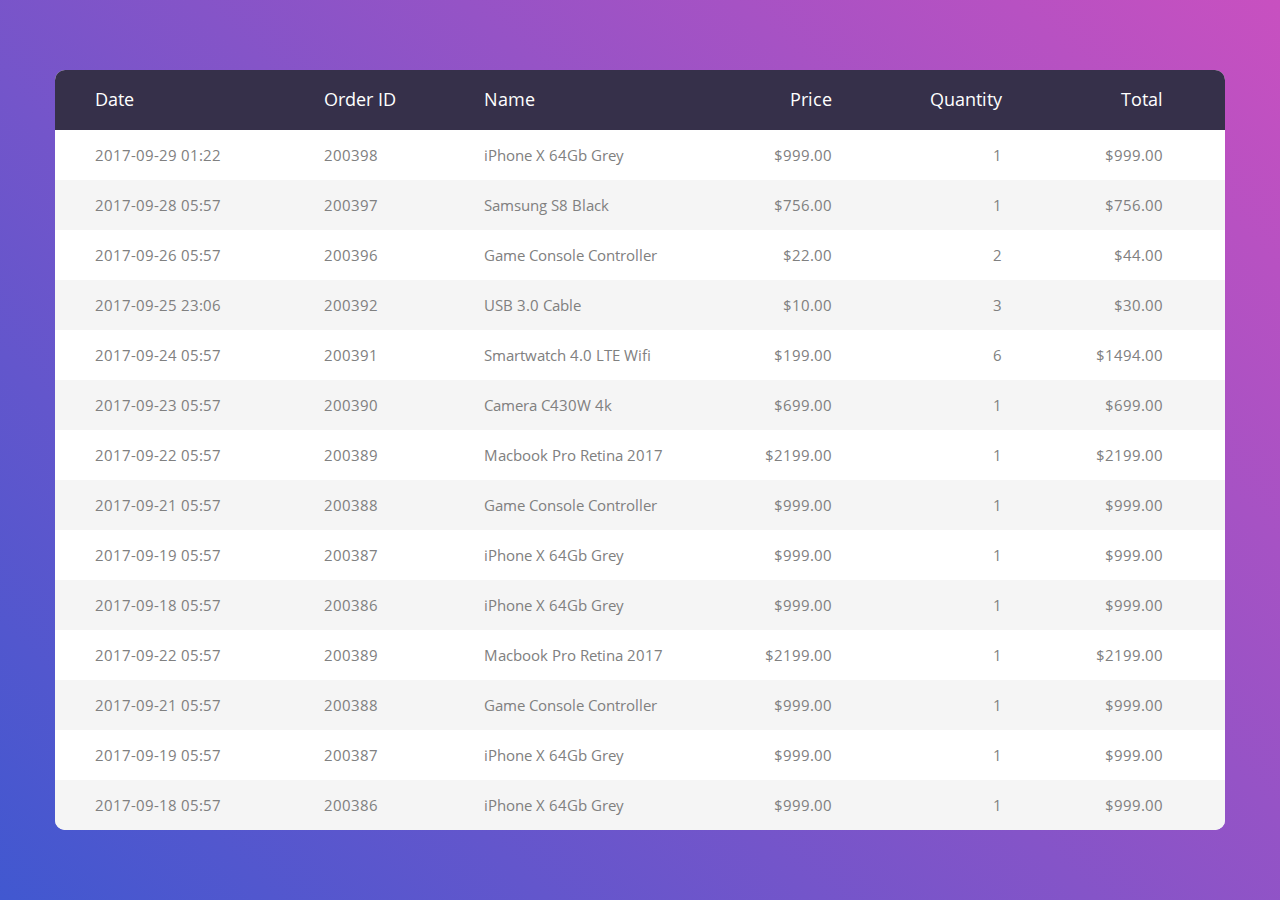
<file: Table_Responsive_v1/index.html>
<!DOCTYPE html>
<html lang="en">
<head>
	<title>Table V01</title>
	<meta charset="UTF-8">
	<meta name="viewport" content="width=device-width, initial-scale=1">
<!--===============================================================================================-->	
	<link rel="icon" type="image/png" href="images/icons/favicon.ico"/>
<!--===============================================================================================-->
	<link rel="stylesheet" type="text/css" href="vendor/bootstrap/css/bootstrap.min.css">
<!--===============================================================================================-->
	<link rel="stylesheet" type="text/css" href="fonts/font-awesome-4.7.0/css/font-awesome.min.css">
<!--===============================================================================================-->
	<link rel="stylesheet" type="text/css" href="vendor/animate/animate.css">
<!--===============================================================================================-->
	<link rel="stylesheet" type="text/css" href="vendor/select2/select2.min.css">
<!--===============================================================================================-->
	<link rel="stylesheet" type="text/css" href="vendor/perfect-scrollbar/perfect-scrollbar.css">
<!--===============================================================================================-->
	<link rel="stylesheet" type="text/css" href="css/util.css">
	<link rel="stylesheet" type="text/css" href="css/main.css">
<!--===============================================================================================-->
</head>
<body>
	
	<div class="limiter">
		<div class="container-table100">
			<div class="wrap-table100">
				<div class="table100">
					<table>
						<thead>
							<tr class="table100-head">
								<th class="column1">Date</th>
								<th class="column2">Order ID</th>
								<th class="column3">Name</th>
								<th class="column4">Price</th>
								<th class="column5">Quantity</th>
								<th class="column6">Total</th>
							</tr>
						</thead>
						<tbody>
								<tr>
									<td class="column1">2017-09-29 01:22</td>
									<td class="column2">200398</td>
									<td class="column3">iPhone X 64Gb Grey</td>
									<td class="column4">$999.00</td>
									<td class="column5">1</td>
									<td class="column6">$999.00</td>
								</tr>
								<tr>
									<td class="column1">2017-09-28 05:57</td>
									<td class="column2">200397</td>
									<td class="column3">Samsung S8 Black</td>
									<td class="column4">$756.00</td>
									<td class="column5">1</td>
									<td class="column6">$756.00</td>
								</tr>
								<tr>
									<td class="column1">2017-09-26 05:57</td>
									<td class="column2">200396</td>
									<td class="column3">Game Console Controller</td>
									<td class="column4">$22.00</td>
									<td class="column5">2</td>
									<td class="column6">$44.00</td>
								</tr>
								<tr>
									<td class="column1">2017-09-25 23:06</td>
									<td class="column2">200392</td>
									<td class="column3">USB 3.0 Cable</td>
									<td class="column4">$10.00</td>
									<td class="column5">3</td>
									<td class="column6">$30.00</td>
								</tr>
								<tr>
									<td class="column1">2017-09-24 05:57</td>
									<td class="column2">200391</td>
									<td class="column3">Smartwatch 4.0 LTE Wifi</td>
									<td class="column4">$199.00</td>
									<td class="column5">6</td>
									<td class="column6">$1494.00</td>
								</tr>
								<tr>
									<td class="column1">2017-09-23 05:57</td>
									<td class="column2">200390</td>
									<td class="column3">Camera C430W 4k</td>
									<td class="column4">$699.00</td>
									<td class="column5">1</td>
									<td class="column6">$699.00</td>
								</tr>
								<tr>
									<td class="column1">2017-09-22 05:57</td>
									<td class="column2">200389</td>
									<td class="column3">Macbook Pro Retina 2017</td>
									<td class="column4">$2199.00</td>
									<td class="column5">1</td>
									<td class="column6">$2199.00</td>
								</tr>
								<tr>
									<td class="column1">2017-09-21 05:57</td>
									<td class="column2">200388</td>
									<td class="column3">Game Console Controller</td>
									<td class="column4">$999.00</td>
									<td class="column5">1</td>
									<td class="column6">$999.00</td>
								</tr>
								<tr>
									<td class="column1">2017-09-19 05:57</td>
									<td class="column2">200387</td>
									<td class="column3">iPhone X 64Gb Grey</td>
									<td class="column4">$999.00</td>
									<td class="column5">1</td>
									<td class="column6">$999.00</td>
								</tr>
								<tr>
									<td class="column1">2017-09-18 05:57</td>
									<td class="column2">200386</td>
									<td class="column3">iPhone X 64Gb Grey</td>
									<td class="column4">$999.00</td>
									<td class="column5">1</td>
									<td class="column6">$999.00</td>
								</tr>
								<tr>
									<td class="column1">2017-09-22 05:57</td>
									<td class="column2">200389</td>
									<td class="column3">Macbook Pro Retina 2017</td>
									<td class="column4">$2199.00</td>
									<td class="column5">1</td>
									<td class="column6">$2199.00</td>
								</tr>
								<tr>
									<td class="column1">2017-09-21 05:57</td>
									<td class="column2">200388</td>
									<td class="column3">Game Console Controller</td>
									<td class="column4">$999.00</td>
									<td class="column5">1</td>
									<td class="column6">$999.00</td>
								</tr>
								<tr>
									<td class="column1">2017-09-19 05:57</td>
									<td class="column2">200387</td>
									<td class="column3">iPhone X 64Gb Grey</td>
									<td class="column4">$999.00</td>
									<td class="column5">1</td>
									<td class="column6">$999.00</td>
								</tr>
								<tr>
									<td class="column1">2017-09-18 05:57</td>
									<td class="column2">200386</td>
									<td class="column3">iPhone X 64Gb Grey</td>
									<td class="column4">$999.00</td>
									<td class="column5">1</td>
									<td class="column6">$999.00</td>
								</tr>
								
						</tbody>
					</table>
				</div>
			</div>
		</div>
	</div>


	

<!--===============================================================================================-->	
	<script src="vendor/jquery/jquery-3.2.1.min.js"></script>
<!--===============================================================================================-->
	<script src="vendor/bootstrap/js/popper.js"></script>
	<script src="vendor/bootstrap/js/bootstrap.min.js"></script>
<!--===============================================================================================-->
	<script src="vendor/select2/select2.min.js"></script>
<!--===============================================================================================-->
	<script src="js/main.js"></script>

</body>
</html>
</file>
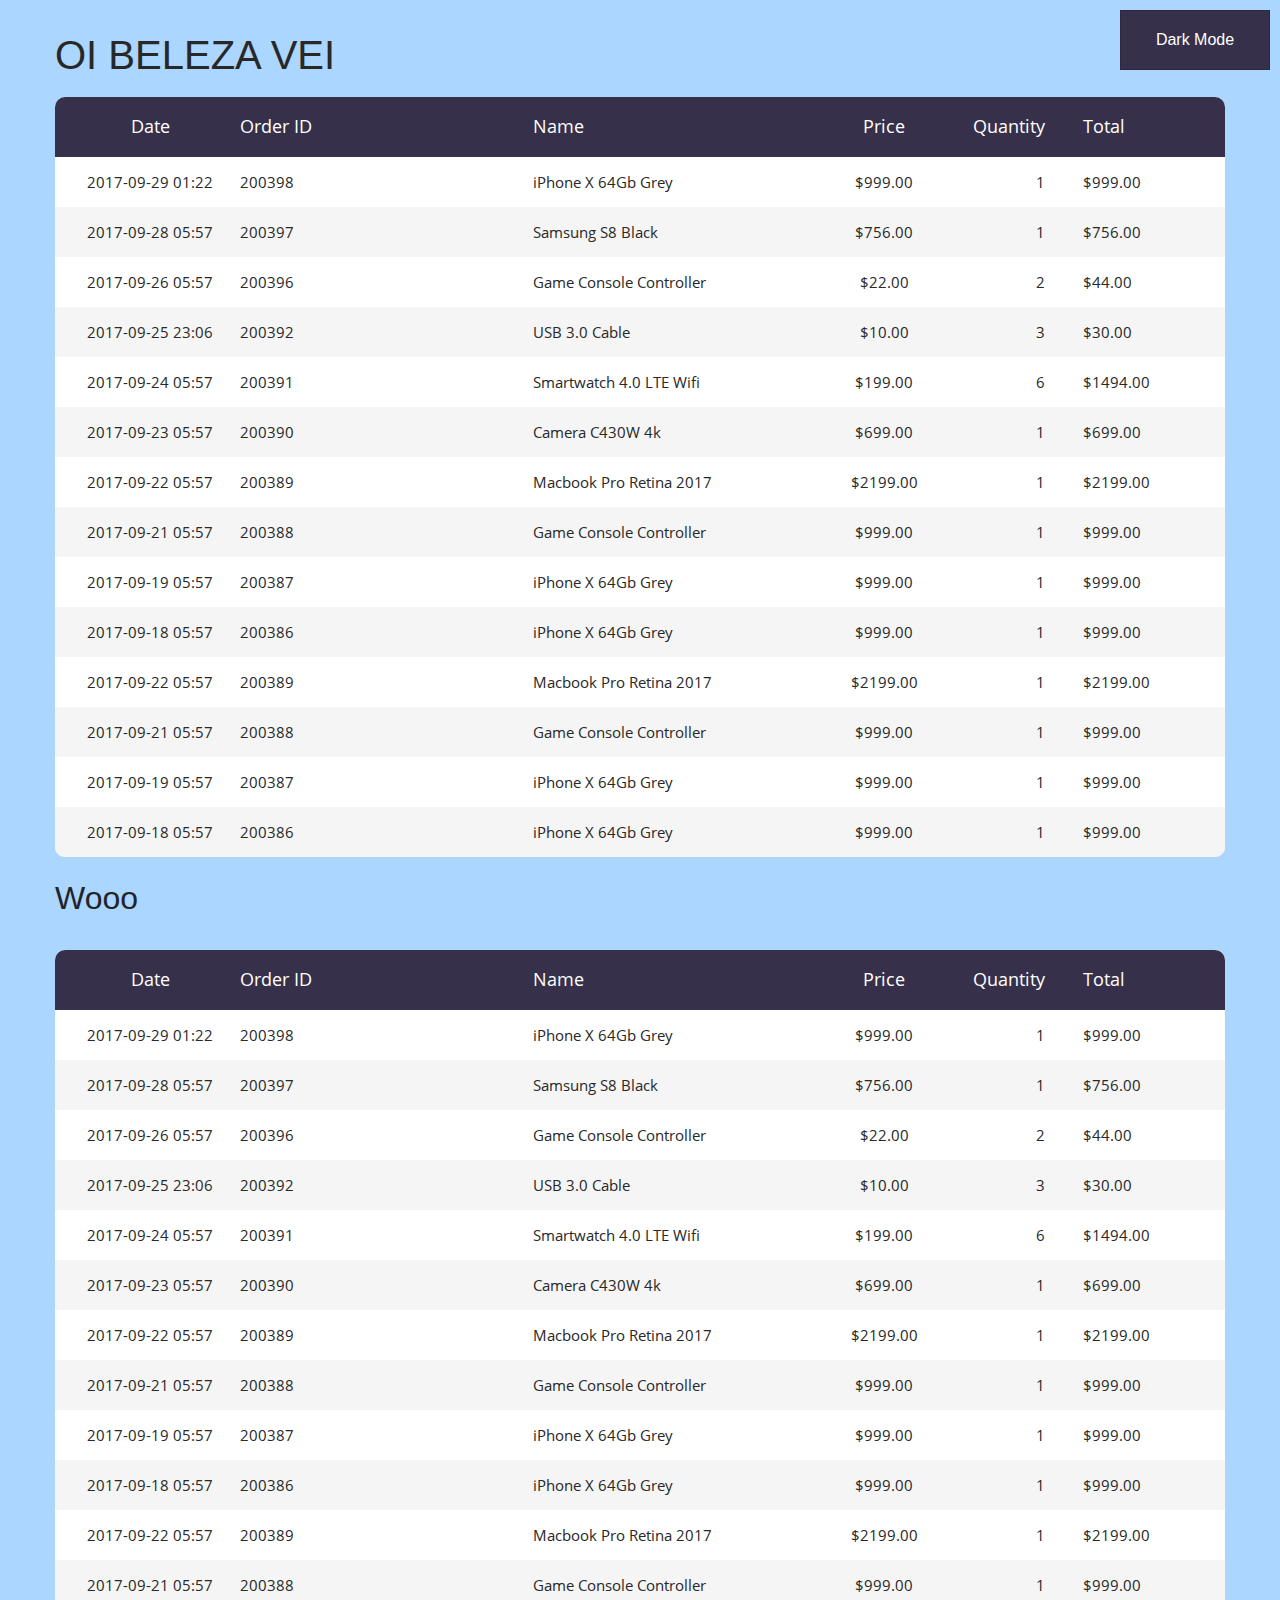
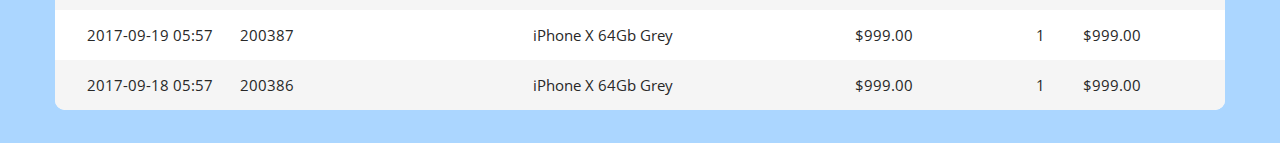
<file: indexlight.html>
<!DOCTYPE html>
<html lang="en">
<head>
	<title>AngelMain's Scripts</title>
	<meta charset="UTF-8">
	<meta name="viewport" content="width=device-width, initial-scale=1">
<!--===============================================================================================-->	
	<link rel="icon" type="image/png" href="images/icons/favicon.ico"/>
<!--===============================================================================================-->
	<link rel="stylesheet" type="text/css" href="vendor/bootstrap/css/bootstrap.min.css">
<!--===============================================================================================-->
	<link rel="stylesheet" type="text/css" href="fonts/font-awesome-4.7.0/css/font-awesome.min.css">
<!--===============================================================================================-->
	<link rel="stylesheet" type="text/css" href="vendor/animate/animate.css">
<!--===============================================================================================-->
	<link rel="stylesheet" type="text/css" href="vendor/select2/select2.min.css">
<!--===============================================================================================-->
	<link rel="stylesheet" type="text/css" href="vendor/perfect-scrollbar/perfect-scrollbar.css">
<!--===============================================================================================-->
	<link rel="stylesheet" type="text/css" href="css/util.css">
	<link rel="stylesheet" type="text/css" href="css/mainlight.css">
<!--===============================================================================================-->
</head>
<body>
        <header><a href="index.html"><button name=modechange>Dark Mode</button></a></header>
	<div class="limiter">
		<div class="container-table100">
			<div class="wrap-table100">
					<h1>OI BELEZA VEI</h1>
				<div class="table100">
					<table>
						<thead>
							<tr class="table100-head">
								<th class="column1">Date</th>
								<th class="column2">Order ID</th>
								<th class="column3">Name</th>
								<th class="column4">Price</th>
								<th class="column5">Quantity</th>
								<th class="column6">Total</th>
							</tr>
						</thead>
						<tbody>
								<tr>
									<td class="column1">2017-09-29 01:22</td>
									<td class="column2">200398</td>
									<td class="column3">iPhone X 64Gb Grey</td>
									<td class="column4">$999.00</td>
									<td class="column5">1</td>
									<td class="column6">$999.00</td>
								</tr>
								<tr>
									<td class="column1">2017-09-28 05:57</td>
									<td class="column2">200397</td>
									<td class="column3">Samsung S8 Black</td>
									<td class="column4">$756.00</td>
									<td class="column5">1</td>
									<td class="column6">$756.00</td>
								</tr>
								<tr>
									<td class="column1">2017-09-26 05:57</td>
									<td class="column2">200396</td>
									<td class="column3">Game Console Controller</td>
									<td class="column4">$22.00</td>
									<td class="column5">2</td>
									<td class="column6">$44.00</td>
								</tr>
								<tr>
									<td class="column1">2017-09-25 23:06</td>
									<td class="column2">200392</td>
									<td class="column3">USB 3.0 Cable</td>
									<td class="column4">$10.00</td>
									<td class="column5">3</td>
									<td class="column6">$30.00</td>
								</tr>
								<tr>
									<td class="column1">2017-09-24 05:57</td>
									<td class="column2">200391</td>
									<td class="column3">Smartwatch 4.0 LTE Wifi</td>
									<td class="column4">$199.00</td>
									<td class="column5">6</td>
									<td class="column6">$1494.00</td>
								</tr>
								<tr>
									<td class="column1">2017-09-23 05:57</td>
									<td class="column2">200390</td>
									<td class="column3">Camera C430W 4k</td>
									<td class="column4">$699.00</td>
									<td class="column5">1</td>
									<td class="column6">$699.00</td>
								</tr>
								<tr>
									<td class="column1">2017-09-22 05:57</td>
									<td class="column2">200389</td>
									<td class="column3">Macbook Pro Retina 2017</td>
									<td class="column4">$2199.00</td>
									<td class="column5">1</td>
									<td class="column6">$2199.00</td>
								</tr>
								<tr>
									<td class="column1">2017-09-21 05:57</td>
									<td class="column2">200388</td>
									<td class="column3">Game Console Controller</td>
									<td class="column4">$999.00</td>
									<td class="column5">1</td>
									<td class="column6">$999.00</td>
								</tr>
								<tr>
									<td class="column1">2017-09-19 05:57</td>
									<td class="column2">200387</td>
									<td class="column3">iPhone X 64Gb Grey</td>
									<td class="column4">$999.00</td>
									<td class="column5">1</td>
									<td class="column6">$999.00</td>
								</tr>
								<tr>
									<td class="column1">2017-09-18 05:57</td>
									<td class="column2">200386</td>
									<td class="column3">iPhone X 64Gb Grey</td>
									<td class="column4">$999.00</td>
									<td class="column5">1</td>
									<td class="column6">$999.00</td>
								</tr>
								<tr>
									<td class="column1">2017-09-22 05:57</td>
									<td class="column2">200389</td>
									<td class="column3">Macbook Pro Retina 2017</td>
									<td class="column4">$2199.00</td>
									<td class="column5">1</td>
									<td class="column6">$2199.00</td>
								</tr>
								<tr>
									<td class="column1">2017-09-21 05:57</td>
									<td class="column2">200388</td>
									<td class="column3">Game Console Controller</td>
									<td class="column4">$999.00</td>
									<td class="column5">1</td>
									<td class="column6">$999.00</td>
								</tr>
								<tr>
									<td class="column1">2017-09-19 05:57</td>
									<td class="column2">200387</td>
									<td class="column3">iPhone X 64Gb Grey</td>
									<td class="column4">$999.00</td>
									<td class="column5">1</td>
									<td class="column6">$999.00</td>
								</tr>
								<tr>
									<td class="column1">2017-09-18 05:57</td>
									<td class="column2">200386</td>
									<td class="column3">iPhone X 64Gb Grey</td>
									<td class="column4">$999.00</td>
									<td class="column5">1</td>
									<td class="column6">$999.00</td>
								</tr>
								
						</tbody>
					</table>
				</div>
				<br>
				<h2>Wooo</h2>
				<br>
				<div class="table100">
						<table>
								<thead>
									<tr class="table100-head">
										<th class="column1">Date</th>
										<th class="column2">Order ID</th>
										<th class="column3">Name</th>
										<th class="column4">Price</th>
										<th class="column5">Quantity</th>
										<th class="column6">Total</th>
									</tr>
								</thead>
								<tbody>
										<tr>
											<td class="column1">2017-09-29 01:22</td>
											<td class="column2">200398</td>
											<td class="column3">iPhone X 64Gb Grey</td>
											<td class="column4">$999.00</td>
											<td class="column5">1</td>
											<td class="column6">$999.00</td>
										</tr>
										<tr>
											<td class="column1">2017-09-28 05:57</td>
											<td class="column2">200397</td>
											<td class="column3">Samsung S8 Black</td>
											<td class="column4">$756.00</td>
											<td class="column5">1</td>
											<td class="column6">$756.00</td>
										</tr>
										<tr>
											<td class="column1">2017-09-26 05:57</td>
											<td class="column2">200396</td>
											<td class="column3">Game Console Controller</td>
											<td class="column4">$22.00</td>
											<td class="column5">2</td>
											<td class="column6">$44.00</td>
										</tr>
										<tr>
											<td class="column1">2017-09-25 23:06</td>
											<td class="column2">200392</td>
											<td class="column3">USB 3.0 Cable</td>
											<td class="column4">$10.00</td>
											<td class="column5">3</td>
											<td class="column6">$30.00</td>
										</tr>
										<tr>
											<td class="column1">2017-09-24 05:57</td>
											<td class="column2">200391</td>
											<td class="column3">Smartwatch 4.0 LTE Wifi</td>
											<td class="column4">$199.00</td>
											<td class="column5">6</td>
											<td class="column6">$1494.00</td>
										</tr>
										<tr>
											<td class="column1">2017-09-23 05:57</td>
											<td class="column2">200390</td>
											<td class="column3">Camera C430W 4k</td>
											<td class="column4">$699.00</td>
											<td class="column5">1</td>
											<td class="column6">$699.00</td>
										</tr>
										<tr>
											<td class="column1">2017-09-22 05:57</td>
											<td class="column2">200389</td>
											<td class="column3">Macbook Pro Retina 2017</td>
											<td class="column4">$2199.00</td>
											<td class="column5">1</td>
											<td class="column6">$2199.00</td>
										</tr>
										<tr>
											<td class="column1">2017-09-21 05:57</td>
											<td class="column2">200388</td>
											<td class="column3">Game Console Controller</td>
											<td class="column4">$999.00</td>
											<td class="column5">1</td>
											<td class="column6">$999.00</td>
										</tr>
										<tr>
											<td class="column1">2017-09-19 05:57</td>
											<td class="column2">200387</td>
											<td class="column3">iPhone X 64Gb Grey</td>
											<td class="column4">$999.00</td>
											<td class="column5">1</td>
											<td class="column6">$999.00</td>
										</tr>
										<tr>
											<td class="column1">2017-09-18 05:57</td>
											<td class="column2">200386</td>
											<td class="column3">iPhone X 64Gb Grey</td>
											<td class="column4">$999.00</td>
											<td class="column5">1</td>
											<td class="column6">$999.00</td>
										</tr>
										<tr>
											<td class="column1">2017-09-22 05:57</td>
											<td class="column2">200389</td>
											<td class="column3">Macbook Pro Retina 2017</td>
											<td class="column4">$2199.00</td>
											<td class="column5">1</td>
											<td class="column6">$2199.00</td>
										</tr>
										<tr>
											<td class="column1">2017-09-21 05:57</td>
											<td class="column2">200388</td>
											<td class="column3">Game Console Controller</td>
											<td class="column4">$999.00</td>
											<td class="column5">1</td>
											<td class="column6">$999.00</td>
										</tr>
										<tr>
											<td class="column1">2017-09-19 05:57</td>
											<td class="column2">200387</td>
											<td class="column3">iPhone X 64Gb Grey</td>
											<td class="column4">$999.00</td>
											<td class="column5">1</td>
											<td class="column6">$999.00</td>
										</tr>
										<tr>
											<td class="column1">2017-09-18 05:57</td>
											<td class="column2">200386</td>
											<td class="column3">iPhone X 64Gb Grey</td>
											<td class="column4">$999.00</td>
											<td class="column5">1</td>
											<td class="column6">$999.00</td>
										</tr>
										
								</tbody>
							</table>
				</div>
			</div>
		</div>
	</div>


	

<!--===============================================================================================-->	
	<script src="vendor/jquery/jquery-3.2.1.min.js"></script>
<!--===============================================================================================-->
	<script src="vendor/bootstrap/js/popper.js"></script>
	<script src="vendor/bootstrap/js/bootstrap.min.js"></script>
<!--===============================================================================================-->
	<script src="vendor/select2/select2.min.js"></script>
<!--===============================================================================================-->
	<script src="js/main.js"></script>

</body>
</html>
</file>
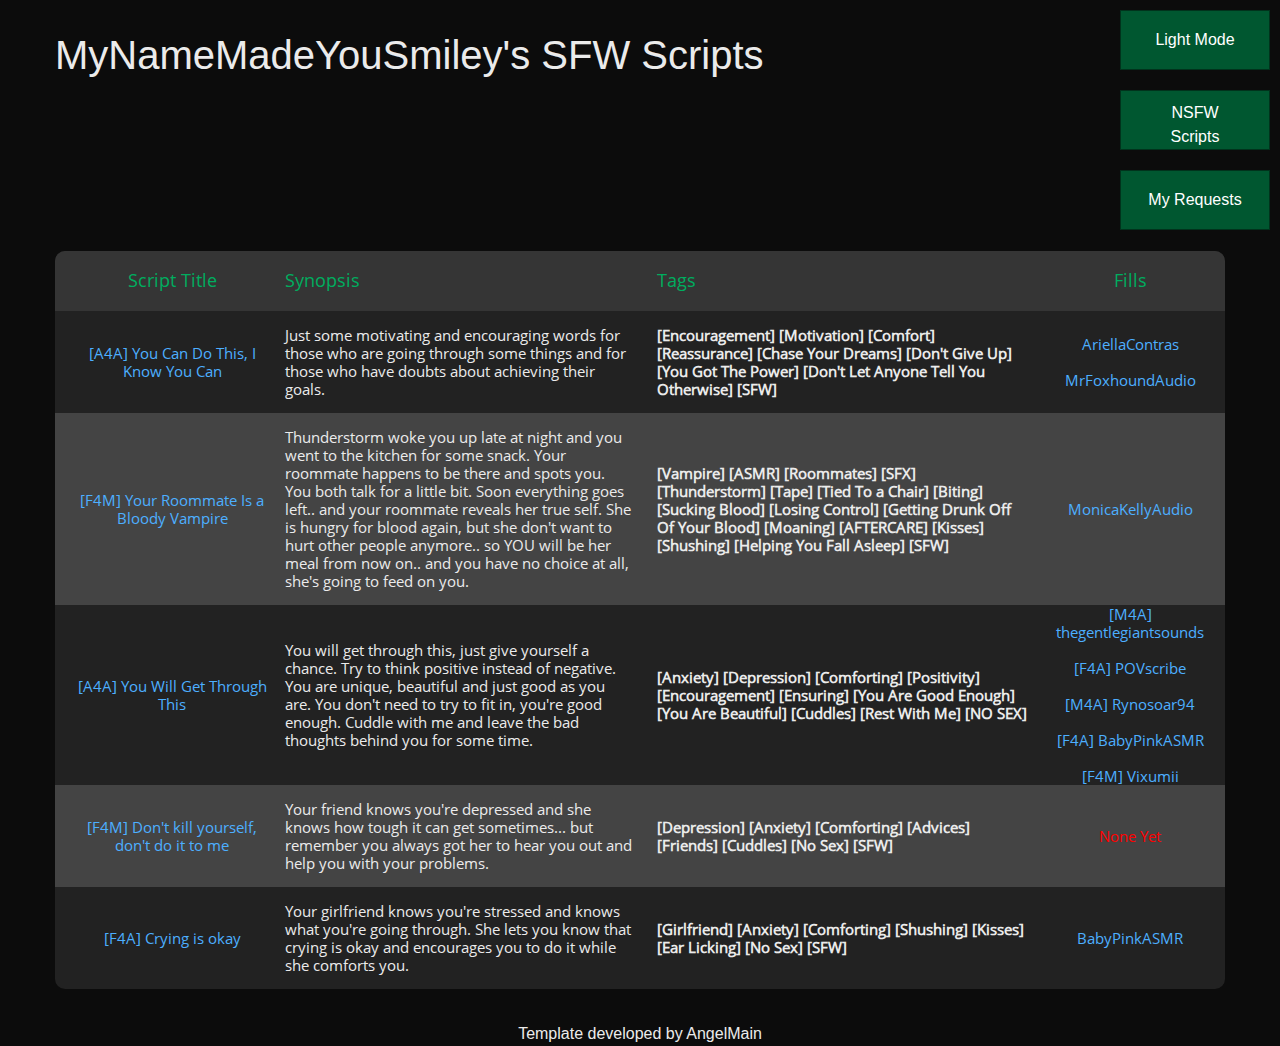
<file: indexscripts.html>
<!DOCTYPE html>
<html lang="en">

<head>
	<title>MyNameMadeYouSmiley's SFW Scripts</title> <!-- Change this to your username -->
	<meta charset="UTF-8">
	<meta name="viewport" content="width=device-width, initial-scale=1">
	<!--===============================================================================================-->
	<link rel="icon" type="image/png" href="images/icons/favicon.ico" />
	<!--===============================================================================================-->
	<link rel="stylesheet" type="text/css" href="vendor/bootstrap/css/bootstrap.min.css">
	<!--===============================================================================================-->
	<link rel="stylesheet" type="text/css" href="fonts/font-awesome-4.7.0/css/font-awesome.min.css">
	<!--===============================================================================================-->
	<link rel="stylesheet" type="text/css" href="vendor/animate/animate.css">
	<!--===============================================================================================-->
	<link rel="stylesheet" type="text/css" href="vendor/select2/select2.min.css">
	<!--===============================================================================================-->
	<link rel="stylesheet" type="text/css" href="vendor/perfect-scrollbar/perfect-scrollbar.css">
	<!--===============================================================================================-->
	<link rel="stylesheet" type="text/css" href="css/util.css">
	<link id="pagestyle" rel="stylesheet" type="text/css" href="css/main.css">
	<!--===============================================================================================-->

	<!--===============================================================================================-->
</head>

<!-- Do not change anything inside the <head></head> tag other than the title. If you do, things will probably explode -->

<body>
	<script> // Script that creates all of the functional part of the page. Do not modify anything inside this tag unless you really know what you're doing
		(function (document) {
			'index.html';

			var mode = localStorage['mode']; // Gets current light/dark setting

			function swapStyleSheet(button) { // Swaps light/dark mode on button click
				if (mode == "dark") {
					document.getElementById("pagestyle").setAttribute("href", "css/mainlight.css");
					mode = "light";
					localStorage['mode'] = 'light';
					button.innerHTML = "Dark Mode";
				}

				else if (mode == "light") {
					document.getElementById("pagestyle").setAttribute("href", "css/main.css");
					mode = "dark";
					localStorage['mode'] = 'dark';
					button.innerHTML = "Light Mode";
				}
			}

			function keepStyleSheet(button) { // Decides if the site will be on light or dark theme depending on the previous setting
				if (mode == "light") {
					document.getElementById("pagestyle").setAttribute("href", "css/mainlight.css");
					mode = "light";
					localStorage['mode'] = 'light';
					button.innerHTML = "Dark Mode";
				}

				else if (mode == "dark") {
					document.getElementById("pagestyle").setAttribute("href", "css/main.css");
					mode = "dark";
					localStorage['mode'] = 'dark';
					button.innerHTML = "Light Mode";
				}

				$('td').each(function () { // Marks Age, Beast and Rape tags as red. If you don't want this feature, delete everything from the $
					$(this).html(
						$(this).html()
							.replace(
								/(?<!-)(\[\brape\b\])(?!([^<]+)?>)(?!-)/ig,
								'<span style="color:#ff4747;">$1</span>'
							)
							.replace(
								/(?<!-)(\[\bage\b\])(?!([^<]+)?>)(?!-)/ig,
								'<span style="color:#ff4747;">$1</span>'
							)
							.replace(
								/(?<!-)(\[\bbeast\b\])(?!([^<]+)?>)(?!-)/ig,
								'<span style="color:#ff4747;">$1</span>'
							)
					);
				}); // Until here. If you want to mark other tags as red too, add more replaces after the last one and switch the word between the /b's for
				// the one you want
			}

			var LightTableFilter = (function (Arr) {

				var _input;

				function _onInputEvent(e) { // A lot of stuff to make the table filter work
					_input = e.target;
					var tables = document.getElementsByClassName(_input.getAttribute('data-table'));
					Arr.forEach.call(tables, function (table) {
						Arr.forEach.call(table.tBodies, function (tbody) {
							Arr.forEach.call(tbody.rows, _filter);
						});
					});
				}

				function _filter(row) {
					var text = row.textContent.toLowerCase(), val = _input.value.toLowerCase();
					row.style.display = text.indexOf(val) === -1 ? 'none' : 'table-row';
				}

				return {
					init: function () {
						var inputs = document.getElementsByClassName('light-table-filter');
						Arr.forEach.call(inputs, function (input) {
							input.oninput = _onInputEvent;
						});
					}
				};
			})(Array.prototype);

			document.addEventListener('readystatechange', function () { // Adds table filter, event listeners and calls the initial page settings
				if (document.readyState === 'complete') {
					LightTableFilter.init();
					var a = document.getElementById("modechange");
					a.innerHTML = "Light Mode";
					a.onclick = function () { swapStyleSheet(this); };

					if (mode != "dark" && mode != "light") {
						mode = "dark";
						localStorage['mode'] = 'dark';
					}

					keepStyleSheet(a);


				}
			});

		})(document);

	</script>
	<header>
		<div id="topbuttons"><button name="modechange" id="modechange"></button><br>
			<a href=index.html><button name="scriptsoraudios" id="scriptsoraudios">NSFW Scripts</button></a><br>
			<a href=requests.html><button name="requests" id="requests">My Requests</button></a></div>
	</header>
	<div class="limiter">
		<div class="container-table100">
			<div class="wrap-table100">
				<h1>MyNameMadeYouSmiley's SFW Scripts</h1><br><br><br><br>
				<div class="table100">
					<table class="order-table"><br /><br />
						<thead>
							<tr class="table100-head">
								<th class="column1">Script Title</th>
								<th class="column2">Synopsis</th>
								<th class="column3">Tags</th>
								<th class="column4">Fills</th>
							</tr>
						</thead>
						<tbody>
							<tr>
								<td class="column1"><a
										href="https://www.reddit.com/r/pillowtalkaudio/comments/jliqsh/script_offera4a_you_can_do_this_i_know_you_can/" target="_blank">[A4A]
										You Can Do This, I Know You Can</a> </td>
								<td class="column2">
									<p>Just some motivating and encouraging words for those who are going through some things and for those who have doubts about achieving their goals.</p>
								</td>
								<td class="column3">
									<p><b>[Encouragement] [Motivation] [Comfort] [Reassurance] [Chase Your Dreams] [Don't Give Up] [You Got The Power] [Don't Let Anyone Tell You Otherwise] [SFW]</b></p>
								</td>
								<td class="column4"><a href="https://www.reddit.com/r/pillowtalkaudio/comments/jmcwp1/script_fillf4a_you_can_do_this_i_know_you_can/" target="_blank">AriellaContras</a><br><br>
									<a
									   	href="https://www.reddit.com/r/pillowtalkaudio/comments/jser6q/m4a_you_can_do_this_i_know_you_can_motivation/" target="_blank">MrFoxhoundAudio</a>
								</td>
							</tr>
							<tr>
								<td class="column1"><a
										href="https://www.reddit.com/r/pillowtalkaudio/comments/irjz9t/script_offerf4m_your_roommate_is_a_bloody_vampire/" target="_blank">[F4M]
										Your Roommate Is a Bloody Vampire</a> </td>
								<td class="column2">
									<p>Thunderstorm woke you up late at night and you went to the kitchen for some snack. Your roommate happens to be there and spots you. 
										You both talk for a little bit. Soon everything goes left.. and your roommate reveals her true self. 
										She is hungry for blood again, but she don't want to hurt other people anymore.. so YOU will be her meal from now on.. and you have no choice at all, she's going to feed on you.</p>
								</td>
								<td class="column3">
									<p><b>[Vampire] [ASMR] [Roommates] [SFX] [Thunderstorm] [Tape] [Tied To a Chair] [Biting] [Sucking Blood] [Losing Control] [Getting Drunk Off Of Your Blood] [Moaning] [AFTERCARE] [Kisses] [Shushing] [Helping You Fall Asleep] [SFW]</b></p>
								</td>
								<td class="column4"><a href="https://www.reddit.com/user/MonicaKellyAudio/comments/iyebv2/your_roommate_is_a_vampire_new_roleplay/" target="_blank">MonicaKellyAudio</a>
								</td>
							</tr>
							<tr>
								<td class="column1"><a
										href="https://www.reddit.com/r/GWAScriptGuild/comments/i8xft5/script_offera4a_you_will_get_through_this_anxiety/" target="_blank">[A4A]
										You Will Get Through This</a> </td>
								<td class="column2">
									<p>You will get through this, just give yourself a chance. Try to think positive instead of negative. You are unique, beautiful and just good as you are. You don't need to try to fit in, you're good enough. Cuddle with me and leave the bad thoughts behind you for some time.</p>
								</td>
								<td class="column3">
									<p><b>[Anxiety] [Depression] [Comforting] [Positivity] [Encouragement] [Ensuring] [You Are Good Enough] [You Are Beautiful] [Cuddles] [Rest With Me] [NO SEX]</b></p>
								</td>
								<td class="column4"><a
									   	href="https://www.reddit.com/r/gonewildaudio/comments/i98yk1/m4a_you_will_get_through_this_anxiety_depression/" target="_blank">[M4A] thegentlegiantsounds</a><br><br>
									<a
									   	href="https://www.reddit.com/r/pillowtalkaudio/comments/ia0eig/f4a_you_will_get_through_this_comforting/" target="_blank">[F4A] POVscribe</a><br><br>
									<a
									   	href="https://www.reddit.com/r/pillowtalkaudio/comments/ibhi6o/m4a_script_fill_you_will_get_through_this/" target="_blank">[M4A] Rynosoar94</a><br><br>
									<a
									   	href="https://www.youtube.com/watch?v=rzylVaypr88" target="_blank">[F4A] BabyPinkASMR</a><br><br>
									<a
									   	href="https://www.reddit.com/r/gonewildaudio/comments/is6swh/script_fill_a4a_you_will_get_through_this_anxiety/" target="_blank">[F4M] Vixumii</a>
								</td>
							</tr>
							<tr>
								<td class="column1"><a
										href="https://www.reddit.com/r/GonewildAudible/comments/cquzls/script_offerf4m_dont_kill_yourself_dont_do_it_to/" target="_blank">[F4M]
										Don't kill yourself, don't do it to me</a> </td>
								<td class="column2">
									<p>Your friend knows you're depressed and she knows how tough it can get sometimes... 
										but remember you always got her to hear you out and help you with your problems.</p>
								</td>
								<td class="column3">
									<p><b>[Depression] [Anxiety] [Comforting] [Advices] [Friends] [Cuddles] [No Sex] [SFW]</b></p>
								</td>
								<td class="column4"><font color="#FF0000">None Yet</font>
								</td>
							</tr>
							<tr>
								<td class="column1"><a
										href="https://pastebin.com/f1nUZGtP" target="_blank">[F4A] Crying is okay</a> </td>
								<td class="column2">
									<p>Your girlfriend knows you're stressed and knows what you're going through.
									She lets you know that crying is okay and encourages you to do it while she comforts you.</p>
								</td>
								<td class="column3">
									<p><b>[Girlfriend] [Anxiety] [Comforting] [Shushing] [Kisses] [Ear Licking] [No Sex] [SFW]</b></p>
								</td>
								<td class="column4"><a
										       href="https://youtu.be/MCNQ-njtJdQ" target="_blank">BabyPinkASMR</a>
								</td>
							</tr>
						</tbody>
					</table>
				</div>
			</div>
		</div>
	</div>
	<footer>
		Template developed by AngelMain
	</footer>


	<!-- For the love of god don't change those-->

	<!--===============================================================================================-->
	<script src="vendor/jquery/jquery-3.2.1.min.js"></script>
	<!--===============================================================================================-->
	<script src="vendor/bootstrap/js/popper.js"></script>
	<script src="vendor/bootstrap/js/bootstrap.min.js"></script>
	<!--===============================================================================================-->
	<script src="vendor/select2/select2.min.js"></script>
	<!--===============================================================================================-->
	<script src="js/main.js"></script>

</body>

</html>
</file>
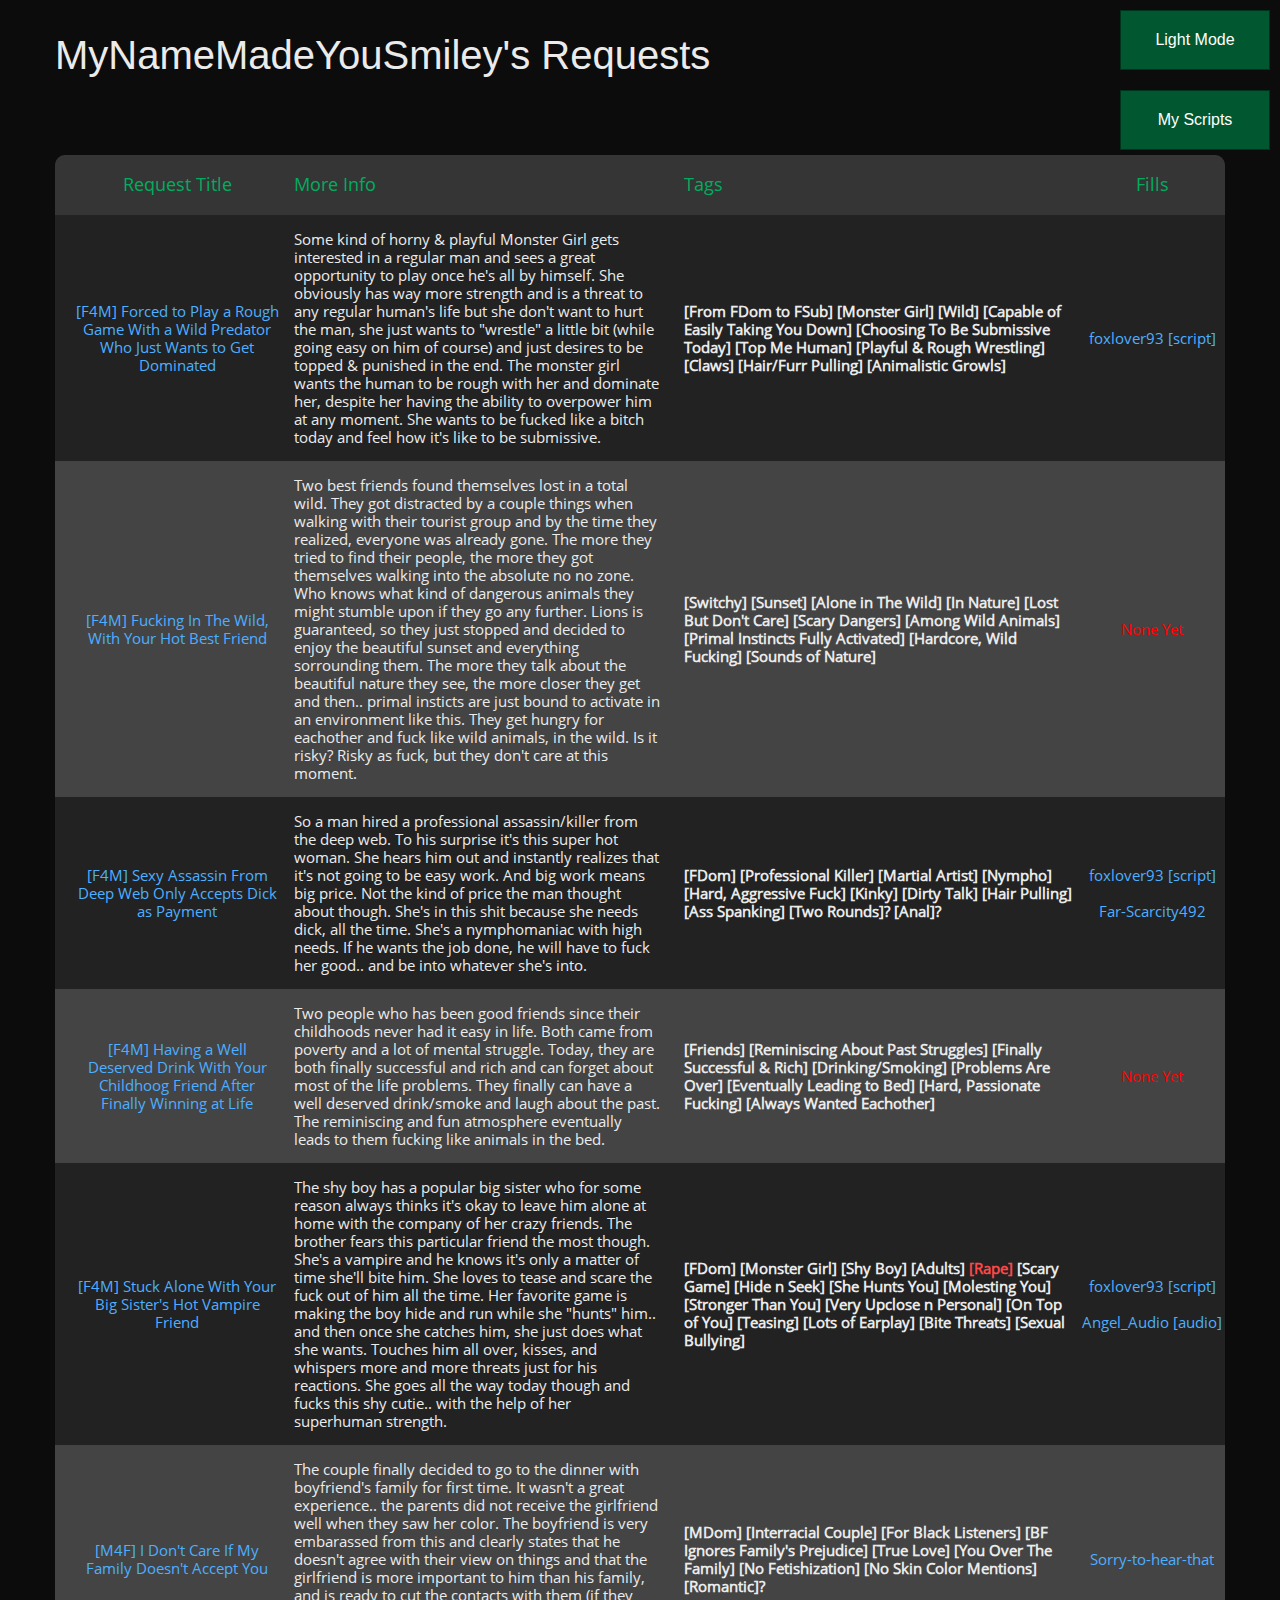
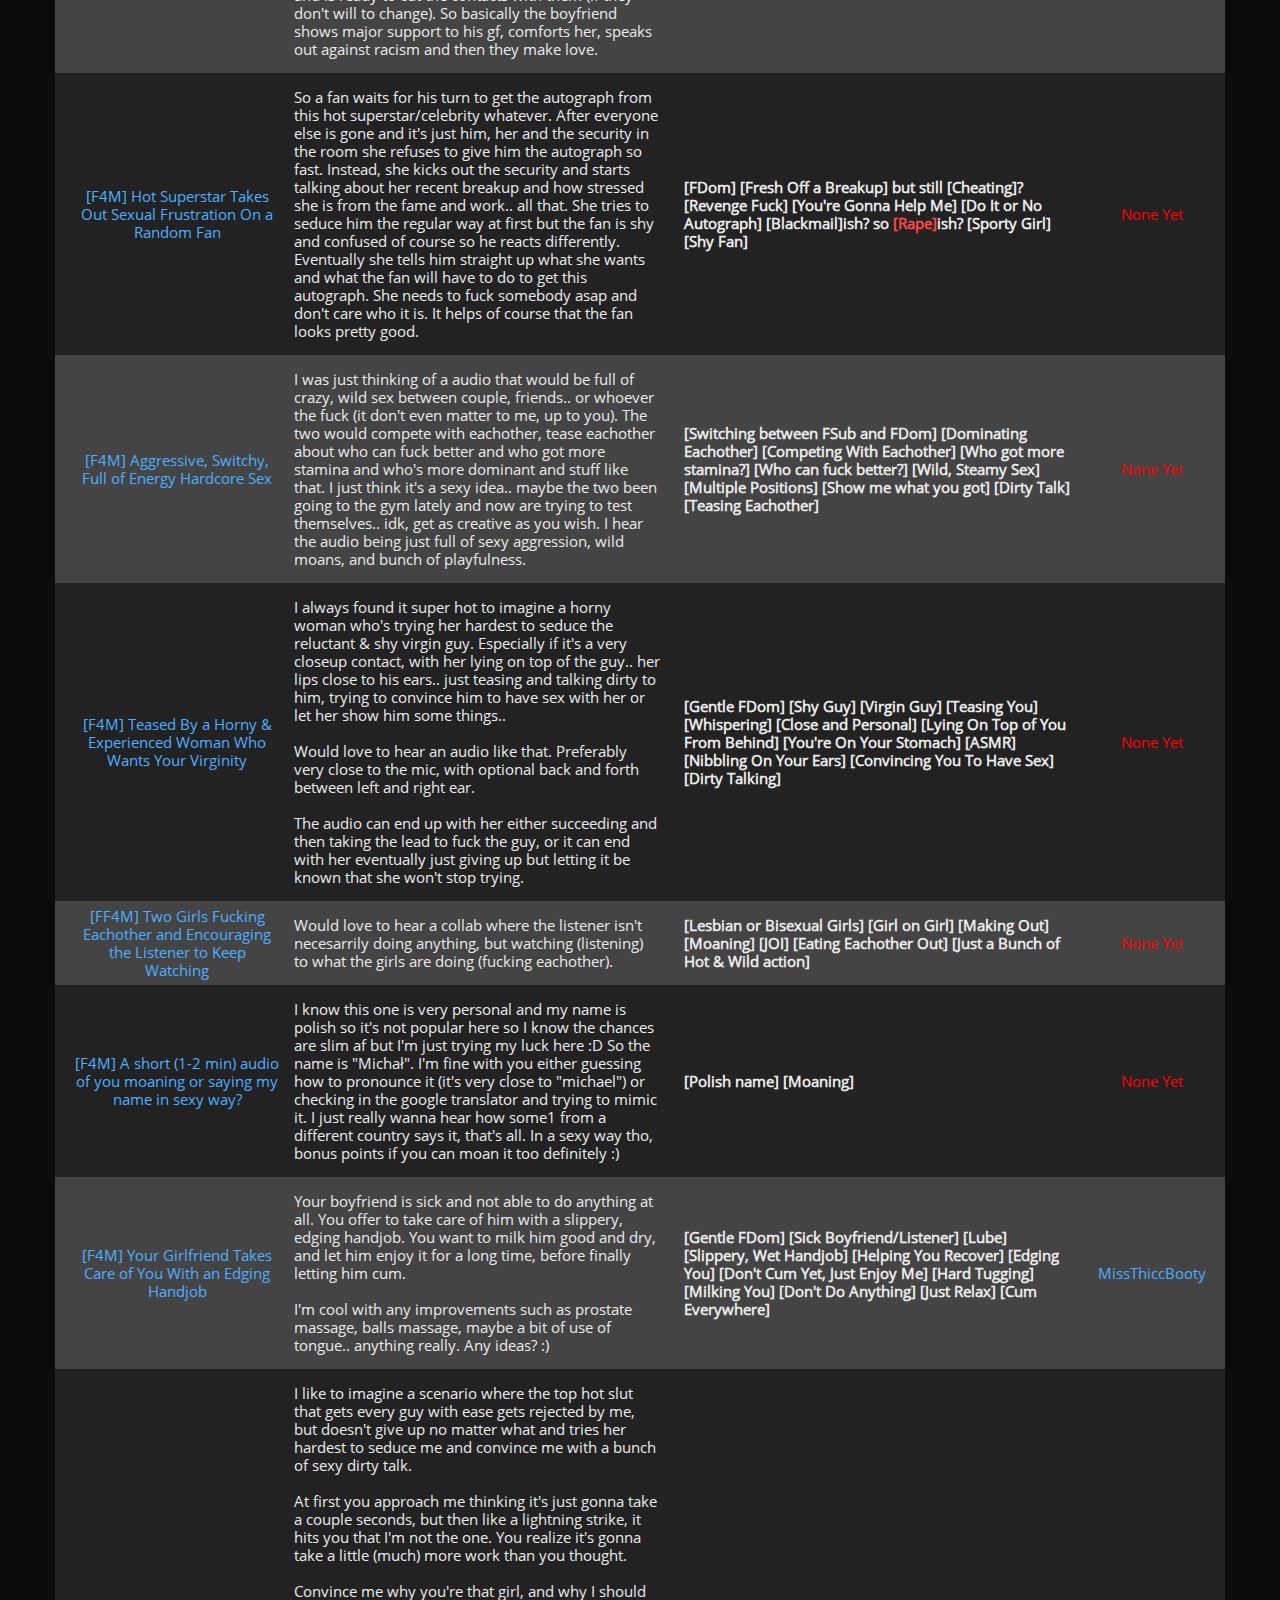
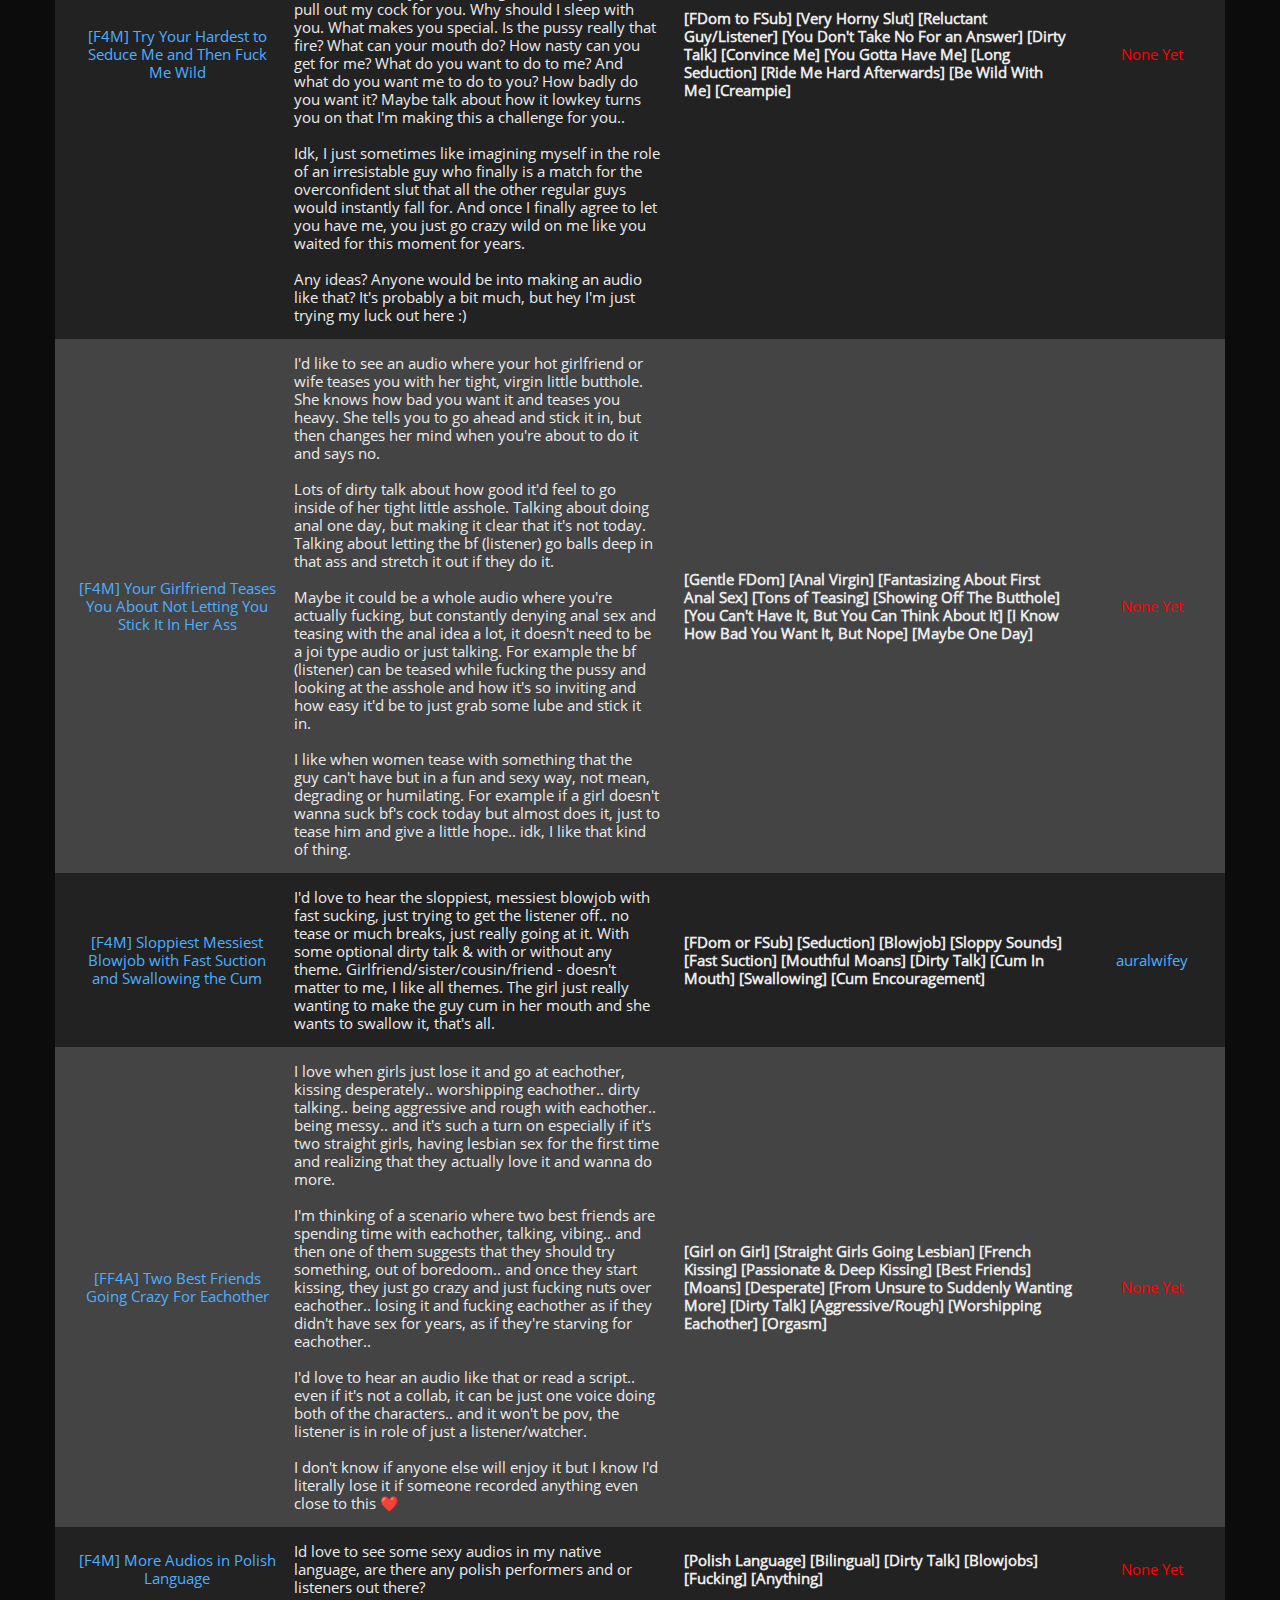
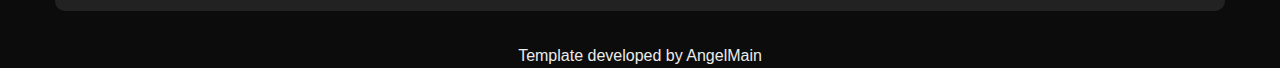
<file: requests.html>
<!DOCTYPE html>
<html lang="en">

<head>
	<title>MyNameMadeYouSmiley's Requests</title> <!-- Change this to your username -->
	<meta charset="UTF-8">
	<meta name="viewport" content="width=device-width, initial-scale=1">
	<!--===============================================================================================-->
	<link rel="icon" type="image/png" href="images/icons/favicon.ico" />
	<!--===============================================================================================-->
	<link rel="stylesheet" type="text/css" href="vendor/bootstrap/css/bootstrap.min.css">
	<!--===============================================================================================-->
	<link rel="stylesheet" type="text/css" href="fonts/font-awesome-4.7.0/css/font-awesome.min.css">
	<!--===============================================================================================-->
	<link rel="stylesheet" type="text/css" href="vendor/animate/animate.css">
	<!--===============================================================================================-->
	<link rel="stylesheet" type="text/css" href="vendor/select2/select2.min.css">
	<!--===============================================================================================-->
	<link rel="stylesheet" type="text/css" href="vendor/perfect-scrollbar/perfect-scrollbar.css">
	<!--===============================================================================================-->
	<link rel="stylesheet" type="text/css" href="css/util.css">
	<link id="pagestyle" rel="stylesheet" type="text/css" href="css/main.css">
	<!--===============================================================================================-->

	<!--===============================================================================================-->
</head>

<!-- Do not change anything inside the <head></head> tag other than the title. If you do, things will probably explode -->

<body>
	<script> // Script that creates all of the functional part of the page. Do not modify anything inside this tag unless you really know what you're doing
		(function (document) {
			'index.html';

			var mode = localStorage['mode']; // Gets current light/dark setting

			function swapStyleSheet(button) { // Swaps light/dark mode on button click
				if (mode == "dark") {
					document.getElementById("pagestyle").setAttribute("href", "css/mainlight.css");
					mode = "light";
					localStorage['mode'] = 'light';
					button.innerHTML = "Dark Mode";
				}

				else if (mode == "light") {
					document.getElementById("pagestyle").setAttribute("href", "css/main.css");
					mode = "dark";
					localStorage['mode'] = 'dark';
					button.innerHTML = "Light Mode";
				}
			}

			function keepStyleSheet(button) { // Decides if the site will be on light or dark theme depending on the previous setting
				if (mode == "light") {
					document.getElementById("pagestyle").setAttribute("href", "css/mainlight.css");
					mode = "light";
					localStorage['mode'] = 'light';
					button.innerHTML = "Dark Mode";
				}

				else if (mode == "dark") {
					document.getElementById("pagestyle").setAttribute("href", "css/main.css");
					mode = "dark";
					localStorage['mode'] = 'dark';
					button.innerHTML = "Light Mode";
				}

				$('td').each(function () { // Marks Age, Beast and Rape tags as red. If you don't want this feature, delete everything from the $
					$(this).html(
						$(this).html()
							.replace(
								/(?<!-)(\[\brape\b\])(?!([^<]+)?>)(?!-)/ig,
								'<span style="color:#ff4747;">$1</span>'
							)
							.replace(
								/(?<!-)(\[\bage\b\])(?!([^<]+)?>)(?!-)/ig,
								'<span style="color:#ff4747;">$1</span>'
							)
							.replace(
								/(?<!-)(\[\bbeast\b\])(?!([^<]+)?>)(?!-)/ig,
								'<span style="color:#ff4747;">$1</span>'
							)
					);
				}); // Until here. If you want to mark other tags as red too, add more replaces after the last one and switch the word between the /b's for
				// the one you want
			}

			var LightTableFilter = (function (Arr) {

				var _input;

				function _onInputEvent(e) { // A lot of stuff to make the table filter work
					_input = e.target;
					var tables = document.getElementsByClassName(_input.getAttribute('data-table'));
					Arr.forEach.call(tables, function (table) {
						Arr.forEach.call(table.tBodies, function (tbody) {
							Arr.forEach.call(tbody.rows, _filter);
						});
					});
				}

				function _filter(row) {
					var text = row.textContent.toLowerCase(), val = _input.value.toLowerCase();
					row.style.display = text.indexOf(val) === -1 ? 'none' : 'table-row';
				}

				return {
					init: function () {
						var inputs = document.getElementsByClassName('light-table-filter');
						Arr.forEach.call(inputs, function (input) {
							input.oninput = _onInputEvent;
						});
					}
				};
			})(Array.prototype);

			document.addEventListener('readystatechange', function () { // Adds table filter, event listeners and calls the initial page settings
				if (document.readyState === 'complete') {
					LightTableFilter.init();
					var a = document.getElementById("modechange");
					a.innerHTML = "Light Mode";
					a.onclick = function () { swapStyleSheet(this); };

					if (mode != "dark" && mode != "light") {
						mode = "dark";
						localStorage['mode'] = 'dark';
					}

					keepStyleSheet(a);


				}
			});

		})(document);

	</script>
	<header>
		<div id="topbuttons"><button name="modechange" id="modechange"></button><br>
			<a href=index.html><button name="scriptsoraudios" id="scriptsoraudios">My Scripts</button></a></div>
	</header>
	<div class="limiter">
		<div class="container-table100">
			<div class="wrap-table100">
				<h1>MyNameMadeYouSmiley's Requests</h1>
				<div class="table100">
					<table class="order-table"><br /><br />
						<thead>
							<tr class="table100-head">
								<th class="column1">Request Title</th>
								<th class="column2">More Info</th>
								<th class="column3">Tags</th>
								<th class="column4">Fills</th>
							</tr>
						</thead>
						<tbody>
							<tr>
								<td class="column1"><a
										href="https://www.reddit.com/r/GonewildAudible/comments/tflj5o/f4m_request_forced_to_play_a_rough_game_with_a/" target="_blank">[F4M]
									Forced to Play a Rough Game With a Wild Predator Who Just Wants to Get Dominated</a> </td>
								<td class="column2">
									<p>Some kind of horny & playful Monster Girl gets interested in a regular man and sees a great opportunity to play once he's all by himself. She obviously has way more strength and is a threat to any regular human's life but she don't want to hurt the man, she just wants to "wrestle" a little bit (while going easy on him of course) and just desires to be topped & punished in the end. The monster girl wants the human to be rough with her and dominate her, despite her having the ability to overpower him at any moment. She wants to be fucked like a bitch today and feel how it's like to be submissive.</p>
								</td>
								<td class="column3">
									<p><b>[From FDom to FSub] [Monster Girl] [Wild] [Capable of Easily Taking You Down] [Choosing To Be Submissive Today] [Top Me Human] [Playful & Rough Wrestling] [Claws] [Hair/Furr Pulling] [Animalistic Growls]</b></p>
								</td>
								<td class="column4"><a href="https://www.reddit.com/r/gonewildaudio/comments/spkg6u/f4m_script_offer_forced_to_play_a_rough_game_wit" target="_blank">foxlover93 [script]</a>
								</td>
							</tr>
							<tr>
								<td class="column1"><a
										href="https://www.reddit.com/r/MyNameMadeYouSmiley/comments/tyzbq4/f4m_request_fucking_in_the_wild_with_your_hot/" target="_blank">[F4M]
										Fucking In The Wild, With Your Hot Best Friend</a> </td>
								<td class="column2">
									<p>Two best friends found themselves lost in a total wild. They got distracted by a couple things when walking with their tourist group and by the time they realized, everyone was already gone. The more they tried to find their people, the more they got themselves walking into the absolute no no zone. Who knows what kind of dangerous animals they might stumble upon if they go any further. Lions is guaranteed, so they just stopped and decided to enjoy the beautiful sunset and everything sorrounding them. The more they talk about the beautiful nature they see, the more closer they get and then.. primal insticts are just bound to activate in an environment like this. They get hungry for eachother and fuck like wild animals, in the wild. Is it risky? Risky as fuck, but they don't care at this moment.</p>
								</td>
								<td class="column3">
									<p><b>[Switchy] [Sunset] [Alone in The Wild] [In Nature] [Lost But Don't Care] [Scary Dangers] [Among Wild Animals] [Primal Instincts Fully Activated] [Hardcore, Wild Fucking] [Sounds of Nature]</b></p>
								</td>
								<td class="column4"><font color="#FF0000">None Yet</font>
								</td>
							</tr>
							<tr>
								<td class="column1"><a
										href="https://www.reddit.com/r/GonewildAudible/comments/th1evu/f4m_request_sexy_assassin_from_deep_web_only/" target="_blank">[F4M]
										Sexy Assassin From Deep Web Only Accepts Dick as Payment</a> </td>
								<td class="column2">
									<p>So a man hired a professional assassin/killer from the deep web. To his surprise it's this super hot woman. She hears him out and instantly realizes that it's not going to be easy work. And big work means big price. Not the kind of price the man thought about though. She's in this shit because she needs dick, all the time. She's a nymphomaniac with high needs. If he wants the job done, he will have to fuck her good.. and be into whatever she's into.</p>
								</td>
								<td class="column3">
									<p><b>[FDom] [Professional Killer] [Martial Artist] [Nympho] [Hard, Aggressive Fuck] [Kinky] [Dirty Talk] [Hair Pulling] [Ass Spanking] [Two Rounds]? [Anal]?</b></p>
								</td>
								<td class="column4"><a href="https://www.reddit.com/r/gonewildaudio/comments/soogzh/f4m_sexy_assassin_from_deep_web_only_accepts_dick/" target="_blank">foxlover93 [script]</a><br><br>
									<a
									   	href="https://www.reddit.com/r/gonewildaudio/comments/t9wpi6/f4m_sexy_assassin_from_deep_web_only_accepts_dick/" target="_blank">Far-Scarcity492</a>
								</td>
							</tr>
							<tr>
								<td class="column1"><a
										href="https://www.reddit.com/r/GonewildAudible/comments/ti6y2a/f4m_request_having_a_well_deserved_drink_with/" target="_blank">[F4M]
										Having a Well Deserved Drink With Your Childhoog Friend After Finally Winning at Life</a> </td>
								<td class="column2">
									<p>Two people who has been good friends since their childhoods never had it easy in life. Both came from poverty and a lot of mental struggle. Today, they are both finally successful and rich and can forget about most of the life problems. They finally can have a well deserved drink/smoke and laugh about the past. The reminiscing and fun atmosphere eventually leads to them fucking like animals in the bed.</p>
								</td>
								<td class="column3">
									<p><b>[Friends] [Reminiscing About Past Struggles] [Finally Successful & Rich] [Drinking/Smoking] [Problems Are Over] [Eventually Leading to Bed] [Hard, Passionate Fucking] [Always Wanted Eachother]</b></p>
								</td>
								<td class="column4"><font color="#FF0000">None Yet</font>
								</td>
							</tr>
							<tr>
								<td class="column1"><a
										href="https://www.reddit.com/r/GonewildAudible/comments/tio6nj/f4m_request_stuck_alone_with_your_big_sisters_hot/" target="_blank">[F4M]
										Stuck Alone With Your Big Sister's Hot Vampire Friend</a> </td>
								<td class="column2">
									<p>The shy boy has a popular big sister who for some reason always thinks it's okay to leave him alone at home with the company of her crazy friends. The brother fears this particular friend the most though. She's a vampire and he knows it's only a matter of time she'll bite him. She loves to tease and scare the fuck out of him all the time. Her favorite game is making the boy hide and run while she "hunts" him.. and then once she catches him, she just does what she wants. Touches him all over, kisses, and whispers more and more threats just for his reactions. She goes all the way today though and fucks this shy cutie.. with the help of her superhuman strength.</p>
								</td>
								<td class="column3">
									<p><b>[FDom] [Monster Girl] [Shy Boy] [Adults] [Rape] [Scary Game] [Hide n Seek] [She Hunts You] [Molesting You] [Stronger Than You] [Very Upclose n Personal] [On Top of You] [Teasing] [Lots of Earplay] [Bite Threats] [Sexual Bullying]</b></p>
								</td>
								<td class="column4"><a href="https://www.reddit.com/r/gonewildaudio/comments/saiay4/f4m_script_offer_stuck_alone_with_your_big/htue6ob/?context=3">foxlover93 [script]</a><br><br>
									<a
									   	href="https://www.reddit.com/r/gonewildaudio/comments/so3qi3/f4m_stuck_alone_with_your_big_sisters_hot_vampire/" target="_blank">Angel_Audio [audio]</a>
								</td>
							</tr>
							<tr>
								<td class="column1"><a
										href="https://www.reddit.com/r/GonewildAudible/comments/tg7id5/m4f_request_i_dont_care_if_my_family_doesnt/" target="_blank">[M4F]
										I Don't Care If My Family Doesn't Accept You</a> </td>
								<td class="column2">
									<p>The couple finally decided to go to the dinner with boyfriend's family for first time. It wasn't a great experience.. the parents did not receive the girlfriend well when they saw her color. The boyfriend is very embarassed from this and clearly states that he doesn't agree with their view on things and that the girlfriend is more important to him than his family, and is ready to cut the contacts with them (if they don't will to change). So basically the boyfriend shows major support to his gf, comforts her, speaks out against racism and then they make love.</p>
								</td>
								<td class="column3">
									<p><b>[MDom] [Interracial Couple] [For Black Listeners] [BF Ignores Family's Prejudice] [True Love] [You Over The Family] [No Fetishization] [No Skin Color Mentions] [Romantic]?</b></p>
								</td>
								<td class="column4"><a href="https://www.reddit.com/r/gonewildaudio/comments/t0r43j/m4frequest_fill_i_dont_care_if_my_family_doesnt/" target="_blank">Sorry-to-hear-that</a>
								</td>
							</tr>
							<tr>
								<td class="column1"><a
										href="https://www.reddit.com/r/MyNameMadeYouSmiley/comments/tz05df/f4m_request_hot_superstar_takes_out_sexual/" target="_blank">[F4M]
										Hot Superstar Takes Out Sexual Frustration On a Random Fan</a> </td>
								<td class="column2">
									<p>So a fan waits for his turn to get the autograph from this hot superstar/celebrity whatever. After everyone else is gone and it's just him, her and the security in the room she refuses to give him the autograph so fast. Instead, she kicks out the security and starts talking about her recent breakup and how stressed she is from the fame and work.. all that. She tries to seduce him the regular way at first but the fan is shy and confused of course so he reacts differently. Eventually she tells him straight up what she wants and what the fan will have to do to get this autograph. She needs to fuck somebody asap and don't care who it is. It helps of course that the fan looks pretty good.</p>
								</td>
								<td class="column3">
									<p><b>[FDom] [Fresh Off a Breakup] but still [Cheating]? [Revenge Fuck] [You're Gonna Help Me] [Do It or No Autograph] [Blackmail]ish? so [Rape]ish? [Sporty Girl] [Shy Fan]</b></p>
								</td>
								<td class="column4"><font color="#FF0000">None Yet</font>
								</td>
							</tr>
							<tr>
								<td class="column1"><a
										href="https://www.reddit.com/r/MyNameMadeYouSmiley/comments/tz06r4/f4m_request_aggressive_switchy_full_of_energy/" target="_blank">[F4M]
										Aggressive, Switchy, Full of Energy Hardcore Sex</a> </td>
								<td class="column2">
									<p>I was just thinking of a audio that would be full of crazy, wild sex between couple, friends.. or whoever the fuck (it don't even matter to me, up to you). The two would compete with eachother, tease eachother about who can fuck better and who got more stamina and who's more dominant and stuff like that. I just think it's a sexy idea.. maybe the two been going to the gym lately and now are trying to test themselves.. idk, get as creative as you wish. I hear the audio being just full of sexy aggression, wild moans, and bunch of playfulness.</p>
								</td>
								<td class="column3">
									<p><b>[Switching between FSub and FDom] [Dominating Eachother] [Competing With Eachother] [Who got more stamina?] [Who can fuck better?] [Wild, Steamy Sex] [Multiple Positions] [Show me what you got] [Dirty Talk] [Teasing Eachother]</b></p>
								</td>
								<td class="column4"><font color="#FF0000">None Yet</font>
								</td>
							</tr>
							<tr>
								<td class="column1"><a
										href="https://www.reddit.com/r/gonewildaudio/comments/q99hvd/requestf4m_teased_by_a_horny_experienced_woman/" target="_blank">[F4M]
										Teased By a Horny & Experienced Woman Who Wants Your Virginity</a> </td>
								<td class="column2">
									<p>I always found it super hot to imagine a horny woman who's trying her hardest to seduce the reluctant & shy virgin guy. Especially if it's a very closeup contact, with her lying on top of the guy.. her lips close to his ears.. just teasing and talking dirty to him, trying to convince him to have sex with her or let her show him some things..<br><br>
									Would love to hear an audio like that. Preferably very close to the mic, with optional back and forth between left and right ear.<br><br>
									The audio can end up with her either succeeding and then taking the lead to fuck the guy, or it can end with her eventually just giving up but letting it be known that she won't stop trying.</p>
								</td>
								<td class="column3">
									<p><b>[Gentle FDom] [Shy Guy] [Virgin Guy] [Teasing You] [Whispering] [Close and Personal] [Lying On Top of You From Behind] [You're On Your Stomach] [ASMR] [Nibbling On Your Ears] [Convincing You To Have Sex] [Dirty Talking]</b></p>
								</td>
								<td class="column4"><font color="#FF0000">None Yet</font>
								</td>
							</tr>
							<tr>
								<td class="column1"><a
										href="https://www.reddit.com/r/gonewildaudio/comments/q6486p/request_ff4m_two_girls_fucking_eachother_and/" target="_blank">[FF4M]
										Two Girls Fucking Eachother and Encouraging the Listener to Keep Watching</a> </td>
								<td class="column2">
									<p>Would love to hear a collab where the listener isn't necesarrily doing anything, but watching (listening) to what the girls are doing (fucking eachother).</p>
								</td>
								<td class="column3">
									<p><b>[Lesbian or Bisexual Girls] [Girl on Girl] [Making Out] [Moaning] [JOI] [Eating Eachother Out] [Just a Bunch of Hot & Wild action]</b></p>
								</td>
								<td class="column4"><font color="#FF0000">None Yet</font>
								</td>
							</tr>
							<tr>
								<td class="column1"><a
										href="https://www.reddit.com/r/gonewildaudio/comments/pimnt4/request_f4m_a_short_12_min_audio_of_you_moaning/" target="_blank">[F4M]
										A short (1-2 min) audio of you moaning or saying my name in sexy way?</a> </td>
								<td class="column2">
									<p>I know this one is very personal and my name is polish so it's not popular here so I know the chances are slim af but I'm just trying my luck here :D So the name is "Michał". I'm fine with you either guessing how to pronounce it (it's very close to "michael") or checking in the google translator and trying to mimic it.

I just really wanna hear how some1 from a different country says it, that's all. In a sexy way tho, bonus points if you can moan it too definitely :)</p>
								</td>
								<td class="column3">
									<p><b>[Polish name] [Moaning]</b></p>
								</td>
								<td class="column4"><font color="#FF0000">None Yet</font>
								</td>
							</tr>
							<tr>
								<td class="column1"><a
										href="https://www.reddit.com/r/gonewildaudio/comments/p1pc61/f4m_request_your_girlfriend_takes_care_of_you/" target="_blank">[F4M]
										Your Girlfriend Takes Care of You With an Edging Handjob</a> </td>
								<td class="column2">
									<p>Your boyfriend is sick and not able to do anything at all. You offer to take care of him with a slippery, edging handjob. You want to milk him good and dry, and let him enjoy it for a long time, before finally letting him cum.<br><br>

I'm cool with any improvements such as prostate massage, balls massage, maybe a bit of use of tongue.. anything really. Any ideas? :)</p>
								</td>
								<td class="column3">
									<p><b>[Gentle FDom] [Sick Boyfriend/Listener] [Lube] [Slippery, Wet Handjob] [Helping You Recover] [Edging You] [Don't Cum Yet, Just Enjoy Me] [Hard Tugging] [Milking You] [Don't Do Anything] [Just Relax] [Cum Everywhere]</b></p>
								</td>
								<td class="column4"><a href="https://www.reddit.com/r/gonewildaudio/comments/p6joyt/f4m_your_gf_takes_care_of_you_with_an_edging/" target="_blank">MissThiccBooty</a>
								</td>
							</tr>
							<tr>
								<td class="column1"><a
										href="https://www.reddit.com/r/gonewildaudio/comments/p02twu/f4m_request_try_your_hardest_to_seduce_me_and/" target="_blank">[F4M]
										Try Your Hardest to Seduce Me and Then Fuck Me Wild</a> </td>
								<td class="column2">
									<p>I like to imagine a scenario where the top hot slut that gets every guy with ease gets rejected by me, but doesn't give up no matter what and tries her hardest to seduce me and convince me with a bunch of sexy dirty talk.<br><br>

At first you approach me thinking it's just gonna take a couple seconds, but then like a lightning strike, it hits you that I'm not the one. You realize it's gonna take a little (much) more work than you thought.<br><br>

Convince me why you're that girl, and why I should pull out my cock for you. Why should I sleep with you. What makes you special. Is the pussy really that fire? What can your mouth do? How nasty can you get for me? What do you want to do to me? And what do you want me to do to you? How badly do you want it? Maybe talk about how it lowkey turns you on that I'm making this a challenge for you..<br><br>

Idk, I just sometimes like imagining myself in the role of an irresistable guy who finally is a match for the overconfident slut that all the other regular guys would instantly fall for. And once I finally agree to let you have me, you just go crazy wild on me like you waited for this moment for years.<br><br>

Any ideas? Anyone would be into making an audio like that? It's probably a bit much, but hey I'm just trying my luck out here :)</p>
								</td>
								<td class="column3">
									<p><b>[FDom to FSub] [Very Horny Slut] [Reluctant Guy/Listener] [You Don't Take No For an Answer] [Dirty Talk] [Convince Me] [You Gotta Have Me] [Long Seduction] [Ride Me Hard Afterwards] [Be Wild With Me] [Creampie]</b></p>
								</td>
								<td class="column4"><font color="#FF0000">None Yet</font>
								</td>
							</tr>
							<tr>
								<td class="column1"><a
										href="https://www.reddit.com/r/gonewildaudio/comments/oxufbk/f4m_request_your_girlfriend_teases_you_about_not/" target="_blank">[F4M]
										Your Girlfriend Teases You About Not Letting You Stick It In Her Ass</a> </td>
								<td class="column2">
									<p>I'd like to see an audio where your hot girlfriend or wife teases you with her tight, virgin little butthole. She knows how bad you want it and teases you heavy. She tells you to go ahead and stick it in, but then changes her mind when you're about to do it and says no.<br><br>

Lots of dirty talk about how good it'd feel to go inside of her tight little asshole. Talking about doing anal one day, but making it clear that it's not today. Talking about letting the bf (listener) go balls deep in that ass and stretch it out if they do it.<br><br>

Maybe it could be a whole audio where you're actually fucking, but constantly denying anal sex and teasing with the anal idea a lot, it doesn't need to be a joi type audio or just talking. For example the bf (listener) can be teased while fucking the pussy and looking at the asshole and how it's so inviting and how easy it'd be to just grab some lube and stick it in.<br><br>

I like when women tease with something that the guy can't have but in a fun and sexy way, not mean, degrading or humilating. For example if a girl doesn't wanna suck bf's cock today but almost does it, just to tease him and give a little hope.. idk, I like that kind of thing.</p>
								</td>
								<td class="column3">
									<p><b>[Gentle FDom] [Anal Virgin] [Fantasizing About First Anal Sex] [Tons of Teasing] [Showing Off The Butthole] [You Can't Have It, But You Can Think About It] [I Know How Bad You Want It, But Nope] [Maybe One Day]</b></p>
								</td>
								<td class="column4"><font color="#FF0000">None Yet</font>
								</td>
							</tr>
							<tr>
								<td class="column1"><a
										href="https://www.reddit.com/r/gonewildaudio/comments/ox5d03/f4m_request_sloppiest_messiest_blowjob_with_fast/" target="_blank">[F4M]
										Sloppiest Messiest Blowjob with Fast Suction and Swallowing the Cum</a> </td>
								<td class="column2">
									<p>I'd love to hear the sloppiest, messiest blowjob with fast sucking, just trying to get the listener off.. no tease or much breaks, just really going at it. With some optional dirty talk & with or without any theme. Girlfriend/sister/cousin/friend - doesn't matter to me, I like all themes. The girl just really wanting to make the guy cum in her mouth and she wants to swallow it, that's all.</p>
								</td>
								<td class="column3">
									<p><b>[FDom or FSub] [Seduction] [Blowjob] [Sloppy Sounds] [Fast Suction] [Mouthful Moans] [Dirty Talk] [Cum In Mouth] [Swallowing] [Cum Encouragement]</b></p>
								</td>
								<td class="column4"><a href="https://www.reddit.com/r/gonewildaudio/comments/oxdx0n/f4m_a_resquest_was_made_for_a_sloppy_blowjob/?utm_source=share&utm_medium=ios_app&utm_name=iossmf" target="_blank">auralwifey</a>
								</td>
							</tr>
							<tr>
								<td class="column1"><a
										href="https://www.reddit.com/r/GonewildAudible/comments/ouj278/request_ff4a_two_best_friends_going_crazy_for/" target="_blank">[FF4A]
										Two Best Friends Going Crazy For Eachother</a> </td>
								<td class="column2">
									<p>I love when girls just lose it and go at eachother, kissing desperately.. worshipping eachother.. dirty talking.. being aggressive and rough with eachother.. being messy.. and it's such a turn on especially if it's two straight girls, having lesbian sex for the first time and realizing that they actually love it and wanna do more.<br><br>

I'm thinking of a scenario where two best friends are spending time with eachother, talking, vibing.. and then one of them suggests that they should try something, out of boredoom.. and once they start kissing, they just go crazy and just fucking nuts over eachother.. losing it and fucking eachother as if they didn't have sex for years, as if they're starving for eachother..<br><br>

I'd love to hear an audio like that or read a script.. even if it's not a collab, it can be just one voice doing both of the characters.. and it won't be pov, the listener is in role of just a listener/watcher.<br><br>

I don't know if anyone else will enjoy it but I know I'd literally lose it if someone recorded anything even close to this ❤️</p>
								</td>
								<td class="column3">
									<p><b>[Girl on Girl] [Straight Girls Going Lesbian] [French Kissing] [Passionate & Deep Kissing] [Best Friends] [Moans] [Desperate] [From Unsure to Suddenly Wanting More] [Dirty Talk] [Aggressive/Rough] [Worshipping Eachother] [Orgasm]</b></p>
								</td>
								<td class="column4"><font color="#FF0000">None Yet</font>
								</td>
							</tr>
							<tr>
								<td class="column1"><a
										href="https://www.reddit.com/r/GWABackstage/comments/olhm6z/audios_in_polish_language/" target="_blank">[F4M]
										More Audios in Polish Language</a> </td>
								<td class="column2">
									<p>Id love to see some sexy audios in my native language, are there any polish performers and or listeners out there?</p>
								</td>
								<td class="column3">
									<p><b>[Polish Language] [Bilingual] [Dirty Talk] [Blowjobs] [Fucking] [Anything]</b></p>
								</td>
								<td class="column4"><font color="#FF0000">None Yet</font>
								</td>
							</tr>
						</tbody>
					</table>
				</div>
			</div>
		</div>
	</div>
	<footer>
		Template developed by AngelMain
	</footer>


	<!-- For the love of god don't change those-->

	<!--===============================================================================================-->
	<script src="vendor/jquery/jquery-3.2.1.min.js"></script>
	<!--===============================================================================================-->
	<script src="vendor/bootstrap/js/popper.js"></script>
	<script src="vendor/bootstrap/js/bootstrap.min.js"></script>
	<!--===============================================================================================-->
	<script src="vendor/select2/select2.min.js"></script>
	<!--===============================================================================================-->
	<script src="js/main.js"></script>

</body>

</html>
</file>
<file: vendor/perfect-scrollbar/perfect-scrollbar.css>
/*
 * Container style
 */
.ps {
  overflow: hidden !important;
  overflow-anchor: none;
  -ms-overflow-style: none;
  touch-action: auto;
  -ms-touch-action: auto;
}

/*
 * Scrollbar rail styles
 */
.ps__rail-x {
  display: none;
  opacity: 0;
  transition: background-color .2s linear, opacity .2s linear;
  -webkit-transition: background-color .2s linear, opacity .2s linear;
  height: 15px;
  /* there must be 'bottom' or 'top' for ps__rail-x */
  bottom: 0px;
  /* please don't change 'position' */
  position: absolute;
}

.ps__rail-y {
  display: none;
  opacity: 0;
  transition: background-color .2s linear, opacity .2s linear;
  -webkit-transition: background-color .2s linear, opacity .2s linear;
  width: 15px;
  /* there must be 'right' or 'left' for ps__rail-y */
  right: 0;
  /* please don't change 'position' */
  position: absolute;
}

.ps--active-x > .ps__rail-x,
.ps--active-y > .ps__rail-y {
  display: block;
  background-color: transparent;
}

.ps:hover > .ps__rail-x,
.ps:hover > .ps__rail-y,
.ps--focus > .ps__rail-x,
.ps--focus > .ps__rail-y,
.ps--scrolling-x > .ps__rail-x,
.ps--scrolling-y > .ps__rail-y {
  opacity: 0.6;
}

.ps__rail-x:hover,
.ps__rail-y:hover,
.ps__rail-x:focus,
.ps__rail-y:focus {
  background-color: #eee;
  opacity: 0.9;
}

/*
 * Scrollbar thumb styles
 */
.ps__thumb-x {
  background-color: #aaa;
  border-radius: 6px;
  transition: background-color .2s linear, height .2s ease-in-out;
  -webkit-transition: background-color .2s linear, height .2s ease-in-out;
  height: 6px;
  /* there must be 'bottom' for ps__thumb-x */
  bottom: 2px;
  /* please don't change 'position' */
  position: absolute;
}

.ps__thumb-y {
  background-color: #aaa;
  border-radius: 6px;
  transition: background-color .2s linear, width .2s ease-in-out;
  -webkit-transition: background-color .2s linear, width .2s ease-in-out;
  width: 6px;
  /* there must be 'right' for ps__thumb-y */
  right: 2px;
  /* please don't change 'position' */
  position: absolute;
}

.ps__rail-x:hover > .ps__thumb-x,
.ps__rail-x:focus > .ps__thumb-x {
  background-color: #999;
  height: 11px;
}

.ps__rail-y:hover > .ps__thumb-y,
.ps__rail-y:focus > .ps__thumb-y {
  background-color: #999;
  width: 11px;
}

/* MS supports */
@supports (-ms-overflow-style: none) {
  .ps {
    overflow: auto !important;
  }
}

@media screen and (-ms-high-contrast: active), (-ms-high-contrast: none) {
  .ps {
    overflow: auto !important;
  }
}
</file>
<file: css/util.css>
/*[ FONT SIZE ]
///////////////////////////////////////////////////////////
*/
.fs-1 {font-size: 1px;}
.fs-2 {font-size: 2px;}
.fs-3 {font-size: 3px;}
.fs-4 {font-size: 4px;}
.fs-5 {font-size: 5px;}
.fs-6 {font-size: 6px;}
.fs-7 {font-size: 7px;}
.fs-8 {font-size: 8px;}
.fs-9 {font-size: 9px;}
.fs-10 {font-size: 10px;}
.fs-11 {font-size: 11px;}
.fs-12 {font-size: 12px;}
.fs-13 {font-size: 13px;}
.fs-14 {font-size: 14px;}
.fs-15 {font-size: 15px;}
.fs-16 {font-size: 16px;}
.fs-17 {font-size: 17px;}
.fs-18 {font-size: 18px;}
.fs-19 {font-size: 19px;}
.fs-20 {font-size: 20px;}
.fs-21 {font-size: 21px;}
.fs-22 {font-size: 22px;}
.fs-23 {font-size: 23px;}
.fs-24 {font-size: 24px;}
.fs-25 {font-size: 25px;}
.fs-26 {font-size: 26px;}
.fs-27 {font-size: 27px;}
.fs-28 {font-size: 28px;}
.fs-29 {font-size: 29px;}
.fs-30 {font-size: 30px;}
.fs-31 {font-size: 31px;}
.fs-32 {font-size: 32px;}
.fs-33 {font-size: 33px;}
.fs-34 {font-size: 34px;}
.fs-35 {font-size: 35px;}
.fs-36 {font-size: 36px;}
.fs-37 {font-size: 37px;}
.fs-38 {font-size: 38px;}
.fs-39 {font-size: 39px;}
.fs-40 {font-size: 40px;}
.fs-41 {font-size: 41px;}
.fs-42 {font-size: 42px;}
.fs-43 {font-size: 43px;}
.fs-44 {font-size: 44px;}
.fs-45 {font-size: 45px;}
.fs-46 {font-size: 46px;}
.fs-47 {font-size: 47px;}
.fs-48 {font-size: 48px;}
.fs-49 {font-size: 49px;}
.fs-50 {font-size: 50px;}
.fs-51 {font-size: 51px;}
.fs-52 {font-size: 52px;}
.fs-53 {font-size: 53px;}
.fs-54 {font-size: 54px;}
.fs-55 {font-size: 55px;}
.fs-56 {font-size: 56px;}
.fs-57 {font-size: 57px;}
.fs-58 {font-size: 58px;}
.fs-59 {font-size: 59px;}
.fs-60 {font-size: 60px;}
.fs-61 {font-size: 61px;}
.fs-62 {font-size: 62px;}
.fs-63 {font-size: 63px;}
.fs-64 {font-size: 64px;}
.fs-65 {font-size: 65px;}
.fs-66 {font-size: 66px;}
.fs-67 {font-size: 67px;}
.fs-68 {font-size: 68px;}
.fs-69 {font-size: 69px;}
.fs-70 {font-size: 70px;}
.fs-71 {font-size: 71px;}
.fs-72 {font-size: 72px;}
.fs-73 {font-size: 73px;}
.fs-74 {font-size: 74px;}
.fs-75 {font-size: 75px;}
.fs-76 {font-size: 76px;}
.fs-77 {font-size: 77px;}
.fs-78 {font-size: 78px;}
.fs-79 {font-size: 79px;}
.fs-80 {font-size: 80px;}
.fs-81 {font-size: 81px;}
.fs-82 {font-size: 82px;}
.fs-83 {font-size: 83px;}
.fs-84 {font-size: 84px;}
.fs-85 {font-size: 85px;}
.fs-86 {font-size: 86px;}
.fs-87 {font-size: 87px;}
.fs-88 {font-size: 88px;}
.fs-89 {font-size: 89px;}
.fs-90 {font-size: 90px;}
.fs-91 {font-size: 91px;}
.fs-92 {font-size: 92px;}
.fs-93 {font-size: 93px;}
.fs-94 {font-size: 94px;}
.fs-95 {font-size: 95px;}
.fs-96 {font-size: 96px;}
.fs-97 {font-size: 97px;}
.fs-98 {font-size: 98px;}
.fs-99 {font-size: 99px;}
.fs-100 {font-size: 100px;}
.fs-101 {font-size: 101px;}
.fs-102 {font-size: 102px;}
.fs-103 {font-size: 103px;}
.fs-104 {font-size: 104px;}
.fs-105 {font-size: 105px;}
.fs-106 {font-size: 106px;}
.fs-107 {font-size: 107px;}
.fs-108 {font-size: 108px;}
.fs-109 {font-size: 109px;}
.fs-110 {font-size: 110px;}
.fs-111 {font-size: 111px;}
.fs-112 {font-size: 112px;}
.fs-113 {font-size: 113px;}
.fs-114 {font-size: 114px;}
.fs-115 {font-size: 115px;}
.fs-116 {font-size: 116px;}
.fs-117 {font-size: 117px;}
.fs-118 {font-size: 118px;}
.fs-119 {font-size: 119px;}
.fs-120 {font-size: 120px;}
.fs-121 {font-size: 121px;}
.fs-122 {font-size: 122px;}
.fs-123 {font-size: 123px;}
.fs-124 {font-size: 124px;}
.fs-125 {font-size: 125px;}
.fs-126 {font-size: 126px;}
.fs-127 {font-size: 127px;}
.fs-128 {font-size: 128px;}
.fs-129 {font-size: 129px;}
.fs-130 {font-size: 130px;}
.fs-131 {font-size: 131px;}
.fs-132 {font-size: 132px;}
.fs-133 {font-size: 133px;}
.fs-134 {font-size: 134px;}
.fs-135 {font-size: 135px;}
.fs-136 {font-size: 136px;}
.fs-137 {font-size: 137px;}
.fs-138 {font-size: 138px;}
.fs-139 {font-size: 139px;}
.fs-140 {font-size: 140px;}
.fs-141 {font-size: 141px;}
.fs-142 {font-size: 142px;}
.fs-143 {font-size: 143px;}
.fs-144 {font-size: 144px;}
.fs-145 {font-size: 145px;}
.fs-146 {font-size: 146px;}
.fs-147 {font-size: 147px;}
.fs-148 {font-size: 148px;}
.fs-149 {font-size: 149px;}
.fs-150 {font-size: 150px;}
.fs-151 {font-size: 151px;}
.fs-152 {font-size: 152px;}
.fs-153 {font-size: 153px;}
.fs-154 {font-size: 154px;}
.fs-155 {font-size: 155px;}
.fs-156 {font-size: 156px;}
.fs-157 {font-size: 157px;}
.fs-158 {font-size: 158px;}
.fs-159 {font-size: 159px;}
.fs-160 {font-size: 160px;}
.fs-161 {font-size: 161px;}
.fs-162 {font-size: 162px;}
.fs-163 {font-size: 163px;}
.fs-164 {font-size: 164px;}
.fs-165 {font-size: 165px;}
.fs-166 {font-size: 166px;}
.fs-167 {font-size: 167px;}
.fs-168 {font-size: 168px;}
.fs-169 {font-size: 169px;}
.fs-170 {font-size: 170px;}
.fs-171 {font-size: 171px;}
.fs-172 {font-size: 172px;}
.fs-173 {font-size: 173px;}
.fs-174 {font-size: 174px;}
.fs-175 {font-size: 175px;}
.fs-176 {font-size: 176px;}
.fs-177 {font-size: 177px;}
.fs-178 {font-size: 178px;}
.fs-179 {font-size: 179px;}
.fs-180 {font-size: 180px;}
.fs-181 {font-size: 181px;}
.fs-182 {font-size: 182px;}
.fs-183 {font-size: 183px;}
.fs-184 {font-size: 184px;}
.fs-185 {font-size: 185px;}
.fs-186 {font-size: 186px;}
.fs-187 {font-size: 187px;}
.fs-188 {font-size: 188px;}
.fs-189 {font-size: 189px;}
.fs-190 {font-size: 190px;}
.fs-191 {font-size: 191px;}
.fs-192 {font-size: 192px;}
.fs-193 {font-size: 193px;}
.fs-194 {font-size: 194px;}
.fs-195 {font-size: 195px;}
.fs-196 {font-size: 196px;}
.fs-197 {font-size: 197px;}
.fs-198 {font-size: 198px;}
.fs-199 {font-size: 199px;}
.fs-200 {font-size: 200px;}

/*[ PADDING ]
///////////////////////////////////////////////////////////
*/
.p-t-0 {padding-top: 0px;}
.p-t-1 {padding-top: 1px;}
.p-t-2 {padding-top: 2px;}
.p-t-3 {padding-top: 3px;}
.p-t-4 {padding-top: 4px;}
.p-t-5 {padding-top: 5px;}
.p-t-6 {padding-top: 6px;}
.p-t-7 {padding-top: 7px;}
.p-t-8 {padding-top: 8px;}
.p-t-9 {padding-top: 9px;}
.p-t-10 {padding-top: 10px;}
.p-t-11 {padding-top: 11px;}
.p-t-12 {padding-top: 12px;}
.p-t-13 {padding-top: 13px;}
.p-t-14 {padding-top: 14px;}
.p-t-15 {padding-top: 15px;}
.p-t-16 {padding-top: 16px;}
.p-t-17 {padding-top: 17px;}
.p-t-18 {padding-top: 18px;}
.p-t-19 {padding-top: 19px;}
.p-t-20 {padding-top: 20px;}
.p-t-21 {padding-top: 21px;}
.p-t-22 {padding-top: 22px;}
.p-t-23 {padding-top: 23px;}
.p-t-24 {padding-top: 24px;}
.p-t-25 {padding-top: 25px;}
.p-t-26 {padding-top: 26px;}
.p-t-27 {padding-top: 27px;}
.p-t-28 {padding-top: 28px;}
.p-t-29 {padding-top: 29px;}
.p-t-30 {padding-top: 30px;}
.p-t-31 {padding-top: 31px;}
.p-t-32 {padding-top: 32px;}
.p-t-33 {padding-top: 33px;}
.p-t-34 {padding-top: 34px;}
.p-t-35 {padding-top: 35px;}
.p-t-36 {padding-top: 36px;}
.p-t-37 {padding-top: 37px;}
.p-t-38 {padding-top: 38px;}
.p-t-39 {padding-top: 39px;}
.p-t-40 {padding-top: 40px;}
.p-t-41 {padding-top: 41px;}
.p-t-42 {padding-top: 42px;}
.p-t-43 {padding-top: 43px;}
.p-t-44 {padding-top: 44px;}
.p-t-45 {padding-top: 45px;}
.p-t-46 {padding-top: 46px;}
.p-t-47 {padding-top: 47px;}
.p-t-48 {padding-top: 48px;}
.p-t-49 {padding-top: 49px;}
.p-t-50 {padding-top: 50px;}
.p-t-51 {padding-top: 51px;}
.p-t-52 {padding-top: 52px;}
.p-t-53 {padding-top: 53px;}
.p-t-54 {padding-top: 54px;}
.p-t-55 {padding-top: 55px;}
.p-t-56 {padding-top: 56px;}
.p-t-57 {padding-top: 57px;}
.p-t-58 {padding-top: 58px;}
.p-t-59 {padding-top: 59px;}
.p-t-60 {padding-top: 60px;}
.p-t-61 {padding-top: 61px;}
.p-t-62 {padding-top: 62px;}
.p-t-63 {padding-top: 63px;}
.p-t-64 {padding-top: 64px;}
.p-t-65 {padding-top: 65px;}
.p-t-66 {padding-top: 66px;}
.p-t-67 {padding-top: 67px;}
.p-t-68 {padding-top: 68px;}
.p-t-69 {padding-top: 69px;}
.p-t-70 {padding-top: 70px;}
.p-t-71 {padding-top: 71px;}
.p-t-72 {padding-top: 72px;}
.p-t-73 {padding-top: 73px;}
.p-t-74 {padding-top: 74px;}
.p-t-75 {padding-top: 75px;}
.p-t-76 {padding-top: 76px;}
.p-t-77 {padding-top: 77px;}
.p-t-78 {padding-top: 78px;}
.p-t-79 {padding-top: 79px;}
.p-t-80 {padding-top: 80px;}
.p-t-81 {padding-top: 81px;}
.p-t-82 {padding-top: 82px;}
.p-t-83 {padding-top: 83px;}
.p-t-84 {padding-top: 84px;}
.p-t-85 {padding-top: 85px;}
.p-t-86 {padding-top: 86px;}
.p-t-87 {padding-top: 87px;}
.p-t-88 {padding-top: 88px;}
.p-t-89 {padding-top: 89px;}
.p-t-90 {padding-top: 90px;}
.p-t-91 {padding-top: 91px;}
.p-t-92 {padding-top: 92px;}
.p-t-93 {padding-top: 93px;}
.p-t-94 {padding-top: 94px;}
.p-t-95 {padding-top: 95px;}
.p-t-96 {padding-top: 96px;}
.p-t-97 {padding-top: 97px;}
.p-t-98 {padding-top: 98px;}
.p-t-99 {padding-top: 99px;}
.p-t-100 {padding-top: 100px;}
.p-t-101 {padding-top: 101px;}
.p-t-102 {padding-top: 102px;}
.p-t-103 {padding-top: 103px;}
.p-t-104 {padding-top: 104px;}
.p-t-105 {padding-top: 105px;}
.p-t-106 {padding-top: 106px;}
.p-t-107 {padding-top: 107px;}
.p-t-108 {padding-top: 108px;}
.p-t-109 {padding-top: 109px;}
.p-t-110 {padding-top: 110px;}
.p-t-111 {padding-top: 111px;}
.p-t-112 {padding-top: 112px;}
.p-t-113 {padding-top: 113px;}
.p-t-114 {padding-top: 114px;}
.p-t-115 {padding-top: 115px;}
.p-t-116 {padding-top: 116px;}
.p-t-117 {padding-top: 117px;}
.p-t-118 {padding-top: 118px;}
.p-t-119 {padding-top: 119px;}
.p-t-120 {padding-top: 120px;}
.p-t-121 {padding-top: 121px;}
.p-t-122 {padding-top: 122px;}
.p-t-123 {padding-top: 123px;}
.p-t-124 {padding-top: 124px;}
.p-t-125 {padding-top: 125px;}
.p-t-126 {padding-top: 126px;}
.p-t-127 {padding-top: 127px;}
.p-t-128 {padding-top: 128px;}
.p-t-129 {padding-top: 129px;}
.p-t-130 {padding-top: 130px;}
.p-t-131 {padding-top: 131px;}
.p-t-132 {padding-top: 132px;}
.p-t-133 {padding-top: 133px;}
.p-t-134 {padding-top: 134px;}
.p-t-135 {padding-top: 135px;}
.p-t-136 {padding-top: 136px;}
.p-t-137 {padding-top: 137px;}
.p-t-138 {padding-top: 138px;}
.p-t-139 {padding-top: 139px;}
.p-t-140 {padding-top: 140px;}
.p-t-141 {padding-top: 141px;}
.p-t-142 {padding-top: 142px;}
.p-t-143 {padding-top: 143px;}
.p-t-144 {padding-top: 144px;}
.p-t-145 {padding-top: 145px;}
.p-t-146 {padding-top: 146px;}
.p-t-147 {padding-top: 147px;}
.p-t-148 {padding-top: 148px;}
.p-t-149 {padding-top: 149px;}
.p-t-150 {padding-top: 150px;}
.p-t-151 {padding-top: 151px;}
.p-t-152 {padding-top: 152px;}
.p-t-153 {padding-top: 153px;}
.p-t-154 {padding-top: 154px;}
.p-t-155 {padding-top: 155px;}
.p-t-156 {padding-top: 156px;}
.p-t-157 {padding-top: 157px;}
.p-t-158 {padding-top: 158px;}
.p-t-159 {padding-top: 159px;}
.p-t-160 {padding-top: 160px;}
.p-t-161 {padding-top: 161px;}
.p-t-162 {padding-top: 162px;}
.p-t-163 {padding-top: 163px;}
.p-t-164 {padding-top: 164px;}
.p-t-165 {padding-top: 165px;}
.p-t-166 {padding-top: 166px;}
.p-t-167 {padding-top: 167px;}
.p-t-168 {padding-top: 168px;}
.p-t-169 {padding-top: 169px;}
.p-t-170 {padding-top: 170px;}
.p-t-171 {padding-top: 171px;}
.p-t-172 {padding-top: 172px;}
.p-t-173 {padding-top: 173px;}
.p-t-174 {padding-top: 174px;}
.p-t-175 {padding-top: 175px;}
.p-t-176 {padding-top: 176px;}
.p-t-177 {padding-top: 177px;}
.p-t-178 {padding-top: 178px;}
.p-t-179 {padding-top: 179px;}
.p-t-180 {padding-top: 180px;}
.p-t-181 {padding-top: 181px;}
.p-t-182 {padding-top: 182px;}
.p-t-183 {padding-top: 183px;}
.p-t-184 {padding-top: 184px;}
.p-t-185 {padding-top: 185px;}
.p-t-186 {padding-top: 186px;}
.p-t-187 {padding-top: 187px;}
.p-t-188 {padding-top: 188px;}
.p-t-189 {padding-top: 189px;}
.p-t-190 {padding-top: 190px;}
.p-t-191 {padding-top: 191px;}
.p-t-192 {padding-top: 192px;}
.p-t-193 {padding-top: 193px;}
.p-t-194 {padding-top: 194px;}
.p-t-195 {padding-top: 195px;}
.p-t-196 {padding-top: 196px;}
.p-t-197 {padding-top: 197px;}
.p-t-198 {padding-top: 198px;}
.p-t-199 {padding-top: 199px;}
.p-t-200 {padding-top: 200px;}
.p-t-201 {padding-top: 201px;}
.p-t-202 {padding-top: 202px;}
.p-t-203 {padding-top: 203px;}
.p-t-204 {padding-top: 204px;}
.p-t-205 {padding-top: 205px;}
.p-t-206 {padding-top: 206px;}
.p-t-207 {padding-top: 207px;}
.p-t-208 {padding-top: 208px;}
.p-t-209 {padding-top: 209px;}
.p-t-210 {padding-top: 210px;}
.p-t-211 {padding-top: 211px;}
.p-t-212 {padding-top: 212px;}
.p-t-213 {padding-top: 213px;}
.p-t-214 {padding-top: 214px;}
.p-t-215 {padding-top: 215px;}
.p-t-216 {padding-top: 216px;}
.p-t-217 {padding-top: 217px;}
.p-t-218 {padding-top: 218px;}
.p-t-219 {padding-top: 219px;}
.p-t-220 {padding-top: 220px;}
.p-t-221 {padding-top: 221px;}
.p-t-222 {padding-top: 222px;}
.p-t-223 {padding-top: 223px;}
.p-t-224 {padding-top: 224px;}
.p-t-225 {padding-top: 225px;}
.p-t-226 {padding-top: 226px;}
.p-t-227 {padding-top: 227px;}
.p-t-228 {padding-top: 228px;}
.p-t-229 {padding-top: 229px;}
.p-t-230 {padding-top: 230px;}
.p-t-231 {padding-top: 231px;}
.p-t-232 {padding-top: 232px;}
.p-t-233 {padding-top: 233px;}
.p-t-234 {padding-top: 234px;}
.p-t-235 {padding-top: 235px;}
.p-t-236 {padding-top: 236px;}
.p-t-237 {padding-top: 237px;}
.p-t-238 {padding-top: 238px;}
.p-t-239 {padding-top: 239px;}
.p-t-240 {padding-top: 240px;}
.p-t-241 {padding-top: 241px;}
.p-t-242 {padding-top: 242px;}
.p-t-243 {padding-top: 243px;}
.p-t-244 {padding-top: 244px;}
.p-t-245 {padding-top: 245px;}
.p-t-246 {padding-top: 246px;}
.p-t-247 {padding-top: 247px;}
.p-t-248 {padding-top: 248px;}
.p-t-249 {padding-top: 249px;}
.p-t-250 {padding-top: 250px;}
.p-b-0 {padding-bottom: 0px;}
.p-b-1 {padding-bottom: 1px;}
.p-b-2 {padding-bottom: 2px;}
.p-b-3 {padding-bottom: 3px;}
.p-b-4 {padding-bottom: 4px;}
.p-b-5 {padding-bottom: 5px;}
.p-b-6 {padding-bottom: 6px;}
.p-b-7 {padding-bottom: 7px;}
.p-b-8 {padding-bottom: 8px;}
.p-b-9 {padding-bottom: 9px;}
.p-b-10 {padding-bottom: 10px;}
.p-b-11 {padding-bottom: 11px;}
.p-b-12 {padding-bottom: 12px;}
.p-b-13 {padding-bottom: 13px;}
.p-b-14 {padding-bottom: 14px;}
.p-b-15 {padding-bottom: 15px;}
.p-b-16 {padding-bottom: 16px;}
.p-b-17 {padding-bottom: 17px;}
.p-b-18 {padding-bottom: 18px;}
.p-b-19 {padding-bottom: 19px;}
.p-b-20 {padding-bottom: 20px;}
.p-b-21 {padding-bottom: 21px;}
.p-b-22 {padding-bottom: 22px;}
.p-b-23 {padding-bottom: 23px;}
.p-b-24 {padding-bottom: 24px;}
.p-b-25 {padding-bottom: 25px;}
.p-b-26 {padding-bottom: 26px;}
.p-b-27 {padding-bottom: 27px;}
.p-b-28 {padding-bottom: 28px;}
.p-b-29 {padding-bottom: 29px;}
.p-b-30 {padding-bottom: 30px;}
.p-b-31 {padding-bottom: 31px;}
.p-b-32 {padding-bottom: 32px;}
.p-b-33 {padding-bottom: 33px;}
.p-b-34 {padding-bottom: 34px;}
.p-b-35 {padding-bottom: 35px;}
.p-b-36 {padding-bottom: 36px;}
.p-b-37 {padding-bottom: 37px;}
.p-b-38 {padding-bottom: 38px;}
.p-b-39 {padding-bottom: 39px;}
.p-b-40 {padding-bottom: 40px;}
.p-b-41 {padding-bottom: 41px;}
.p-b-42 {padding-bottom: 42px;}
.p-b-43 {padding-bottom: 43px;}
.p-b-44 {padding-bottom: 44px;}
.p-b-45 {padding-bottom: 45px;}
.p-b-46 {padding-bottom: 46px;}
.p-b-47 {padding-bottom: 47px;}
.p-b-48 {padding-bottom: 48px;}
.p-b-49 {padding-bottom: 49px;}
.p-b-50 {padding-bottom: 50px;}
.p-b-51 {padding-bottom: 51px;}
.p-b-52 {padding-bottom: 52px;}
.p-b-53 {padding-bottom: 53px;}
.p-b-54 {padding-bottom: 54px;}
.p-b-55 {padding-bottom: 55px;}
.p-b-56 {padding-bottom: 56px;}
.p-b-57 {padding-bottom: 57px;}
.p-b-58 {padding-bottom: 58px;}
.p-b-59 {padding-bottom: 59px;}
.p-b-60 {padding-bottom: 60px;}
.p-b-61 {padding-bottom: 61px;}
.p-b-62 {padding-bottom: 62px;}
.p-b-63 {padding-bottom: 63px;}
.p-b-64 {padding-bottom: 64px;}
.p-b-65 {padding-bottom: 65px;}
.p-b-66 {padding-bottom: 66px;}
.p-b-67 {padding-bottom: 67px;}
.p-b-68 {padding-bottom: 68px;}
.p-b-69 {padding-bottom: 69px;}
.p-b-70 {padding-bottom: 70px;}
.p-b-71 {padding-bottom: 71px;}
.p-b-72 {padding-bottom: 72px;}
.p-b-73 {padding-bottom: 73px;}
.p-b-74 {padding-bottom: 74px;}
.p-b-75 {padding-bottom: 75px;}
.p-b-76 {padding-bottom: 76px;}
.p-b-77 {padding-bottom: 77px;}
.p-b-78 {padding-bottom: 78px;}
.p-b-79 {padding-bottom: 79px;}
.p-b-80 {padding-bottom: 80px;}
.p-b-81 {padding-bottom: 81px;}
.p-b-82 {padding-bottom: 82px;}
.p-b-83 {padding-bottom: 83px;}
.p-b-84 {padding-bottom: 84px;}
.p-b-85 {padding-bottom: 85px;}
.p-b-86 {padding-bottom: 86px;}
.p-b-87 {padding-bottom: 87px;}
.p-b-88 {padding-bottom: 88px;}
.p-b-89 {padding-bottom: 89px;}
.p-b-90 {padding-bottom: 90px;}
.p-b-91 {padding-bottom: 91px;}
.p-b-92 {padding-bottom: 92px;}
.p-b-93 {padding-bottom: 93px;}
.p-b-94 {padding-bottom: 94px;}
.p-b-95 {padding-bottom: 95px;}
.p-b-96 {padding-bottom: 96px;}
.p-b-97 {padding-bottom: 97px;}
.p-b-98 {padding-bottom: 98px;}
.p-b-99 {padding-bottom: 99px;}
.p-b-100 {padding-bottom: 100px;}
.p-b-101 {padding-bottom: 101px;}
.p-b-102 {padding-bottom: 102px;}
.p-b-103 {padding-bottom: 103px;}
.p-b-104 {padding-bottom: 104px;}
.p-b-105 {padding-bottom: 105px;}
.p-b-106 {padding-bottom: 106px;}
.p-b-107 {padding-bottom: 107px;}
.p-b-108 {padding-bottom: 108px;}
.p-b-109 {padding-bottom: 109px;}
.p-b-110 {padding-bottom: 110px;}
.p-b-111 {padding-bottom: 111px;}
.p-b-112 {padding-bottom: 112px;}
.p-b-113 {padding-bottom: 113px;}
.p-b-114 {padding-bottom: 114px;}
.p-b-115 {padding-bottom: 115px;}
.p-b-116 {padding-bottom: 116px;}
.p-b-117 {padding-bottom: 117px;}
.p-b-118 {padding-bottom: 118px;}
.p-b-119 {padding-bottom: 119px;}
.p-b-120 {padding-bottom: 120px;}
.p-b-121 {padding-bottom: 121px;}
.p-b-122 {padding-bottom: 122px;}
.p-b-123 {padding-bottom: 123px;}
.p-b-124 {padding-bottom: 124px;}
.p-b-125 {padding-bottom: 125px;}
.p-b-126 {padding-bottom: 126px;}
.p-b-127 {padding-bottom: 127px;}
.p-b-128 {padding-bottom: 128px;}
.p-b-129 {padding-bottom: 129px;}
.p-b-130 {padding-bottom: 130px;}
.p-b-131 {padding-bottom: 131px;}
.p-b-132 {padding-bottom: 132px;}
.p-b-133 {padding-bottom: 133px;}
.p-b-134 {padding-bottom: 134px;}
.p-b-135 {padding-bottom: 135px;}
.p-b-136 {padding-bottom: 136px;}
.p-b-137 {padding-bottom: 137px;}
.p-b-138 {padding-bottom: 138px;}
.p-b-139 {padding-bottom: 139px;}
.p-b-140 {padding-bottom: 140px;}
.p-b-141 {padding-bottom: 141px;}
.p-b-142 {padding-bottom: 142px;}
.p-b-143 {padding-bottom: 143px;}
.p-b-144 {padding-bottom: 144px;}
.p-b-145 {padding-bottom: 145px;}
.p-b-146 {padding-bottom: 146px;}
.p-b-147 {padding-bottom: 147px;}
.p-b-148 {padding-bottom: 148px;}
.p-b-149 {padding-bottom: 149px;}
.p-b-150 {padding-bottom: 150px;}
.p-b-151 {padding-bottom: 151px;}
.p-b-152 {padding-bottom: 152px;}
.p-b-153 {padding-bottom: 153px;}
.p-b-154 {padding-bottom: 154px;}
.p-b-155 {padding-bottom: 155px;}
.p-b-156 {padding-bottom: 156px;}
.p-b-157 {padding-bottom: 157px;}
.p-b-158 {padding-bottom: 158px;}
.p-b-159 {padding-bottom: 159px;}
.p-b-160 {padding-bottom: 160px;}
.p-b-161 {padding-bottom: 161px;}
.p-b-162 {padding-bottom: 162px;}
.p-b-163 {padding-bottom: 163px;}
.p-b-164 {padding-bottom: 164px;}
.p-b-165 {padding-bottom: 165px;}
.p-b-166 {padding-bottom: 166px;}
.p-b-167 {padding-bottom: 167px;}
.p-b-168 {padding-bottom: 168px;}
.p-b-169 {padding-bottom: 169px;}
.p-b-170 {padding-bottom: 170px;}
.p-b-171 {padding-bottom: 171px;}
.p-b-172 {padding-bottom: 172px;}
.p-b-173 {padding-bottom: 173px;}
.p-b-174 {padding-bottom: 174px;}
.p-b-175 {padding-bottom: 175px;}
.p-b-176 {padding-bottom: 176px;}
.p-b-177 {padding-bottom: 177px;}
.p-b-178 {padding-bottom: 178px;}
.p-b-179 {padding-bottom: 179px;}
.p-b-180 {padding-bottom: 180px;}
.p-b-181 {padding-bottom: 181px;}
.p-b-182 {padding-bottom: 182px;}
.p-b-183 {padding-bottom: 183px;}
.p-b-184 {padding-bottom: 184px;}
.p-b-185 {padding-bottom: 185px;}
.p-b-186 {padding-bottom: 186px;}
.p-b-187 {padding-bottom: 187px;}
.p-b-188 {padding-bottom: 188px;}
.p-b-189 {padding-bottom: 189px;}
.p-b-190 {padding-bottom: 190px;}
.p-b-191 {padding-bottom: 191px;}
.p-b-192 {padding-bottom: 192px;}
.p-b-193 {padding-bottom: 193px;}
.p-b-194 {padding-bottom: 194px;}
.p-b-195 {padding-bottom: 195px;}
.p-b-196 {padding-bottom: 196px;}
.p-b-197 {padding-bottom: 197px;}
.p-b-198 {padding-bottom: 198px;}
.p-b-199 {padding-bottom: 199px;}
.p-b-200 {padding-bottom: 200px;}
.p-b-201 {padding-bottom: 201px;}
.p-b-202 {padding-bottom: 202px;}
.p-b-203 {padding-bottom: 203px;}
.p-b-204 {padding-bottom: 204px;}
.p-b-205 {padding-bottom: 205px;}
.p-b-206 {padding-bottom: 206px;}
.p-b-207 {padding-bottom: 207px;}
.p-b-208 {padding-bottom: 208px;}
.p-b-209 {padding-bottom: 209px;}
.p-b-210 {padding-bottom: 210px;}
.p-b-211 {padding-bottom: 211px;}
.p-b-212 {padding-bottom: 212px;}
.p-b-213 {padding-bottom: 213px;}
.p-b-214 {padding-bottom: 214px;}
.p-b-215 {padding-bottom: 215px;}
.p-b-216 {padding-bottom: 216px;}
.p-b-217 {padding-bottom: 217px;}
.p-b-218 {padding-bottom: 218px;}
.p-b-219 {padding-bottom: 219px;}
.p-b-220 {padding-bottom: 220px;}
.p-b-221 {padding-bottom: 221px;}
.p-b-222 {padding-bottom: 222px;}
.p-b-223 {padding-bottom: 223px;}
.p-b-224 {padding-bottom: 224px;}
.p-b-225 {padding-bottom: 225px;}
.p-b-226 {padding-bottom: 226px;}
.p-b-227 {padding-bottom: 227px;}
.p-b-228 {padding-bottom: 228px;}
.p-b-229 {padding-bottom: 229px;}
.p-b-230 {padding-bottom: 230px;}
.p-b-231 {padding-bottom: 231px;}
.p-b-232 {padding-bottom: 232px;}
.p-b-233 {padding-bottom: 233px;}
.p-b-234 {padding-bottom: 234px;}
.p-b-235 {padding-bottom: 235px;}
.p-b-236 {padding-bottom: 236px;}
.p-b-237 {padding-bottom: 237px;}
.p-b-238 {padding-bottom: 238px;}
.p-b-239 {padding-bottom: 239px;}
.p-b-240 {padding-bottom: 240px;}
.p-b-241 {padding-bottom: 241px;}
.p-b-242 {padding-bottom: 242px;}
.p-b-243 {padding-bottom: 243px;}
.p-b-244 {padding-bottom: 244px;}
.p-b-245 {padding-bottom: 245px;}
.p-b-246 {padding-bottom: 246px;}
.p-b-247 {padding-bottom: 247px;}
.p-b-248 {padding-bottom: 248px;}
.p-b-249 {padding-bottom: 249px;}
.p-b-250 {padding-bottom: 250px;}
.p-l-0 {padding-left: 0px;}
.p-l-1 {padding-left: 1px;}
.p-l-2 {padding-left: 2px;}
.p-l-3 {padding-left: 3px;}
.p-l-4 {padding-left: 4px;}
.p-l-5 {padding-left: 5px;}
.p-l-6 {padding-left: 6px;}
.p-l-7 {padding-left: 7px;}
.p-l-8 {padding-left: 8px;}
.p-l-9 {padding-left: 9px;}
.p-l-10 {padding-left: 10px;}
.p-l-11 {padding-left: 11px;}
.p-l-12 {padding-left: 12px;}
.p-l-13 {padding-left: 13px;}
.p-l-14 {padding-left: 14px;}
.p-l-15 {padding-left: 15px;}
.p-l-16 {padding-left: 16px;}
.p-l-17 {padding-left: 17px;}
.p-l-18 {padding-left: 18px;}
.p-l-19 {padding-left: 19px;}
.p-l-20 {padding-left: 20px;}
.p-l-21 {padding-left: 21px;}
.p-l-22 {padding-left: 22px;}
.p-l-23 {padding-left: 23px;}
.p-l-24 {padding-left: 24px;}
.p-l-25 {padding-left: 25px;}
.p-l-26 {padding-left: 26px;}
.p-l-27 {padding-left: 27px;}
.p-l-28 {padding-left: 28px;}
.p-l-29 {padding-left: 29px;}
.p-l-30 {padding-left: 30px;}
.p-l-31 {padding-left: 31px;}
.p-l-32 {padding-left: 32px;}
.p-l-33 {padding-left: 33px;}
.p-l-34 {padding-left: 34px;}
.p-l-35 {padding-left: 35px;}
.p-l-36 {padding-left: 36px;}
.p-l-37 {padding-left: 37px;}
.p-l-38 {padding-left: 38px;}
.p-l-39 {padding-left: 39px;}
.p-l-40 {padding-left: 40px;}
.p-l-41 {padding-left: 41px;}
.p-l-42 {padding-left: 42px;}
.p-l-43 {padding-left: 43px;}
.p-l-44 {padding-left: 44px;}
.p-l-45 {padding-left: 45px;}
.p-l-46 {padding-left: 46px;}
.p-l-47 {padding-left: 47px;}
.p-l-48 {padding-left: 48px;}
.p-l-49 {padding-left: 49px;}
.p-l-50 {padding-left: 50px;}
.p-l-51 {padding-left: 51px;}
.p-l-52 {padding-left: 52px;}
.p-l-53 {padding-left: 53px;}
.p-l-54 {padding-left: 54px;}
.p-l-55 {padding-left: 55px;}
.p-l-56 {padding-left: 56px;}
.p-l-57 {padding-left: 57px;}
.p-l-58 {padding-left: 58px;}
.p-l-59 {padding-left: 59px;}
.p-l-60 {padding-left: 60px;}
.p-l-61 {padding-left: 61px;}
.p-l-62 {padding-left: 62px;}
.p-l-63 {padding-left: 63px;}
.p-l-64 {padding-left: 64px;}
.p-l-65 {padding-left: 65px;}
.p-l-66 {padding-left: 66px;}
.p-l-67 {padding-left: 67px;}
.p-l-68 {padding-left: 68px;}
.p-l-69 {padding-left: 69px;}
.p-l-70 {padding-left: 70px;}
.p-l-71 {padding-left: 71px;}
.p-l-72 {padding-left: 72px;}
.p-l-73 {padding-left: 73px;}
.p-l-74 {padding-left: 74px;}
.p-l-75 {padding-left: 75px;}
.p-l-76 {padding-left: 76px;}
.p-l-77 {padding-left: 77px;}
.p-l-78 {padding-left: 78px;}
.p-l-79 {padding-left: 79px;}
.p-l-80 {padding-left: 80px;}
.p-l-81 {padding-left: 81px;}
.p-l-82 {padding-left: 82px;}
.p-l-83 {padding-left: 83px;}
.p-l-84 {padding-left: 84px;}
.p-l-85 {padding-left: 85px;}
.p-l-86 {padding-left: 86px;}
.p-l-87 {padding-left: 87px;}
.p-l-88 {padding-left: 88px;}
.p-l-89 {padding-left: 89px;}
.p-l-90 {padding-left: 90px;}
.p-l-91 {padding-left: 91px;}
.p-l-92 {padding-left: 92px;}
.p-l-93 {padding-left: 93px;}
.p-l-94 {padding-left: 94px;}
.p-l-95 {padding-left: 95px;}
.p-l-96 {padding-left: 96px;}
.p-l-97 {padding-left: 97px;}
.p-l-98 {padding-left: 98px;}
.p-l-99 {padding-left: 99px;}
.p-l-100 {padding-left: 100px;}
.p-l-101 {padding-left: 101px;}
.p-l-102 {padding-left: 102px;}
.p-l-103 {padding-left: 103px;}
.p-l-104 {padding-left: 104px;}
.p-l-105 {padding-left: 105px;}
.p-l-106 {padding-left: 106px;}
.p-l-107 {padding-left: 107px;}
.p-l-108 {padding-left: 108px;}
.p-l-109 {padding-left: 109px;}
.p-l-110 {padding-left: 110px;}
.p-l-111 {padding-left: 111px;}
.p-l-112 {padding-left: 112px;}
.p-l-113 {padding-left: 113px;}
.p-l-114 {padding-left: 114px;}
.p-l-115 {padding-left: 115px;}
.p-l-116 {padding-left: 116px;}
.p-l-117 {padding-left: 117px;}
.p-l-118 {padding-left: 118px;}
.p-l-119 {padding-left: 119px;}
.p-l-120 {padding-left: 120px;}
.p-l-121 {padding-left: 121px;}
.p-l-122 {padding-left: 122px;}
.p-l-123 {padding-left: 123px;}
.p-l-124 {padding-left: 124px;}
.p-l-125 {padding-left: 125px;}
.p-l-126 {padding-left: 126px;}
.p-l-127 {padding-left: 127px;}
.p-l-128 {padding-left: 128px;}
.p-l-129 {padding-left: 129px;}
.p-l-130 {padding-left: 130px;}
.p-l-131 {padding-left: 131px;}
.p-l-132 {padding-left: 132px;}
.p-l-133 {padding-left: 133px;}
.p-l-134 {padding-left: 134px;}
.p-l-135 {padding-left: 135px;}
.p-l-136 {padding-left: 136px;}
.p-l-137 {padding-left: 137px;}
.p-l-138 {padding-left: 138px;}
.p-l-139 {padding-left: 139px;}
.p-l-140 {padding-left: 140px;}
.p-l-141 {padding-left: 141px;}
.p-l-142 {padding-left: 142px;}
.p-l-143 {padding-left: 143px;}
.p-l-144 {padding-left: 144px;}
.p-l-145 {padding-left: 145px;}
.p-l-146 {padding-left: 146px;}
.p-l-147 {padding-left: 147px;}
.p-l-148 {padding-left: 148px;}
.p-l-149 {padding-left: 149px;}
.p-l-150 {padding-left: 150px;}
.p-l-151 {padding-left: 151px;}
.p-l-152 {padding-left: 152px;}
.p-l-153 {padding-left: 153px;}
.p-l-154 {padding-left: 154px;}
.p-l-155 {padding-left: 155px;}
.p-l-156 {padding-left: 156px;}
.p-l-157 {padding-left: 157px;}
.p-l-158 {padding-left: 158px;}
.p-l-159 {padding-left: 159px;}
.p-l-160 {padding-left: 160px;}
.p-l-161 {padding-left: 161px;}
.p-l-162 {padding-left: 162px;}
.p-l-163 {padding-left: 163px;}
.p-l-164 {padding-left: 164px;}
.p-l-165 {padding-left: 165px;}
.p-l-166 {padding-left: 166px;}
.p-l-167 {padding-left: 167px;}
.p-l-168 {padding-left: 168px;}
.p-l-169 {padding-left: 169px;}
.p-l-170 {padding-left: 170px;}
.p-l-171 {padding-left: 171px;}
.p-l-172 {padding-left: 172px;}
.p-l-173 {padding-left: 173px;}
.p-l-174 {padding-left: 174px;}
.p-l-175 {padding-left: 175px;}
.p-l-176 {padding-left: 176px;}
.p-l-177 {padding-left: 177px;}
.p-l-178 {padding-left: 178px;}
.p-l-179 {padding-left: 179px;}
.p-l-180 {padding-left: 180px;}
.p-l-181 {padding-left: 181px;}
.p-l-182 {padding-left: 182px;}
.p-l-183 {padding-left: 183px;}
.p-l-184 {padding-left: 184px;}
.p-l-185 {padding-left: 185px;}
.p-l-186 {padding-left: 186px;}
.p-l-187 {padding-left: 187px;}
.p-l-188 {padding-left: 188px;}
.p-l-189 {padding-left: 189px;}
.p-l-190 {padding-left: 190px;}
.p-l-191 {padding-left: 191px;}
.p-l-192 {padding-left: 192px;}
.p-l-193 {padding-left: 193px;}
.p-l-194 {padding-left: 194px;}
.p-l-195 {padding-left: 195px;}
.p-l-196 {padding-left: 196px;}
.p-l-197 {padding-left: 197px;}
.p-l-198 {padding-left: 198px;}
.p-l-199 {padding-left: 199px;}
.p-l-200 {padding-left: 200px;}
.p-l-201 {padding-left: 201px;}
.p-l-202 {padding-left: 202px;}
.p-l-203 {padding-left: 203px;}
.p-l-204 {padding-left: 204px;}
.p-l-205 {padding-left: 205px;}
.p-l-206 {padding-left: 206px;}
.p-l-207 {padding-left: 207px;}
.p-l-208 {padding-left: 208px;}
.p-l-209 {padding-left: 209px;}
.p-l-210 {padding-left: 210px;}
.p-l-211 {padding-left: 211px;}
.p-l-212 {padding-left: 212px;}
.p-l-213 {padding-left: 213px;}
.p-l-214 {padding-left: 214px;}
.p-l-215 {padding-left: 215px;}
.p-l-216 {padding-left: 216px;}
.p-l-217 {padding-left: 217px;}
.p-l-218 {padding-left: 218px;}
.p-l-219 {padding-left: 219px;}
.p-l-220 {padding-left: 220px;}
.p-l-221 {padding-left: 221px;}
.p-l-222 {padding-left: 222px;}
.p-l-223 {padding-left: 223px;}
.p-l-224 {padding-left: 224px;}
.p-l-225 {padding-left: 225px;}
.p-l-226 {padding-left: 226px;}
.p-l-227 {padding-left: 227px;}
.p-l-228 {padding-left: 228px;}
.p-l-229 {padding-left: 229px;}
.p-l-230 {padding-left: 230px;}
.p-l-231 {padding-left: 231px;}
.p-l-232 {padding-left: 232px;}
.p-l-233 {padding-left: 233px;}
.p-l-234 {padding-left: 234px;}
.p-l-235 {padding-left: 235px;}
.p-l-236 {padding-left: 236px;}
.p-l-237 {padding-left: 237px;}
.p-l-238 {padding-left: 238px;}
.p-l-239 {padding-left: 239px;}
.p-l-240 {padding-left: 240px;}
.p-l-241 {padding-left: 241px;}
.p-l-242 {padding-left: 242px;}
.p-l-243 {padding-left: 243px;}
.p-l-244 {padding-left: 244px;}
.p-l-245 {padding-left: 245px;}
.p-l-246 {padding-left: 246px;}
.p-l-247 {padding-left: 247px;}
.p-l-248 {padding-left: 248px;}
.p-l-249 {padding-left: 249px;}
.p-l-250 {padding-left: 250px;}
.p-r-0 {padding-right: 0px;}
.p-r-1 {padding-right: 1px;}
.p-r-2 {padding-right: 2px;}
.p-r-3 {padding-right: 3px;}
.p-r-4 {padding-right: 4px;}
.p-r-5 {padding-right: 5px;}
.p-r-6 {padding-right: 6px;}
.p-r-7 {padding-right: 7px;}
.p-r-8 {padding-right: 8px;}
.p-r-9 {padding-right: 9px;}
.p-r-10 {padding-right: 10px;}
.p-r-11 {padding-right: 11px;}
.p-r-12 {padding-right: 12px;}
.p-r-13 {padding-right: 13px;}
.p-r-14 {padding-right: 14px;}
.p-r-15 {padding-right: 15px;}
.p-r-16 {padding-right: 16px;}
.p-r-17 {padding-right: 17px;}
.p-r-18 {padding-right: 18px;}
.p-r-19 {padding-right: 19px;}
.p-r-20 {padding-right: 20px;}
.p-r-21 {padding-right: 21px;}
.p-r-22 {padding-right: 22px;}
.p-r-23 {padding-right: 23px;}
.p-r-24 {padding-right: 24px;}
.p-r-25 {padding-right: 25px;}
.p-r-26 {padding-right: 26px;}
.p-r-27 {padding-right: 27px;}
.p-r-28 {padding-right: 28px;}
.p-r-29 {padding-right: 29px;}
.p-r-30 {padding-right: 30px;}
.p-r-31 {padding-right: 31px;}
.p-r-32 {padding-right: 32px;}
.p-r-33 {padding-right: 33px;}
.p-r-34 {padding-right: 34px;}
.p-r-35 {padding-right: 35px;}
.p-r-36 {padding-right: 36px;}
.p-r-37 {padding-right: 37px;}
.p-r-38 {padding-right: 38px;}
.p-r-39 {padding-right: 39px;}
.p-r-40 {padding-right: 40px;}
.p-r-41 {padding-right: 41px;}
.p-r-42 {padding-right: 42px;}
.p-r-43 {padding-right: 43px;}
.p-r-44 {padding-right: 44px;}
.p-r-45 {padding-right: 45px;}
.p-r-46 {padding-right: 46px;}
.p-r-47 {padding-right: 47px;}
.p-r-48 {padding-right: 48px;}
.p-r-49 {padding-right: 49px;}
.p-r-50 {padding-right: 50px;}
.p-r-51 {padding-right: 51px;}
.p-r-52 {padding-right: 52px;}
.p-r-53 {padding-right: 53px;}
.p-r-54 {padding-right: 54px;}
.p-r-55 {padding-right: 55px;}
.p-r-56 {padding-right: 56px;}
.p-r-57 {padding-right: 57px;}
.p-r-58 {padding-right: 58px;}
.p-r-59 {padding-right: 59px;}
.p-r-60 {padding-right: 60px;}
.p-r-61 {padding-right: 61px;}
.p-r-62 {padding-right: 62px;}
.p-r-63 {padding-right: 63px;}
.p-r-64 {padding-right: 64px;}
.p-r-65 {padding-right: 65px;}
.p-r-66 {padding-right: 66px;}
.p-r-67 {padding-right: 67px;}
.p-r-68 {padding-right: 68px;}
.p-r-69 {padding-right: 69px;}
.p-r-70 {padding-right: 70px;}
.p-r-71 {padding-right: 71px;}
.p-r-72 {padding-right: 72px;}
.p-r-73 {padding-right: 73px;}
.p-r-74 {padding-right: 74px;}
.p-r-75 {padding-right: 75px;}
.p-r-76 {padding-right: 76px;}
.p-r-77 {padding-right: 77px;}
.p-r-78 {padding-right: 78px;}
.p-r-79 {padding-right: 79px;}
.p-r-80 {padding-right: 80px;}
.p-r-81 {padding-right: 81px;}
.p-r-82 {padding-right: 82px;}
.p-r-83 {padding-right: 83px;}
.p-r-84 {padding-right: 84px;}
.p-r-85 {padding-right: 85px;}
.p-r-86 {padding-right: 86px;}
.p-r-87 {padding-right: 87px;}
.p-r-88 {padding-right: 88px;}
.p-r-89 {padding-right: 89px;}
.p-r-90 {padding-right: 90px;}
.p-r-91 {padding-right: 91px;}
.p-r-92 {padding-right: 92px;}
.p-r-93 {padding-right: 93px;}
.p-r-94 {padding-right: 94px;}
.p-r-95 {padding-right: 95px;}
.p-r-96 {padding-right: 96px;}
.p-r-97 {padding-right: 97px;}
.p-r-98 {padding-right: 98px;}
.p-r-99 {padding-right: 99px;}
.p-r-100 {padding-right: 100px;}
.p-r-101 {padding-right: 101px;}
.p-r-102 {padding-right: 102px;}
.p-r-103 {padding-right: 103px;}
.p-r-104 {padding-right: 104px;}
.p-r-105 {padding-right: 105px;}
.p-r-106 {padding-right: 106px;}
.p-r-107 {padding-right: 107px;}
.p-r-108 {padding-right: 108px;}
.p-r-109 {padding-right: 109px;}
.p-r-110 {padding-right: 110px;}
.p-r-111 {padding-right: 111px;}
.p-r-112 {padding-right: 112px;}
.p-r-113 {padding-right: 113px;}
.p-r-114 {padding-right: 114px;}
.p-r-115 {padding-right: 115px;}
.p-r-116 {padding-right: 116px;}
.p-r-117 {padding-right: 117px;}
.p-r-118 {padding-right: 118px;}
.p-r-119 {padding-right: 119px;}
.p-r-120 {padding-right: 120px;}
.p-r-121 {padding-right: 121px;}
.p-r-122 {padding-right: 122px;}
.p-r-123 {padding-right: 123px;}
.p-r-124 {padding-right: 124px;}
.p-r-125 {padding-right: 125px;}
.p-r-126 {padding-right: 126px;}
.p-r-127 {padding-right: 127px;}
.p-r-128 {padding-right: 128px;}
.p-r-129 {padding-right: 129px;}
.p-r-130 {padding-right: 130px;}
.p-r-131 {padding-right: 131px;}
.p-r-132 {padding-right: 132px;}
.p-r-133 {padding-right: 133px;}
.p-r-134 {padding-right: 134px;}
.p-r-135 {padding-right: 135px;}
.p-r-136 {padding-right: 136px;}
.p-r-137 {padding-right: 137px;}
.p-r-138 {padding-right: 138px;}
.p-r-139 {padding-right: 139px;}
.p-r-140 {padding-right: 140px;}
.p-r-141 {padding-right: 141px;}
.p-r-142 {padding-right: 142px;}
.p-r-143 {padding-right: 143px;}
.p-r-144 {padding-right: 144px;}
.p-r-145 {padding-right: 145px;}
.p-r-146 {padding-right: 146px;}
.p-r-147 {padding-right: 147px;}
.p-r-148 {padding-right: 148px;}
.p-r-149 {padding-right: 149px;}
.p-r-150 {padding-right: 150px;}
.p-r-151 {padding-right: 151px;}
.p-r-152 {padding-right: 152px;}
.p-r-153 {padding-right: 153px;}
.p-r-154 {padding-right: 154px;}
.p-r-155 {padding-right: 155px;}
.p-r-156 {padding-right: 156px;}
.p-r-157 {padding-right: 157px;}
.p-r-158 {padding-right: 158px;}
.p-r-159 {padding-right: 159px;}
.p-r-160 {padding-right: 160px;}
.p-r-161 {padding-right: 161px;}
.p-r-162 {padding-right: 162px;}
.p-r-163 {padding-right: 163px;}
.p-r-164 {padding-right: 164px;}
.p-r-165 {padding-right: 165px;}
.p-r-166 {padding-right: 166px;}
.p-r-167 {padding-right: 167px;}
.p-r-168 {padding-right: 168px;}
.p-r-169 {padding-right: 169px;}
.p-r-170 {padding-right: 170px;}
.p-r-171 {padding-right: 171px;}
.p-r-172 {padding-right: 172px;}
.p-r-173 {padding-right: 173px;}
.p-r-174 {padding-right: 174px;}
.p-r-175 {padding-right: 175px;}
.p-r-176 {padding-right: 176px;}
.p-r-177 {padding-right: 177px;}
.p-r-178 {padding-right: 178px;}
.p-r-179 {padding-right: 179px;}
.p-r-180 {padding-right: 180px;}
.p-r-181 {padding-right: 181px;}
.p-r-182 {padding-right: 182px;}
.p-r-183 {padding-right: 183px;}
.p-r-184 {padding-right: 184px;}
.p-r-185 {padding-right: 185px;}
.p-r-186 {padding-right: 186px;}
.p-r-187 {padding-right: 187px;}
.p-r-188 {padding-right: 188px;}
.p-r-189 {padding-right: 189px;}
.p-r-190 {padding-right: 190px;}
.p-r-191 {padding-right: 191px;}
.p-r-192 {padding-right: 192px;}
.p-r-193 {padding-right: 193px;}
.p-r-194 {padding-right: 194px;}
.p-r-195 {padding-right: 195px;}
.p-r-196 {padding-right: 196px;}
.p-r-197 {padding-right: 197px;}
.p-r-198 {padding-right: 198px;}
.p-r-199 {padding-right: 199px;}
.p-r-200 {padding-right: 200px;}
.p-r-201 {padding-right: 201px;}
.p-r-202 {padding-right: 202px;}
.p-r-203 {padding-right: 203px;}
.p-r-204 {padding-right: 204px;}
.p-r-205 {padding-right: 205px;}
.p-r-206 {padding-right: 206px;}
.p-r-207 {padding-right: 207px;}
.p-r-208 {padding-right: 208px;}
.p-r-209 {padding-right: 209px;}
.p-r-210 {padding-right: 210px;}
.p-r-211 {padding-right: 211px;}
.p-r-212 {padding-right: 212px;}
.p-r-213 {padding-right: 213px;}
.p-r-214 {padding-right: 214px;}
.p-r-215 {padding-right: 215px;}
.p-r-216 {padding-right: 216px;}
.p-r-217 {padding-right: 217px;}
.p-r-218 {padding-right: 218px;}
.p-r-219 {padding-right: 219px;}
.p-r-220 {padding-right: 220px;}
.p-r-221 {padding-right: 221px;}
.p-r-222 {padding-right: 222px;}
.p-r-223 {padding-right: 223px;}
.p-r-224 {padding-right: 224px;}
.p-r-225 {padding-right: 225px;}
.p-r-226 {padding-right: 226px;}
.p-r-227 {padding-right: 227px;}
.p-r-228 {padding-right: 228px;}
.p-r-229 {padding-right: 229px;}
.p-r-230 {padding-right: 230px;}
.p-r-231 {padding-right: 231px;}
.p-r-232 {padding-right: 232px;}
.p-r-233 {padding-right: 233px;}
.p-r-234 {padding-right: 234px;}
.p-r-235 {padding-right: 235px;}
.p-r-236 {padding-right: 236px;}
.p-r-237 {padding-right: 237px;}
.p-r-238 {padding-right: 238px;}
.p-r-239 {padding-right: 239px;}
.p-r-240 {padding-right: 240px;}
.p-r-241 {padding-right: 241px;}
.p-r-242 {padding-right: 242px;}
.p-r-243 {padding-right: 243px;}
.p-r-244 {padding-right: 244px;}
.p-r-245 {padding-right: 245px;}
.p-r-246 {padding-right: 246px;}
.p-r-247 {padding-right: 247px;}
.p-r-248 {padding-right: 248px;}
.p-r-249 {padding-right: 249px;}
.p-r-250 {padding-right: 250px;}

/*[ MARGIN ]
///////////////////////////////////////////////////////////
*/
.m-t-0 {margin-top: 0px;}
.m-t-1 {margin-top: 1px;}
.m-t-2 {margin-top: 2px;}
.m-t-3 {margin-top: 3px;}
.m-t-4 {margin-top: 4px;}
.m-t-5 {margin-top: 5px;}
.m-t-6 {margin-top: 6px;}
.m-t-7 {margin-top: 7px;}
.m-t-8 {margin-top: 8px;}
.m-t-9 {margin-top: 9px;}
.m-t-10 {margin-top: 10px;}
.m-t-11 {margin-top: 11px;}
.m-t-12 {margin-top: 12px;}
.m-t-13 {margin-top: 13px;}
.m-t-14 {margin-top: 14px;}
.m-t-15 {margin-top: 15px;}
.m-t-16 {margin-top: 16px;}
.m-t-17 {margin-top: 17px;}
.m-t-18 {margin-top: 18px;}
.m-t-19 {margin-top: 19px;}
.m-t-20 {margin-top: 20px;}
.m-t-21 {margin-top: 21px;}
.m-t-22 {margin-top: 22px;}
.m-t-23 {margin-top: 23px;}
.m-t-24 {margin-top: 24px;}
.m-t-25 {margin-top: 25px;}
.m-t-26 {margin-top: 26px;}
.m-t-27 {margin-top: 27px;}
.m-t-28 {margin-top: 28px;}
.m-t-29 {margin-top: 29px;}
.m-t-30 {margin-top: 30px;}
.m-t-31 {margin-top: 31px;}
.m-t-32 {margin-top: 32px;}
.m-t-33 {margin-top: 33px;}
.m-t-34 {margin-top: 34px;}
.m-t-35 {margin-top: 35px;}
.m-t-36 {margin-top: 36px;}
.m-t-37 {margin-top: 37px;}
.m-t-38 {margin-top: 38px;}
.m-t-39 {margin-top: 39px;}
.m-t-40 {margin-top: 40px;}
.m-t-41 {margin-top: 41px;}
.m-t-42 {margin-top: 42px;}
.m-t-43 {margin-top: 43px;}
.m-t-44 {margin-top: 44px;}
.m-t-45 {margin-top: 45px;}
.m-t-46 {margin-top: 46px;}
.m-t-47 {margin-top: 47px;}
.m-t-48 {margin-top: 48px;}
.m-t-49 {margin-top: 49px;}
.m-t-50 {margin-top: 50px;}
.m-t-51 {margin-top: 51px;}
.m-t-52 {margin-top: 52px;}
.m-t-53 {margin-top: 53px;}
.m-t-54 {margin-top: 54px;}
.m-t-55 {margin-top: 55px;}
.m-t-56 {margin-top: 56px;}
.m-t-57 {margin-top: 57px;}
.m-t-58 {margin-top: 58px;}
.m-t-59 {margin-top: 59px;}
.m-t-60 {margin-top: 60px;}
.m-t-61 {margin-top: 61px;}
.m-t-62 {margin-top: 62px;}
.m-t-63 {margin-top: 63px;}
.m-t-64 {margin-top: 64px;}
.m-t-65 {margin-top: 65px;}
.m-t-66 {margin-top: 66px;}
.m-t-67 {margin-top: 67px;}
.m-t-68 {margin-top: 68px;}
.m-t-69 {margin-top: 69px;}
.m-t-70 {margin-top: 70px;}
.m-t-71 {margin-top: 71px;}
.m-t-72 {margin-top: 72px;}
.m-t-73 {margin-top: 73px;}
.m-t-74 {margin-top: 74px;}
.m-t-75 {margin-top: 75px;}
.m-t-76 {margin-top: 76px;}
.m-t-77 {margin-top: 77px;}
.m-t-78 {margin-top: 78px;}
.m-t-79 {margin-top: 79px;}
.m-t-80 {margin-top: 80px;}
.m-t-81 {margin-top: 81px;}
.m-t-82 {margin-top: 82px;}
.m-t-83 {margin-top: 83px;}
.m-t-84 {margin-top: 84px;}
.m-t-85 {margin-top: 85px;}
.m-t-86 {margin-top: 86px;}
.m-t-87 {margin-top: 87px;}
.m-t-88 {margin-top: 88px;}
.m-t-89 {margin-top: 89px;}
.m-t-90 {margin-top: 90px;}
.m-t-91 {margin-top: 91px;}
.m-t-92 {margin-top: 92px;}
.m-t-93 {margin-top: 93px;}
.m-t-94 {margin-top: 94px;}
.m-t-95 {margin-top: 95px;}
.m-t-96 {margin-top: 96px;}
.m-t-97 {margin-top: 97px;}
.m-t-98 {margin-top: 98px;}
.m-t-99 {margin-top: 99px;}
.m-t-100 {margin-top: 100px;}
.m-t-101 {margin-top: 101px;}
.m-t-102 {margin-top: 102px;}
.m-t-103 {margin-top: 103px;}
.m-t-104 {margin-top: 104px;}
.m-t-105 {margin-top: 105px;}
.m-t-106 {margin-top: 106px;}
.m-t-107 {margin-top: 107px;}
.m-t-108 {margin-top: 108px;}
.m-t-109 {margin-top: 109px;}
.m-t-110 {margin-top: 110px;}
.m-t-111 {margin-top: 111px;}
.m-t-112 {margin-top: 112px;}
.m-t-113 {margin-top: 113px;}
.m-t-114 {margin-top: 114px;}
.m-t-115 {margin-top: 115px;}
.m-t-116 {margin-top: 116px;}
.m-t-117 {margin-top: 117px;}
.m-t-118 {margin-top: 118px;}
.m-t-119 {margin-top: 119px;}
.m-t-120 {margin-top: 120px;}
.m-t-121 {margin-top: 121px;}
.m-t-122 {margin-top: 122px;}
.m-t-123 {margin-top: 123px;}
.m-t-124 {margin-top: 124px;}
.m-t-125 {margin-top: 125px;}
.m-t-126 {margin-top: 126px;}
.m-t-127 {margin-top: 127px;}
.m-t-128 {margin-top: 128px;}
.m-t-129 {margin-top: 129px;}
.m-t-130 {margin-top: 130px;}
.m-t-131 {margin-top: 131px;}
.m-t-132 {margin-top: 132px;}
.m-t-133 {margin-top: 133px;}
.m-t-134 {margin-top: 134px;}
.m-t-135 {margin-top: 135px;}
.m-t-136 {margin-top: 136px;}
.m-t-137 {margin-top: 137px;}
.m-t-138 {margin-top: 138px;}
.m-t-139 {margin-top: 139px;}
.m-t-140 {margin-top: 140px;}
.m-t-141 {margin-top: 141px;}
.m-t-142 {margin-top: 142px;}
.m-t-143 {margin-top: 143px;}
.m-t-144 {margin-top: 144px;}
.m-t-145 {margin-top: 145px;}
.m-t-146 {margin-top: 146px;}
.m-t-147 {margin-top: 147px;}
.m-t-148 {margin-top: 148px;}
.m-t-149 {margin-top: 149px;}
.m-t-150 {margin-top: 150px;}
.m-t-151 {margin-top: 151px;}
.m-t-152 {margin-top: 152px;}
.m-t-153 {margin-top: 153px;}
.m-t-154 {margin-top: 154px;}
.m-t-155 {margin-top: 155px;}
.m-t-156 {margin-top: 156px;}
.m-t-157 {margin-top: 157px;}
.m-t-158 {margin-top: 158px;}
.m-t-159 {margin-top: 159px;}
.m-t-160 {margin-top: 160px;}
.m-t-161 {margin-top: 161px;}
.m-t-162 {margin-top: 162px;}
.m-t-163 {margin-top: 163px;}
.m-t-164 {margin-top: 164px;}
.m-t-165 {margin-top: 165px;}
.m-t-166 {margin-top: 166px;}
.m-t-167 {margin-top: 167px;}
.m-t-168 {margin-top: 168px;}
.m-t-169 {margin-top: 169px;}
.m-t-170 {margin-top: 170px;}
.m-t-171 {margin-top: 171px;}
.m-t-172 {margin-top: 172px;}
.m-t-173 {margin-top: 173px;}
.m-t-174 {margin-top: 174px;}
.m-t-175 {margin-top: 175px;}
.m-t-176 {margin-top: 176px;}
.m-t-177 {margin-top: 177px;}
.m-t-178 {margin-top: 178px;}
.m-t-179 {margin-top: 179px;}
.m-t-180 {margin-top: 180px;}
.m-t-181 {margin-top: 181px;}
.m-t-182 {margin-top: 182px;}
.m-t-183 {margin-top: 183px;}
.m-t-184 {margin-top: 184px;}
.m-t-185 {margin-top: 185px;}
.m-t-186 {margin-top: 186px;}
.m-t-187 {margin-top: 187px;}
.m-t-188 {margin-top: 188px;}
.m-t-189 {margin-top: 189px;}
.m-t-190 {margin-top: 190px;}
.m-t-191 {margin-top: 191px;}
.m-t-192 {margin-top: 192px;}
.m-t-193 {margin-top: 193px;}
.m-t-194 {margin-top: 194px;}
.m-t-195 {margin-top: 195px;}
.m-t-196 {margin-top: 196px;}
.m-t-197 {margin-top: 197px;}
.m-t-198 {margin-top: 198px;}
.m-t-199 {margin-top: 199px;}
.m-t-200 {margin-top: 200px;}
.m-t-201 {margin-top: 201px;}
.m-t-202 {margin-top: 202px;}
.m-t-203 {margin-top: 203px;}
.m-t-204 {margin-top: 204px;}
.m-t-205 {margin-top: 205px;}
.m-t-206 {margin-top: 206px;}
.m-t-207 {margin-top: 207px;}
.m-t-208 {margin-top: 208px;}
.m-t-209 {margin-top: 209px;}
.m-t-210 {margin-top: 210px;}
.m-t-211 {margin-top: 211px;}
.m-t-212 {margin-top: 212px;}
.m-t-213 {margin-top: 213px;}
.m-t-214 {margin-top: 214px;}
.m-t-215 {margin-top: 215px;}
.m-t-216 {margin-top: 216px;}
.m-t-217 {margin-top: 217px;}
.m-t-218 {margin-top: 218px;}
.m-t-219 {margin-top: 219px;}
.m-t-220 {margin-top: 220px;}
.m-t-221 {margin-top: 221px;}
.m-t-222 {margin-top: 222px;}
.m-t-223 {margin-top: 223px;}
.m-t-224 {margin-top: 224px;}
.m-t-225 {margin-top: 225px;}
.m-t-226 {margin-top: 226px;}
.m-t-227 {margin-top: 227px;}
.m-t-228 {margin-top: 228px;}
.m-t-229 {margin-top: 229px;}
.m-t-230 {margin-top: 230px;}
.m-t-231 {margin-top: 231px;}
.m-t-232 {margin-top: 232px;}
.m-t-233 {margin-top: 233px;}
.m-t-234 {margin-top: 234px;}
.m-t-235 {margin-top: 235px;}
.m-t-236 {margin-top: 236px;}
.m-t-237 {margin-top: 237px;}
.m-t-238 {margin-top: 238px;}
.m-t-239 {margin-top: 239px;}
.m-t-240 {margin-top: 240px;}
.m-t-241 {margin-top: 241px;}
.m-t-242 {margin-top: 242px;}
.m-t-243 {margin-top: 243px;}
.m-t-244 {margin-top: 244px;}
.m-t-245 {margin-top: 245px;}
.m-t-246 {margin-top: 246px;}
.m-t-247 {margin-top: 247px;}
.m-t-248 {margin-top: 248px;}
.m-t-249 {margin-top: 249px;}
.m-t-250 {margin-top: 250px;}
.m-b-0 {margin-bottom: 0px;}
.m-b-1 {margin-bottom: 1px;}
.m-b-2 {margin-bottom: 2px;}
.m-b-3 {margin-bottom: 3px;}
.m-b-4 {margin-bottom: 4px;}
.m-b-5 {margin-bottom: 5px;}
.m-b-6 {margin-bottom: 6px;}
.m-b-7 {margin-bottom: 7px;}
.m-b-8 {margin-bottom: 8px;}
.m-b-9 {margin-bottom: 9px;}
.m-b-10 {margin-bottom: 10px;}
.m-b-11 {margin-bottom: 11px;}
.m-b-12 {margin-bottom: 12px;}
.m-b-13 {margin-bottom: 13px;}
.m-b-14 {margin-bottom: 14px;}
.m-b-15 {margin-bottom: 15px;}
.m-b-16 {margin-bottom: 16px;}
.m-b-17 {margin-bottom: 17px;}
.m-b-18 {margin-bottom: 18px;}
.m-b-19 {margin-bottom: 19px;}
.m-b-20 {margin-bottom: 20px;}
.m-b-21 {margin-bottom: 21px;}
.m-b-22 {margin-bottom: 22px;}
.m-b-23 {margin-bottom: 23px;}
.m-b-24 {margin-bottom: 24px;}
.m-b-25 {margin-bottom: 25px;}
.m-b-26 {margin-bottom: 26px;}
.m-b-27 {margin-bottom: 27px;}
.m-b-28 {margin-bottom: 28px;}
.m-b-29 {margin-bottom: 29px;}
.m-b-30 {margin-bottom: 30px;}
.m-b-31 {margin-bottom: 31px;}
.m-b-32 {margin-bottom: 32px;}
.m-b-33 {margin-bottom: 33px;}
.m-b-34 {margin-bottom: 34px;}
.m-b-35 {margin-bottom: 35px;}
.m-b-36 {margin-bottom: 36px;}
.m-b-37 {margin-bottom: 37px;}
.m-b-38 {margin-bottom: 38px;}
.m-b-39 {margin-bottom: 39px;}
.m-b-40 {margin-bottom: 40px;}
.m-b-41 {margin-bottom: 41px;}
.m-b-42 {margin-bottom: 42px;}
.m-b-43 {margin-bottom: 43px;}
.m-b-44 {margin-bottom: 44px;}
.m-b-45 {margin-bottom: 45px;}
.m-b-46 {margin-bottom: 46px;}
.m-b-47 {margin-bottom: 47px;}
.m-b-48 {margin-bottom: 48px;}
.m-b-49 {margin-bottom: 49px;}
.m-b-50 {margin-bottom: 50px;}
.m-b-51 {margin-bottom: 51px;}
.m-b-52 {margin-bottom: 52px;}
.m-b-53 {margin-bottom: 53px;}
.m-b-54 {margin-bottom: 54px;}
.m-b-55 {margin-bottom: 55px;}
.m-b-56 {margin-bottom: 56px;}
.m-b-57 {margin-bottom: 57px;}
.m-b-58 {margin-bottom: 58px;}
.m-b-59 {margin-bottom: 59px;}
.m-b-60 {margin-bottom: 60px;}
.m-b-61 {margin-bottom: 61px;}
.m-b-62 {margin-bottom: 62px;}
.m-b-63 {margin-bottom: 63px;}
.m-b-64 {margin-bottom: 64px;}
.m-b-65 {margin-bottom: 65px;}
.m-b-66 {margin-bottom: 66px;}
.m-b-67 {margin-bottom: 67px;}
.m-b-68 {margin-bottom: 68px;}
.m-b-69 {margin-bottom: 69px;}
.m-b-70 {margin-bottom: 70px;}
.m-b-71 {margin-bottom: 71px;}
.m-b-72 {margin-bottom: 72px;}
.m-b-73 {margin-bottom: 73px;}
.m-b-74 {margin-bottom: 74px;}
.m-b-75 {margin-bottom: 75px;}
.m-b-76 {margin-bottom: 76px;}
.m-b-77 {margin-bottom: 77px;}
.m-b-78 {margin-bottom: 78px;}
.m-b-79 {margin-bottom: 79px;}
.m-b-80 {margin-bottom: 80px;}
.m-b-81 {margin-bottom: 81px;}
.m-b-82 {margin-bottom: 82px;}
.m-b-83 {margin-bottom: 83px;}
.m-b-84 {margin-bottom: 84px;}
.m-b-85 {margin-bottom: 85px;}
.m-b-86 {margin-bottom: 86px;}
.m-b-87 {margin-bottom: 87px;}
.m-b-88 {margin-bottom: 88px;}
.m-b-89 {margin-bottom: 89px;}
.m-b-90 {margin-bottom: 90px;}
.m-b-91 {margin-bottom: 91px;}
.m-b-92 {margin-bottom: 92px;}
.m-b-93 {margin-bottom: 93px;}
.m-b-94 {margin-bottom: 94px;}
.m-b-95 {margin-bottom: 95px;}
.m-b-96 {margin-bottom: 96px;}
.m-b-97 {margin-bottom: 97px;}
.m-b-98 {margin-bottom: 98px;}
.m-b-99 {margin-bottom: 99px;}
.m-b-100 {margin-bottom: 100px;}
.m-b-101 {margin-bottom: 101px;}
.m-b-102 {margin-bottom: 102px;}
.m-b-103 {margin-bottom: 103px;}
.m-b-104 {margin-bottom: 104px;}
.m-b-105 {margin-bottom: 105px;}
.m-b-106 {margin-bottom: 106px;}
.m-b-107 {margin-bottom: 107px;}
.m-b-108 {margin-bottom: 108px;}
.m-b-109 {margin-bottom: 109px;}
.m-b-110 {margin-bottom: 110px;}
.m-b-111 {margin-bottom: 111px;}
.m-b-112 {margin-bottom: 112px;}
.m-b-113 {margin-bottom: 113px;}
.m-b-114 {margin-bottom: 114px;}
.m-b-115 {margin-bottom: 115px;}
.m-b-116 {margin-bottom: 116px;}
.m-b-117 {margin-bottom: 117px;}
.m-b-118 {margin-bottom: 118px;}
.m-b-119 {margin-bottom: 119px;}
.m-b-120 {margin-bottom: 120px;}
.m-b-121 {margin-bottom: 121px;}
.m-b-122 {margin-bottom: 122px;}
.m-b-123 {margin-bottom: 123px;}
.m-b-124 {margin-bottom: 124px;}
.m-b-125 {margin-bottom: 125px;}
.m-b-126 {margin-bottom: 126px;}
.m-b-127 {margin-bottom: 127px;}
.m-b-128 {margin-bottom: 128px;}
.m-b-129 {margin-bottom: 129px;}
.m-b-130 {margin-bottom: 130px;}
.m-b-131 {margin-bottom: 131px;}
.m-b-132 {margin-bottom: 132px;}
.m-b-133 {margin-bottom: 133px;}
.m-b-134 {margin-bottom: 134px;}
.m-b-135 {margin-bottom: 135px;}
.m-b-136 {margin-bottom: 136px;}
.m-b-137 {margin-bottom: 137px;}
.m-b-138 {margin-bottom: 138px;}
.m-b-139 {margin-bottom: 139px;}
.m-b-140 {margin-bottom: 140px;}
.m-b-141 {margin-bottom: 141px;}
.m-b-142 {margin-bottom: 142px;}
.m-b-143 {margin-bottom: 143px;}
.m-b-144 {margin-bottom: 144px;}
.m-b-145 {margin-bottom: 145px;}
.m-b-146 {margin-bottom: 146px;}
.m-b-147 {margin-bottom: 147px;}
.m-b-148 {margin-bottom: 148px;}
.m-b-149 {margin-bottom: 149px;}
.m-b-150 {margin-bottom: 150px;}
.m-b-151 {margin-bottom: 151px;}
.m-b-152 {margin-bottom: 152px;}
.m-b-153 {margin-bottom: 153px;}
.m-b-154 {margin-bottom: 154px;}
.m-b-155 {margin-bottom: 155px;}
.m-b-156 {margin-bottom: 156px;}
.m-b-157 {margin-bottom: 157px;}
.m-b-158 {margin-bottom: 158px;}
.m-b-159 {margin-bottom: 159px;}
.m-b-160 {margin-bottom: 160px;}
.m-b-161 {margin-bottom: 161px;}
.m-b-162 {margin-bottom: 162px;}
.m-b-163 {margin-bottom: 163px;}
.m-b-164 {margin-bottom: 164px;}
.m-b-165 {margin-bottom: 165px;}
.m-b-166 {margin-bottom: 166px;}
.m-b-167 {margin-bottom: 167px;}
.m-b-168 {margin-bottom: 168px;}
.m-b-169 {margin-bottom: 169px;}
.m-b-170 {margin-bottom: 170px;}
.m-b-171 {margin-bottom: 171px;}
.m-b-172 {margin-bottom: 172px;}
.m-b-173 {margin-bottom: 173px;}
.m-b-174 {margin-bottom: 174px;}
.m-b-175 {margin-bottom: 175px;}
.m-b-176 {margin-bottom: 176px;}
.m-b-177 {margin-bottom: 177px;}
.m-b-178 {margin-bottom: 178px;}
.m-b-179 {margin-bottom: 179px;}
.m-b-180 {margin-bottom: 180px;}
.m-b-181 {margin-bottom: 181px;}
.m-b-182 {margin-bottom: 182px;}
.m-b-183 {margin-bottom: 183px;}
.m-b-184 {margin-bottom: 184px;}
.m-b-185 {margin-bottom: 185px;}
.m-b-186 {margin-bottom: 186px;}
.m-b-187 {margin-bottom: 187px;}
.m-b-188 {margin-bottom: 188px;}
.m-b-189 {margin-bottom: 189px;}
.m-b-190 {margin-bottom: 190px;}
.m-b-191 {margin-bottom: 191px;}
.m-b-192 {margin-bottom: 192px;}
.m-b-193 {margin-bottom: 193px;}
.m-b-194 {margin-bottom: 194px;}
.m-b-195 {margin-bottom: 195px;}
.m-b-196 {margin-bottom: 196px;}
.m-b-197 {margin-bottom: 197px;}
.m-b-198 {margin-bottom: 198px;}
.m-b-199 {margin-bottom: 199px;}
.m-b-200 {margin-bottom: 200px;}
.m-b-201 {margin-bottom: 201px;}
.m-b-202 {margin-bottom: 202px;}
.m-b-203 {margin-bottom: 203px;}
.m-b-204 {margin-bottom: 204px;}
.m-b-205 {margin-bottom: 205px;}
.m-b-206 {margin-bottom: 206px;}
.m-b-207 {margin-bottom: 207px;}
.m-b-208 {margin-bottom: 208px;}
.m-b-209 {margin-bottom: 209px;}
.m-b-210 {margin-bottom: 210px;}
.m-b-211 {margin-bottom: 211px;}
.m-b-212 {margin-bottom: 212px;}
.m-b-213 {margin-bottom: 213px;}
.m-b-214 {margin-bottom: 214px;}
.m-b-215 {margin-bottom: 215px;}
.m-b-216 {margin-bottom: 216px;}
.m-b-217 {margin-bottom: 217px;}
.m-b-218 {margin-bottom: 218px;}
.m-b-219 {margin-bottom: 219px;}
.m-b-220 {margin-bottom: 220px;}
.m-b-221 {margin-bottom: 221px;}
.m-b-222 {margin-bottom: 222px;}
.m-b-223 {margin-bottom: 223px;}
.m-b-224 {margin-bottom: 224px;}
.m-b-225 {margin-bottom: 225px;}
.m-b-226 {margin-bottom: 226px;}
.m-b-227 {margin-bottom: 227px;}
.m-b-228 {margin-bottom: 228px;}
.m-b-229 {margin-bottom: 229px;}
.m-b-230 {margin-bottom: 230px;}
.m-b-231 {margin-bottom: 231px;}
.m-b-232 {margin-bottom: 232px;}
.m-b-233 {margin-bottom: 233px;}
.m-b-234 {margin-bottom: 234px;}
.m-b-235 {margin-bottom: 235px;}
.m-b-236 {margin-bottom: 236px;}
.m-b-237 {margin-bottom: 237px;}
.m-b-238 {margin-bottom: 238px;}
.m-b-239 {margin-bottom: 239px;}
.m-b-240 {margin-bottom: 240px;}
.m-b-241 {margin-bottom: 241px;}
.m-b-242 {margin-bottom: 242px;}
.m-b-243 {margin-bottom: 243px;}
.m-b-244 {margin-bottom: 244px;}
.m-b-245 {margin-bottom: 245px;}
.m-b-246 {margin-bottom: 246px;}
.m-b-247 {margin-bottom: 247px;}
.m-b-248 {margin-bottom: 248px;}
.m-b-249 {margin-bottom: 249px;}
.m-b-250 {margin-bottom: 250px;}
.m-l-0 {margin-left: 0px;}
.m-l-1 {margin-left: 1px;}
.m-l-2 {margin-left: 2px;}
.m-l-3 {margin-left: 3px;}
.m-l-4 {margin-left: 4px;}
.m-l-5 {margin-left: 5px;}
.m-l-6 {margin-left: 6px;}
.m-l-7 {margin-left: 7px;}
.m-l-8 {margin-left: 8px;}
.m-l-9 {margin-left: 9px;}
.m-l-10 {margin-left: 10px;}
.m-l-11 {margin-left: 11px;}
.m-l-12 {margin-left: 12px;}
.m-l-13 {margin-left: 13px;}
.m-l-14 {margin-left: 14px;}
.m-l-15 {margin-left: 15px;}
.m-l-16 {margin-left: 16px;}
.m-l-17 {margin-left: 17px;}
.m-l-18 {margin-left: 18px;}
.m-l-19 {margin-left: 19px;}
.m-l-20 {margin-left: 20px;}
.m-l-21 {margin-left: 21px;}
.m-l-22 {margin-left: 22px;}
.m-l-23 {margin-left: 23px;}
.m-l-24 {margin-left: 24px;}
.m-l-25 {margin-left: 25px;}
.m-l-26 {margin-left: 26px;}
.m-l-27 {margin-left: 27px;}
.m-l-28 {margin-left: 28px;}
.m-l-29 {margin-left: 29px;}
.m-l-30 {margin-left: 30px;}
.m-l-31 {margin-left: 31px;}
.m-l-32 {margin-left: 32px;}
.m-l-33 {margin-left: 33px;}
.m-l-34 {margin-left: 34px;}
.m-l-35 {margin-left: 35px;}
.m-l-36 {margin-left: 36px;}
.m-l-37 {margin-left: 37px;}
.m-l-38 {margin-left: 38px;}
.m-l-39 {margin-left: 39px;}
.m-l-40 {margin-left: 40px;}
.m-l-41 {margin-left: 41px;}
.m-l-42 {margin-left: 42px;}
.m-l-43 {margin-left: 43px;}
.m-l-44 {margin-left: 44px;}
.m-l-45 {margin-left: 45px;}
.m-l-46 {margin-left: 46px;}
.m-l-47 {margin-left: 47px;}
.m-l-48 {margin-left: 48px;}
.m-l-49 {margin-left: 49px;}
.m-l-50 {margin-left: 50px;}
.m-l-51 {margin-left: 51px;}
.m-l-52 {margin-left: 52px;}
.m-l-53 {margin-left: 53px;}
.m-l-54 {margin-left: 54px;}
.m-l-55 {margin-left: 55px;}
.m-l-56 {margin-left: 56px;}
.m-l-57 {margin-left: 57px;}
.m-l-58 {margin-left: 58px;}
.m-l-59 {margin-left: 59px;}
.m-l-60 {margin-left: 60px;}
.m-l-61 {margin-left: 61px;}
.m-l-62 {margin-left: 62px;}
.m-l-63 {margin-left: 63px;}
.m-l-64 {margin-left: 64px;}
.m-l-65 {margin-left: 65px;}
.m-l-66 {margin-left: 66px;}
.m-l-67 {margin-left: 67px;}
.m-l-68 {margin-left: 68px;}
.m-l-69 {margin-left: 69px;}
.m-l-70 {margin-left: 70px;}
.m-l-71 {margin-left: 71px;}
.m-l-72 {margin-left: 72px;}
.m-l-73 {margin-left: 73px;}
.m-l-74 {margin-left: 74px;}
.m-l-75 {margin-left: 75px;}
.m-l-76 {margin-left: 76px;}
.m-l-77 {margin-left: 77px;}
.m-l-78 {margin-left: 78px;}
.m-l-79 {margin-left: 79px;}
.m-l-80 {margin-left: 80px;}
.m-l-81 {margin-left: 81px;}
.m-l-82 {margin-left: 82px;}
.m-l-83 {margin-left: 83px;}
.m-l-84 {margin-left: 84px;}
.m-l-85 {margin-left: 85px;}
.m-l-86 {margin-left: 86px;}
.m-l-87 {margin-left: 87px;}
.m-l-88 {margin-left: 88px;}
.m-l-89 {margin-left: 89px;}
.m-l-90 {margin-left: 90px;}
.m-l-91 {margin-left: 91px;}
.m-l-92 {margin-left: 92px;}
.m-l-93 {margin-left: 93px;}
.m-l-94 {margin-left: 94px;}
.m-l-95 {margin-left: 95px;}
.m-l-96 {margin-left: 96px;}
.m-l-97 {margin-left: 97px;}
.m-l-98 {margin-left: 98px;}
.m-l-99 {margin-left: 99px;}
.m-l-100 {margin-left: 100px;}
.m-l-101 {margin-left: 101px;}
.m-l-102 {margin-left: 102px;}
.m-l-103 {margin-left: 103px;}
.m-l-104 {margin-left: 104px;}
.m-l-105 {margin-left: 105px;}
.m-l-106 {margin-left: 106px;}
.m-l-107 {margin-left: 107px;}
.m-l-108 {margin-left: 108px;}
.m-l-109 {margin-left: 109px;}
.m-l-110 {margin-left: 110px;}
.m-l-111 {margin-left: 111px;}
.m-l-112 {margin-left: 112px;}
.m-l-113 {margin-left: 113px;}
.m-l-114 {margin-left: 114px;}
.m-l-115 {margin-left: 115px;}
.m-l-116 {margin-left: 116px;}
.m-l-117 {margin-left: 117px;}
.m-l-118 {margin-left: 118px;}
.m-l-119 {margin-left: 119px;}
.m-l-120 {margin-left: 120px;}
.m-l-121 {margin-left: 121px;}
.m-l-122 {margin-left: 122px;}
.m-l-123 {margin-left: 123px;}
.m-l-124 {margin-left: 124px;}
.m-l-125 {margin-left: 125px;}
.m-l-126 {margin-left: 126px;}
.m-l-127 {margin-left: 127px;}
.m-l-128 {margin-left: 128px;}
.m-l-129 {margin-left: 129px;}
.m-l-130 {margin-left: 130px;}
.m-l-131 {margin-left: 131px;}
.m-l-132 {margin-left: 132px;}
.m-l-133 {margin-left: 133px;}
.m-l-134 {margin-left: 134px;}
.m-l-135 {margin-left: 135px;}
.m-l-136 {margin-left: 136px;}
.m-l-137 {margin-left: 137px;}
.m-l-138 {margin-left: 138px;}
.m-l-139 {margin-left: 139px;}
.m-l-140 {margin-left: 140px;}
.m-l-141 {margin-left: 141px;}
.m-l-142 {margin-left: 142px;}
.m-l-143 {margin-left: 143px;}
.m-l-144 {margin-left: 144px;}
.m-l-145 {margin-left: 145px;}
.m-l-146 {margin-left: 146px;}
.m-l-147 {margin-left: 147px;}
.m-l-148 {margin-left: 148px;}
.m-l-149 {margin-left: 149px;}
.m-l-150 {margin-left: 150px;}
.m-l-151 {margin-left: 151px;}
.m-l-152 {margin-left: 152px;}
.m-l-153 {margin-left: 153px;}
.m-l-154 {margin-left: 154px;}
.m-l-155 {margin-left: 155px;}
.m-l-156 {margin-left: 156px;}
.m-l-157 {margin-left: 157px;}
.m-l-158 {margin-left: 158px;}
.m-l-159 {margin-left: 159px;}
.m-l-160 {margin-left: 160px;}
.m-l-161 {margin-left: 161px;}
.m-l-162 {margin-left: 162px;}
.m-l-163 {margin-left: 163px;}
.m-l-164 {margin-left: 164px;}
.m-l-165 {margin-left: 165px;}
.m-l-166 {margin-left: 166px;}
.m-l-167 {margin-left: 167px;}
.m-l-168 {margin-left: 168px;}
.m-l-169 {margin-left: 169px;}
.m-l-170 {margin-left: 170px;}
.m-l-171 {margin-left: 171px;}
.m-l-172 {margin-left: 172px;}
.m-l-173 {margin-left: 173px;}
.m-l-174 {margin-left: 174px;}
.m-l-175 {margin-left: 175px;}
.m-l-176 {margin-left: 176px;}
.m-l-177 {margin-left: 177px;}
.m-l-178 {margin-left: 178px;}
.m-l-179 {margin-left: 179px;}
.m-l-180 {margin-left: 180px;}
.m-l-181 {margin-left: 181px;}
.m-l-182 {margin-left: 182px;}
.m-l-183 {margin-left: 183px;}
.m-l-184 {margin-left: 184px;}
.m-l-185 {margin-left: 185px;}
.m-l-186 {margin-left: 186px;}
.m-l-187 {margin-left: 187px;}
.m-l-188 {margin-left: 188px;}
.m-l-189 {margin-left: 189px;}
.m-l-190 {margin-left: 190px;}
.m-l-191 {margin-left: 191px;}
.m-l-192 {margin-left: 192px;}
.m-l-193 {margin-left: 193px;}
.m-l-194 {margin-left: 194px;}
.m-l-195 {margin-left: 195px;}
.m-l-196 {margin-left: 196px;}
.m-l-197 {margin-left: 197px;}
.m-l-198 {margin-left: 198px;}
.m-l-199 {margin-left: 199px;}
.m-l-200 {margin-left: 200px;}
.m-l-201 {margin-left: 201px;}
.m-l-202 {margin-left: 202px;}
.m-l-203 {margin-left: 203px;}
.m-l-204 {margin-left: 204px;}
.m-l-205 {margin-left: 205px;}
.m-l-206 {margin-left: 206px;}
.m-l-207 {margin-left: 207px;}
.m-l-208 {margin-left: 208px;}
.m-l-209 {margin-left: 209px;}
.m-l-210 {margin-left: 210px;}
.m-l-211 {margin-left: 211px;}
.m-l-212 {margin-left: 212px;}
.m-l-213 {margin-left: 213px;}
.m-l-214 {margin-left: 214px;}
.m-l-215 {margin-left: 215px;}
.m-l-216 {margin-left: 216px;}
.m-l-217 {margin-left: 217px;}
.m-l-218 {margin-left: 218px;}
.m-l-219 {margin-left: 219px;}
.m-l-220 {margin-left: 220px;}
.m-l-221 {margin-left: 221px;}
.m-l-222 {margin-left: 222px;}
.m-l-223 {margin-left: 223px;}
.m-l-224 {margin-left: 224px;}
.m-l-225 {margin-left: 225px;}
.m-l-226 {margin-left: 226px;}
.m-l-227 {margin-left: 227px;}
.m-l-228 {margin-left: 228px;}
.m-l-229 {margin-left: 229px;}
.m-l-230 {margin-left: 230px;}
.m-l-231 {margin-left: 231px;}
.m-l-232 {margin-left: 232px;}
.m-l-233 {margin-left: 233px;}
.m-l-234 {margin-left: 234px;}
.m-l-235 {margin-left: 235px;}
.m-l-236 {margin-left: 236px;}
.m-l-237 {margin-left: 237px;}
.m-l-238 {margin-left: 238px;}
.m-l-239 {margin-left: 239px;}
.m-l-240 {margin-left: 240px;}
.m-l-241 {margin-left: 241px;}
.m-l-242 {margin-left: 242px;}
.m-l-243 {margin-left: 243px;}
.m-l-244 {margin-left: 244px;}
.m-l-245 {margin-left: 245px;}
.m-l-246 {margin-left: 246px;}
.m-l-247 {margin-left: 247px;}
.m-l-248 {margin-left: 248px;}
.m-l-249 {margin-left: 249px;}
.m-l-250 {margin-left: 250px;}
.m-r-0 {margin-right: 0px;}
.m-r-1 {margin-right: 1px;}
.m-r-2 {margin-right: 2px;}
.m-r-3 {margin-right: 3px;}
.m-r-4 {margin-right: 4px;}
.m-r-5 {margin-right: 5px;}
.m-r-6 {margin-right: 6px;}
.m-r-7 {margin-right: 7px;}
.m-r-8 {margin-right: 8px;}
.m-r-9 {margin-right: 9px;}
.m-r-10 {margin-right: 10px;}
.m-r-11 {margin-right: 11px;}
.m-r-12 {margin-right: 12px;}
.m-r-13 {margin-right: 13px;}
.m-r-14 {margin-right: 14px;}
.m-r-15 {margin-right: 15px;}
.m-r-16 {margin-right: 16px;}
.m-r-17 {margin-right: 17px;}
.m-r-18 {margin-right: 18px;}
.m-r-19 {margin-right: 19px;}
.m-r-20 {margin-right: 20px;}
.m-r-21 {margin-right: 21px;}
.m-r-22 {margin-right: 22px;}
.m-r-23 {margin-right: 23px;}
.m-r-24 {margin-right: 24px;}
.m-r-25 {margin-right: 25px;}
.m-r-26 {margin-right: 26px;}
.m-r-27 {margin-right: 27px;}
.m-r-28 {margin-right: 28px;}
.m-r-29 {margin-right: 29px;}
.m-r-30 {margin-right: 30px;}
.m-r-31 {margin-right: 31px;}
.m-r-32 {margin-right: 32px;}
.m-r-33 {margin-right: 33px;}
.m-r-34 {margin-right: 34px;}
.m-r-35 {margin-right: 35px;}
.m-r-36 {margin-right: 36px;}
.m-r-37 {margin-right: 37px;}
.m-r-38 {margin-right: 38px;}
.m-r-39 {margin-right: 39px;}
.m-r-40 {margin-right: 40px;}
.m-r-41 {margin-right: 41px;}
.m-r-42 {margin-right: 42px;}
.m-r-43 {margin-right: 43px;}
.m-r-44 {margin-right: 44px;}
.m-r-45 {margin-right: 45px;}
.m-r-46 {margin-right: 46px;}
.m-r-47 {margin-right: 47px;}
.m-r-48 {margin-right: 48px;}
.m-r-49 {margin-right: 49px;}
.m-r-50 {margin-right: 50px;}
.m-r-51 {margin-right: 51px;}
.m-r-52 {margin-right: 52px;}
.m-r-53 {margin-right: 53px;}
.m-r-54 {margin-right: 54px;}
.m-r-55 {margin-right: 55px;}
.m-r-56 {margin-right: 56px;}
.m-r-57 {margin-right: 57px;}
.m-r-58 {margin-right: 58px;}
.m-r-59 {margin-right: 59px;}
.m-r-60 {margin-right: 60px;}
.m-r-61 {margin-right: 61px;}
.m-r-62 {margin-right: 62px;}
.m-r-63 {margin-right: 63px;}
.m-r-64 {margin-right: 64px;}
.m-r-65 {margin-right: 65px;}
.m-r-66 {margin-right: 66px;}
.m-r-67 {margin-right: 67px;}
.m-r-68 {margin-right: 68px;}
.m-r-69 {margin-right: 69px;}
.m-r-70 {margin-right: 70px;}
.m-r-71 {margin-right: 71px;}
.m-r-72 {margin-right: 72px;}
.m-r-73 {margin-right: 73px;}
.m-r-74 {margin-right: 74px;}
.m-r-75 {margin-right: 75px;}
.m-r-76 {margin-right: 76px;}
.m-r-77 {margin-right: 77px;}
.m-r-78 {margin-right: 78px;}
.m-r-79 {margin-right: 79px;}
.m-r-80 {margin-right: 80px;}
.m-r-81 {margin-right: 81px;}
.m-r-82 {margin-right: 82px;}
.m-r-83 {margin-right: 83px;}
.m-r-84 {margin-right: 84px;}
.m-r-85 {margin-right: 85px;}
.m-r-86 {margin-right: 86px;}
.m-r-87 {margin-right: 87px;}
.m-r-88 {margin-right: 88px;}
.m-r-89 {margin-right: 89px;}
.m-r-90 {margin-right: 90px;}
.m-r-91 {margin-right: 91px;}
.m-r-92 {margin-right: 92px;}
.m-r-93 {margin-right: 93px;}
.m-r-94 {margin-right: 94px;}
.m-r-95 {margin-right: 95px;}
.m-r-96 {margin-right: 96px;}
.m-r-97 {margin-right: 97px;}
.m-r-98 {margin-right: 98px;}
.m-r-99 {margin-right: 99px;}
.m-r-100 {margin-right: 100px;}
.m-r-101 {margin-right: 101px;}
.m-r-102 {margin-right: 102px;}
.m-r-103 {margin-right: 103px;}
.m-r-104 {margin-right: 104px;}
.m-r-105 {margin-right: 105px;}
.m-r-106 {margin-right: 106px;}
.m-r-107 {margin-right: 107px;}
.m-r-108 {margin-right: 108px;}
.m-r-109 {margin-right: 109px;}
.m-r-110 {margin-right: 110px;}
.m-r-111 {margin-right: 111px;}
.m-r-112 {margin-right: 112px;}
.m-r-113 {margin-right: 113px;}
.m-r-114 {margin-right: 114px;}
.m-r-115 {margin-right: 115px;}
.m-r-116 {margin-right: 116px;}
.m-r-117 {margin-right: 117px;}
.m-r-118 {margin-right: 118px;}
.m-r-119 {margin-right: 119px;}
.m-r-120 {margin-right: 120px;}
.m-r-121 {margin-right: 121px;}
.m-r-122 {margin-right: 122px;}
.m-r-123 {margin-right: 123px;}
.m-r-124 {margin-right: 124px;}
.m-r-125 {margin-right: 125px;}
.m-r-126 {margin-right: 126px;}
.m-r-127 {margin-right: 127px;}
.m-r-128 {margin-right: 128px;}
.m-r-129 {margin-right: 129px;}
.m-r-130 {margin-right: 130px;}
.m-r-131 {margin-right: 131px;}
.m-r-132 {margin-right: 132px;}
.m-r-133 {margin-right: 133px;}
.m-r-134 {margin-right: 134px;}
.m-r-135 {margin-right: 135px;}
.m-r-136 {margin-right: 136px;}
.m-r-137 {margin-right: 137px;}
.m-r-138 {margin-right: 138px;}
.m-r-139 {margin-right: 139px;}
.m-r-140 {margin-right: 140px;}
.m-r-141 {margin-right: 141px;}
.m-r-142 {margin-right: 142px;}
.m-r-143 {margin-right: 143px;}
.m-r-144 {margin-right: 144px;}
.m-r-145 {margin-right: 145px;}
.m-r-146 {margin-right: 146px;}
.m-r-147 {margin-right: 147px;}
.m-r-148 {margin-right: 148px;}
.m-r-149 {margin-right: 149px;}
.m-r-150 {margin-right: 150px;}
.m-r-151 {margin-right: 151px;}
.m-r-152 {margin-right: 152px;}
.m-r-153 {margin-right: 153px;}
.m-r-154 {margin-right: 154px;}
.m-r-155 {margin-right: 155px;}
.m-r-156 {margin-right: 156px;}
.m-r-157 {margin-right: 157px;}
.m-r-158 {margin-right: 158px;}
.m-r-159 {margin-right: 159px;}
.m-r-160 {margin-right: 160px;}
.m-r-161 {margin-right: 161px;}
.m-r-162 {margin-right: 162px;}
.m-r-163 {margin-right: 163px;}
.m-r-164 {margin-right: 164px;}
.m-r-165 {margin-right: 165px;}
.m-r-166 {margin-right: 166px;}
.m-r-167 {margin-right: 167px;}
.m-r-168 {margin-right: 168px;}
.m-r-169 {margin-right: 169px;}
.m-r-170 {margin-right: 170px;}
.m-r-171 {margin-right: 171px;}
.m-r-172 {margin-right: 172px;}
.m-r-173 {margin-right: 173px;}
.m-r-174 {margin-right: 174px;}
.m-r-175 {margin-right: 175px;}
.m-r-176 {margin-right: 176px;}
.m-r-177 {margin-right: 177px;}
.m-r-178 {margin-right: 178px;}
.m-r-179 {margin-right: 179px;}
.m-r-180 {margin-right: 180px;}
.m-r-181 {margin-right: 181px;}
.m-r-182 {margin-right: 182px;}
.m-r-183 {margin-right: 183px;}
.m-r-184 {margin-right: 184px;}
.m-r-185 {margin-right: 185px;}
.m-r-186 {margin-right: 186px;}
.m-r-187 {margin-right: 187px;}
.m-r-188 {margin-right: 188px;}
.m-r-189 {margin-right: 189px;}
.m-r-190 {margin-right: 190px;}
.m-r-191 {margin-right: 191px;}
.m-r-192 {margin-right: 192px;}
.m-r-193 {margin-right: 193px;}
.m-r-194 {margin-right: 194px;}
.m-r-195 {margin-right: 195px;}
.m-r-196 {margin-right: 196px;}
.m-r-197 {margin-right: 197px;}
.m-r-198 {margin-right: 198px;}
.m-r-199 {margin-right: 199px;}
.m-r-200 {margin-right: 200px;}
.m-r-201 {margin-right: 201px;}
.m-r-202 {margin-right: 202px;}
.m-r-203 {margin-right: 203px;}
.m-r-204 {margin-right: 204px;}
.m-r-205 {margin-right: 205px;}
.m-r-206 {margin-right: 206px;}
.m-r-207 {margin-right: 207px;}
.m-r-208 {margin-right: 208px;}
.m-r-209 {margin-right: 209px;}
.m-r-210 {margin-right: 210px;}
.m-r-211 {margin-right: 211px;}
.m-r-212 {margin-right: 212px;}
.m-r-213 {margin-right: 213px;}
.m-r-214 {margin-right: 214px;}
.m-r-215 {margin-right: 215px;}
.m-r-216 {margin-right: 216px;}
.m-r-217 {margin-right: 217px;}
.m-r-218 {margin-right: 218px;}
.m-r-219 {margin-right: 219px;}
.m-r-220 {margin-right: 220px;}
.m-r-221 {margin-right: 221px;}
.m-r-222 {margin-right: 222px;}
.m-r-223 {margin-right: 223px;}
.m-r-224 {margin-right: 224px;}
.m-r-225 {margin-right: 225px;}
.m-r-226 {margin-right: 226px;}
.m-r-227 {margin-right: 227px;}
.m-r-228 {margin-right: 228px;}
.m-r-229 {margin-right: 229px;}
.m-r-230 {margin-right: 230px;}
.m-r-231 {margin-right: 231px;}
.m-r-232 {margin-right: 232px;}
.m-r-233 {margin-right: 233px;}
.m-r-234 {margin-right: 234px;}
.m-r-235 {margin-right: 235px;}
.m-r-236 {margin-right: 236px;}
.m-r-237 {margin-right: 237px;}
.m-r-238 {margin-right: 238px;}
.m-r-239 {margin-right: 239px;}
.m-r-240 {margin-right: 240px;}
.m-r-241 {margin-right: 241px;}
.m-r-242 {margin-right: 242px;}
.m-r-243 {margin-right: 243px;}
.m-r-244 {margin-right: 244px;}
.m-r-245 {margin-right: 245px;}
.m-r-246 {margin-right: 246px;}
.m-r-247 {margin-right: 247px;}
.m-r-248 {margin-right: 248px;}
.m-r-249 {margin-right: 249px;}
.m-r-250 {margin-right: 250px;}
.m-l-r-auto {margin-left: auto;	margin-right: auto;}
.m-l-auto {margin-left: auto;}
.m-r-auto {margin-right: auto;}



/*[ TEXT ]
///////////////////////////////////////////////////////////
*/
/* ------------------------------------ */
.text-white {color: white;}
.text-black {color: black;}

.text-hov-white:hover {color: white;}

/* ------------------------------------ */
.text-up {text-transform: uppercase;}

/* ------------------------------------ */
.text-center {text-align: center;}
.text-left {text-align: left;}
.text-right {text-align: right;}
.text-middle {vertical-align: middle;}

/* ------------------------------------ */
.lh-1-0 {line-height: 1.0;}
.lh-1-1 {line-height: 1.1;}
.lh-1-2 {line-height: 1.2;}
.lh-1-3 {line-height: 1.3;}
.lh-1-4 {line-height: 1.4;}
.lh-1-5 {line-height: 1.5;}
.lh-1-6 {line-height: 1.6;}
.lh-1-7 {line-height: 1.7;}
.lh-1-8 {line-height: 1.8;}
.lh-1-9 {line-height: 1.9;}
.lh-2-0 {line-height: 2.0;}
.lh-2-1 {line-height: 2.1;}
.lh-2-2 {line-height: 2.2;}
.lh-2-3 {line-height: 2.3;}
.lh-2-4 {line-height: 2.4;}
.lh-2-5 {line-height: 2.5;}
.lh-2-6 {line-height: 2.6;}
.lh-2-7 {line-height: 2.7;}
.lh-2-8 {line-height: 2.8;}
.lh-2-9 {line-height: 2.9;}





/*[ SHAPE ]
///////////////////////////////////////////////////////////
*/

/*[ Display ]
-----------------------------------------------------------
*/
.dis-none {display: none;}
.dis-block {display: block;}
.dis-inline {display: inline;}
.dis-inline-block {display: inline-block;}
.dis-flex {
	display: -webkit-box;
	display: -webkit-flex;
	display: -moz-box;
	display: -ms-flexbox;
	display: flex;
}

/*[ Position ]
-----------------------------------------------------------
*/
.pos-relative {position: relative;}
.pos-absolute {position: absolute;}
.pos-fixed {position: fixed;}

/*[ float ]
-----------------------------------------------------------
*/
.float-l {float: left;}
.float-r {float: right;}


/*[ Width & Height ]
-----------------------------------------------------------
*/
.sizefull {
	width: 100%;
	height: 100%;
}
.w-full {width: 100%;}
.h-full {height: 100%;}
.max-w-full {max-width: 100%;}
.max-h-full {max-height: 100%;}
.min-w-full {min-width: 100%;}
.min-h-full {min-height: 100%;}

/*[ Top Bottom Left Right ]
-----------------------------------------------------------
*/
.top-0 {top: 0;}
.bottom-0 {bottom: 0;}
.left-0 {left: 0;}
.right-0 {right: 0;}

.top-auto {top: auto;}
.bottom-auto {bottom: auto;}
.left-auto {left: auto;}
.right-auto {right: auto;}


/*[ Opacity ]
-----------------------------------------------------------
*/
.op-0-0 {opacity: 0;}
.op-0-1 {opacity: 0.1;}
.op-0-2 {opacity: 0.2;}
.op-0-3 {opacity: 0.3;}
.op-0-4 {opacity: 0.4;}
.op-0-5 {opacity: 0.5;}
.op-0-6 {opacity: 0.6;}
.op-0-7 {opacity: 0.7;}
.op-0-8 {opacity: 0.8;}
.op-0-9 {opacity: 0.9;}
.op-1-0 {opacity: 1;}

/*[ Background ]
-----------------------------------------------------------
*/
.bgwhite {background-color: white;}
.bgblack {background-color: black;}



/*[ Wrap Picture ]
-----------------------------------------------------------
*/
.wrap-pic-w img {width: 100%;}
.wrap-pic-max-w img {max-width: 100%;}

/* ------------------------------------ */
.wrap-pic-h img {height: 100%;}
.wrap-pic-max-h img {max-height: 100%;}

/* ------------------------------------ */
.wrap-pic-cir {
	border-radius: 50%;
	overflow: hidden;
}
.wrap-pic-cir img {
	width: 100%;
}



/*[ Hover ]
-----------------------------------------------------------
*/
.hov-pointer:hover {cursor: pointer;}

/* ------------------------------------ */
.hov-img-zoom {
	display: block;
	overflow: hidden;
}
.hov-img-zoom img{
	width: 100%;
	-webkit-transition: all 0.6s;
    -o-transition: all 0.6s;
    -moz-transition: all 0.6s;
    transition: all 0.6s;
}
.hov-img-zoom:hover img {
	-webkit-transform: scale(1.1);
  	-moz-transform: scale(1.1);
  	-ms-transform: scale(1.1);
  	-o-transform: scale(1.1);
	transform: scale(1.1);
}



/*[  ]
-----------------------------------------------------------
*/
.bo-cir {border-radius: 50%;}

.of-hidden {overflow: hidden;}

.visible-false {visibility: hidden;}
.visible-true {visibility: visible;}




/*[ Transition ]
-----------------------------------------------------------
*/
.trans-0-1 {
	-webkit-transition: all 0.1s;
    -o-transition: all 0.1s;
    -moz-transition: all 0.1s;
    transition: all 0.1s;
}
.trans-0-2 {
	-webkit-transition: all 0.2s;
    -o-transition: all 0.2s;
    -moz-transition: all 0.2s;
    transition: all 0.2s;
}
.trans-0-3 {
	-webkit-transition: all 0.3s;
    -o-transition: all 0.3s;
    -moz-transition: all 0.3s;
    transition: all 0.3s;
}
.trans-0-4 {
	-webkit-transition: all 0.4s;
    -o-transition: all 0.4s;
    -moz-transition: all 0.4s;
    transition: all 0.4s;
}
.trans-0-5 {
	-webkit-transition: all 0.5s;
    -o-transition: all 0.5s;
    -moz-transition: all 0.5s;
    transition: all 0.5s;
}
.trans-0-6 {
	-webkit-transition: all 0.6s;
    -o-transition: all 0.6s;
    -moz-transition: all 0.6s;
    transition: all 0.6s;
}
.trans-0-9 {
	-webkit-transition: all 0.9s;
    -o-transition: all 0.9s;
    -moz-transition: all 0.9s;
    transition: all 0.9s;
}
.trans-1-0 {
	-webkit-transition: all 1s;
    -o-transition: all 1s;
    -moz-transition: all 1s;
    transition: all 1s;
}



/*[ Layout ]
///////////////////////////////////////////////////////////
*/

/*[ Flex ]
-----------------------------------------------------------
*/
/* ------------------------------------ */
.flex-w {
	display: -webkit-box;
	display: -webkit-flex;
	display: -moz-box;
	display: -ms-flexbox;
	display: flex;
	-webkit-flex-wrap: wrap;
	-moz-flex-wrap: wrap;
	-ms-flex-wrap: wrap;
	-o-flex-wrap: wrap;
	flex-wrap: wrap;
}

/* ------------------------------------ */
.flex-l {
	display: -webkit-box;
	display: -webkit-flex;
	display: -moz-box;
	display: -ms-flexbox;
	display: flex;
	justify-content: flex-start;
}

.flex-r {
	display: -webkit-box;
	display: -webkit-flex;
	display: -moz-box;
	display: -ms-flexbox;
	display: flex;
	justify-content: flex-end;
}

.flex-c {
	display: -webkit-box;
	display: -webkit-flex;
	display: -moz-box;
	display: -ms-flexbox;
	display: flex;
	justify-content: center;
}

.flex-sa {
	display: -webkit-box;
	display: -webkit-flex;
	display: -moz-box;
	display: -ms-flexbox;
	display: flex;
	justify-content: space-around;
}

.flex-sb {
	display: -webkit-box;
	display: -webkit-flex;
	display: -moz-box;
	display: -ms-flexbox;
	display: flex;
	justify-content: space-between;
}

/* ------------------------------------ */
.flex-t {
	display: -webkit-box;
	display: -webkit-flex;
	display: -moz-box;
	display: -ms-flexbox;
	display: flex;
	-ms-align-items: flex-start;
	align-items: flex-start;
}

.flex-b {
	display: -webkit-box;
	display: -webkit-flex;
	display: -moz-box;
	display: -ms-flexbox;
	display: flex;
	-ms-align-items: flex-end;
	align-items: flex-end;
}

.flex-m {
	display: -webkit-box;
	display: -webkit-flex;
	display: -moz-box;
	display: -ms-flexbox;
	display: flex;
	-ms-align-items: center;
	align-items: center;
}

.flex-str {
	display: -webkit-box;
	display: -webkit-flex;
	display: -moz-box;
	display: -ms-flexbox;
	display: flex;
	-ms-align-items: stretch;
	align-items: stretch;
}

/* ------------------------------------ */
.flex-row {
	display: -webkit-box;
	display: -webkit-flex;
	display: -moz-box;
	display: -ms-flexbox;
	display: flex;
	-webkit-flex-direction: row;
	-moz-flex-direction: row;
	-ms-flex-direction: row;
	-o-flex-direction: row;
	flex-direction: row;
}

.flex-row-rev {
	display: -webkit-box;
	display: -webkit-flex;
	display: -moz-box;
	display: -ms-flexbox;
	display: flex;
	-webkit-flex-direction: row-reverse;
	-moz-flex-direction: row-reverse;
	-ms-flex-direction: row-reverse;
	-o-flex-direction: row-reverse;
	flex-direction: row-reverse;
}

.flex-col {
	display: -webkit-box;
	display: -webkit-flex;
	display: -moz-box;
	display: -ms-flexbox;
	display: flex;
	-webkit-flex-direction: column;
	-moz-flex-direction: column;
	-ms-flex-direction: column;
	-o-flex-direction: column;
	flex-direction: column;
}

.flex-col-rev {
	display: -webkit-box;
	display: -webkit-flex;
	display: -moz-box;
	display: -ms-flexbox;
	display: flex;
	-webkit-flex-direction: column-reverse;
	-moz-flex-direction: column-reverse;
	-ms-flex-direction: column-reverse;
	-o-flex-direction: column-reverse;
	flex-direction: column-reverse;
}

/* ------------------------------------ */
.flex-c-m {
	display: -webkit-box;
	display: -webkit-flex;
	display: -moz-box;
	display: -ms-flexbox;
	display: flex;
	justify-content: center;
	-ms-align-items: center;
	align-items: center;
}

.flex-c-t {
	display: -webkit-box;
	display: -webkit-flex;
	display: -moz-box;
	display: -ms-flexbox;
	display: flex;
	justify-content: center;
	-ms-align-items: flex-start;
	align-items: flex-start;
}

.flex-c-b {
	display: -webkit-box;
	display: -webkit-flex;
	display: -moz-box;
	display: -ms-flexbox;
	display: flex;
	justify-content: center;
	-ms-align-items: flex-end;
	align-items: flex-end;
}

.flex-c-str {
	display: -webkit-box;
	display: -webkit-flex;
	display: -moz-box;
	display: -ms-flexbox;
	display: flex;
	justify-content: center;
	-ms-align-items: stretch;
	align-items: stretch;
}

.flex-l-m {
	display: -webkit-box;
	display: -webkit-flex;
	display: -moz-box;
	display: -ms-flexbox;
	display: flex;
	justify-content: flex-start;
	-ms-align-items: center;
	align-items: center;
}

.flex-r-m {
	display: -webkit-box;
	display: -webkit-flex;
	display: -moz-box;
	display: -ms-flexbox;
	display: flex;
	justify-content: flex-end;
	-ms-align-items: center;
	align-items: center;
}

.flex-sa-m {
	display: -webkit-box;
	display: -webkit-flex;
	display: -moz-box;
	display: -ms-flexbox;
	display: flex;
	justify-content: space-around;
	-ms-align-items: center;
	align-items: center;
}

.flex-sb-m {
	display: -webkit-box;
	display: -webkit-flex;
	display: -moz-box;
	display: -ms-flexbox;
	display: flex;
	justify-content: space-between;
	-ms-align-items: center;
	align-items: center;
}

/* ------------------------------------ */
.flex-col-l {
	display: -webkit-box;
	display: -webkit-flex;
	display: -moz-box;
	display: -ms-flexbox;
	display: flex;
	-webkit-flex-direction: column;
	-moz-flex-direction: column;
	-ms-flex-direction: column;
	-o-flex-direction: column;
	flex-direction: column;
	-ms-align-items: flex-start;
	align-items: flex-start;
}

.flex-col-r {
	display: -webkit-box;
	display: -webkit-flex;
	display: -moz-box;
	display: -ms-flexbox;
	display: flex;
	-webkit-flex-direction: column;
	-moz-flex-direction: column;
	-ms-flex-direction: column;
	-o-flex-direction: column;
	flex-direction: column;
	-ms-align-items: flex-end;
	align-items: flex-end;
}

.flex-col-c {
	display: -webkit-box;
	display: -webkit-flex;
	display: -moz-box;
	display: -ms-flexbox;
	display: flex;
	-webkit-flex-direction: column;
	-moz-flex-direction: column;
	-ms-flex-direction: column;
	-o-flex-direction: column;
	flex-direction: column;
	-ms-align-items: center;
	align-items: center;
}

.flex-col-l-m {
	display: -webkit-box;
	display: -webkit-flex;
	display: -moz-box;
	display: -ms-flexbox;
	display: flex;
	-webkit-flex-direction: column;
	-moz-flex-direction: column;
	-ms-flex-direction: column;
	-o-flex-direction: column;
	flex-direction: column;
	-ms-align-items: flex-start;
	align-items: flex-start;
	justify-content: center;
}

.flex-col-r-m {
	display: -webkit-box;
	display: -webkit-flex;
	display: -moz-box;
	display: -ms-flexbox;
	display: flex;
	-webkit-flex-direction: column;
	-moz-flex-direction: column;
	-ms-flex-direction: column;
	-o-flex-direction: column;
	flex-direction: column;
	-ms-align-items: flex-end;
	align-items: flex-end;
	justify-content: center;
}

.flex-col-c-m {
	display: -webkit-box;
	display: -webkit-flex;
	display: -moz-box;
	display: -ms-flexbox;
	display: flex;
	-webkit-flex-direction: column;
	-moz-flex-direction: column;
	-ms-flex-direction: column;
	-o-flex-direction: column;
	flex-direction: column;
	-ms-align-items: center;
	align-items: center;
	justify-content: center;
}

.flex-col-str {
	display: -webkit-box;
	display: -webkit-flex;
	display: -moz-box;
	display: -ms-flexbox;
	display: flex;
	-webkit-flex-direction: column;
	-moz-flex-direction: column;
	-ms-flex-direction: column;
	-o-flex-direction: column;
	flex-direction: column;
	-ms-align-items: stretch;
	align-items: stretch;
}

.flex-col-sb {
	display: -webkit-box;
	display: -webkit-flex;
	display: -moz-box;
	display: -ms-flexbox;
	display: flex;
	-webkit-flex-direction: column;
	-moz-flex-direction: column;
	-ms-flex-direction: column;
	-o-flex-direction: column;
	flex-direction: column;
	justify-content: space-between;
}

/* ------------------------------------ */
.flex-col-rev-l {
	display: -webkit-box;
	display: -webkit-flex;
	display: -moz-box;
	display: -ms-flexbox;
	display: flex;
	-webkit-flex-direction: column-reverse;
	-moz-flex-direction: column-reverse;
	-ms-flex-direction: column-reverse;
	-o-flex-direction: column-reverse;
	flex-direction: column-reverse;
	-ms-align-items: flex-start;
	align-items: flex-start;
}

.flex-col-rev-r {
	display: -webkit-box;
	display: -webkit-flex;
	display: -moz-box;
	display: -ms-flexbox;
	display: flex;
	-webkit-flex-direction: column-reverse;
	-moz-flex-direction: column-reverse;
	-ms-flex-direction: column-reverse;
	-o-flex-direction: column-reverse;
	flex-direction: column-reverse;
	-ms-align-items: flex-end;
	align-items: flex-end;
}

.flex-col-rev-c {
	display: -webkit-box;
	display: -webkit-flex;
	display: -moz-box;
	display: -ms-flexbox;
	display: flex;
	-webkit-flex-direction: column-reverse;
	-moz-flex-direction: column-reverse;
	-ms-flex-direction: column-reverse;
	-o-flex-direction: column-reverse;
	flex-direction: column-reverse;
	-ms-align-items: center;
	align-items: center;
}

.flex-col-rev-str {
	display: -webkit-box;
	display: -webkit-flex;
	display: -moz-box;
	display: -ms-flexbox;
	display: flex;
	-webkit-flex-direction: column-reverse;
	-moz-flex-direction: column-reverse;
	-ms-flex-direction: column-reverse;
	-o-flex-direction: column-reverse;
	flex-direction: column-reverse;
	-ms-align-items: stretch;
	align-items: stretch;
}


/*[ Absolute ]
-----------------------------------------------------------
*/
.ab-c-m {
	position: absolute;
	top: 50%;
	left: 50%;
	-webkit-transform: translate(-50%, -50%);
  	-moz-transform: translate(-50%, -50%);
  	-ms-transform: translate(-50%, -50%);
  	-o-transform: translate(-50%, -50%);
	transform: translate(-50%, -50%);
}

.ab-c-t {
	position: absolute;
	top: 0px;
	left: 50%;
	-webkit-transform: translateX(-50%);
  	-moz-transform: translateX(-50%);
  	-ms-transform: translateX(-50%);
  	-o-transform: translateX(-50%);
	transform: translateX(-50%);
}

.ab-c-b {
	position: absolute;
	bottom: 0px;
	left: 50%;
	-webkit-transform: translateX(-50%);
  	-moz-transform: translateX(-50%);
  	-ms-transform: translateX(-50%);
  	-o-transform: translateX(-50%);
	transform: translateX(-50%);
}

.ab-l-m {
	position: absolute;
	left: 0px;
	top: 50%;
	-webkit-transform: translateY(-50%);
  	-moz-transform: translateY(-50%);
  	-ms-transform: translateY(-50%);
  	-o-transform: translateY(-50%);
	transform: translateY(-50%);
}

.ab-r-m {
	position: absolute;
	right: 0px;
	top: 50%;
	-webkit-transform: translateY(-50%);
  	-moz-transform: translateY(-50%);
  	-ms-transform: translateY(-50%);
  	-o-transform: translateY(-50%);
	transform: translateY(-50%);
}

.ab-t-l {
	position: absolute;
	left: 0px;
	top: 0px;
}

.ab-t-r {
	position: absolute;
	right: 0px;
	top: 0px;
}

.ab-b-l {
	position: absolute;
	left: 0px;
	bottom: 0px;
}

.ab-b-r {
	position: absolute;
	right: 0px;
	bottom: 0px;
}
</file>
<file: css/main.css>
/*//////////////////////////////////////////////////////////////////
[ FONT ]*/


@font-face {
  font-family: OpenSans-Regular;
  src: url('../fonts/OpenSans/OpenSans-Regular.ttf'); 
}



/*//////////////////////////////////////////////////////////////////
[ RESTYLE TAG ]*/
* {
	margin: 0px; 
	padding: 0px; 
	box-sizing: border-box;
}

body, html {
	height: 100%;
	font-family: sans-serif;
}

#modechange {
  background-color: #005730; /* Green background */
  border: 1px solid #00331c; /* Green border */
  color: white; /* White text */
  padding: 10px 24px; /* Some padding */
  margin: 10px;
  cursor: pointer; /* Pointer/hand icon */
  width: 150px;
  height: 60px;
  text-align: center;
}

#scriptsoraudios {
  background-color: #005730; /* Green background */
  border: 1px solid #00331c; /* Green border */
  color: white; /* White text */
  padding: 10px 24px; /* Some padding */
  margin: 10px;
  cursor: pointer; /* Pointer/hand icon */
  width: 150px;
  height: 60px;
  text-align: center;
}

#requests {
  background-color: #005730; /* Green background */
  border: 1px solid #00331c; /* Green border */
  color: white; /* White text */
  padding: 10px 24px; /* Some padding */
  margin: 10px;
  cursor: pointer; /* Pointer/hand icon */
  width: 150px;
  height: 60px;
  text-align: center;
}

#topbuttons {
  position: absolute;
  top: 0;
  right: 0;
}


/* ------------------------------------ */
a {
	margin: 0px;
	transition: all 0.4s;
	-webkit-transition: all 0.4s;
  -o-transition: all 0.4s;
  -moz-transition: all 0.4s;
}

a:focus {
	outline: none !important;
}

a:hover {
	text-decoration: none;
}

/* ------------------------------------ */
h1 {margin-bottom:20px; color: rgb(235, 235, 235);}
h2,h3,h4,h5,h6 {margin: 0px;}

p {margin: 0px;}

ul, li {
	margin: 0px;
	list-style-type: none;
}


/* ------------------------------------ */
input {
  display: block;
	outline: none;
	border: none !important;
}

textarea {
  display: block;
  outline: none;
}

textarea:focus, input:focus {
  border-color: transparent !important;
}

/* ------------------------------------ */
button {
	outline: none !important;
	border: none;
	background: transparent;
}

button:hover {
	cursor: pointer;
}

iframe {
	border: none !important;
}

footer {
  background-color: rgb(12, 12, 12);
  text-align: center;
  color: rgb(235, 235, 235);
}


/*//////////////////////////////////////////////////////////////////
[ Utiliti ]*/






/*//////////////////////////////////////////////////////////////////
[ Table ]*/

.limiter {
  width: 100%;  
  margin: 0 auto;
}

.container-table100 {
  width: 100%;
  min-height: 100vh;
  background: rgb(12, 12, 12);

  display: -webkit-box;
  display: -webkit-flex;
  display: -moz-box;
  display: -ms-flexbox;
  display: flex;
  justify-content: center;
  flex-wrap: wrap;
  padding: 33px 30px;
}

.wrap-table100 {
  width: 1170px;
}

table {
  border-spacing: 1;
  border-collapse: collapse;
  background: #222222;
  border-radius: 10px;
  overflow: hidden;
  width: 100%;
  margin: 0 auto;
  position: relative;
  margin-top: 10px;
}
table * {
  position: relative;
}
table td, table th {
  padding-left: 8px;
}
table thead tr {
  height: 60px;
  background: #353535;
}
table tbody tr {
  height: 50px;
}
table tbody tr:last-child {
  border: 0;
}
table td, table th {
  text-align: left;
}
table td.l, table th.l {
  text-align: right;
}
table td.c, table th.c {
  text-align: center;
}
table td.r, table th.r {
  text-align: center;
}

table a {
  color: rgb(77, 175, 255);
}


.table100-head th{
  font-family: OpenSans-Regular;
  font-size: 18px;
  color: #00ad5f;
  line-height: 1.2;
  font-weight: unset;
}

tbody tr:nth-child(even) {
  background-color: #444444;
}

tbody tr {
  font-family: OpenSans-Regular;
  font-size: 15px;
  color: rgb(235, 235, 235);
  line-height: 1.2;
  font-weight: unset;
}


.column1 {
  width: 170px;
  padding-left: 20px;
  text-align: center;
}

.column2 {
  padding:15px;
  width: 300px;
}

.column3 {
  width: 300px;
}

.column4 {
  width: 110px;
  text-align: center;
}

.column5 {
  width: 140px;
  text-align: right;
  padding-right: 30px;
}

select {
  background-color: #444444;
  color: rgb(235, 235, 235);
}

p {
  text-align: left;
}


@media screen and (max-width: 992px) {

  body {
    background: rgb(12, 12, 12);
  }

  #modechange {
    width: 95%;
  }

  #scriptsoraudios {
    width: 95%;
  }

  #topbuttons {
    position: relative;
  }

  table {
    display: block;
  }
  table > *, table tr, table td, table th {
    display: block;
  }
  table thead {
    display: none;
  }
  table tbody tr {
    height: auto;
    padding: 37px 0;
  }
  table tbody tr td {
    padding-left: 40% !important;
    margin-bottom: 24px;
  }
  table tbody tr td:last-child {
    margin-bottom: 0;
  }
  table tbody tr td:before {
    font-family: OpenSans-Regular;
    font-size: 14px;
    color: #999999;
    line-height: 1.2;
    font-weight: unset;
    position: absolute;
    width: 40%;
    left: 30px;
    top: 0;
  }
  table tbody tr td:nth-child(1):before {
    content: "Script Title";
  }
  table tbody tr td:nth-child(2):before {
    content: "Synopsis";
  }
  table tbody tr td:nth-child(3):before {
    content: "Tags";
  }
  table tbody tr td:nth-child(4):before {
    content: "Fills";
  }
  table tbody tr td:nth-child(5):before {
    content: "Category";
  }
  
  .column1 {
    padding-top: 10px;
  }

  .column5 {
    padding-bottom: 10px;
  }

  .column1,
  .column4,
  .column5,
  .column6 {
    text-align: left;
    padding-left:0;
  }

  .column4,
  .column5,
  .column6,
  .column1,
  .column2,
  .column3 {
    width: 100%;
  }

  tbody tr {
    font-size: 14px;
  }
}

@media (max-width: 576px) {
  .container-table100 {
    padding-left: 15px;
    padding-right: 15px;
  }
}
</file>
<file: Table_Responsive_v1/vendor/perfect-scrollbar/perfect-scrollbar.css>
/*
 * Container style
 */
.ps {
  overflow: hidden !important;
  overflow-anchor: none;
  -ms-overflow-style: none;
  touch-action: auto;
  -ms-touch-action: auto;
}

/*
 * Scrollbar rail styles
 */
.ps__rail-x {
  display: none;
  opacity: 0;
  transition: background-color .2s linear, opacity .2s linear;
  -webkit-transition: background-color .2s linear, opacity .2s linear;
  height: 15px;
  /* there must be 'bottom' or 'top' for ps__rail-x */
  bottom: 0px;
  /* please don't change 'position' */
  position: absolute;
}

.ps__rail-y {
  display: none;
  opacity: 0;
  transition: background-color .2s linear, opacity .2s linear;
  -webkit-transition: background-color .2s linear, opacity .2s linear;
  width: 15px;
  /* there must be 'right' or 'left' for ps__rail-y */
  right: 0;
  /* please don't change 'position' */
  position: absolute;
}

.ps--active-x > .ps__rail-x,
.ps--active-y > .ps__rail-y {
  display: block;
  background-color: transparent;
}

.ps:hover > .ps__rail-x,
.ps:hover > .ps__rail-y,
.ps--focus > .ps__rail-x,
.ps--focus > .ps__rail-y,
.ps--scrolling-x > .ps__rail-x,
.ps--scrolling-y > .ps__rail-y {
  opacity: 0.6;
}

.ps__rail-x:hover,
.ps__rail-y:hover,
.ps__rail-x:focus,
.ps__rail-y:focus {
  background-color: #eee;
  opacity: 0.9;
}

/*
 * Scrollbar thumb styles
 */
.ps__thumb-x {
  background-color: #aaa;
  border-radius: 6px;
  transition: background-color .2s linear, height .2s ease-in-out;
  -webkit-transition: background-color .2s linear, height .2s ease-in-out;
  height: 6px;
  /* there must be 'bottom' for ps__thumb-x */
  bottom: 2px;
  /* please don't change 'position' */
  position: absolute;
}

.ps__thumb-y {
  background-color: #aaa;
  border-radius: 6px;
  transition: background-color .2s linear, width .2s ease-in-out;
  -webkit-transition: background-color .2s linear, width .2s ease-in-out;
  width: 6px;
  /* there must be 'right' for ps__thumb-y */
  right: 2px;
  /* please don't change 'position' */
  position: absolute;
}

.ps__rail-x:hover > .ps__thumb-x,
.ps__rail-x:focus > .ps__thumb-x {
  background-color: #999;
  height: 11px;
}

.ps__rail-y:hover > .ps__thumb-y,
.ps__rail-y:focus > .ps__thumb-y {
  background-color: #999;
  width: 11px;
}

/* MS supports */
@supports (-ms-overflow-style: none) {
  .ps {
    overflow: auto !important;
  }
}

@media screen and (-ms-high-contrast: active), (-ms-high-contrast: none) {
  .ps {
    overflow: auto !important;
  }
}
</file>
<file: Table_Responsive_v1/css/util.css>
/*[ FONT SIZE ]
///////////////////////////////////////////////////////////
*/
.fs-1 {font-size: 1px;}
.fs-2 {font-size: 2px;}
.fs-3 {font-size: 3px;}
.fs-4 {font-size: 4px;}
.fs-5 {font-size: 5px;}
.fs-6 {font-size: 6px;}
.fs-7 {font-size: 7px;}
.fs-8 {font-size: 8px;}
.fs-9 {font-size: 9px;}
.fs-10 {font-size: 10px;}
.fs-11 {font-size: 11px;}
.fs-12 {font-size: 12px;}
.fs-13 {font-size: 13px;}
.fs-14 {font-size: 14px;}
.fs-15 {font-size: 15px;}
.fs-16 {font-size: 16px;}
.fs-17 {font-size: 17px;}
.fs-18 {font-size: 18px;}
.fs-19 {font-size: 19px;}
.fs-20 {font-size: 20px;}
.fs-21 {font-size: 21px;}
.fs-22 {font-size: 22px;}
.fs-23 {font-size: 23px;}
.fs-24 {font-size: 24px;}
.fs-25 {font-size: 25px;}
.fs-26 {font-size: 26px;}
.fs-27 {font-size: 27px;}
.fs-28 {font-size: 28px;}
.fs-29 {font-size: 29px;}
.fs-30 {font-size: 30px;}
.fs-31 {font-size: 31px;}
.fs-32 {font-size: 32px;}
.fs-33 {font-size: 33px;}
.fs-34 {font-size: 34px;}
.fs-35 {font-size: 35px;}
.fs-36 {font-size: 36px;}
.fs-37 {font-size: 37px;}
.fs-38 {font-size: 38px;}
.fs-39 {font-size: 39px;}
.fs-40 {font-size: 40px;}
.fs-41 {font-size: 41px;}
.fs-42 {font-size: 42px;}
.fs-43 {font-size: 43px;}
.fs-44 {font-size: 44px;}
.fs-45 {font-size: 45px;}
.fs-46 {font-size: 46px;}
.fs-47 {font-size: 47px;}
.fs-48 {font-size: 48px;}
.fs-49 {font-size: 49px;}
.fs-50 {font-size: 50px;}
.fs-51 {font-size: 51px;}
.fs-52 {font-size: 52px;}
.fs-53 {font-size: 53px;}
.fs-54 {font-size: 54px;}
.fs-55 {font-size: 55px;}
.fs-56 {font-size: 56px;}
.fs-57 {font-size: 57px;}
.fs-58 {font-size: 58px;}
.fs-59 {font-size: 59px;}
.fs-60 {font-size: 60px;}
.fs-61 {font-size: 61px;}
.fs-62 {font-size: 62px;}
.fs-63 {font-size: 63px;}
.fs-64 {font-size: 64px;}
.fs-65 {font-size: 65px;}
.fs-66 {font-size: 66px;}
.fs-67 {font-size: 67px;}
.fs-68 {font-size: 68px;}
.fs-69 {font-size: 69px;}
.fs-70 {font-size: 70px;}
.fs-71 {font-size: 71px;}
.fs-72 {font-size: 72px;}
.fs-73 {font-size: 73px;}
.fs-74 {font-size: 74px;}
.fs-75 {font-size: 75px;}
.fs-76 {font-size: 76px;}
.fs-77 {font-size: 77px;}
.fs-78 {font-size: 78px;}
.fs-79 {font-size: 79px;}
.fs-80 {font-size: 80px;}
.fs-81 {font-size: 81px;}
.fs-82 {font-size: 82px;}
.fs-83 {font-size: 83px;}
.fs-84 {font-size: 84px;}
.fs-85 {font-size: 85px;}
.fs-86 {font-size: 86px;}
.fs-87 {font-size: 87px;}
.fs-88 {font-size: 88px;}
.fs-89 {font-size: 89px;}
.fs-90 {font-size: 90px;}
.fs-91 {font-size: 91px;}
.fs-92 {font-size: 92px;}
.fs-93 {font-size: 93px;}
.fs-94 {font-size: 94px;}
.fs-95 {font-size: 95px;}
.fs-96 {font-size: 96px;}
.fs-97 {font-size: 97px;}
.fs-98 {font-size: 98px;}
.fs-99 {font-size: 99px;}
.fs-100 {font-size: 100px;}
.fs-101 {font-size: 101px;}
.fs-102 {font-size: 102px;}
.fs-103 {font-size: 103px;}
.fs-104 {font-size: 104px;}
.fs-105 {font-size: 105px;}
.fs-106 {font-size: 106px;}
.fs-107 {font-size: 107px;}
.fs-108 {font-size: 108px;}
.fs-109 {font-size: 109px;}
.fs-110 {font-size: 110px;}
.fs-111 {font-size: 111px;}
.fs-112 {font-size: 112px;}
.fs-113 {font-size: 113px;}
.fs-114 {font-size: 114px;}
.fs-115 {font-size: 115px;}
.fs-116 {font-size: 116px;}
.fs-117 {font-size: 117px;}
.fs-118 {font-size: 118px;}
.fs-119 {font-size: 119px;}
.fs-120 {font-size: 120px;}
.fs-121 {font-size: 121px;}
.fs-122 {font-size: 122px;}
.fs-123 {font-size: 123px;}
.fs-124 {font-size: 124px;}
.fs-125 {font-size: 125px;}
.fs-126 {font-size: 126px;}
.fs-127 {font-size: 127px;}
.fs-128 {font-size: 128px;}
.fs-129 {font-size: 129px;}
.fs-130 {font-size: 130px;}
.fs-131 {font-size: 131px;}
.fs-132 {font-size: 132px;}
.fs-133 {font-size: 133px;}
.fs-134 {font-size: 134px;}
.fs-135 {font-size: 135px;}
.fs-136 {font-size: 136px;}
.fs-137 {font-size: 137px;}
.fs-138 {font-size: 138px;}
.fs-139 {font-size: 139px;}
.fs-140 {font-size: 140px;}
.fs-141 {font-size: 141px;}
.fs-142 {font-size: 142px;}
.fs-143 {font-size: 143px;}
.fs-144 {font-size: 144px;}
.fs-145 {font-size: 145px;}
.fs-146 {font-size: 146px;}
.fs-147 {font-size: 147px;}
.fs-148 {font-size: 148px;}
.fs-149 {font-size: 149px;}
.fs-150 {font-size: 150px;}
.fs-151 {font-size: 151px;}
.fs-152 {font-size: 152px;}
.fs-153 {font-size: 153px;}
.fs-154 {font-size: 154px;}
.fs-155 {font-size: 155px;}
.fs-156 {font-size: 156px;}
.fs-157 {font-size: 157px;}
.fs-158 {font-size: 158px;}
.fs-159 {font-size: 159px;}
.fs-160 {font-size: 160px;}
.fs-161 {font-size: 161px;}
.fs-162 {font-size: 162px;}
.fs-163 {font-size: 163px;}
.fs-164 {font-size: 164px;}
.fs-165 {font-size: 165px;}
.fs-166 {font-size: 166px;}
.fs-167 {font-size: 167px;}
.fs-168 {font-size: 168px;}
.fs-169 {font-size: 169px;}
.fs-170 {font-size: 170px;}
.fs-171 {font-size: 171px;}
.fs-172 {font-size: 172px;}
.fs-173 {font-size: 173px;}
.fs-174 {font-size: 174px;}
.fs-175 {font-size: 175px;}
.fs-176 {font-size: 176px;}
.fs-177 {font-size: 177px;}
.fs-178 {font-size: 178px;}
.fs-179 {font-size: 179px;}
.fs-180 {font-size: 180px;}
.fs-181 {font-size: 181px;}
.fs-182 {font-size: 182px;}
.fs-183 {font-size: 183px;}
.fs-184 {font-size: 184px;}
.fs-185 {font-size: 185px;}
.fs-186 {font-size: 186px;}
.fs-187 {font-size: 187px;}
.fs-188 {font-size: 188px;}
.fs-189 {font-size: 189px;}
.fs-190 {font-size: 190px;}
.fs-191 {font-size: 191px;}
.fs-192 {font-size: 192px;}
.fs-193 {font-size: 193px;}
.fs-194 {font-size: 194px;}
.fs-195 {font-size: 195px;}
.fs-196 {font-size: 196px;}
.fs-197 {font-size: 197px;}
.fs-198 {font-size: 198px;}
.fs-199 {font-size: 199px;}
.fs-200 {font-size: 200px;}

/*[ PADDING ]
///////////////////////////////////////////////////////////
*/
.p-t-0 {padding-top: 0px;}
.p-t-1 {padding-top: 1px;}
.p-t-2 {padding-top: 2px;}
.p-t-3 {padding-top: 3px;}
.p-t-4 {padding-top: 4px;}
.p-t-5 {padding-top: 5px;}
.p-t-6 {padding-top: 6px;}
.p-t-7 {padding-top: 7px;}
.p-t-8 {padding-top: 8px;}
.p-t-9 {padding-top: 9px;}
.p-t-10 {padding-top: 10px;}
.p-t-11 {padding-top: 11px;}
.p-t-12 {padding-top: 12px;}
.p-t-13 {padding-top: 13px;}
.p-t-14 {padding-top: 14px;}
.p-t-15 {padding-top: 15px;}
.p-t-16 {padding-top: 16px;}
.p-t-17 {padding-top: 17px;}
.p-t-18 {padding-top: 18px;}
.p-t-19 {padding-top: 19px;}
.p-t-20 {padding-top: 20px;}
.p-t-21 {padding-top: 21px;}
.p-t-22 {padding-top: 22px;}
.p-t-23 {padding-top: 23px;}
.p-t-24 {padding-top: 24px;}
.p-t-25 {padding-top: 25px;}
.p-t-26 {padding-top: 26px;}
.p-t-27 {padding-top: 27px;}
.p-t-28 {padding-top: 28px;}
.p-t-29 {padding-top: 29px;}
.p-t-30 {padding-top: 30px;}
.p-t-31 {padding-top: 31px;}
.p-t-32 {padding-top: 32px;}
.p-t-33 {padding-top: 33px;}
.p-t-34 {padding-top: 34px;}
.p-t-35 {padding-top: 35px;}
.p-t-36 {padding-top: 36px;}
.p-t-37 {padding-top: 37px;}
.p-t-38 {padding-top: 38px;}
.p-t-39 {padding-top: 39px;}
.p-t-40 {padding-top: 40px;}
.p-t-41 {padding-top: 41px;}
.p-t-42 {padding-top: 42px;}
.p-t-43 {padding-top: 43px;}
.p-t-44 {padding-top: 44px;}
.p-t-45 {padding-top: 45px;}
.p-t-46 {padding-top: 46px;}
.p-t-47 {padding-top: 47px;}
.p-t-48 {padding-top: 48px;}
.p-t-49 {padding-top: 49px;}
.p-t-50 {padding-top: 50px;}
.p-t-51 {padding-top: 51px;}
.p-t-52 {padding-top: 52px;}
.p-t-53 {padding-top: 53px;}
.p-t-54 {padding-top: 54px;}
.p-t-55 {padding-top: 55px;}
.p-t-56 {padding-top: 56px;}
.p-t-57 {padding-top: 57px;}
.p-t-58 {padding-top: 58px;}
.p-t-59 {padding-top: 59px;}
.p-t-60 {padding-top: 60px;}
.p-t-61 {padding-top: 61px;}
.p-t-62 {padding-top: 62px;}
.p-t-63 {padding-top: 63px;}
.p-t-64 {padding-top: 64px;}
.p-t-65 {padding-top: 65px;}
.p-t-66 {padding-top: 66px;}
.p-t-67 {padding-top: 67px;}
.p-t-68 {padding-top: 68px;}
.p-t-69 {padding-top: 69px;}
.p-t-70 {padding-top: 70px;}
.p-t-71 {padding-top: 71px;}
.p-t-72 {padding-top: 72px;}
.p-t-73 {padding-top: 73px;}
.p-t-74 {padding-top: 74px;}
.p-t-75 {padding-top: 75px;}
.p-t-76 {padding-top: 76px;}
.p-t-77 {padding-top: 77px;}
.p-t-78 {padding-top: 78px;}
.p-t-79 {padding-top: 79px;}
.p-t-80 {padding-top: 80px;}
.p-t-81 {padding-top: 81px;}
.p-t-82 {padding-top: 82px;}
.p-t-83 {padding-top: 83px;}
.p-t-84 {padding-top: 84px;}
.p-t-85 {padding-top: 85px;}
.p-t-86 {padding-top: 86px;}
.p-t-87 {padding-top: 87px;}
.p-t-88 {padding-top: 88px;}
.p-t-89 {padding-top: 89px;}
.p-t-90 {padding-top: 90px;}
.p-t-91 {padding-top: 91px;}
.p-t-92 {padding-top: 92px;}
.p-t-93 {padding-top: 93px;}
.p-t-94 {padding-top: 94px;}
.p-t-95 {padding-top: 95px;}
.p-t-96 {padding-top: 96px;}
.p-t-97 {padding-top: 97px;}
.p-t-98 {padding-top: 98px;}
.p-t-99 {padding-top: 99px;}
.p-t-100 {padding-top: 100px;}
.p-t-101 {padding-top: 101px;}
.p-t-102 {padding-top: 102px;}
.p-t-103 {padding-top: 103px;}
.p-t-104 {padding-top: 104px;}
.p-t-105 {padding-top: 105px;}
.p-t-106 {padding-top: 106px;}
.p-t-107 {padding-top: 107px;}
.p-t-108 {padding-top: 108px;}
.p-t-109 {padding-top: 109px;}
.p-t-110 {padding-top: 110px;}
.p-t-111 {padding-top: 111px;}
.p-t-112 {padding-top: 112px;}
.p-t-113 {padding-top: 113px;}
.p-t-114 {padding-top: 114px;}
.p-t-115 {padding-top: 115px;}
.p-t-116 {padding-top: 116px;}
.p-t-117 {padding-top: 117px;}
.p-t-118 {padding-top: 118px;}
.p-t-119 {padding-top: 119px;}
.p-t-120 {padding-top: 120px;}
.p-t-121 {padding-top: 121px;}
.p-t-122 {padding-top: 122px;}
.p-t-123 {padding-top: 123px;}
.p-t-124 {padding-top: 124px;}
.p-t-125 {padding-top: 125px;}
.p-t-126 {padding-top: 126px;}
.p-t-127 {padding-top: 127px;}
.p-t-128 {padding-top: 128px;}
.p-t-129 {padding-top: 129px;}
.p-t-130 {padding-top: 130px;}
.p-t-131 {padding-top: 131px;}
.p-t-132 {padding-top: 132px;}
.p-t-133 {padding-top: 133px;}
.p-t-134 {padding-top: 134px;}
.p-t-135 {padding-top: 135px;}
.p-t-136 {padding-top: 136px;}
.p-t-137 {padding-top: 137px;}
.p-t-138 {padding-top: 138px;}
.p-t-139 {padding-top: 139px;}
.p-t-140 {padding-top: 140px;}
.p-t-141 {padding-top: 141px;}
.p-t-142 {padding-top: 142px;}
.p-t-143 {padding-top: 143px;}
.p-t-144 {padding-top: 144px;}
.p-t-145 {padding-top: 145px;}
.p-t-146 {padding-top: 146px;}
.p-t-147 {padding-top: 147px;}
.p-t-148 {padding-top: 148px;}
.p-t-149 {padding-top: 149px;}
.p-t-150 {padding-top: 150px;}
.p-t-151 {padding-top: 151px;}
.p-t-152 {padding-top: 152px;}
.p-t-153 {padding-top: 153px;}
.p-t-154 {padding-top: 154px;}
.p-t-155 {padding-top: 155px;}
.p-t-156 {padding-top: 156px;}
.p-t-157 {padding-top: 157px;}
.p-t-158 {padding-top: 158px;}
.p-t-159 {padding-top: 159px;}
.p-t-160 {padding-top: 160px;}
.p-t-161 {padding-top: 161px;}
.p-t-162 {padding-top: 162px;}
.p-t-163 {padding-top: 163px;}
.p-t-164 {padding-top: 164px;}
.p-t-165 {padding-top: 165px;}
.p-t-166 {padding-top: 166px;}
.p-t-167 {padding-top: 167px;}
.p-t-168 {padding-top: 168px;}
.p-t-169 {padding-top: 169px;}
.p-t-170 {padding-top: 170px;}
.p-t-171 {padding-top: 171px;}
.p-t-172 {padding-top: 172px;}
.p-t-173 {padding-top: 173px;}
.p-t-174 {padding-top: 174px;}
.p-t-175 {padding-top: 175px;}
.p-t-176 {padding-top: 176px;}
.p-t-177 {padding-top: 177px;}
.p-t-178 {padding-top: 178px;}
.p-t-179 {padding-top: 179px;}
.p-t-180 {padding-top: 180px;}
.p-t-181 {padding-top: 181px;}
.p-t-182 {padding-top: 182px;}
.p-t-183 {padding-top: 183px;}
.p-t-184 {padding-top: 184px;}
.p-t-185 {padding-top: 185px;}
.p-t-186 {padding-top: 186px;}
.p-t-187 {padding-top: 187px;}
.p-t-188 {padding-top: 188px;}
.p-t-189 {padding-top: 189px;}
.p-t-190 {padding-top: 190px;}
.p-t-191 {padding-top: 191px;}
.p-t-192 {padding-top: 192px;}
.p-t-193 {padding-top: 193px;}
.p-t-194 {padding-top: 194px;}
.p-t-195 {padding-top: 195px;}
.p-t-196 {padding-top: 196px;}
.p-t-197 {padding-top: 197px;}
.p-t-198 {padding-top: 198px;}
.p-t-199 {padding-top: 199px;}
.p-t-200 {padding-top: 200px;}
.p-t-201 {padding-top: 201px;}
.p-t-202 {padding-top: 202px;}
.p-t-203 {padding-top: 203px;}
.p-t-204 {padding-top: 204px;}
.p-t-205 {padding-top: 205px;}
.p-t-206 {padding-top: 206px;}
.p-t-207 {padding-top: 207px;}
.p-t-208 {padding-top: 208px;}
.p-t-209 {padding-top: 209px;}
.p-t-210 {padding-top: 210px;}
.p-t-211 {padding-top: 211px;}
.p-t-212 {padding-top: 212px;}
.p-t-213 {padding-top: 213px;}
.p-t-214 {padding-top: 214px;}
.p-t-215 {padding-top: 215px;}
.p-t-216 {padding-top: 216px;}
.p-t-217 {padding-top: 217px;}
.p-t-218 {padding-top: 218px;}
.p-t-219 {padding-top: 219px;}
.p-t-220 {padding-top: 220px;}
.p-t-221 {padding-top: 221px;}
.p-t-222 {padding-top: 222px;}
.p-t-223 {padding-top: 223px;}
.p-t-224 {padding-top: 224px;}
.p-t-225 {padding-top: 225px;}
.p-t-226 {padding-top: 226px;}
.p-t-227 {padding-top: 227px;}
.p-t-228 {padding-top: 228px;}
.p-t-229 {padding-top: 229px;}
.p-t-230 {padding-top: 230px;}
.p-t-231 {padding-top: 231px;}
.p-t-232 {padding-top: 232px;}
.p-t-233 {padding-top: 233px;}
.p-t-234 {padding-top: 234px;}
.p-t-235 {padding-top: 235px;}
.p-t-236 {padding-top: 236px;}
.p-t-237 {padding-top: 237px;}
.p-t-238 {padding-top: 238px;}
.p-t-239 {padding-top: 239px;}
.p-t-240 {padding-top: 240px;}
.p-t-241 {padding-top: 241px;}
.p-t-242 {padding-top: 242px;}
.p-t-243 {padding-top: 243px;}
.p-t-244 {padding-top: 244px;}
.p-t-245 {padding-top: 245px;}
.p-t-246 {padding-top: 246px;}
.p-t-247 {padding-top: 247px;}
.p-t-248 {padding-top: 248px;}
.p-t-249 {padding-top: 249px;}
.p-t-250 {padding-top: 250px;}
.p-b-0 {padding-bottom: 0px;}
.p-b-1 {padding-bottom: 1px;}
.p-b-2 {padding-bottom: 2px;}
.p-b-3 {padding-bottom: 3px;}
.p-b-4 {padding-bottom: 4px;}
.p-b-5 {padding-bottom: 5px;}
.p-b-6 {padding-bottom: 6px;}
.p-b-7 {padding-bottom: 7px;}
.p-b-8 {padding-bottom: 8px;}
.p-b-9 {padding-bottom: 9px;}
.p-b-10 {padding-bottom: 10px;}
.p-b-11 {padding-bottom: 11px;}
.p-b-12 {padding-bottom: 12px;}
.p-b-13 {padding-bottom: 13px;}
.p-b-14 {padding-bottom: 14px;}
.p-b-15 {padding-bottom: 15px;}
.p-b-16 {padding-bottom: 16px;}
.p-b-17 {padding-bottom: 17px;}
.p-b-18 {padding-bottom: 18px;}
.p-b-19 {padding-bottom: 19px;}
.p-b-20 {padding-bottom: 20px;}
.p-b-21 {padding-bottom: 21px;}
.p-b-22 {padding-bottom: 22px;}
.p-b-23 {padding-bottom: 23px;}
.p-b-24 {padding-bottom: 24px;}
.p-b-25 {padding-bottom: 25px;}
.p-b-26 {padding-bottom: 26px;}
.p-b-27 {padding-bottom: 27px;}
.p-b-28 {padding-bottom: 28px;}
.p-b-29 {padding-bottom: 29px;}
.p-b-30 {padding-bottom: 30px;}
.p-b-31 {padding-bottom: 31px;}
.p-b-32 {padding-bottom: 32px;}
.p-b-33 {padding-bottom: 33px;}
.p-b-34 {padding-bottom: 34px;}
.p-b-35 {padding-bottom: 35px;}
.p-b-36 {padding-bottom: 36px;}
.p-b-37 {padding-bottom: 37px;}
.p-b-38 {padding-bottom: 38px;}
.p-b-39 {padding-bottom: 39px;}
.p-b-40 {padding-bottom: 40px;}
.p-b-41 {padding-bottom: 41px;}
.p-b-42 {padding-bottom: 42px;}
.p-b-43 {padding-bottom: 43px;}
.p-b-44 {padding-bottom: 44px;}
.p-b-45 {padding-bottom: 45px;}
.p-b-46 {padding-bottom: 46px;}
.p-b-47 {padding-bottom: 47px;}
.p-b-48 {padding-bottom: 48px;}
.p-b-49 {padding-bottom: 49px;}
.p-b-50 {padding-bottom: 50px;}
.p-b-51 {padding-bottom: 51px;}
.p-b-52 {padding-bottom: 52px;}
.p-b-53 {padding-bottom: 53px;}
.p-b-54 {padding-bottom: 54px;}
.p-b-55 {padding-bottom: 55px;}
.p-b-56 {padding-bottom: 56px;}
.p-b-57 {padding-bottom: 57px;}
.p-b-58 {padding-bottom: 58px;}
.p-b-59 {padding-bottom: 59px;}
.p-b-60 {padding-bottom: 60px;}
.p-b-61 {padding-bottom: 61px;}
.p-b-62 {padding-bottom: 62px;}
.p-b-63 {padding-bottom: 63px;}
.p-b-64 {padding-bottom: 64px;}
.p-b-65 {padding-bottom: 65px;}
.p-b-66 {padding-bottom: 66px;}
.p-b-67 {padding-bottom: 67px;}
.p-b-68 {padding-bottom: 68px;}
.p-b-69 {padding-bottom: 69px;}
.p-b-70 {padding-bottom: 70px;}
.p-b-71 {padding-bottom: 71px;}
.p-b-72 {padding-bottom: 72px;}
.p-b-73 {padding-bottom: 73px;}
.p-b-74 {padding-bottom: 74px;}
.p-b-75 {padding-bottom: 75px;}
.p-b-76 {padding-bottom: 76px;}
.p-b-77 {padding-bottom: 77px;}
.p-b-78 {padding-bottom: 78px;}
.p-b-79 {padding-bottom: 79px;}
.p-b-80 {padding-bottom: 80px;}
.p-b-81 {padding-bottom: 81px;}
.p-b-82 {padding-bottom: 82px;}
.p-b-83 {padding-bottom: 83px;}
.p-b-84 {padding-bottom: 84px;}
.p-b-85 {padding-bottom: 85px;}
.p-b-86 {padding-bottom: 86px;}
.p-b-87 {padding-bottom: 87px;}
.p-b-88 {padding-bottom: 88px;}
.p-b-89 {padding-bottom: 89px;}
.p-b-90 {padding-bottom: 90px;}
.p-b-91 {padding-bottom: 91px;}
.p-b-92 {padding-bottom: 92px;}
.p-b-93 {padding-bottom: 93px;}
.p-b-94 {padding-bottom: 94px;}
.p-b-95 {padding-bottom: 95px;}
.p-b-96 {padding-bottom: 96px;}
.p-b-97 {padding-bottom: 97px;}
.p-b-98 {padding-bottom: 98px;}
.p-b-99 {padding-bottom: 99px;}
.p-b-100 {padding-bottom: 100px;}
.p-b-101 {padding-bottom: 101px;}
.p-b-102 {padding-bottom: 102px;}
.p-b-103 {padding-bottom: 103px;}
.p-b-104 {padding-bottom: 104px;}
.p-b-105 {padding-bottom: 105px;}
.p-b-106 {padding-bottom: 106px;}
.p-b-107 {padding-bottom: 107px;}
.p-b-108 {padding-bottom: 108px;}
.p-b-109 {padding-bottom: 109px;}
.p-b-110 {padding-bottom: 110px;}
.p-b-111 {padding-bottom: 111px;}
.p-b-112 {padding-bottom: 112px;}
.p-b-113 {padding-bottom: 113px;}
.p-b-114 {padding-bottom: 114px;}
.p-b-115 {padding-bottom: 115px;}
.p-b-116 {padding-bottom: 116px;}
.p-b-117 {padding-bottom: 117px;}
.p-b-118 {padding-bottom: 118px;}
.p-b-119 {padding-bottom: 119px;}
.p-b-120 {padding-bottom: 120px;}
.p-b-121 {padding-bottom: 121px;}
.p-b-122 {padding-bottom: 122px;}
.p-b-123 {padding-bottom: 123px;}
.p-b-124 {padding-bottom: 124px;}
.p-b-125 {padding-bottom: 125px;}
.p-b-126 {padding-bottom: 126px;}
.p-b-127 {padding-bottom: 127px;}
.p-b-128 {padding-bottom: 128px;}
.p-b-129 {padding-bottom: 129px;}
.p-b-130 {padding-bottom: 130px;}
.p-b-131 {padding-bottom: 131px;}
.p-b-132 {padding-bottom: 132px;}
.p-b-133 {padding-bottom: 133px;}
.p-b-134 {padding-bottom: 134px;}
.p-b-135 {padding-bottom: 135px;}
.p-b-136 {padding-bottom: 136px;}
.p-b-137 {padding-bottom: 137px;}
.p-b-138 {padding-bottom: 138px;}
.p-b-139 {padding-bottom: 139px;}
.p-b-140 {padding-bottom: 140px;}
.p-b-141 {padding-bottom: 141px;}
.p-b-142 {padding-bottom: 142px;}
.p-b-143 {padding-bottom: 143px;}
.p-b-144 {padding-bottom: 144px;}
.p-b-145 {padding-bottom: 145px;}
.p-b-146 {padding-bottom: 146px;}
.p-b-147 {padding-bottom: 147px;}
.p-b-148 {padding-bottom: 148px;}
.p-b-149 {padding-bottom: 149px;}
.p-b-150 {padding-bottom: 150px;}
.p-b-151 {padding-bottom: 151px;}
.p-b-152 {padding-bottom: 152px;}
.p-b-153 {padding-bottom: 153px;}
.p-b-154 {padding-bottom: 154px;}
.p-b-155 {padding-bottom: 155px;}
.p-b-156 {padding-bottom: 156px;}
.p-b-157 {padding-bottom: 157px;}
.p-b-158 {padding-bottom: 158px;}
.p-b-159 {padding-bottom: 159px;}
.p-b-160 {padding-bottom: 160px;}
.p-b-161 {padding-bottom: 161px;}
.p-b-162 {padding-bottom: 162px;}
.p-b-163 {padding-bottom: 163px;}
.p-b-164 {padding-bottom: 164px;}
.p-b-165 {padding-bottom: 165px;}
.p-b-166 {padding-bottom: 166px;}
.p-b-167 {padding-bottom: 167px;}
.p-b-168 {padding-bottom: 168px;}
.p-b-169 {padding-bottom: 169px;}
.p-b-170 {padding-bottom: 170px;}
.p-b-171 {padding-bottom: 171px;}
.p-b-172 {padding-bottom: 172px;}
.p-b-173 {padding-bottom: 173px;}
.p-b-174 {padding-bottom: 174px;}
.p-b-175 {padding-bottom: 175px;}
.p-b-176 {padding-bottom: 176px;}
.p-b-177 {padding-bottom: 177px;}
.p-b-178 {padding-bottom: 178px;}
.p-b-179 {padding-bottom: 179px;}
.p-b-180 {padding-bottom: 180px;}
.p-b-181 {padding-bottom: 181px;}
.p-b-182 {padding-bottom: 182px;}
.p-b-183 {padding-bottom: 183px;}
.p-b-184 {padding-bottom: 184px;}
.p-b-185 {padding-bottom: 185px;}
.p-b-186 {padding-bottom: 186px;}
.p-b-187 {padding-bottom: 187px;}
.p-b-188 {padding-bottom: 188px;}
.p-b-189 {padding-bottom: 189px;}
.p-b-190 {padding-bottom: 190px;}
.p-b-191 {padding-bottom: 191px;}
.p-b-192 {padding-bottom: 192px;}
.p-b-193 {padding-bottom: 193px;}
.p-b-194 {padding-bottom: 194px;}
.p-b-195 {padding-bottom: 195px;}
.p-b-196 {padding-bottom: 196px;}
.p-b-197 {padding-bottom: 197px;}
.p-b-198 {padding-bottom: 198px;}
.p-b-199 {padding-bottom: 199px;}
.p-b-200 {padding-bottom: 200px;}
.p-b-201 {padding-bottom: 201px;}
.p-b-202 {padding-bottom: 202px;}
.p-b-203 {padding-bottom: 203px;}
.p-b-204 {padding-bottom: 204px;}
.p-b-205 {padding-bottom: 205px;}
.p-b-206 {padding-bottom: 206px;}
.p-b-207 {padding-bottom: 207px;}
.p-b-208 {padding-bottom: 208px;}
.p-b-209 {padding-bottom: 209px;}
.p-b-210 {padding-bottom: 210px;}
.p-b-211 {padding-bottom: 211px;}
.p-b-212 {padding-bottom: 212px;}
.p-b-213 {padding-bottom: 213px;}
.p-b-214 {padding-bottom: 214px;}
.p-b-215 {padding-bottom: 215px;}
.p-b-216 {padding-bottom: 216px;}
.p-b-217 {padding-bottom: 217px;}
.p-b-218 {padding-bottom: 218px;}
.p-b-219 {padding-bottom: 219px;}
.p-b-220 {padding-bottom: 220px;}
.p-b-221 {padding-bottom: 221px;}
.p-b-222 {padding-bottom: 222px;}
.p-b-223 {padding-bottom: 223px;}
.p-b-224 {padding-bottom: 224px;}
.p-b-225 {padding-bottom: 225px;}
.p-b-226 {padding-bottom: 226px;}
.p-b-227 {padding-bottom: 227px;}
.p-b-228 {padding-bottom: 228px;}
.p-b-229 {padding-bottom: 229px;}
.p-b-230 {padding-bottom: 230px;}
.p-b-231 {padding-bottom: 231px;}
.p-b-232 {padding-bottom: 232px;}
.p-b-233 {padding-bottom: 233px;}
.p-b-234 {padding-bottom: 234px;}
.p-b-235 {padding-bottom: 235px;}
.p-b-236 {padding-bottom: 236px;}
.p-b-237 {padding-bottom: 237px;}
.p-b-238 {padding-bottom: 238px;}
.p-b-239 {padding-bottom: 239px;}
.p-b-240 {padding-bottom: 240px;}
.p-b-241 {padding-bottom: 241px;}
.p-b-242 {padding-bottom: 242px;}
.p-b-243 {padding-bottom: 243px;}
.p-b-244 {padding-bottom: 244px;}
.p-b-245 {padding-bottom: 245px;}
.p-b-246 {padding-bottom: 246px;}
.p-b-247 {padding-bottom: 247px;}
.p-b-248 {padding-bottom: 248px;}
.p-b-249 {padding-bottom: 249px;}
.p-b-250 {padding-bottom: 250px;}
.p-l-0 {padding-left: 0px;}
.p-l-1 {padding-left: 1px;}
.p-l-2 {padding-left: 2px;}
.p-l-3 {padding-left: 3px;}
.p-l-4 {padding-left: 4px;}
.p-l-5 {padding-left: 5px;}
.p-l-6 {padding-left: 6px;}
.p-l-7 {padding-left: 7px;}
.p-l-8 {padding-left: 8px;}
.p-l-9 {padding-left: 9px;}
.p-l-10 {padding-left: 10px;}
.p-l-11 {padding-left: 11px;}
.p-l-12 {padding-left: 12px;}
.p-l-13 {padding-left: 13px;}
.p-l-14 {padding-left: 14px;}
.p-l-15 {padding-left: 15px;}
.p-l-16 {padding-left: 16px;}
.p-l-17 {padding-left: 17px;}
.p-l-18 {padding-left: 18px;}
.p-l-19 {padding-left: 19px;}
.p-l-20 {padding-left: 20px;}
.p-l-21 {padding-left: 21px;}
.p-l-22 {padding-left: 22px;}
.p-l-23 {padding-left: 23px;}
.p-l-24 {padding-left: 24px;}
.p-l-25 {padding-left: 25px;}
.p-l-26 {padding-left: 26px;}
.p-l-27 {padding-left: 27px;}
.p-l-28 {padding-left: 28px;}
.p-l-29 {padding-left: 29px;}
.p-l-30 {padding-left: 30px;}
.p-l-31 {padding-left: 31px;}
.p-l-32 {padding-left: 32px;}
.p-l-33 {padding-left: 33px;}
.p-l-34 {padding-left: 34px;}
.p-l-35 {padding-left: 35px;}
.p-l-36 {padding-left: 36px;}
.p-l-37 {padding-left: 37px;}
.p-l-38 {padding-left: 38px;}
.p-l-39 {padding-left: 39px;}
.p-l-40 {padding-left: 40px;}
.p-l-41 {padding-left: 41px;}
.p-l-42 {padding-left: 42px;}
.p-l-43 {padding-left: 43px;}
.p-l-44 {padding-left: 44px;}
.p-l-45 {padding-left: 45px;}
.p-l-46 {padding-left: 46px;}
.p-l-47 {padding-left: 47px;}
.p-l-48 {padding-left: 48px;}
.p-l-49 {padding-left: 49px;}
.p-l-50 {padding-left: 50px;}
.p-l-51 {padding-left: 51px;}
.p-l-52 {padding-left: 52px;}
.p-l-53 {padding-left: 53px;}
.p-l-54 {padding-left: 54px;}
.p-l-55 {padding-left: 55px;}
.p-l-56 {padding-left: 56px;}
.p-l-57 {padding-left: 57px;}
.p-l-58 {padding-left: 58px;}
.p-l-59 {padding-left: 59px;}
.p-l-60 {padding-left: 60px;}
.p-l-61 {padding-left: 61px;}
.p-l-62 {padding-left: 62px;}
.p-l-63 {padding-left: 63px;}
.p-l-64 {padding-left: 64px;}
.p-l-65 {padding-left: 65px;}
.p-l-66 {padding-left: 66px;}
.p-l-67 {padding-left: 67px;}
.p-l-68 {padding-left: 68px;}
.p-l-69 {padding-left: 69px;}
.p-l-70 {padding-left: 70px;}
.p-l-71 {padding-left: 71px;}
.p-l-72 {padding-left: 72px;}
.p-l-73 {padding-left: 73px;}
.p-l-74 {padding-left: 74px;}
.p-l-75 {padding-left: 75px;}
.p-l-76 {padding-left: 76px;}
.p-l-77 {padding-left: 77px;}
.p-l-78 {padding-left: 78px;}
.p-l-79 {padding-left: 79px;}
.p-l-80 {padding-left: 80px;}
.p-l-81 {padding-left: 81px;}
.p-l-82 {padding-left: 82px;}
.p-l-83 {padding-left: 83px;}
.p-l-84 {padding-left: 84px;}
.p-l-85 {padding-left: 85px;}
.p-l-86 {padding-left: 86px;}
.p-l-87 {padding-left: 87px;}
.p-l-88 {padding-left: 88px;}
.p-l-89 {padding-left: 89px;}
.p-l-90 {padding-left: 90px;}
.p-l-91 {padding-left: 91px;}
.p-l-92 {padding-left: 92px;}
.p-l-93 {padding-left: 93px;}
.p-l-94 {padding-left: 94px;}
.p-l-95 {padding-left: 95px;}
.p-l-96 {padding-left: 96px;}
.p-l-97 {padding-left: 97px;}
.p-l-98 {padding-left: 98px;}
.p-l-99 {padding-left: 99px;}
.p-l-100 {padding-left: 100px;}
.p-l-101 {padding-left: 101px;}
.p-l-102 {padding-left: 102px;}
.p-l-103 {padding-left: 103px;}
.p-l-104 {padding-left: 104px;}
.p-l-105 {padding-left: 105px;}
.p-l-106 {padding-left: 106px;}
.p-l-107 {padding-left: 107px;}
.p-l-108 {padding-left: 108px;}
.p-l-109 {padding-left: 109px;}
.p-l-110 {padding-left: 110px;}
.p-l-111 {padding-left: 111px;}
.p-l-112 {padding-left: 112px;}
.p-l-113 {padding-left: 113px;}
.p-l-114 {padding-left: 114px;}
.p-l-115 {padding-left: 115px;}
.p-l-116 {padding-left: 116px;}
.p-l-117 {padding-left: 117px;}
.p-l-118 {padding-left: 118px;}
.p-l-119 {padding-left: 119px;}
.p-l-120 {padding-left: 120px;}
.p-l-121 {padding-left: 121px;}
.p-l-122 {padding-left: 122px;}
.p-l-123 {padding-left: 123px;}
.p-l-124 {padding-left: 124px;}
.p-l-125 {padding-left: 125px;}
.p-l-126 {padding-left: 126px;}
.p-l-127 {padding-left: 127px;}
.p-l-128 {padding-left: 128px;}
.p-l-129 {padding-left: 129px;}
.p-l-130 {padding-left: 130px;}
.p-l-131 {padding-left: 131px;}
.p-l-132 {padding-left: 132px;}
.p-l-133 {padding-left: 133px;}
.p-l-134 {padding-left: 134px;}
.p-l-135 {padding-left: 135px;}
.p-l-136 {padding-left: 136px;}
.p-l-137 {padding-left: 137px;}
.p-l-138 {padding-left: 138px;}
.p-l-139 {padding-left: 139px;}
.p-l-140 {padding-left: 140px;}
.p-l-141 {padding-left: 141px;}
.p-l-142 {padding-left: 142px;}
.p-l-143 {padding-left: 143px;}
.p-l-144 {padding-left: 144px;}
.p-l-145 {padding-left: 145px;}
.p-l-146 {padding-left: 146px;}
.p-l-147 {padding-left: 147px;}
.p-l-148 {padding-left: 148px;}
.p-l-149 {padding-left: 149px;}
.p-l-150 {padding-left: 150px;}
.p-l-151 {padding-left: 151px;}
.p-l-152 {padding-left: 152px;}
.p-l-153 {padding-left: 153px;}
.p-l-154 {padding-left: 154px;}
.p-l-155 {padding-left: 155px;}
.p-l-156 {padding-left: 156px;}
.p-l-157 {padding-left: 157px;}
.p-l-158 {padding-left: 158px;}
.p-l-159 {padding-left: 159px;}
.p-l-160 {padding-left: 160px;}
.p-l-161 {padding-left: 161px;}
.p-l-162 {padding-left: 162px;}
.p-l-163 {padding-left: 163px;}
.p-l-164 {padding-left: 164px;}
.p-l-165 {padding-left: 165px;}
.p-l-166 {padding-left: 166px;}
.p-l-167 {padding-left: 167px;}
.p-l-168 {padding-left: 168px;}
.p-l-169 {padding-left: 169px;}
.p-l-170 {padding-left: 170px;}
.p-l-171 {padding-left: 171px;}
.p-l-172 {padding-left: 172px;}
.p-l-173 {padding-left: 173px;}
.p-l-174 {padding-left: 174px;}
.p-l-175 {padding-left: 175px;}
.p-l-176 {padding-left: 176px;}
.p-l-177 {padding-left: 177px;}
.p-l-178 {padding-left: 178px;}
.p-l-179 {padding-left: 179px;}
.p-l-180 {padding-left: 180px;}
.p-l-181 {padding-left: 181px;}
.p-l-182 {padding-left: 182px;}
.p-l-183 {padding-left: 183px;}
.p-l-184 {padding-left: 184px;}
.p-l-185 {padding-left: 185px;}
.p-l-186 {padding-left: 186px;}
.p-l-187 {padding-left: 187px;}
.p-l-188 {padding-left: 188px;}
.p-l-189 {padding-left: 189px;}
.p-l-190 {padding-left: 190px;}
.p-l-191 {padding-left: 191px;}
.p-l-192 {padding-left: 192px;}
.p-l-193 {padding-left: 193px;}
.p-l-194 {padding-left: 194px;}
.p-l-195 {padding-left: 195px;}
.p-l-196 {padding-left: 196px;}
.p-l-197 {padding-left: 197px;}
.p-l-198 {padding-left: 198px;}
.p-l-199 {padding-left: 199px;}
.p-l-200 {padding-left: 200px;}
.p-l-201 {padding-left: 201px;}
.p-l-202 {padding-left: 202px;}
.p-l-203 {padding-left: 203px;}
.p-l-204 {padding-left: 204px;}
.p-l-205 {padding-left: 205px;}
.p-l-206 {padding-left: 206px;}
.p-l-207 {padding-left: 207px;}
.p-l-208 {padding-left: 208px;}
.p-l-209 {padding-left: 209px;}
.p-l-210 {padding-left: 210px;}
.p-l-211 {padding-left: 211px;}
.p-l-212 {padding-left: 212px;}
.p-l-213 {padding-left: 213px;}
.p-l-214 {padding-left: 214px;}
.p-l-215 {padding-left: 215px;}
.p-l-216 {padding-left: 216px;}
.p-l-217 {padding-left: 217px;}
.p-l-218 {padding-left: 218px;}
.p-l-219 {padding-left: 219px;}
.p-l-220 {padding-left: 220px;}
.p-l-221 {padding-left: 221px;}
.p-l-222 {padding-left: 222px;}
.p-l-223 {padding-left: 223px;}
.p-l-224 {padding-left: 224px;}
.p-l-225 {padding-left: 225px;}
.p-l-226 {padding-left: 226px;}
.p-l-227 {padding-left: 227px;}
.p-l-228 {padding-left: 228px;}
.p-l-229 {padding-left: 229px;}
.p-l-230 {padding-left: 230px;}
.p-l-231 {padding-left: 231px;}
.p-l-232 {padding-left: 232px;}
.p-l-233 {padding-left: 233px;}
.p-l-234 {padding-left: 234px;}
.p-l-235 {padding-left: 235px;}
.p-l-236 {padding-left: 236px;}
.p-l-237 {padding-left: 237px;}
.p-l-238 {padding-left: 238px;}
.p-l-239 {padding-left: 239px;}
.p-l-240 {padding-left: 240px;}
.p-l-241 {padding-left: 241px;}
.p-l-242 {padding-left: 242px;}
.p-l-243 {padding-left: 243px;}
.p-l-244 {padding-left: 244px;}
.p-l-245 {padding-left: 245px;}
.p-l-246 {padding-left: 246px;}
.p-l-247 {padding-left: 247px;}
.p-l-248 {padding-left: 248px;}
.p-l-249 {padding-left: 249px;}
.p-l-250 {padding-left: 250px;}
.p-r-0 {padding-right: 0px;}
.p-r-1 {padding-right: 1px;}
.p-r-2 {padding-right: 2px;}
.p-r-3 {padding-right: 3px;}
.p-r-4 {padding-right: 4px;}
.p-r-5 {padding-right: 5px;}
.p-r-6 {padding-right: 6px;}
.p-r-7 {padding-right: 7px;}
.p-r-8 {padding-right: 8px;}
.p-r-9 {padding-right: 9px;}
.p-r-10 {padding-right: 10px;}
.p-r-11 {padding-right: 11px;}
.p-r-12 {padding-right: 12px;}
.p-r-13 {padding-right: 13px;}
.p-r-14 {padding-right: 14px;}
.p-r-15 {padding-right: 15px;}
.p-r-16 {padding-right: 16px;}
.p-r-17 {padding-right: 17px;}
.p-r-18 {padding-right: 18px;}
.p-r-19 {padding-right: 19px;}
.p-r-20 {padding-right: 20px;}
.p-r-21 {padding-right: 21px;}
.p-r-22 {padding-right: 22px;}
.p-r-23 {padding-right: 23px;}
.p-r-24 {padding-right: 24px;}
.p-r-25 {padding-right: 25px;}
.p-r-26 {padding-right: 26px;}
.p-r-27 {padding-right: 27px;}
.p-r-28 {padding-right: 28px;}
.p-r-29 {padding-right: 29px;}
.p-r-30 {padding-right: 30px;}
.p-r-31 {padding-right: 31px;}
.p-r-32 {padding-right: 32px;}
.p-r-33 {padding-right: 33px;}
.p-r-34 {padding-right: 34px;}
.p-r-35 {padding-right: 35px;}
.p-r-36 {padding-right: 36px;}
.p-r-37 {padding-right: 37px;}
.p-r-38 {padding-right: 38px;}
.p-r-39 {padding-right: 39px;}
.p-r-40 {padding-right: 40px;}
.p-r-41 {padding-right: 41px;}
.p-r-42 {padding-right: 42px;}
.p-r-43 {padding-right: 43px;}
.p-r-44 {padding-right: 44px;}
.p-r-45 {padding-right: 45px;}
.p-r-46 {padding-right: 46px;}
.p-r-47 {padding-right: 47px;}
.p-r-48 {padding-right: 48px;}
.p-r-49 {padding-right: 49px;}
.p-r-50 {padding-right: 50px;}
.p-r-51 {padding-right: 51px;}
.p-r-52 {padding-right: 52px;}
.p-r-53 {padding-right: 53px;}
.p-r-54 {padding-right: 54px;}
.p-r-55 {padding-right: 55px;}
.p-r-56 {padding-right: 56px;}
.p-r-57 {padding-right: 57px;}
.p-r-58 {padding-right: 58px;}
.p-r-59 {padding-right: 59px;}
.p-r-60 {padding-right: 60px;}
.p-r-61 {padding-right: 61px;}
.p-r-62 {padding-right: 62px;}
.p-r-63 {padding-right: 63px;}
.p-r-64 {padding-right: 64px;}
.p-r-65 {padding-right: 65px;}
.p-r-66 {padding-right: 66px;}
.p-r-67 {padding-right: 67px;}
.p-r-68 {padding-right: 68px;}
.p-r-69 {padding-right: 69px;}
.p-r-70 {padding-right: 70px;}
.p-r-71 {padding-right: 71px;}
.p-r-72 {padding-right: 72px;}
.p-r-73 {padding-right: 73px;}
.p-r-74 {padding-right: 74px;}
.p-r-75 {padding-right: 75px;}
.p-r-76 {padding-right: 76px;}
.p-r-77 {padding-right: 77px;}
.p-r-78 {padding-right: 78px;}
.p-r-79 {padding-right: 79px;}
.p-r-80 {padding-right: 80px;}
.p-r-81 {padding-right: 81px;}
.p-r-82 {padding-right: 82px;}
.p-r-83 {padding-right: 83px;}
.p-r-84 {padding-right: 84px;}
.p-r-85 {padding-right: 85px;}
.p-r-86 {padding-right: 86px;}
.p-r-87 {padding-right: 87px;}
.p-r-88 {padding-right: 88px;}
.p-r-89 {padding-right: 89px;}
.p-r-90 {padding-right: 90px;}
.p-r-91 {padding-right: 91px;}
.p-r-92 {padding-right: 92px;}
.p-r-93 {padding-right: 93px;}
.p-r-94 {padding-right: 94px;}
.p-r-95 {padding-right: 95px;}
.p-r-96 {padding-right: 96px;}
.p-r-97 {padding-right: 97px;}
.p-r-98 {padding-right: 98px;}
.p-r-99 {padding-right: 99px;}
.p-r-100 {padding-right: 100px;}
.p-r-101 {padding-right: 101px;}
.p-r-102 {padding-right: 102px;}
.p-r-103 {padding-right: 103px;}
.p-r-104 {padding-right: 104px;}
.p-r-105 {padding-right: 105px;}
.p-r-106 {padding-right: 106px;}
.p-r-107 {padding-right: 107px;}
.p-r-108 {padding-right: 108px;}
.p-r-109 {padding-right: 109px;}
.p-r-110 {padding-right: 110px;}
.p-r-111 {padding-right: 111px;}
.p-r-112 {padding-right: 112px;}
.p-r-113 {padding-right: 113px;}
.p-r-114 {padding-right: 114px;}
.p-r-115 {padding-right: 115px;}
.p-r-116 {padding-right: 116px;}
.p-r-117 {padding-right: 117px;}
.p-r-118 {padding-right: 118px;}
.p-r-119 {padding-right: 119px;}
.p-r-120 {padding-right: 120px;}
.p-r-121 {padding-right: 121px;}
.p-r-122 {padding-right: 122px;}
.p-r-123 {padding-right: 123px;}
.p-r-124 {padding-right: 124px;}
.p-r-125 {padding-right: 125px;}
.p-r-126 {padding-right: 126px;}
.p-r-127 {padding-right: 127px;}
.p-r-128 {padding-right: 128px;}
.p-r-129 {padding-right: 129px;}
.p-r-130 {padding-right: 130px;}
.p-r-131 {padding-right: 131px;}
.p-r-132 {padding-right: 132px;}
.p-r-133 {padding-right: 133px;}
.p-r-134 {padding-right: 134px;}
.p-r-135 {padding-right: 135px;}
.p-r-136 {padding-right: 136px;}
.p-r-137 {padding-right: 137px;}
.p-r-138 {padding-right: 138px;}
.p-r-139 {padding-right: 139px;}
.p-r-140 {padding-right: 140px;}
.p-r-141 {padding-right: 141px;}
.p-r-142 {padding-right: 142px;}
.p-r-143 {padding-right: 143px;}
.p-r-144 {padding-right: 144px;}
.p-r-145 {padding-right: 145px;}
.p-r-146 {padding-right: 146px;}
.p-r-147 {padding-right: 147px;}
.p-r-148 {padding-right: 148px;}
.p-r-149 {padding-right: 149px;}
.p-r-150 {padding-right: 150px;}
.p-r-151 {padding-right: 151px;}
.p-r-152 {padding-right: 152px;}
.p-r-153 {padding-right: 153px;}
.p-r-154 {padding-right: 154px;}
.p-r-155 {padding-right: 155px;}
.p-r-156 {padding-right: 156px;}
.p-r-157 {padding-right: 157px;}
.p-r-158 {padding-right: 158px;}
.p-r-159 {padding-right: 159px;}
.p-r-160 {padding-right: 160px;}
.p-r-161 {padding-right: 161px;}
.p-r-162 {padding-right: 162px;}
.p-r-163 {padding-right: 163px;}
.p-r-164 {padding-right: 164px;}
.p-r-165 {padding-right: 165px;}
.p-r-166 {padding-right: 166px;}
.p-r-167 {padding-right: 167px;}
.p-r-168 {padding-right: 168px;}
.p-r-169 {padding-right: 169px;}
.p-r-170 {padding-right: 170px;}
.p-r-171 {padding-right: 171px;}
.p-r-172 {padding-right: 172px;}
.p-r-173 {padding-right: 173px;}
.p-r-174 {padding-right: 174px;}
.p-r-175 {padding-right: 175px;}
.p-r-176 {padding-right: 176px;}
.p-r-177 {padding-right: 177px;}
.p-r-178 {padding-right: 178px;}
.p-r-179 {padding-right: 179px;}
.p-r-180 {padding-right: 180px;}
.p-r-181 {padding-right: 181px;}
.p-r-182 {padding-right: 182px;}
.p-r-183 {padding-right: 183px;}
.p-r-184 {padding-right: 184px;}
.p-r-185 {padding-right: 185px;}
.p-r-186 {padding-right: 186px;}
.p-r-187 {padding-right: 187px;}
.p-r-188 {padding-right: 188px;}
.p-r-189 {padding-right: 189px;}
.p-r-190 {padding-right: 190px;}
.p-r-191 {padding-right: 191px;}
.p-r-192 {padding-right: 192px;}
.p-r-193 {padding-right: 193px;}
.p-r-194 {padding-right: 194px;}
.p-r-195 {padding-right: 195px;}
.p-r-196 {padding-right: 196px;}
.p-r-197 {padding-right: 197px;}
.p-r-198 {padding-right: 198px;}
.p-r-199 {padding-right: 199px;}
.p-r-200 {padding-right: 200px;}
.p-r-201 {padding-right: 201px;}
.p-r-202 {padding-right: 202px;}
.p-r-203 {padding-right: 203px;}
.p-r-204 {padding-right: 204px;}
.p-r-205 {padding-right: 205px;}
.p-r-206 {padding-right: 206px;}
.p-r-207 {padding-right: 207px;}
.p-r-208 {padding-right: 208px;}
.p-r-209 {padding-right: 209px;}
.p-r-210 {padding-right: 210px;}
.p-r-211 {padding-right: 211px;}
.p-r-212 {padding-right: 212px;}
.p-r-213 {padding-right: 213px;}
.p-r-214 {padding-right: 214px;}
.p-r-215 {padding-right: 215px;}
.p-r-216 {padding-right: 216px;}
.p-r-217 {padding-right: 217px;}
.p-r-218 {padding-right: 218px;}
.p-r-219 {padding-right: 219px;}
.p-r-220 {padding-right: 220px;}
.p-r-221 {padding-right: 221px;}
.p-r-222 {padding-right: 222px;}
.p-r-223 {padding-right: 223px;}
.p-r-224 {padding-right: 224px;}
.p-r-225 {padding-right: 225px;}
.p-r-226 {padding-right: 226px;}
.p-r-227 {padding-right: 227px;}
.p-r-228 {padding-right: 228px;}
.p-r-229 {padding-right: 229px;}
.p-r-230 {padding-right: 230px;}
.p-r-231 {padding-right: 231px;}
.p-r-232 {padding-right: 232px;}
.p-r-233 {padding-right: 233px;}
.p-r-234 {padding-right: 234px;}
.p-r-235 {padding-right: 235px;}
.p-r-236 {padding-right: 236px;}
.p-r-237 {padding-right: 237px;}
.p-r-238 {padding-right: 238px;}
.p-r-239 {padding-right: 239px;}
.p-r-240 {padding-right: 240px;}
.p-r-241 {padding-right: 241px;}
.p-r-242 {padding-right: 242px;}
.p-r-243 {padding-right: 243px;}
.p-r-244 {padding-right: 244px;}
.p-r-245 {padding-right: 245px;}
.p-r-246 {padding-right: 246px;}
.p-r-247 {padding-right: 247px;}
.p-r-248 {padding-right: 248px;}
.p-r-249 {padding-right: 249px;}
.p-r-250 {padding-right: 250px;}

/*[ MARGIN ]
///////////////////////////////////////////////////////////
*/
.m-t-0 {margin-top: 0px;}
.m-t-1 {margin-top: 1px;}
.m-t-2 {margin-top: 2px;}
.m-t-3 {margin-top: 3px;}
.m-t-4 {margin-top: 4px;}
.m-t-5 {margin-top: 5px;}
.m-t-6 {margin-top: 6px;}
.m-t-7 {margin-top: 7px;}
.m-t-8 {margin-top: 8px;}
.m-t-9 {margin-top: 9px;}
.m-t-10 {margin-top: 10px;}
.m-t-11 {margin-top: 11px;}
.m-t-12 {margin-top: 12px;}
.m-t-13 {margin-top: 13px;}
.m-t-14 {margin-top: 14px;}
.m-t-15 {margin-top: 15px;}
.m-t-16 {margin-top: 16px;}
.m-t-17 {margin-top: 17px;}
.m-t-18 {margin-top: 18px;}
.m-t-19 {margin-top: 19px;}
.m-t-20 {margin-top: 20px;}
.m-t-21 {margin-top: 21px;}
.m-t-22 {margin-top: 22px;}
.m-t-23 {margin-top: 23px;}
.m-t-24 {margin-top: 24px;}
.m-t-25 {margin-top: 25px;}
.m-t-26 {margin-top: 26px;}
.m-t-27 {margin-top: 27px;}
.m-t-28 {margin-top: 28px;}
.m-t-29 {margin-top: 29px;}
.m-t-30 {margin-top: 30px;}
.m-t-31 {margin-top: 31px;}
.m-t-32 {margin-top: 32px;}
.m-t-33 {margin-top: 33px;}
.m-t-34 {margin-top: 34px;}
.m-t-35 {margin-top: 35px;}
.m-t-36 {margin-top: 36px;}
.m-t-37 {margin-top: 37px;}
.m-t-38 {margin-top: 38px;}
.m-t-39 {margin-top: 39px;}
.m-t-40 {margin-top: 40px;}
.m-t-41 {margin-top: 41px;}
.m-t-42 {margin-top: 42px;}
.m-t-43 {margin-top: 43px;}
.m-t-44 {margin-top: 44px;}
.m-t-45 {margin-top: 45px;}
.m-t-46 {margin-top: 46px;}
.m-t-47 {margin-top: 47px;}
.m-t-48 {margin-top: 48px;}
.m-t-49 {margin-top: 49px;}
.m-t-50 {margin-top: 50px;}
.m-t-51 {margin-top: 51px;}
.m-t-52 {margin-top: 52px;}
.m-t-53 {margin-top: 53px;}
.m-t-54 {margin-top: 54px;}
.m-t-55 {margin-top: 55px;}
.m-t-56 {margin-top: 56px;}
.m-t-57 {margin-top: 57px;}
.m-t-58 {margin-top: 58px;}
.m-t-59 {margin-top: 59px;}
.m-t-60 {margin-top: 60px;}
.m-t-61 {margin-top: 61px;}
.m-t-62 {margin-top: 62px;}
.m-t-63 {margin-top: 63px;}
.m-t-64 {margin-top: 64px;}
.m-t-65 {margin-top: 65px;}
.m-t-66 {margin-top: 66px;}
.m-t-67 {margin-top: 67px;}
.m-t-68 {margin-top: 68px;}
.m-t-69 {margin-top: 69px;}
.m-t-70 {margin-top: 70px;}
.m-t-71 {margin-top: 71px;}
.m-t-72 {margin-top: 72px;}
.m-t-73 {margin-top: 73px;}
.m-t-74 {margin-top: 74px;}
.m-t-75 {margin-top: 75px;}
.m-t-76 {margin-top: 76px;}
.m-t-77 {margin-top: 77px;}
.m-t-78 {margin-top: 78px;}
.m-t-79 {margin-top: 79px;}
.m-t-80 {margin-top: 80px;}
.m-t-81 {margin-top: 81px;}
.m-t-82 {margin-top: 82px;}
.m-t-83 {margin-top: 83px;}
.m-t-84 {margin-top: 84px;}
.m-t-85 {margin-top: 85px;}
.m-t-86 {margin-top: 86px;}
.m-t-87 {margin-top: 87px;}
.m-t-88 {margin-top: 88px;}
.m-t-89 {margin-top: 89px;}
.m-t-90 {margin-top: 90px;}
.m-t-91 {margin-top: 91px;}
.m-t-92 {margin-top: 92px;}
.m-t-93 {margin-top: 93px;}
.m-t-94 {margin-top: 94px;}
.m-t-95 {margin-top: 95px;}
.m-t-96 {margin-top: 96px;}
.m-t-97 {margin-top: 97px;}
.m-t-98 {margin-top: 98px;}
.m-t-99 {margin-top: 99px;}
.m-t-100 {margin-top: 100px;}
.m-t-101 {margin-top: 101px;}
.m-t-102 {margin-top: 102px;}
.m-t-103 {margin-top: 103px;}
.m-t-104 {margin-top: 104px;}
.m-t-105 {margin-top: 105px;}
.m-t-106 {margin-top: 106px;}
.m-t-107 {margin-top: 107px;}
.m-t-108 {margin-top: 108px;}
.m-t-109 {margin-top: 109px;}
.m-t-110 {margin-top: 110px;}
.m-t-111 {margin-top: 111px;}
.m-t-112 {margin-top: 112px;}
.m-t-113 {margin-top: 113px;}
.m-t-114 {margin-top: 114px;}
.m-t-115 {margin-top: 115px;}
.m-t-116 {margin-top: 116px;}
.m-t-117 {margin-top: 117px;}
.m-t-118 {margin-top: 118px;}
.m-t-119 {margin-top: 119px;}
.m-t-120 {margin-top: 120px;}
.m-t-121 {margin-top: 121px;}
.m-t-122 {margin-top: 122px;}
.m-t-123 {margin-top: 123px;}
.m-t-124 {margin-top: 124px;}
.m-t-125 {margin-top: 125px;}
.m-t-126 {margin-top: 126px;}
.m-t-127 {margin-top: 127px;}
.m-t-128 {margin-top: 128px;}
.m-t-129 {margin-top: 129px;}
.m-t-130 {margin-top: 130px;}
.m-t-131 {margin-top: 131px;}
.m-t-132 {margin-top: 132px;}
.m-t-133 {margin-top: 133px;}
.m-t-134 {margin-top: 134px;}
.m-t-135 {margin-top: 135px;}
.m-t-136 {margin-top: 136px;}
.m-t-137 {margin-top: 137px;}
.m-t-138 {margin-top: 138px;}
.m-t-139 {margin-top: 139px;}
.m-t-140 {margin-top: 140px;}
.m-t-141 {margin-top: 141px;}
.m-t-142 {margin-top: 142px;}
.m-t-143 {margin-top: 143px;}
.m-t-144 {margin-top: 144px;}
.m-t-145 {margin-top: 145px;}
.m-t-146 {margin-top: 146px;}
.m-t-147 {margin-top: 147px;}
.m-t-148 {margin-top: 148px;}
.m-t-149 {margin-top: 149px;}
.m-t-150 {margin-top: 150px;}
.m-t-151 {margin-top: 151px;}
.m-t-152 {margin-top: 152px;}
.m-t-153 {margin-top: 153px;}
.m-t-154 {margin-top: 154px;}
.m-t-155 {margin-top: 155px;}
.m-t-156 {margin-top: 156px;}
.m-t-157 {margin-top: 157px;}
.m-t-158 {margin-top: 158px;}
.m-t-159 {margin-top: 159px;}
.m-t-160 {margin-top: 160px;}
.m-t-161 {margin-top: 161px;}
.m-t-162 {margin-top: 162px;}
.m-t-163 {margin-top: 163px;}
.m-t-164 {margin-top: 164px;}
.m-t-165 {margin-top: 165px;}
.m-t-166 {margin-top: 166px;}
.m-t-167 {margin-top: 167px;}
.m-t-168 {margin-top: 168px;}
.m-t-169 {margin-top: 169px;}
.m-t-170 {margin-top: 170px;}
.m-t-171 {margin-top: 171px;}
.m-t-172 {margin-top: 172px;}
.m-t-173 {margin-top: 173px;}
.m-t-174 {margin-top: 174px;}
.m-t-175 {margin-top: 175px;}
.m-t-176 {margin-top: 176px;}
.m-t-177 {margin-top: 177px;}
.m-t-178 {margin-top: 178px;}
.m-t-179 {margin-top: 179px;}
.m-t-180 {margin-top: 180px;}
.m-t-181 {margin-top: 181px;}
.m-t-182 {margin-top: 182px;}
.m-t-183 {margin-top: 183px;}
.m-t-184 {margin-top: 184px;}
.m-t-185 {margin-top: 185px;}
.m-t-186 {margin-top: 186px;}
.m-t-187 {margin-top: 187px;}
.m-t-188 {margin-top: 188px;}
.m-t-189 {margin-top: 189px;}
.m-t-190 {margin-top: 190px;}
.m-t-191 {margin-top: 191px;}
.m-t-192 {margin-top: 192px;}
.m-t-193 {margin-top: 193px;}
.m-t-194 {margin-top: 194px;}
.m-t-195 {margin-top: 195px;}
.m-t-196 {margin-top: 196px;}
.m-t-197 {margin-top: 197px;}
.m-t-198 {margin-top: 198px;}
.m-t-199 {margin-top: 199px;}
.m-t-200 {margin-top: 200px;}
.m-t-201 {margin-top: 201px;}
.m-t-202 {margin-top: 202px;}
.m-t-203 {margin-top: 203px;}
.m-t-204 {margin-top: 204px;}
.m-t-205 {margin-top: 205px;}
.m-t-206 {margin-top: 206px;}
.m-t-207 {margin-top: 207px;}
.m-t-208 {margin-top: 208px;}
.m-t-209 {margin-top: 209px;}
.m-t-210 {margin-top: 210px;}
.m-t-211 {margin-top: 211px;}
.m-t-212 {margin-top: 212px;}
.m-t-213 {margin-top: 213px;}
.m-t-214 {margin-top: 214px;}
.m-t-215 {margin-top: 215px;}
.m-t-216 {margin-top: 216px;}
.m-t-217 {margin-top: 217px;}
.m-t-218 {margin-top: 218px;}
.m-t-219 {margin-top: 219px;}
.m-t-220 {margin-top: 220px;}
.m-t-221 {margin-top: 221px;}
.m-t-222 {margin-top: 222px;}
.m-t-223 {margin-top: 223px;}
.m-t-224 {margin-top: 224px;}
.m-t-225 {margin-top: 225px;}
.m-t-226 {margin-top: 226px;}
.m-t-227 {margin-top: 227px;}
.m-t-228 {margin-top: 228px;}
.m-t-229 {margin-top: 229px;}
.m-t-230 {margin-top: 230px;}
.m-t-231 {margin-top: 231px;}
.m-t-232 {margin-top: 232px;}
.m-t-233 {margin-top: 233px;}
.m-t-234 {margin-top: 234px;}
.m-t-235 {margin-top: 235px;}
.m-t-236 {margin-top: 236px;}
.m-t-237 {margin-top: 237px;}
.m-t-238 {margin-top: 238px;}
.m-t-239 {margin-top: 239px;}
.m-t-240 {margin-top: 240px;}
.m-t-241 {margin-top: 241px;}
.m-t-242 {margin-top: 242px;}
.m-t-243 {margin-top: 243px;}
.m-t-244 {margin-top: 244px;}
.m-t-245 {margin-top: 245px;}
.m-t-246 {margin-top: 246px;}
.m-t-247 {margin-top: 247px;}
.m-t-248 {margin-top: 248px;}
.m-t-249 {margin-top: 249px;}
.m-t-250 {margin-top: 250px;}
.m-b-0 {margin-bottom: 0px;}
.m-b-1 {margin-bottom: 1px;}
.m-b-2 {margin-bottom: 2px;}
.m-b-3 {margin-bottom: 3px;}
.m-b-4 {margin-bottom: 4px;}
.m-b-5 {margin-bottom: 5px;}
.m-b-6 {margin-bottom: 6px;}
.m-b-7 {margin-bottom: 7px;}
.m-b-8 {margin-bottom: 8px;}
.m-b-9 {margin-bottom: 9px;}
.m-b-10 {margin-bottom: 10px;}
.m-b-11 {margin-bottom: 11px;}
.m-b-12 {margin-bottom: 12px;}
.m-b-13 {margin-bottom: 13px;}
.m-b-14 {margin-bottom: 14px;}
.m-b-15 {margin-bottom: 15px;}
.m-b-16 {margin-bottom: 16px;}
.m-b-17 {margin-bottom: 17px;}
.m-b-18 {margin-bottom: 18px;}
.m-b-19 {margin-bottom: 19px;}
.m-b-20 {margin-bottom: 20px;}
.m-b-21 {margin-bottom: 21px;}
.m-b-22 {margin-bottom: 22px;}
.m-b-23 {margin-bottom: 23px;}
.m-b-24 {margin-bottom: 24px;}
.m-b-25 {margin-bottom: 25px;}
.m-b-26 {margin-bottom: 26px;}
.m-b-27 {margin-bottom: 27px;}
.m-b-28 {margin-bottom: 28px;}
.m-b-29 {margin-bottom: 29px;}
.m-b-30 {margin-bottom: 30px;}
.m-b-31 {margin-bottom: 31px;}
.m-b-32 {margin-bottom: 32px;}
.m-b-33 {margin-bottom: 33px;}
.m-b-34 {margin-bottom: 34px;}
.m-b-35 {margin-bottom: 35px;}
.m-b-36 {margin-bottom: 36px;}
.m-b-37 {margin-bottom: 37px;}
.m-b-38 {margin-bottom: 38px;}
.m-b-39 {margin-bottom: 39px;}
.m-b-40 {margin-bottom: 40px;}
.m-b-41 {margin-bottom: 41px;}
.m-b-42 {margin-bottom: 42px;}
.m-b-43 {margin-bottom: 43px;}
.m-b-44 {margin-bottom: 44px;}
.m-b-45 {margin-bottom: 45px;}
.m-b-46 {margin-bottom: 46px;}
.m-b-47 {margin-bottom: 47px;}
.m-b-48 {margin-bottom: 48px;}
.m-b-49 {margin-bottom: 49px;}
.m-b-50 {margin-bottom: 50px;}
.m-b-51 {margin-bottom: 51px;}
.m-b-52 {margin-bottom: 52px;}
.m-b-53 {margin-bottom: 53px;}
.m-b-54 {margin-bottom: 54px;}
.m-b-55 {margin-bottom: 55px;}
.m-b-56 {margin-bottom: 56px;}
.m-b-57 {margin-bottom: 57px;}
.m-b-58 {margin-bottom: 58px;}
.m-b-59 {margin-bottom: 59px;}
.m-b-60 {margin-bottom: 60px;}
.m-b-61 {margin-bottom: 61px;}
.m-b-62 {margin-bottom: 62px;}
.m-b-63 {margin-bottom: 63px;}
.m-b-64 {margin-bottom: 64px;}
.m-b-65 {margin-bottom: 65px;}
.m-b-66 {margin-bottom: 66px;}
.m-b-67 {margin-bottom: 67px;}
.m-b-68 {margin-bottom: 68px;}
.m-b-69 {margin-bottom: 69px;}
.m-b-70 {margin-bottom: 70px;}
.m-b-71 {margin-bottom: 71px;}
.m-b-72 {margin-bottom: 72px;}
.m-b-73 {margin-bottom: 73px;}
.m-b-74 {margin-bottom: 74px;}
.m-b-75 {margin-bottom: 75px;}
.m-b-76 {margin-bottom: 76px;}
.m-b-77 {margin-bottom: 77px;}
.m-b-78 {margin-bottom: 78px;}
.m-b-79 {margin-bottom: 79px;}
.m-b-80 {margin-bottom: 80px;}
.m-b-81 {margin-bottom: 81px;}
.m-b-82 {margin-bottom: 82px;}
.m-b-83 {margin-bottom: 83px;}
.m-b-84 {margin-bottom: 84px;}
.m-b-85 {margin-bottom: 85px;}
.m-b-86 {margin-bottom: 86px;}
.m-b-87 {margin-bottom: 87px;}
.m-b-88 {margin-bottom: 88px;}
.m-b-89 {margin-bottom: 89px;}
.m-b-90 {margin-bottom: 90px;}
.m-b-91 {margin-bottom: 91px;}
.m-b-92 {margin-bottom: 92px;}
.m-b-93 {margin-bottom: 93px;}
.m-b-94 {margin-bottom: 94px;}
.m-b-95 {margin-bottom: 95px;}
.m-b-96 {margin-bottom: 96px;}
.m-b-97 {margin-bottom: 97px;}
.m-b-98 {margin-bottom: 98px;}
.m-b-99 {margin-bottom: 99px;}
.m-b-100 {margin-bottom: 100px;}
.m-b-101 {margin-bottom: 101px;}
.m-b-102 {margin-bottom: 102px;}
.m-b-103 {margin-bottom: 103px;}
.m-b-104 {margin-bottom: 104px;}
.m-b-105 {margin-bottom: 105px;}
.m-b-106 {margin-bottom: 106px;}
.m-b-107 {margin-bottom: 107px;}
.m-b-108 {margin-bottom: 108px;}
.m-b-109 {margin-bottom: 109px;}
.m-b-110 {margin-bottom: 110px;}
.m-b-111 {margin-bottom: 111px;}
.m-b-112 {margin-bottom: 112px;}
.m-b-113 {margin-bottom: 113px;}
.m-b-114 {margin-bottom: 114px;}
.m-b-115 {margin-bottom: 115px;}
.m-b-116 {margin-bottom: 116px;}
.m-b-117 {margin-bottom: 117px;}
.m-b-118 {margin-bottom: 118px;}
.m-b-119 {margin-bottom: 119px;}
.m-b-120 {margin-bottom: 120px;}
.m-b-121 {margin-bottom: 121px;}
.m-b-122 {margin-bottom: 122px;}
.m-b-123 {margin-bottom: 123px;}
.m-b-124 {margin-bottom: 124px;}
.m-b-125 {margin-bottom: 125px;}
.m-b-126 {margin-bottom: 126px;}
.m-b-127 {margin-bottom: 127px;}
.m-b-128 {margin-bottom: 128px;}
.m-b-129 {margin-bottom: 129px;}
.m-b-130 {margin-bottom: 130px;}
.m-b-131 {margin-bottom: 131px;}
.m-b-132 {margin-bottom: 132px;}
.m-b-133 {margin-bottom: 133px;}
.m-b-134 {margin-bottom: 134px;}
.m-b-135 {margin-bottom: 135px;}
.m-b-136 {margin-bottom: 136px;}
.m-b-137 {margin-bottom: 137px;}
.m-b-138 {margin-bottom: 138px;}
.m-b-139 {margin-bottom: 139px;}
.m-b-140 {margin-bottom: 140px;}
.m-b-141 {margin-bottom: 141px;}
.m-b-142 {margin-bottom: 142px;}
.m-b-143 {margin-bottom: 143px;}
.m-b-144 {margin-bottom: 144px;}
.m-b-145 {margin-bottom: 145px;}
.m-b-146 {margin-bottom: 146px;}
.m-b-147 {margin-bottom: 147px;}
.m-b-148 {margin-bottom: 148px;}
.m-b-149 {margin-bottom: 149px;}
.m-b-150 {margin-bottom: 150px;}
.m-b-151 {margin-bottom: 151px;}
.m-b-152 {margin-bottom: 152px;}
.m-b-153 {margin-bottom: 153px;}
.m-b-154 {margin-bottom: 154px;}
.m-b-155 {margin-bottom: 155px;}
.m-b-156 {margin-bottom: 156px;}
.m-b-157 {margin-bottom: 157px;}
.m-b-158 {margin-bottom: 158px;}
.m-b-159 {margin-bottom: 159px;}
.m-b-160 {margin-bottom: 160px;}
.m-b-161 {margin-bottom: 161px;}
.m-b-162 {margin-bottom: 162px;}
.m-b-163 {margin-bottom: 163px;}
.m-b-164 {margin-bottom: 164px;}
.m-b-165 {margin-bottom: 165px;}
.m-b-166 {margin-bottom: 166px;}
.m-b-167 {margin-bottom: 167px;}
.m-b-168 {margin-bottom: 168px;}
.m-b-169 {margin-bottom: 169px;}
.m-b-170 {margin-bottom: 170px;}
.m-b-171 {margin-bottom: 171px;}
.m-b-172 {margin-bottom: 172px;}
.m-b-173 {margin-bottom: 173px;}
.m-b-174 {margin-bottom: 174px;}
.m-b-175 {margin-bottom: 175px;}
.m-b-176 {margin-bottom: 176px;}
.m-b-177 {margin-bottom: 177px;}
.m-b-178 {margin-bottom: 178px;}
.m-b-179 {margin-bottom: 179px;}
.m-b-180 {margin-bottom: 180px;}
.m-b-181 {margin-bottom: 181px;}
.m-b-182 {margin-bottom: 182px;}
.m-b-183 {margin-bottom: 183px;}
.m-b-184 {margin-bottom: 184px;}
.m-b-185 {margin-bottom: 185px;}
.m-b-186 {margin-bottom: 186px;}
.m-b-187 {margin-bottom: 187px;}
.m-b-188 {margin-bottom: 188px;}
.m-b-189 {margin-bottom: 189px;}
.m-b-190 {margin-bottom: 190px;}
.m-b-191 {margin-bottom: 191px;}
.m-b-192 {margin-bottom: 192px;}
.m-b-193 {margin-bottom: 193px;}
.m-b-194 {margin-bottom: 194px;}
.m-b-195 {margin-bottom: 195px;}
.m-b-196 {margin-bottom: 196px;}
.m-b-197 {margin-bottom: 197px;}
.m-b-198 {margin-bottom: 198px;}
.m-b-199 {margin-bottom: 199px;}
.m-b-200 {margin-bottom: 200px;}
.m-b-201 {margin-bottom: 201px;}
.m-b-202 {margin-bottom: 202px;}
.m-b-203 {margin-bottom: 203px;}
.m-b-204 {margin-bottom: 204px;}
.m-b-205 {margin-bottom: 205px;}
.m-b-206 {margin-bottom: 206px;}
.m-b-207 {margin-bottom: 207px;}
.m-b-208 {margin-bottom: 208px;}
.m-b-209 {margin-bottom: 209px;}
.m-b-210 {margin-bottom: 210px;}
.m-b-211 {margin-bottom: 211px;}
.m-b-212 {margin-bottom: 212px;}
.m-b-213 {margin-bottom: 213px;}
.m-b-214 {margin-bottom: 214px;}
.m-b-215 {margin-bottom: 215px;}
.m-b-216 {margin-bottom: 216px;}
.m-b-217 {margin-bottom: 217px;}
.m-b-218 {margin-bottom: 218px;}
.m-b-219 {margin-bottom: 219px;}
.m-b-220 {margin-bottom: 220px;}
.m-b-221 {margin-bottom: 221px;}
.m-b-222 {margin-bottom: 222px;}
.m-b-223 {margin-bottom: 223px;}
.m-b-224 {margin-bottom: 224px;}
.m-b-225 {margin-bottom: 225px;}
.m-b-226 {margin-bottom: 226px;}
.m-b-227 {margin-bottom: 227px;}
.m-b-228 {margin-bottom: 228px;}
.m-b-229 {margin-bottom: 229px;}
.m-b-230 {margin-bottom: 230px;}
.m-b-231 {margin-bottom: 231px;}
.m-b-232 {margin-bottom: 232px;}
.m-b-233 {margin-bottom: 233px;}
.m-b-234 {margin-bottom: 234px;}
.m-b-235 {margin-bottom: 235px;}
.m-b-236 {margin-bottom: 236px;}
.m-b-237 {margin-bottom: 237px;}
.m-b-238 {margin-bottom: 238px;}
.m-b-239 {margin-bottom: 239px;}
.m-b-240 {margin-bottom: 240px;}
.m-b-241 {margin-bottom: 241px;}
.m-b-242 {margin-bottom: 242px;}
.m-b-243 {margin-bottom: 243px;}
.m-b-244 {margin-bottom: 244px;}
.m-b-245 {margin-bottom: 245px;}
.m-b-246 {margin-bottom: 246px;}
.m-b-247 {margin-bottom: 247px;}
.m-b-248 {margin-bottom: 248px;}
.m-b-249 {margin-bottom: 249px;}
.m-b-250 {margin-bottom: 250px;}
.m-l-0 {margin-left: 0px;}
.m-l-1 {margin-left: 1px;}
.m-l-2 {margin-left: 2px;}
.m-l-3 {margin-left: 3px;}
.m-l-4 {margin-left: 4px;}
.m-l-5 {margin-left: 5px;}
.m-l-6 {margin-left: 6px;}
.m-l-7 {margin-left: 7px;}
.m-l-8 {margin-left: 8px;}
.m-l-9 {margin-left: 9px;}
.m-l-10 {margin-left: 10px;}
.m-l-11 {margin-left: 11px;}
.m-l-12 {margin-left: 12px;}
.m-l-13 {margin-left: 13px;}
.m-l-14 {margin-left: 14px;}
.m-l-15 {margin-left: 15px;}
.m-l-16 {margin-left: 16px;}
.m-l-17 {margin-left: 17px;}
.m-l-18 {margin-left: 18px;}
.m-l-19 {margin-left: 19px;}
.m-l-20 {margin-left: 20px;}
.m-l-21 {margin-left: 21px;}
.m-l-22 {margin-left: 22px;}
.m-l-23 {margin-left: 23px;}
.m-l-24 {margin-left: 24px;}
.m-l-25 {margin-left: 25px;}
.m-l-26 {margin-left: 26px;}
.m-l-27 {margin-left: 27px;}
.m-l-28 {margin-left: 28px;}
.m-l-29 {margin-left: 29px;}
.m-l-30 {margin-left: 30px;}
.m-l-31 {margin-left: 31px;}
.m-l-32 {margin-left: 32px;}
.m-l-33 {margin-left: 33px;}
.m-l-34 {margin-left: 34px;}
.m-l-35 {margin-left: 35px;}
.m-l-36 {margin-left: 36px;}
.m-l-37 {margin-left: 37px;}
.m-l-38 {margin-left: 38px;}
.m-l-39 {margin-left: 39px;}
.m-l-40 {margin-left: 40px;}
.m-l-41 {margin-left: 41px;}
.m-l-42 {margin-left: 42px;}
.m-l-43 {margin-left: 43px;}
.m-l-44 {margin-left: 44px;}
.m-l-45 {margin-left: 45px;}
.m-l-46 {margin-left: 46px;}
.m-l-47 {margin-left: 47px;}
.m-l-48 {margin-left: 48px;}
.m-l-49 {margin-left: 49px;}
.m-l-50 {margin-left: 50px;}
.m-l-51 {margin-left: 51px;}
.m-l-52 {margin-left: 52px;}
.m-l-53 {margin-left: 53px;}
.m-l-54 {margin-left: 54px;}
.m-l-55 {margin-left: 55px;}
.m-l-56 {margin-left: 56px;}
.m-l-57 {margin-left: 57px;}
.m-l-58 {margin-left: 58px;}
.m-l-59 {margin-left: 59px;}
.m-l-60 {margin-left: 60px;}
.m-l-61 {margin-left: 61px;}
.m-l-62 {margin-left: 62px;}
.m-l-63 {margin-left: 63px;}
.m-l-64 {margin-left: 64px;}
.m-l-65 {margin-left: 65px;}
.m-l-66 {margin-left: 66px;}
.m-l-67 {margin-left: 67px;}
.m-l-68 {margin-left: 68px;}
.m-l-69 {margin-left: 69px;}
.m-l-70 {margin-left: 70px;}
.m-l-71 {margin-left: 71px;}
.m-l-72 {margin-left: 72px;}
.m-l-73 {margin-left: 73px;}
.m-l-74 {margin-left: 74px;}
.m-l-75 {margin-left: 75px;}
.m-l-76 {margin-left: 76px;}
.m-l-77 {margin-left: 77px;}
.m-l-78 {margin-left: 78px;}
.m-l-79 {margin-left: 79px;}
.m-l-80 {margin-left: 80px;}
.m-l-81 {margin-left: 81px;}
.m-l-82 {margin-left: 82px;}
.m-l-83 {margin-left: 83px;}
.m-l-84 {margin-left: 84px;}
.m-l-85 {margin-left: 85px;}
.m-l-86 {margin-left: 86px;}
.m-l-87 {margin-left: 87px;}
.m-l-88 {margin-left: 88px;}
.m-l-89 {margin-left: 89px;}
.m-l-90 {margin-left: 90px;}
.m-l-91 {margin-left: 91px;}
.m-l-92 {margin-left: 92px;}
.m-l-93 {margin-left: 93px;}
.m-l-94 {margin-left: 94px;}
.m-l-95 {margin-left: 95px;}
.m-l-96 {margin-left: 96px;}
.m-l-97 {margin-left: 97px;}
.m-l-98 {margin-left: 98px;}
.m-l-99 {margin-left: 99px;}
.m-l-100 {margin-left: 100px;}
.m-l-101 {margin-left: 101px;}
.m-l-102 {margin-left: 102px;}
.m-l-103 {margin-left: 103px;}
.m-l-104 {margin-left: 104px;}
.m-l-105 {margin-left: 105px;}
.m-l-106 {margin-left: 106px;}
.m-l-107 {margin-left: 107px;}
.m-l-108 {margin-left: 108px;}
.m-l-109 {margin-left: 109px;}
.m-l-110 {margin-left: 110px;}
.m-l-111 {margin-left: 111px;}
.m-l-112 {margin-left: 112px;}
.m-l-113 {margin-left: 113px;}
.m-l-114 {margin-left: 114px;}
.m-l-115 {margin-left: 115px;}
.m-l-116 {margin-left: 116px;}
.m-l-117 {margin-left: 117px;}
.m-l-118 {margin-left: 118px;}
.m-l-119 {margin-left: 119px;}
.m-l-120 {margin-left: 120px;}
.m-l-121 {margin-left: 121px;}
.m-l-122 {margin-left: 122px;}
.m-l-123 {margin-left: 123px;}
.m-l-124 {margin-left: 124px;}
.m-l-125 {margin-left: 125px;}
.m-l-126 {margin-left: 126px;}
.m-l-127 {margin-left: 127px;}
.m-l-128 {margin-left: 128px;}
.m-l-129 {margin-left: 129px;}
.m-l-130 {margin-left: 130px;}
.m-l-131 {margin-left: 131px;}
.m-l-132 {margin-left: 132px;}
.m-l-133 {margin-left: 133px;}
.m-l-134 {margin-left: 134px;}
.m-l-135 {margin-left: 135px;}
.m-l-136 {margin-left: 136px;}
.m-l-137 {margin-left: 137px;}
.m-l-138 {margin-left: 138px;}
.m-l-139 {margin-left: 139px;}
.m-l-140 {margin-left: 140px;}
.m-l-141 {margin-left: 141px;}
.m-l-142 {margin-left: 142px;}
.m-l-143 {margin-left: 143px;}
.m-l-144 {margin-left: 144px;}
.m-l-145 {margin-left: 145px;}
.m-l-146 {margin-left: 146px;}
.m-l-147 {margin-left: 147px;}
.m-l-148 {margin-left: 148px;}
.m-l-149 {margin-left: 149px;}
.m-l-150 {margin-left: 150px;}
.m-l-151 {margin-left: 151px;}
.m-l-152 {margin-left: 152px;}
.m-l-153 {margin-left: 153px;}
.m-l-154 {margin-left: 154px;}
.m-l-155 {margin-left: 155px;}
.m-l-156 {margin-left: 156px;}
.m-l-157 {margin-left: 157px;}
.m-l-158 {margin-left: 158px;}
.m-l-159 {margin-left: 159px;}
.m-l-160 {margin-left: 160px;}
.m-l-161 {margin-left: 161px;}
.m-l-162 {margin-left: 162px;}
.m-l-163 {margin-left: 163px;}
.m-l-164 {margin-left: 164px;}
.m-l-165 {margin-left: 165px;}
.m-l-166 {margin-left: 166px;}
.m-l-167 {margin-left: 167px;}
.m-l-168 {margin-left: 168px;}
.m-l-169 {margin-left: 169px;}
.m-l-170 {margin-left: 170px;}
.m-l-171 {margin-left: 171px;}
.m-l-172 {margin-left: 172px;}
.m-l-173 {margin-left: 173px;}
.m-l-174 {margin-left: 174px;}
.m-l-175 {margin-left: 175px;}
.m-l-176 {margin-left: 176px;}
.m-l-177 {margin-left: 177px;}
.m-l-178 {margin-left: 178px;}
.m-l-179 {margin-left: 179px;}
.m-l-180 {margin-left: 180px;}
.m-l-181 {margin-left: 181px;}
.m-l-182 {margin-left: 182px;}
.m-l-183 {margin-left: 183px;}
.m-l-184 {margin-left: 184px;}
.m-l-185 {margin-left: 185px;}
.m-l-186 {margin-left: 186px;}
.m-l-187 {margin-left: 187px;}
.m-l-188 {margin-left: 188px;}
.m-l-189 {margin-left: 189px;}
.m-l-190 {margin-left: 190px;}
.m-l-191 {margin-left: 191px;}
.m-l-192 {margin-left: 192px;}
.m-l-193 {margin-left: 193px;}
.m-l-194 {margin-left: 194px;}
.m-l-195 {margin-left: 195px;}
.m-l-196 {margin-left: 196px;}
.m-l-197 {margin-left: 197px;}
.m-l-198 {margin-left: 198px;}
.m-l-199 {margin-left: 199px;}
.m-l-200 {margin-left: 200px;}
.m-l-201 {margin-left: 201px;}
.m-l-202 {margin-left: 202px;}
.m-l-203 {margin-left: 203px;}
.m-l-204 {margin-left: 204px;}
.m-l-205 {margin-left: 205px;}
.m-l-206 {margin-left: 206px;}
.m-l-207 {margin-left: 207px;}
.m-l-208 {margin-left: 208px;}
.m-l-209 {margin-left: 209px;}
.m-l-210 {margin-left: 210px;}
.m-l-211 {margin-left: 211px;}
.m-l-212 {margin-left: 212px;}
.m-l-213 {margin-left: 213px;}
.m-l-214 {margin-left: 214px;}
.m-l-215 {margin-left: 215px;}
.m-l-216 {margin-left: 216px;}
.m-l-217 {margin-left: 217px;}
.m-l-218 {margin-left: 218px;}
.m-l-219 {margin-left: 219px;}
.m-l-220 {margin-left: 220px;}
.m-l-221 {margin-left: 221px;}
.m-l-222 {margin-left: 222px;}
.m-l-223 {margin-left: 223px;}
.m-l-224 {margin-left: 224px;}
.m-l-225 {margin-left: 225px;}
.m-l-226 {margin-left: 226px;}
.m-l-227 {margin-left: 227px;}
.m-l-228 {margin-left: 228px;}
.m-l-229 {margin-left: 229px;}
.m-l-230 {margin-left: 230px;}
.m-l-231 {margin-left: 231px;}
.m-l-232 {margin-left: 232px;}
.m-l-233 {margin-left: 233px;}
.m-l-234 {margin-left: 234px;}
.m-l-235 {margin-left: 235px;}
.m-l-236 {margin-left: 236px;}
.m-l-237 {margin-left: 237px;}
.m-l-238 {margin-left: 238px;}
.m-l-239 {margin-left: 239px;}
.m-l-240 {margin-left: 240px;}
.m-l-241 {margin-left: 241px;}
.m-l-242 {margin-left: 242px;}
.m-l-243 {margin-left: 243px;}
.m-l-244 {margin-left: 244px;}
.m-l-245 {margin-left: 245px;}
.m-l-246 {margin-left: 246px;}
.m-l-247 {margin-left: 247px;}
.m-l-248 {margin-left: 248px;}
.m-l-249 {margin-left: 249px;}
.m-l-250 {margin-left: 250px;}
.m-r-0 {margin-right: 0px;}
.m-r-1 {margin-right: 1px;}
.m-r-2 {margin-right: 2px;}
.m-r-3 {margin-right: 3px;}
.m-r-4 {margin-right: 4px;}
.m-r-5 {margin-right: 5px;}
.m-r-6 {margin-right: 6px;}
.m-r-7 {margin-right: 7px;}
.m-r-8 {margin-right: 8px;}
.m-r-9 {margin-right: 9px;}
.m-r-10 {margin-right: 10px;}
.m-r-11 {margin-right: 11px;}
.m-r-12 {margin-right: 12px;}
.m-r-13 {margin-right: 13px;}
.m-r-14 {margin-right: 14px;}
.m-r-15 {margin-right: 15px;}
.m-r-16 {margin-right: 16px;}
.m-r-17 {margin-right: 17px;}
.m-r-18 {margin-right: 18px;}
.m-r-19 {margin-right: 19px;}
.m-r-20 {margin-right: 20px;}
.m-r-21 {margin-right: 21px;}
.m-r-22 {margin-right: 22px;}
.m-r-23 {margin-right: 23px;}
.m-r-24 {margin-right: 24px;}
.m-r-25 {margin-right: 25px;}
.m-r-26 {margin-right: 26px;}
.m-r-27 {margin-right: 27px;}
.m-r-28 {margin-right: 28px;}
.m-r-29 {margin-right: 29px;}
.m-r-30 {margin-right: 30px;}
.m-r-31 {margin-right: 31px;}
.m-r-32 {margin-right: 32px;}
.m-r-33 {margin-right: 33px;}
.m-r-34 {margin-right: 34px;}
.m-r-35 {margin-right: 35px;}
.m-r-36 {margin-right: 36px;}
.m-r-37 {margin-right: 37px;}
.m-r-38 {margin-right: 38px;}
.m-r-39 {margin-right: 39px;}
.m-r-40 {margin-right: 40px;}
.m-r-41 {margin-right: 41px;}
.m-r-42 {margin-right: 42px;}
.m-r-43 {margin-right: 43px;}
.m-r-44 {margin-right: 44px;}
.m-r-45 {margin-right: 45px;}
.m-r-46 {margin-right: 46px;}
.m-r-47 {margin-right: 47px;}
.m-r-48 {margin-right: 48px;}
.m-r-49 {margin-right: 49px;}
.m-r-50 {margin-right: 50px;}
.m-r-51 {margin-right: 51px;}
.m-r-52 {margin-right: 52px;}
.m-r-53 {margin-right: 53px;}
.m-r-54 {margin-right: 54px;}
.m-r-55 {margin-right: 55px;}
.m-r-56 {margin-right: 56px;}
.m-r-57 {margin-right: 57px;}
.m-r-58 {margin-right: 58px;}
.m-r-59 {margin-right: 59px;}
.m-r-60 {margin-right: 60px;}
.m-r-61 {margin-right: 61px;}
.m-r-62 {margin-right: 62px;}
.m-r-63 {margin-right: 63px;}
.m-r-64 {margin-right: 64px;}
.m-r-65 {margin-right: 65px;}
.m-r-66 {margin-right: 66px;}
.m-r-67 {margin-right: 67px;}
.m-r-68 {margin-right: 68px;}
.m-r-69 {margin-right: 69px;}
.m-r-70 {margin-right: 70px;}
.m-r-71 {margin-right: 71px;}
.m-r-72 {margin-right: 72px;}
.m-r-73 {margin-right: 73px;}
.m-r-74 {margin-right: 74px;}
.m-r-75 {margin-right: 75px;}
.m-r-76 {margin-right: 76px;}
.m-r-77 {margin-right: 77px;}
.m-r-78 {margin-right: 78px;}
.m-r-79 {margin-right: 79px;}
.m-r-80 {margin-right: 80px;}
.m-r-81 {margin-right: 81px;}
.m-r-82 {margin-right: 82px;}
.m-r-83 {margin-right: 83px;}
.m-r-84 {margin-right: 84px;}
.m-r-85 {margin-right: 85px;}
.m-r-86 {margin-right: 86px;}
.m-r-87 {margin-right: 87px;}
.m-r-88 {margin-right: 88px;}
.m-r-89 {margin-right: 89px;}
.m-r-90 {margin-right: 90px;}
.m-r-91 {margin-right: 91px;}
.m-r-92 {margin-right: 92px;}
.m-r-93 {margin-right: 93px;}
.m-r-94 {margin-right: 94px;}
.m-r-95 {margin-right: 95px;}
.m-r-96 {margin-right: 96px;}
.m-r-97 {margin-right: 97px;}
.m-r-98 {margin-right: 98px;}
.m-r-99 {margin-right: 99px;}
.m-r-100 {margin-right: 100px;}
.m-r-101 {margin-right: 101px;}
.m-r-102 {margin-right: 102px;}
.m-r-103 {margin-right: 103px;}
.m-r-104 {margin-right: 104px;}
.m-r-105 {margin-right: 105px;}
.m-r-106 {margin-right: 106px;}
.m-r-107 {margin-right: 107px;}
.m-r-108 {margin-right: 108px;}
.m-r-109 {margin-right: 109px;}
.m-r-110 {margin-right: 110px;}
.m-r-111 {margin-right: 111px;}
.m-r-112 {margin-right: 112px;}
.m-r-113 {margin-right: 113px;}
.m-r-114 {margin-right: 114px;}
.m-r-115 {margin-right: 115px;}
.m-r-116 {margin-right: 116px;}
.m-r-117 {margin-right: 117px;}
.m-r-118 {margin-right: 118px;}
.m-r-119 {margin-right: 119px;}
.m-r-120 {margin-right: 120px;}
.m-r-121 {margin-right: 121px;}
.m-r-122 {margin-right: 122px;}
.m-r-123 {margin-right: 123px;}
.m-r-124 {margin-right: 124px;}
.m-r-125 {margin-right: 125px;}
.m-r-126 {margin-right: 126px;}
.m-r-127 {margin-right: 127px;}
.m-r-128 {margin-right: 128px;}
.m-r-129 {margin-right: 129px;}
.m-r-130 {margin-right: 130px;}
.m-r-131 {margin-right: 131px;}
.m-r-132 {margin-right: 132px;}
.m-r-133 {margin-right: 133px;}
.m-r-134 {margin-right: 134px;}
.m-r-135 {margin-right: 135px;}
.m-r-136 {margin-right: 136px;}
.m-r-137 {margin-right: 137px;}
.m-r-138 {margin-right: 138px;}
.m-r-139 {margin-right: 139px;}
.m-r-140 {margin-right: 140px;}
.m-r-141 {margin-right: 141px;}
.m-r-142 {margin-right: 142px;}
.m-r-143 {margin-right: 143px;}
.m-r-144 {margin-right: 144px;}
.m-r-145 {margin-right: 145px;}
.m-r-146 {margin-right: 146px;}
.m-r-147 {margin-right: 147px;}
.m-r-148 {margin-right: 148px;}
.m-r-149 {margin-right: 149px;}
.m-r-150 {margin-right: 150px;}
.m-r-151 {margin-right: 151px;}
.m-r-152 {margin-right: 152px;}
.m-r-153 {margin-right: 153px;}
.m-r-154 {margin-right: 154px;}
.m-r-155 {margin-right: 155px;}
.m-r-156 {margin-right: 156px;}
.m-r-157 {margin-right: 157px;}
.m-r-158 {margin-right: 158px;}
.m-r-159 {margin-right: 159px;}
.m-r-160 {margin-right: 160px;}
.m-r-161 {margin-right: 161px;}
.m-r-162 {margin-right: 162px;}
.m-r-163 {margin-right: 163px;}
.m-r-164 {margin-right: 164px;}
.m-r-165 {margin-right: 165px;}
.m-r-166 {margin-right: 166px;}
.m-r-167 {margin-right: 167px;}
.m-r-168 {margin-right: 168px;}
.m-r-169 {margin-right: 169px;}
.m-r-170 {margin-right: 170px;}
.m-r-171 {margin-right: 171px;}
.m-r-172 {margin-right: 172px;}
.m-r-173 {margin-right: 173px;}
.m-r-174 {margin-right: 174px;}
.m-r-175 {margin-right: 175px;}
.m-r-176 {margin-right: 176px;}
.m-r-177 {margin-right: 177px;}
.m-r-178 {margin-right: 178px;}
.m-r-179 {margin-right: 179px;}
.m-r-180 {margin-right: 180px;}
.m-r-181 {margin-right: 181px;}
.m-r-182 {margin-right: 182px;}
.m-r-183 {margin-right: 183px;}
.m-r-184 {margin-right: 184px;}
.m-r-185 {margin-right: 185px;}
.m-r-186 {margin-right: 186px;}
.m-r-187 {margin-right: 187px;}
.m-r-188 {margin-right: 188px;}
.m-r-189 {margin-right: 189px;}
.m-r-190 {margin-right: 190px;}
.m-r-191 {margin-right: 191px;}
.m-r-192 {margin-right: 192px;}
.m-r-193 {margin-right: 193px;}
.m-r-194 {margin-right: 194px;}
.m-r-195 {margin-right: 195px;}
.m-r-196 {margin-right: 196px;}
.m-r-197 {margin-right: 197px;}
.m-r-198 {margin-right: 198px;}
.m-r-199 {margin-right: 199px;}
.m-r-200 {margin-right: 200px;}
.m-r-201 {margin-right: 201px;}
.m-r-202 {margin-right: 202px;}
.m-r-203 {margin-right: 203px;}
.m-r-204 {margin-right: 204px;}
.m-r-205 {margin-right: 205px;}
.m-r-206 {margin-right: 206px;}
.m-r-207 {margin-right: 207px;}
.m-r-208 {margin-right: 208px;}
.m-r-209 {margin-right: 209px;}
.m-r-210 {margin-right: 210px;}
.m-r-211 {margin-right: 211px;}
.m-r-212 {margin-right: 212px;}
.m-r-213 {margin-right: 213px;}
.m-r-214 {margin-right: 214px;}
.m-r-215 {margin-right: 215px;}
.m-r-216 {margin-right: 216px;}
.m-r-217 {margin-right: 217px;}
.m-r-218 {margin-right: 218px;}
.m-r-219 {margin-right: 219px;}
.m-r-220 {margin-right: 220px;}
.m-r-221 {margin-right: 221px;}
.m-r-222 {margin-right: 222px;}
.m-r-223 {margin-right: 223px;}
.m-r-224 {margin-right: 224px;}
.m-r-225 {margin-right: 225px;}
.m-r-226 {margin-right: 226px;}
.m-r-227 {margin-right: 227px;}
.m-r-228 {margin-right: 228px;}
.m-r-229 {margin-right: 229px;}
.m-r-230 {margin-right: 230px;}
.m-r-231 {margin-right: 231px;}
.m-r-232 {margin-right: 232px;}
.m-r-233 {margin-right: 233px;}
.m-r-234 {margin-right: 234px;}
.m-r-235 {margin-right: 235px;}
.m-r-236 {margin-right: 236px;}
.m-r-237 {margin-right: 237px;}
.m-r-238 {margin-right: 238px;}
.m-r-239 {margin-right: 239px;}
.m-r-240 {margin-right: 240px;}
.m-r-241 {margin-right: 241px;}
.m-r-242 {margin-right: 242px;}
.m-r-243 {margin-right: 243px;}
.m-r-244 {margin-right: 244px;}
.m-r-245 {margin-right: 245px;}
.m-r-246 {margin-right: 246px;}
.m-r-247 {margin-right: 247px;}
.m-r-248 {margin-right: 248px;}
.m-r-249 {margin-right: 249px;}
.m-r-250 {margin-right: 250px;}
.m-l-r-auto {margin-left: auto;	margin-right: auto;}
.m-l-auto {margin-left: auto;}
.m-r-auto {margin-right: auto;}



/*[ TEXT ]
///////////////////////////////////////////////////////////
*/
/* ------------------------------------ */
.text-white {color: white;}
.text-black {color: black;}

.text-hov-white:hover {color: white;}

/* ------------------------------------ */
.text-up {text-transform: uppercase;}

/* ------------------------------------ */
.text-center {text-align: center;}
.text-left {text-align: left;}
.text-right {text-align: right;}
.text-middle {vertical-align: middle;}

/* ------------------------------------ */
.lh-1-0 {line-height: 1.0;}
.lh-1-1 {line-height: 1.1;}
.lh-1-2 {line-height: 1.2;}
.lh-1-3 {line-height: 1.3;}
.lh-1-4 {line-height: 1.4;}
.lh-1-5 {line-height: 1.5;}
.lh-1-6 {line-height: 1.6;}
.lh-1-7 {line-height: 1.7;}
.lh-1-8 {line-height: 1.8;}
.lh-1-9 {line-height: 1.9;}
.lh-2-0 {line-height: 2.0;}
.lh-2-1 {line-height: 2.1;}
.lh-2-2 {line-height: 2.2;}
.lh-2-3 {line-height: 2.3;}
.lh-2-4 {line-height: 2.4;}
.lh-2-5 {line-height: 2.5;}
.lh-2-6 {line-height: 2.6;}
.lh-2-7 {line-height: 2.7;}
.lh-2-8 {line-height: 2.8;}
.lh-2-9 {line-height: 2.9;}





/*[ SHAPE ]
///////////////////////////////////////////////////////////
*/

/*[ Display ]
-----------------------------------------------------------
*/
.dis-none {display: none;}
.dis-block {display: block;}
.dis-inline {display: inline;}
.dis-inline-block {display: inline-block;}
.dis-flex {
	display: -webkit-box;
	display: -webkit-flex;
	display: -moz-box;
	display: -ms-flexbox;
	display: flex;
}

/*[ Position ]
-----------------------------------------------------------
*/
.pos-relative {position: relative;}
.pos-absolute {position: absolute;}
.pos-fixed {position: fixed;}

/*[ float ]
-----------------------------------------------------------
*/
.float-l {float: left;}
.float-r {float: right;}


/*[ Width & Height ]
-----------------------------------------------------------
*/
.sizefull {
	width: 100%;
	height: 100%;
}
.w-full {width: 100%;}
.h-full {height: 100%;}
.max-w-full {max-width: 100%;}
.max-h-full {max-height: 100%;}
.min-w-full {min-width: 100%;}
.min-h-full {min-height: 100%;}

/*[ Top Bottom Left Right ]
-----------------------------------------------------------
*/
.top-0 {top: 0;}
.bottom-0 {bottom: 0;}
.left-0 {left: 0;}
.right-0 {right: 0;}

.top-auto {top: auto;}
.bottom-auto {bottom: auto;}
.left-auto {left: auto;}
.right-auto {right: auto;}


/*[ Opacity ]
-----------------------------------------------------------
*/
.op-0-0 {opacity: 0;}
.op-0-1 {opacity: 0.1;}
.op-0-2 {opacity: 0.2;}
.op-0-3 {opacity: 0.3;}
.op-0-4 {opacity: 0.4;}
.op-0-5 {opacity: 0.5;}
.op-0-6 {opacity: 0.6;}
.op-0-7 {opacity: 0.7;}
.op-0-8 {opacity: 0.8;}
.op-0-9 {opacity: 0.9;}
.op-1-0 {opacity: 1;}

/*[ Background ]
-----------------------------------------------------------
*/
.bgwhite {background-color: white;}
.bgblack {background-color: black;}



/*[ Wrap Picture ]
-----------------------------------------------------------
*/
.wrap-pic-w img {width: 100%;}
.wrap-pic-max-w img {max-width: 100%;}

/* ------------------------------------ */
.wrap-pic-h img {height: 100%;}
.wrap-pic-max-h img {max-height: 100%;}

/* ------------------------------------ */
.wrap-pic-cir {
	border-radius: 50%;
	overflow: hidden;
}
.wrap-pic-cir img {
	width: 100%;
}



/*[ Hover ]
-----------------------------------------------------------
*/
.hov-pointer:hover {cursor: pointer;}

/* ------------------------------------ */
.hov-img-zoom {
	display: block;
	overflow: hidden;
}
.hov-img-zoom img{
	width: 100%;
	-webkit-transition: all 0.6s;
    -o-transition: all 0.6s;
    -moz-transition: all 0.6s;
    transition: all 0.6s;
}
.hov-img-zoom:hover img {
	-webkit-transform: scale(1.1);
  	-moz-transform: scale(1.1);
  	-ms-transform: scale(1.1);
  	-o-transform: scale(1.1);
	transform: scale(1.1);
}



/*[  ]
-----------------------------------------------------------
*/
.bo-cir {border-radius: 50%;}

.of-hidden {overflow: hidden;}

.visible-false {visibility: hidden;}
.visible-true {visibility: visible;}




/*[ Transition ]
-----------------------------------------------------------
*/
.trans-0-1 {
	-webkit-transition: all 0.1s;
    -o-transition: all 0.1s;
    -moz-transition: all 0.1s;
    transition: all 0.1s;
}
.trans-0-2 {
	-webkit-transition: all 0.2s;
    -o-transition: all 0.2s;
    -moz-transition: all 0.2s;
    transition: all 0.2s;
}
.trans-0-3 {
	-webkit-transition: all 0.3s;
    -o-transition: all 0.3s;
    -moz-transition: all 0.3s;
    transition: all 0.3s;
}
.trans-0-4 {
	-webkit-transition: all 0.4s;
    -o-transition: all 0.4s;
    -moz-transition: all 0.4s;
    transition: all 0.4s;
}
.trans-0-5 {
	-webkit-transition: all 0.5s;
    -o-transition: all 0.5s;
    -moz-transition: all 0.5s;
    transition: all 0.5s;
}
.trans-0-6 {
	-webkit-transition: all 0.6s;
    -o-transition: all 0.6s;
    -moz-transition: all 0.6s;
    transition: all 0.6s;
}
.trans-0-9 {
	-webkit-transition: all 0.9s;
    -o-transition: all 0.9s;
    -moz-transition: all 0.9s;
    transition: all 0.9s;
}
.trans-1-0 {
	-webkit-transition: all 1s;
    -o-transition: all 1s;
    -moz-transition: all 1s;
    transition: all 1s;
}



/*[ Layout ]
///////////////////////////////////////////////////////////
*/

/*[ Flex ]
-----------------------------------------------------------
*/
/* ------------------------------------ */
.flex-w {
	display: -webkit-box;
	display: -webkit-flex;
	display: -moz-box;
	display: -ms-flexbox;
	display: flex;
	-webkit-flex-wrap: wrap;
	-moz-flex-wrap: wrap;
	-ms-flex-wrap: wrap;
	-o-flex-wrap: wrap;
	flex-wrap: wrap;
}

/* ------------------------------------ */
.flex-l {
	display: -webkit-box;
	display: -webkit-flex;
	display: -moz-box;
	display: -ms-flexbox;
	display: flex;
	justify-content: flex-start;
}

.flex-r {
	display: -webkit-box;
	display: -webkit-flex;
	display: -moz-box;
	display: -ms-flexbox;
	display: flex;
	justify-content: flex-end;
}

.flex-c {
	display: -webkit-box;
	display: -webkit-flex;
	display: -moz-box;
	display: -ms-flexbox;
	display: flex;
	justify-content: center;
}

.flex-sa {
	display: -webkit-box;
	display: -webkit-flex;
	display: -moz-box;
	display: -ms-flexbox;
	display: flex;
	justify-content: space-around;
}

.flex-sb {
	display: -webkit-box;
	display: -webkit-flex;
	display: -moz-box;
	display: -ms-flexbox;
	display: flex;
	justify-content: space-between;
}

/* ------------------------------------ */
.flex-t {
	display: -webkit-box;
	display: -webkit-flex;
	display: -moz-box;
	display: -ms-flexbox;
	display: flex;
	-ms-align-items: flex-start;
	align-items: flex-start;
}

.flex-b {
	display: -webkit-box;
	display: -webkit-flex;
	display: -moz-box;
	display: -ms-flexbox;
	display: flex;
	-ms-align-items: flex-end;
	align-items: flex-end;
}

.flex-m {
	display: -webkit-box;
	display: -webkit-flex;
	display: -moz-box;
	display: -ms-flexbox;
	display: flex;
	-ms-align-items: center;
	align-items: center;
}

.flex-str {
	display: -webkit-box;
	display: -webkit-flex;
	display: -moz-box;
	display: -ms-flexbox;
	display: flex;
	-ms-align-items: stretch;
	align-items: stretch;
}

/* ------------------------------------ */
.flex-row {
	display: -webkit-box;
	display: -webkit-flex;
	display: -moz-box;
	display: -ms-flexbox;
	display: flex;
	-webkit-flex-direction: row;
	-moz-flex-direction: row;
	-ms-flex-direction: row;
	-o-flex-direction: row;
	flex-direction: row;
}

.flex-row-rev {
	display: -webkit-box;
	display: -webkit-flex;
	display: -moz-box;
	display: -ms-flexbox;
	display: flex;
	-webkit-flex-direction: row-reverse;
	-moz-flex-direction: row-reverse;
	-ms-flex-direction: row-reverse;
	-o-flex-direction: row-reverse;
	flex-direction: row-reverse;
}

.flex-col {
	display: -webkit-box;
	display: -webkit-flex;
	display: -moz-box;
	display: -ms-flexbox;
	display: flex;
	-webkit-flex-direction: column;
	-moz-flex-direction: column;
	-ms-flex-direction: column;
	-o-flex-direction: column;
	flex-direction: column;
}

.flex-col-rev {
	display: -webkit-box;
	display: -webkit-flex;
	display: -moz-box;
	display: -ms-flexbox;
	display: flex;
	-webkit-flex-direction: column-reverse;
	-moz-flex-direction: column-reverse;
	-ms-flex-direction: column-reverse;
	-o-flex-direction: column-reverse;
	flex-direction: column-reverse;
}

/* ------------------------------------ */
.flex-c-m {
	display: -webkit-box;
	display: -webkit-flex;
	display: -moz-box;
	display: -ms-flexbox;
	display: flex;
	justify-content: center;
	-ms-align-items: center;
	align-items: center;
}

.flex-c-t {
	display: -webkit-box;
	display: -webkit-flex;
	display: -moz-box;
	display: -ms-flexbox;
	display: flex;
	justify-content: center;
	-ms-align-items: flex-start;
	align-items: flex-start;
}

.flex-c-b {
	display: -webkit-box;
	display: -webkit-flex;
	display: -moz-box;
	display: -ms-flexbox;
	display: flex;
	justify-content: center;
	-ms-align-items: flex-end;
	align-items: flex-end;
}

.flex-c-str {
	display: -webkit-box;
	display: -webkit-flex;
	display: -moz-box;
	display: -ms-flexbox;
	display: flex;
	justify-content: center;
	-ms-align-items: stretch;
	align-items: stretch;
}

.flex-l-m {
	display: -webkit-box;
	display: -webkit-flex;
	display: -moz-box;
	display: -ms-flexbox;
	display: flex;
	justify-content: flex-start;
	-ms-align-items: center;
	align-items: center;
}

.flex-r-m {
	display: -webkit-box;
	display: -webkit-flex;
	display: -moz-box;
	display: -ms-flexbox;
	display: flex;
	justify-content: flex-end;
	-ms-align-items: center;
	align-items: center;
}

.flex-sa-m {
	display: -webkit-box;
	display: -webkit-flex;
	display: -moz-box;
	display: -ms-flexbox;
	display: flex;
	justify-content: space-around;
	-ms-align-items: center;
	align-items: center;
}

.flex-sb-m {
	display: -webkit-box;
	display: -webkit-flex;
	display: -moz-box;
	display: -ms-flexbox;
	display: flex;
	justify-content: space-between;
	-ms-align-items: center;
	align-items: center;
}

/* ------------------------------------ */
.flex-col-l {
	display: -webkit-box;
	display: -webkit-flex;
	display: -moz-box;
	display: -ms-flexbox;
	display: flex;
	-webkit-flex-direction: column;
	-moz-flex-direction: column;
	-ms-flex-direction: column;
	-o-flex-direction: column;
	flex-direction: column;
	-ms-align-items: flex-start;
	align-items: flex-start;
}

.flex-col-r {
	display: -webkit-box;
	display: -webkit-flex;
	display: -moz-box;
	display: -ms-flexbox;
	display: flex;
	-webkit-flex-direction: column;
	-moz-flex-direction: column;
	-ms-flex-direction: column;
	-o-flex-direction: column;
	flex-direction: column;
	-ms-align-items: flex-end;
	align-items: flex-end;
}

.flex-col-c {
	display: -webkit-box;
	display: -webkit-flex;
	display: -moz-box;
	display: -ms-flexbox;
	display: flex;
	-webkit-flex-direction: column;
	-moz-flex-direction: column;
	-ms-flex-direction: column;
	-o-flex-direction: column;
	flex-direction: column;
	-ms-align-items: center;
	align-items: center;
}

.flex-col-l-m {
	display: -webkit-box;
	display: -webkit-flex;
	display: -moz-box;
	display: -ms-flexbox;
	display: flex;
	-webkit-flex-direction: column;
	-moz-flex-direction: column;
	-ms-flex-direction: column;
	-o-flex-direction: column;
	flex-direction: column;
	-ms-align-items: flex-start;
	align-items: flex-start;
	justify-content: center;
}

.flex-col-r-m {
	display: -webkit-box;
	display: -webkit-flex;
	display: -moz-box;
	display: -ms-flexbox;
	display: flex;
	-webkit-flex-direction: column;
	-moz-flex-direction: column;
	-ms-flex-direction: column;
	-o-flex-direction: column;
	flex-direction: column;
	-ms-align-items: flex-end;
	align-items: flex-end;
	justify-content: center;
}

.flex-col-c-m {
	display: -webkit-box;
	display: -webkit-flex;
	display: -moz-box;
	display: -ms-flexbox;
	display: flex;
	-webkit-flex-direction: column;
	-moz-flex-direction: column;
	-ms-flex-direction: column;
	-o-flex-direction: column;
	flex-direction: column;
	-ms-align-items: center;
	align-items: center;
	justify-content: center;
}

.flex-col-str {
	display: -webkit-box;
	display: -webkit-flex;
	display: -moz-box;
	display: -ms-flexbox;
	display: flex;
	-webkit-flex-direction: column;
	-moz-flex-direction: column;
	-ms-flex-direction: column;
	-o-flex-direction: column;
	flex-direction: column;
	-ms-align-items: stretch;
	align-items: stretch;
}

.flex-col-sb {
	display: -webkit-box;
	display: -webkit-flex;
	display: -moz-box;
	display: -ms-flexbox;
	display: flex;
	-webkit-flex-direction: column;
	-moz-flex-direction: column;
	-ms-flex-direction: column;
	-o-flex-direction: column;
	flex-direction: column;
	justify-content: space-between;
}

/* ------------------------------------ */
.flex-col-rev-l {
	display: -webkit-box;
	display: -webkit-flex;
	display: -moz-box;
	display: -ms-flexbox;
	display: flex;
	-webkit-flex-direction: column-reverse;
	-moz-flex-direction: column-reverse;
	-ms-flex-direction: column-reverse;
	-o-flex-direction: column-reverse;
	flex-direction: column-reverse;
	-ms-align-items: flex-start;
	align-items: flex-start;
}

.flex-col-rev-r {
	display: -webkit-box;
	display: -webkit-flex;
	display: -moz-box;
	display: -ms-flexbox;
	display: flex;
	-webkit-flex-direction: column-reverse;
	-moz-flex-direction: column-reverse;
	-ms-flex-direction: column-reverse;
	-o-flex-direction: column-reverse;
	flex-direction: column-reverse;
	-ms-align-items: flex-end;
	align-items: flex-end;
}

.flex-col-rev-c {
	display: -webkit-box;
	display: -webkit-flex;
	display: -moz-box;
	display: -ms-flexbox;
	display: flex;
	-webkit-flex-direction: column-reverse;
	-moz-flex-direction: column-reverse;
	-ms-flex-direction: column-reverse;
	-o-flex-direction: column-reverse;
	flex-direction: column-reverse;
	-ms-align-items: center;
	align-items: center;
}

.flex-col-rev-str {
	display: -webkit-box;
	display: -webkit-flex;
	display: -moz-box;
	display: -ms-flexbox;
	display: flex;
	-webkit-flex-direction: column-reverse;
	-moz-flex-direction: column-reverse;
	-ms-flex-direction: column-reverse;
	-o-flex-direction: column-reverse;
	flex-direction: column-reverse;
	-ms-align-items: stretch;
	align-items: stretch;
}


/*[ Absolute ]
-----------------------------------------------------------
*/
.ab-c-m {
	position: absolute;
	top: 50%;
	left: 50%;
	-webkit-transform: translate(-50%, -50%);
  	-moz-transform: translate(-50%, -50%);
  	-ms-transform: translate(-50%, -50%);
  	-o-transform: translate(-50%, -50%);
	transform: translate(-50%, -50%);
}

.ab-c-t {
	position: absolute;
	top: 0px;
	left: 50%;
	-webkit-transform: translateX(-50%);
  	-moz-transform: translateX(-50%);
  	-ms-transform: translateX(-50%);
  	-o-transform: translateX(-50%);
	transform: translateX(-50%);
}

.ab-c-b {
	position: absolute;
	bottom: 0px;
	left: 50%;
	-webkit-transform: translateX(-50%);
  	-moz-transform: translateX(-50%);
  	-ms-transform: translateX(-50%);
  	-o-transform: translateX(-50%);
	transform: translateX(-50%);
}

.ab-l-m {
	position: absolute;
	left: 0px;
	top: 50%;
	-webkit-transform: translateY(-50%);
  	-moz-transform: translateY(-50%);
  	-ms-transform: translateY(-50%);
  	-o-transform: translateY(-50%);
	transform: translateY(-50%);
}

.ab-r-m {
	position: absolute;
	right: 0px;
	top: 50%;
	-webkit-transform: translateY(-50%);
  	-moz-transform: translateY(-50%);
  	-ms-transform: translateY(-50%);
  	-o-transform: translateY(-50%);
	transform: translateY(-50%);
}

.ab-t-l {
	position: absolute;
	left: 0px;
	top: 0px;
}

.ab-t-r {
	position: absolute;
	right: 0px;
	top: 0px;
}

.ab-b-l {
	position: absolute;
	left: 0px;
	bottom: 0px;
}

.ab-b-r {
	position: absolute;
	right: 0px;
	bottom: 0px;
}
</file>
<file: Table_Responsive_v1/css/main.css>
/*//////////////////////////////////////////////////////////////////
[ FONT ]*/


@font-face {
  font-family: OpenSans-Regular;
  src: url('../fonts/OpenSans/OpenSans-Regular.ttf'); 
}



/*//////////////////////////////////////////////////////////////////
[ RESTYLE TAG ]*/
* {
	margin: 0px; 
	padding: 0px; 
	box-sizing: border-box;
}

body, html {
	height: 100%;
	font-family: sans-serif;
}

/* ------------------------------------ */
a {
	margin: 0px;
	transition: all 0.4s;
	-webkit-transition: all 0.4s;
  -o-transition: all 0.4s;
  -moz-transition: all 0.4s;
}

a:focus {
	outline: none !important;
}

a:hover {
	text-decoration: none;
}

/* ------------------------------------ */
h1,h2,h3,h4,h5,h6 {margin: 0px;}

p {margin: 0px;}

ul, li {
	margin: 0px;
	list-style-type: none;
}


/* ------------------------------------ */
input {
  display: block;
	outline: none;
	border: none !important;
}

textarea {
  display: block;
  outline: none;
}

textarea:focus, input:focus {
  border-color: transparent !important;
}

/* ------------------------------------ */
button {
	outline: none !important;
	border: none;
	background: transparent;
}

button:hover {
	cursor: pointer;
}

iframe {
	border: none !important;
}




/*//////////////////////////////////////////////////////////////////
[ Utiliti ]*/






/*//////////////////////////////////////////////////////////////////
[ Table ]*/

.limiter {
  width: 100%;
  margin: 0 auto;
}

.container-table100 {
  width: 100%;
  min-height: 100vh;
  background: #c850c0;
  background: -webkit-linear-gradient(45deg, #4158d0, #c850c0);
  background: -o-linear-gradient(45deg, #4158d0, #c850c0);
  background: -moz-linear-gradient(45deg, #4158d0, #c850c0);
  background: linear-gradient(45deg, #4158d0, #c850c0);

  display: -webkit-box;
  display: -webkit-flex;
  display: -moz-box;
  display: -ms-flexbox;
  display: flex;
  align-items: center;
  justify-content: center;
  flex-wrap: wrap;
  padding: 33px 30px;
}

.wrap-table100 {
  width: 1170px;
}

table {
  border-spacing: 1;
  border-collapse: collapse;
  background: white;
  border-radius: 10px;
  overflow: hidden;
  width: 100%;
  margin: 0 auto;
  position: relative;
}
table * {
  position: relative;
}
table td, table th {
  padding-left: 8px;
}
table thead tr {
  height: 60px;
  background: #36304a;
}
table tbody tr {
  height: 50px;
}
table tbody tr:last-child {
  border: 0;
}
table td, table th {
  text-align: left;
}
table td.l, table th.l {
  text-align: right;
}
table td.c, table th.c {
  text-align: center;
}
table td.r, table th.r {
  text-align: center;
}


.table100-head th{
  font-family: OpenSans-Regular;
  font-size: 18px;
  color: #fff;
  line-height: 1.2;
  font-weight: unset;
}

tbody tr:nth-child(even) {
  background-color: #f5f5f5;
}

tbody tr {
  font-family: OpenSans-Regular;
  font-size: 15px;
  color: #808080;
  line-height: 1.2;
  font-weight: unset;
}

tbody tr:hover {
  color: #555555;
  background-color: #f5f5f5;
  cursor: pointer;
}

.column1 {
  width: 260px;
  padding-left: 40px;
}

.column2 {
  width: 160px;
}

.column3 {
  width: 245px;
}

.column4 {
  width: 110px;
  text-align: right;
}

.column5 {
  width: 170px;
  text-align: right;
}

.column6 {
  width: 222px;
  text-align: right;
  padding-right: 62px;
}


@media screen and (max-width: 992px) {
  table {
    display: block;
  }
  table > *, table tr, table td, table th {
    display: block;
  }
  table thead {
    display: none;
  }
  table tbody tr {
    height: auto;
    padding: 37px 0;
  }
  table tbody tr td {
    padding-left: 40% !important;
    margin-bottom: 24px;
  }
  table tbody tr td:last-child {
    margin-bottom: 0;
  }
  table tbody tr td:before {
    font-family: OpenSans-Regular;
    font-size: 14px;
    color: #999999;
    line-height: 1.2;
    font-weight: unset;
    position: absolute;
    width: 40%;
    left: 30px;
    top: 0;
  }
  table tbody tr td:nth-child(1):before {
    content: "Date";
  }
  table tbody tr td:nth-child(2):before {
    content: "Order ID";
  }
  table tbody tr td:nth-child(3):before {
    content: "Name";
  }
  table tbody tr td:nth-child(4):before {
    content: "Price";
  }
  table tbody tr td:nth-child(5):before {
    content: "Quantity";
  }
  table tbody tr td:nth-child(6):before {
    content: "Total";
  }

  .column4,
  .column5,
  .column6 {
    text-align: left;
  }

  .column4,
  .column5,
  .column6,
  .column1,
  .column2,
  .column3 {
    width: 100%;
  }

  tbody tr {
    font-size: 14px;
  }
}

@media (max-width: 576px) {
  .container-table100 {
    padding-left: 15px;
    padding-right: 15px;
  }
}
</file>
<file: css/mainlight.css>
/*//////////////////////////////////////////////////////////////////
[ FONT ]*/


@font-face {
    font-family: OpenSans-Regular;
    src: url('../fonts/OpenSans/OpenSans-Regular.ttf'); 
  }
  
  
  
  /*//////////////////////////////////////////////////////////////////
  [ RESTYLE TAG ]*/
  * {
      margin: 0px; 
      padding: 0px; 
      box-sizing: border-box;
  }
  
  body, html {
      height: 100%;
      font-family: sans-serif;
  }
  
  header button {
    background-color: #36304a; /* Green background */
    border: 1px solid #2c283b; /* Green border */
    color: white; /* White text */
    padding: 10px 24px; /* Some padding */
    margin: 10px;
    cursor: pointer; /* Pointer/hand icon */
    width: 150px;
    height: 60px;
    position: absolute;
    top: 0;
    right: 0;
    text-align: center;
  }
  
  /* ------------------------------------ */
  a {
      margin: 0px;
      transition: all 0.4s;
      -webkit-transition: all 0.4s;
    -o-transition: all 0.4s;
    -moz-transition: all 0.4s;
  }
  
  a:focus {
      outline: none !important;
  }
  
  a:hover {
      text-decoration: none;
  }
  
  /* ------------------------------------ */
  h1 {margin-bottom:20px; color: rgb(40, 40, 40);}
  h2,h3,h4,h5,h6 {margin: 0px;}
  
  p {margin: 0px;}
  
  ul, li {
      margin: 0px;
      list-style-type: none;
  }
  
  
  /* ------------------------------------ */
  input {
    display: block;
      outline: none;
      border: none !important;
  }
  
  textarea {
    display: block;
    outline: none;
  }
  
  textarea:focus, input:focus {
    border-color: transparent !important;
  }
  
  /* ------------------------------------ */
  button {
      outline: none !important;
      border: none;
      background: transparent;
  }
  
  button:hover {
      cursor: pointer;
  }
  
  iframe {
      border: none !important;
  }
  
  footer {
  background-color: rgb(171, 214, 255);
  text-align: center;
  color: rgb(40, 40, 40);;
}
  
  
  /*//////////////////////////////////////////////////////////////////
  [ Utiliti ]*/
  
  
  
  
  
  
  /*//////////////////////////////////////////////////////////////////
  [ Table ]*/
  
  .limiter {
    width: 100%;  
    margin: 0 auto;
  }
  
  .container-table100 {
    width: 100%;
    min-height: 100vh;
    background: rgb(171, 214, 255);
  
    display: -webkit-box;
    display: -webkit-flex;
    display: -moz-box;
    display: -ms-flexbox;
    display: flex;
    justify-content: center;
    flex-wrap: wrap;
    padding: 33px 30px;
  }
  
  .wrap-table100 {
    width: 1170px;
  }
  
  table {
    border-spacing: 1;
    border-collapse: collapse;
    background: white;
    border-radius: 10px;
    overflow: hidden;
    width: 100%;
    margin: 0 auto;
    position: relative;
    margin-top: 10px;
  }
  table * {
    position: relative;
  }
  table td, table th {
    padding-left: 8px;
  }
  table thead tr {
    height: 60px;
    background: #36304a;
  }
  table tbody tr {
    height: 50px;
  }
  table tbody tr:last-child {
    border: 0;
  }
  table td, table th {
    text-align: left;
  }
  table td.l, table th.l {
    text-align: right;
  }
  table td.c, table th.c {
    text-align: center;
  }
  table td.r, table th.r {
    text-align: center;
  }
  
  
  .table100-head th{
    font-family: OpenSans-Regular;
    font-size: 18px;
    color: #fff;
    line-height: 1.2;
    font-weight: unset;
  }
  
  tbody tr:nth-child(even) {
    background-color: #f5f5f5;
  }
  
  tbody tr {
    font-family: OpenSans-Regular;
    font-size: 15px;
    color: rgb(40, 40, 40);
    line-height: 1.2;
    font-weight: unset;
  }
  
  
  .column1 {
    width: 170px;
    padding-left: 20px;
    text-align: center;
  }
  
  .column2 {
    padding:15px;
    width: 300px;
  }
  
  .column3 {
    width: 300px;
  }
  
  .column4 {
    width: 110px;
    text-align: center;
  }
  
  .column5 {
    width: 140px;
    text-align: right;
    padding-right: 30px;
  }
  
  p {
    text-align: left;
  }
  
  
  @media screen and (max-width: 992px) {
  
    body {
      background: rgb(171, 214, 255);
    }
  
    header button {
      width:89%;
      position: relative;
    }
  
    table {
      display: block;
    }
    table > *, table tr, table td, table th {
      display: block;
    }
    table thead {
      display: none;
    }
    table tbody tr {
      height: auto;
      padding: 37px 0;
    }
    table tbody tr td {
      padding-left: 40% !important;
      margin-bottom: 24px;
    }
    table tbody tr td:last-child {
      margin-bottom: 0;
    }
    table tbody tr td:before {
      font-family: OpenSans-Regular;
      font-size: 14px;
      color: rgb(40, 40, 40);
      line-height: 1.2;
      font-weight: unset;
      position: absolute;
      width: 40%;
      left: 30px;
      top: 0;
    }
    table tbody tr td:nth-child(1):before {
      content: "Name";
    }
    table tbody tr td:nth-child(2):before {
      content: "Synopsis";
    }
    table tbody tr td:nth-child(3):before {
      content: "Tags";
    }
    table tbody tr td:nth-child(4):before {
      content: "Fills";
    }
    table tbody tr td:nth-child(5):before {
      content: "Genre";
    }

    .column1 {
        padding-top: 10px;
      }
    
      .column5 {
        padding-bottom: 10px;
      }
  
    .column1,
    .column4,
    .column5,
    .column6 {
      text-align: left;
      padding-left:0;
    }
  
    .column4,
    .column5,
    .column6,
    .column1,
    .column2,
    .column3 {
      width: 100%;
    }
  
    tbody tr {
      font-size: 14px;
    }
  }
  
  @media (max-width: 576px) {
    .container-table100 {
      padding-left: 15px;
      padding-right: 15px;
    }
  }
</file>
